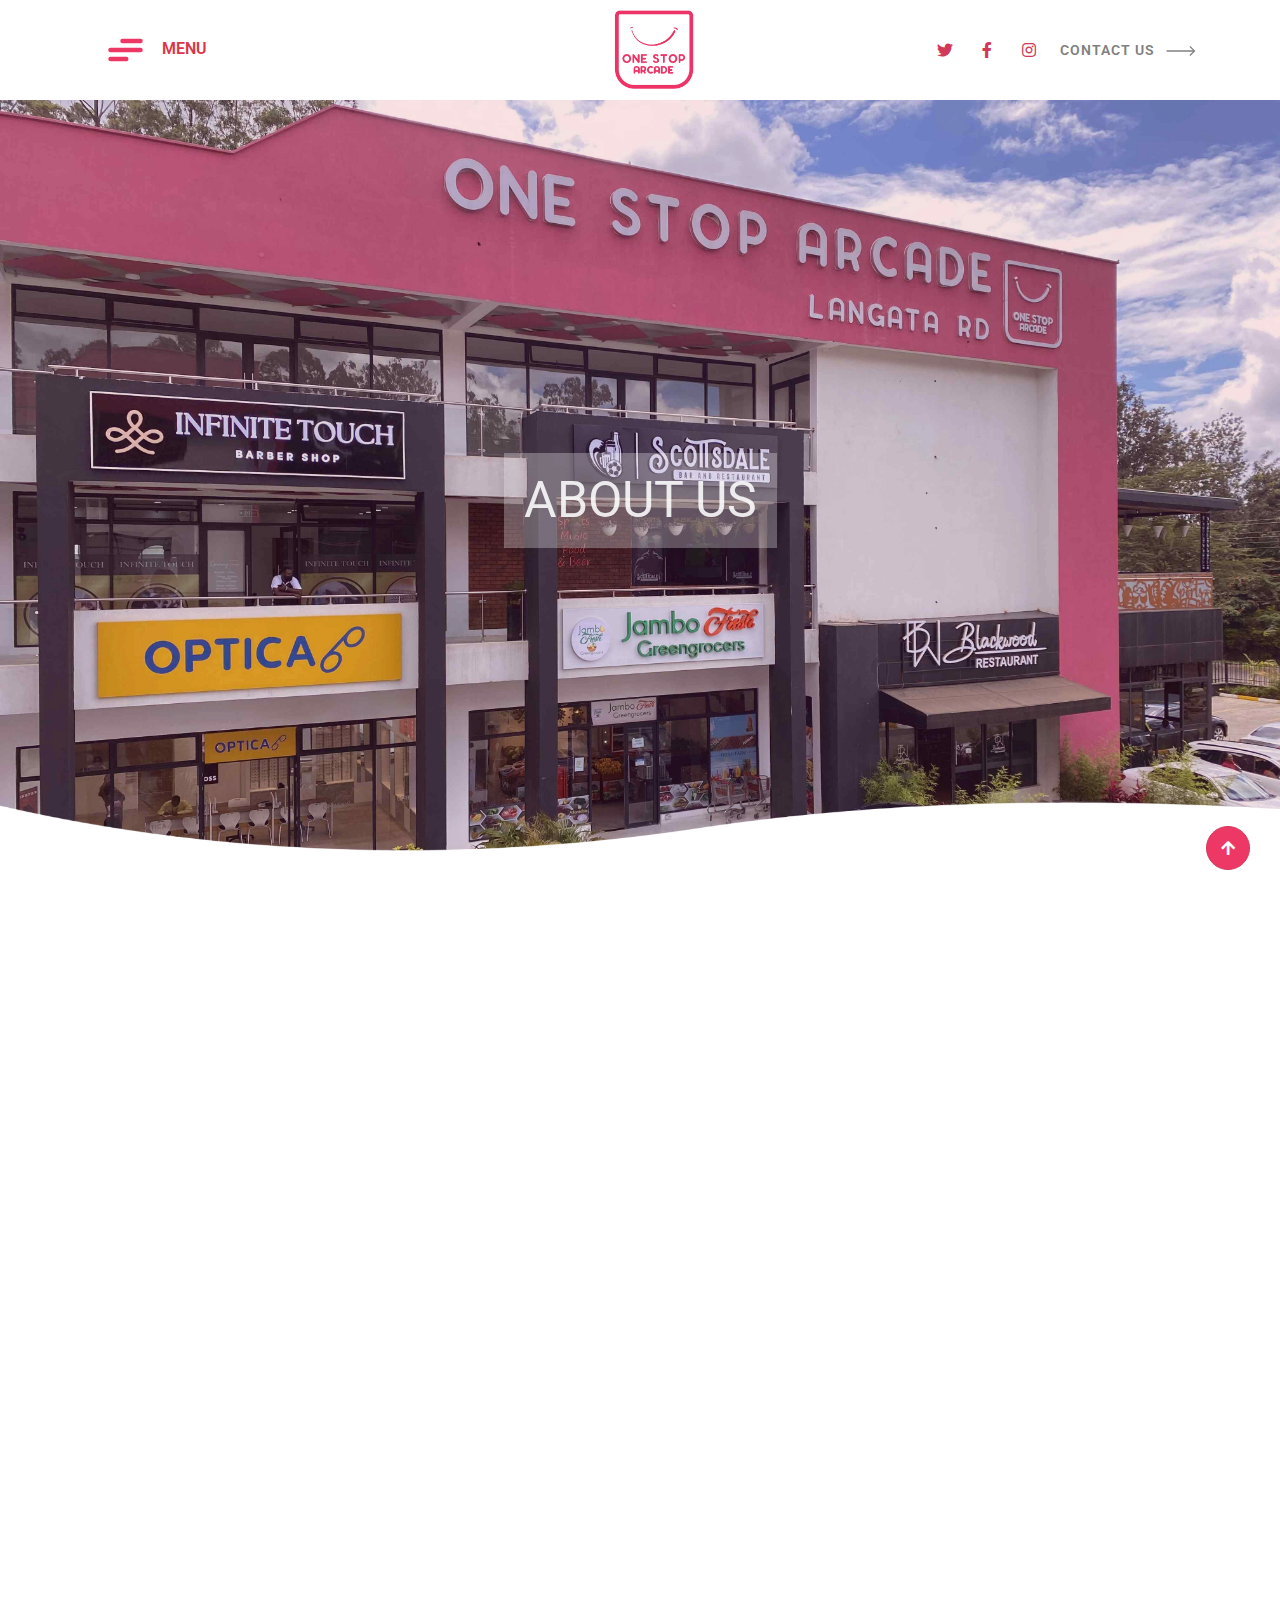
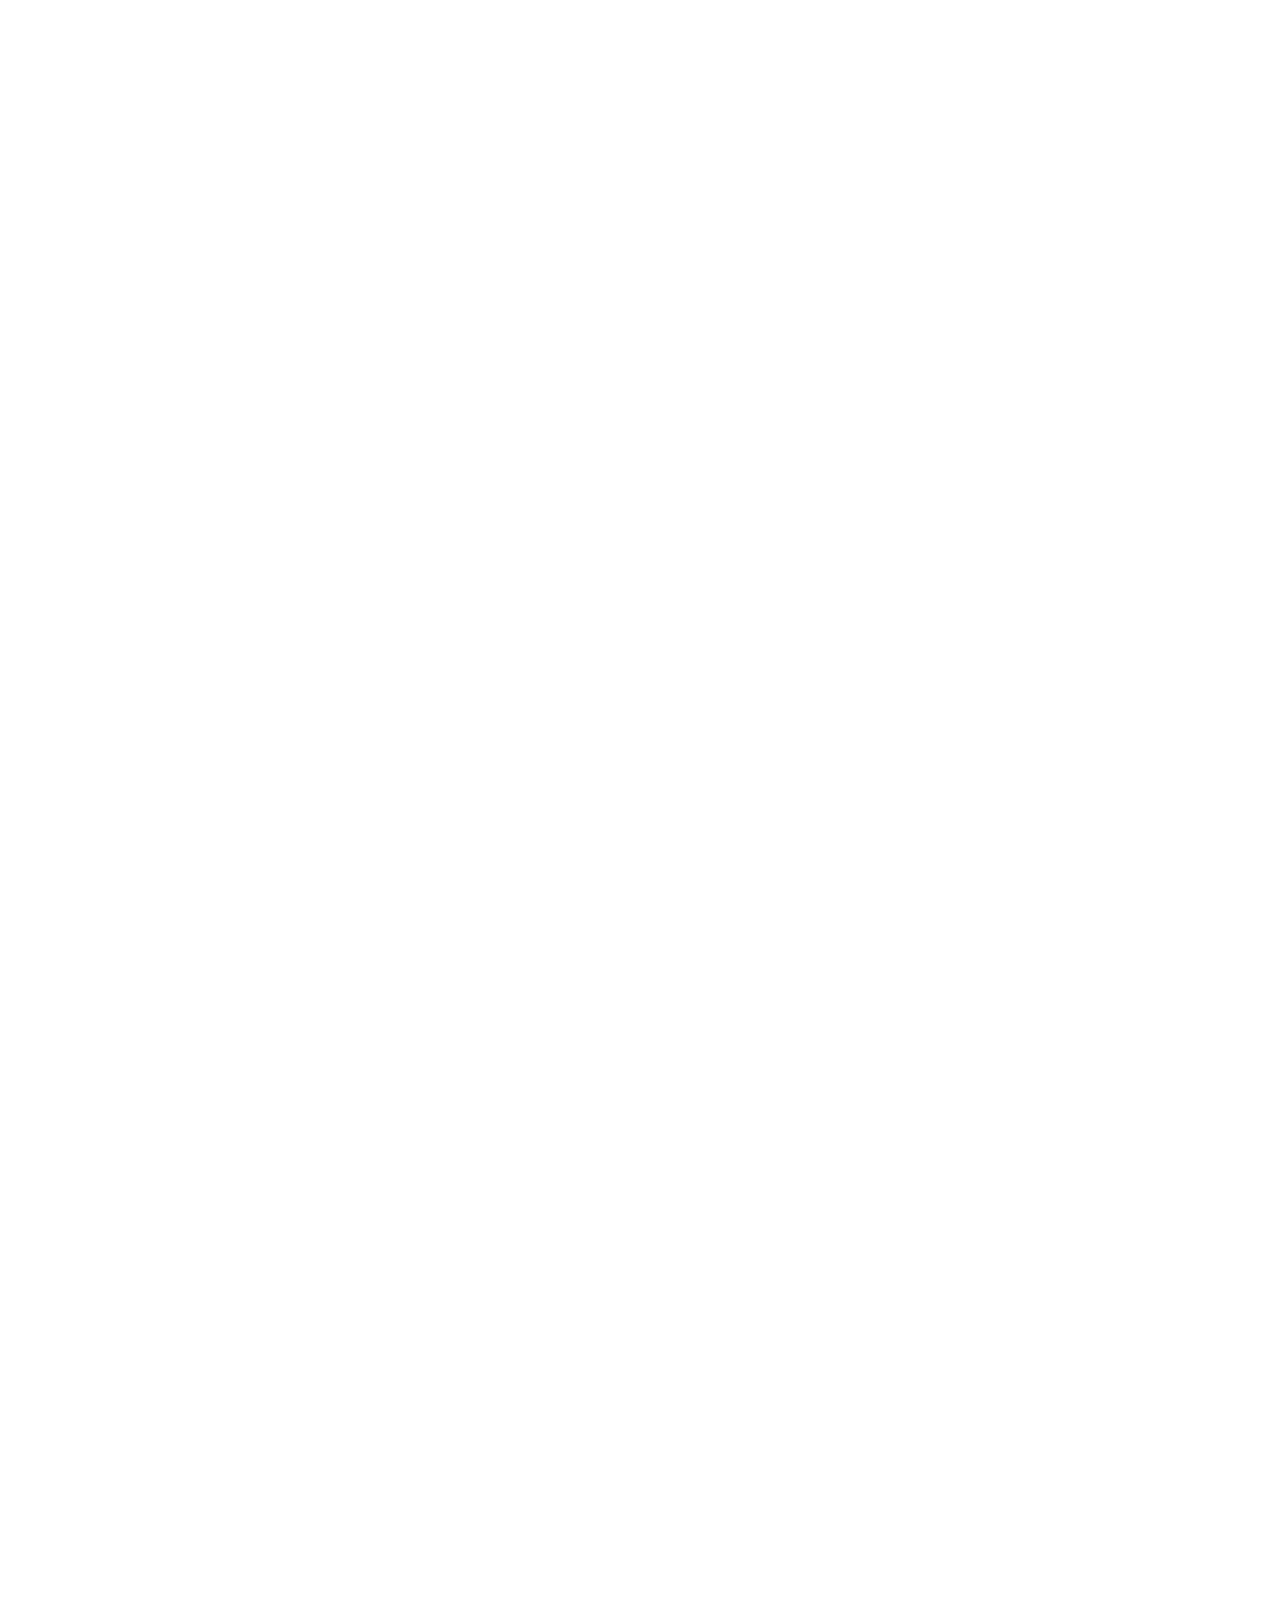
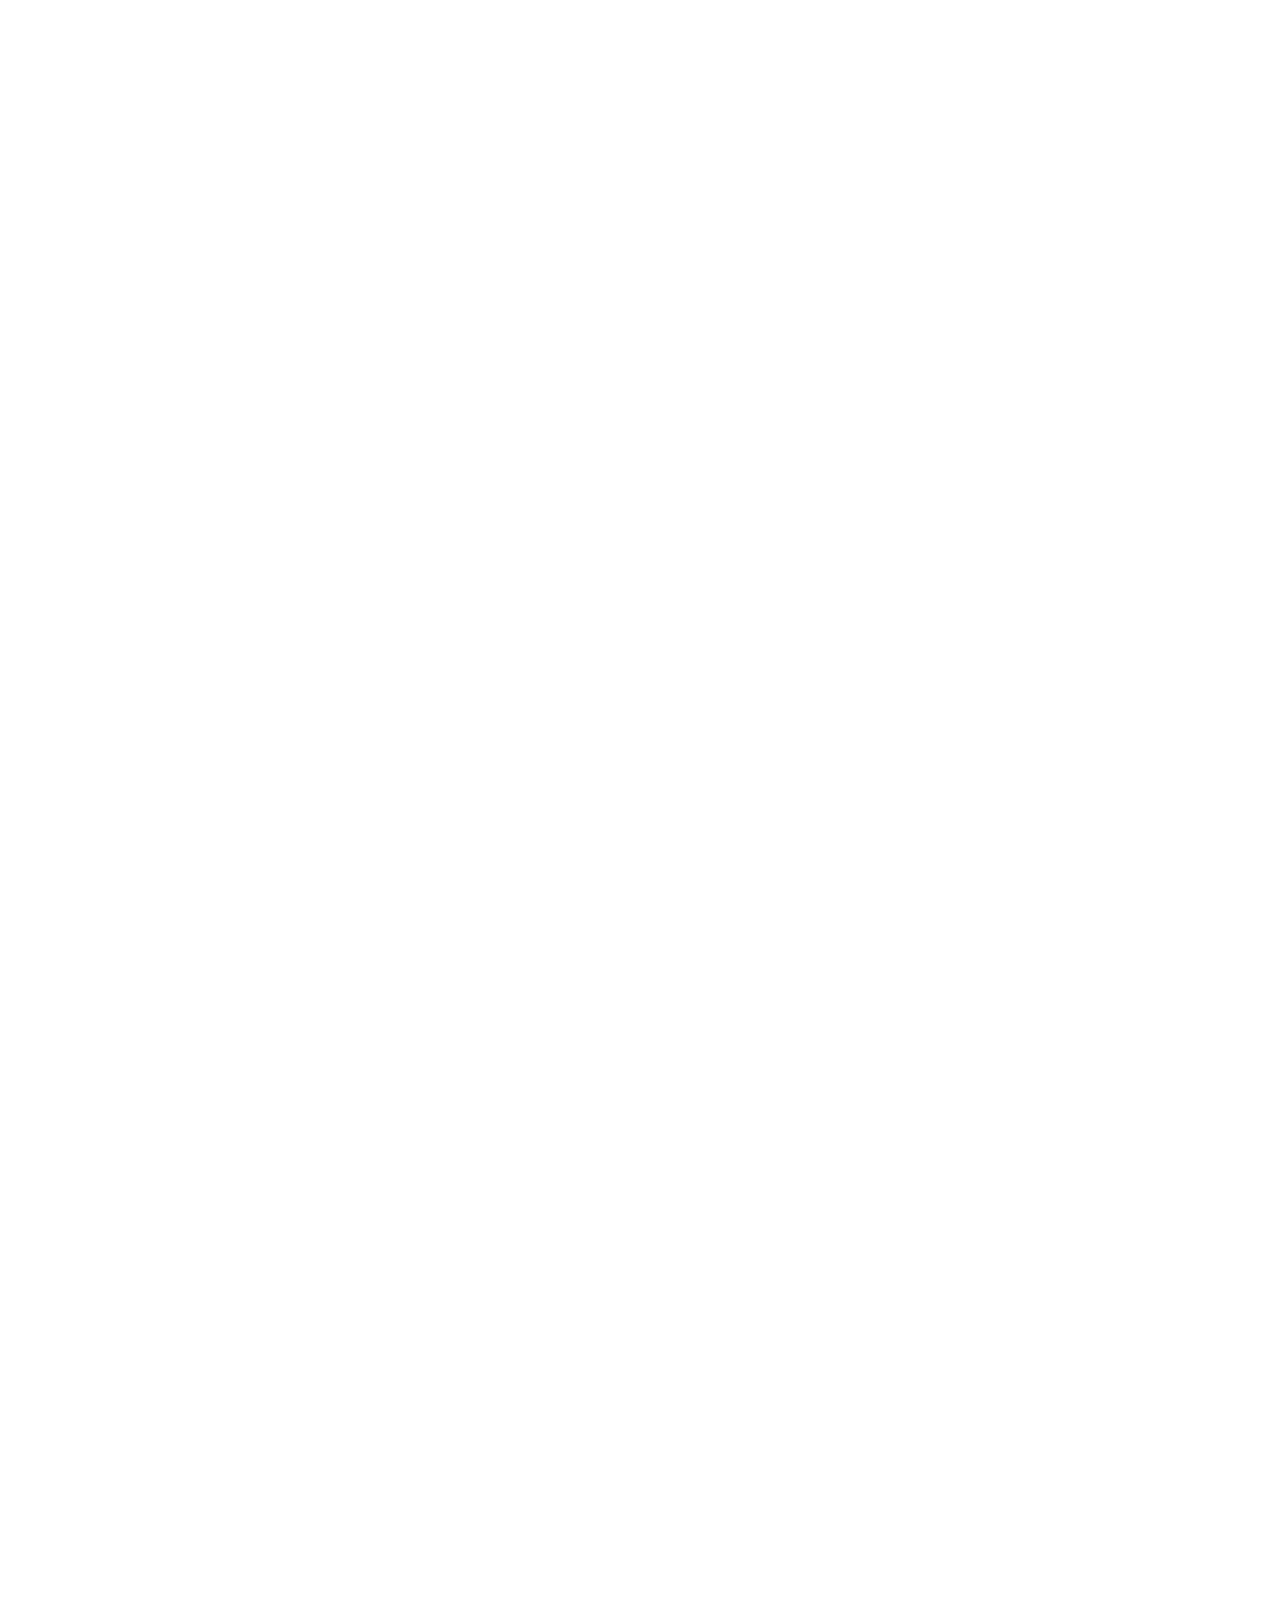
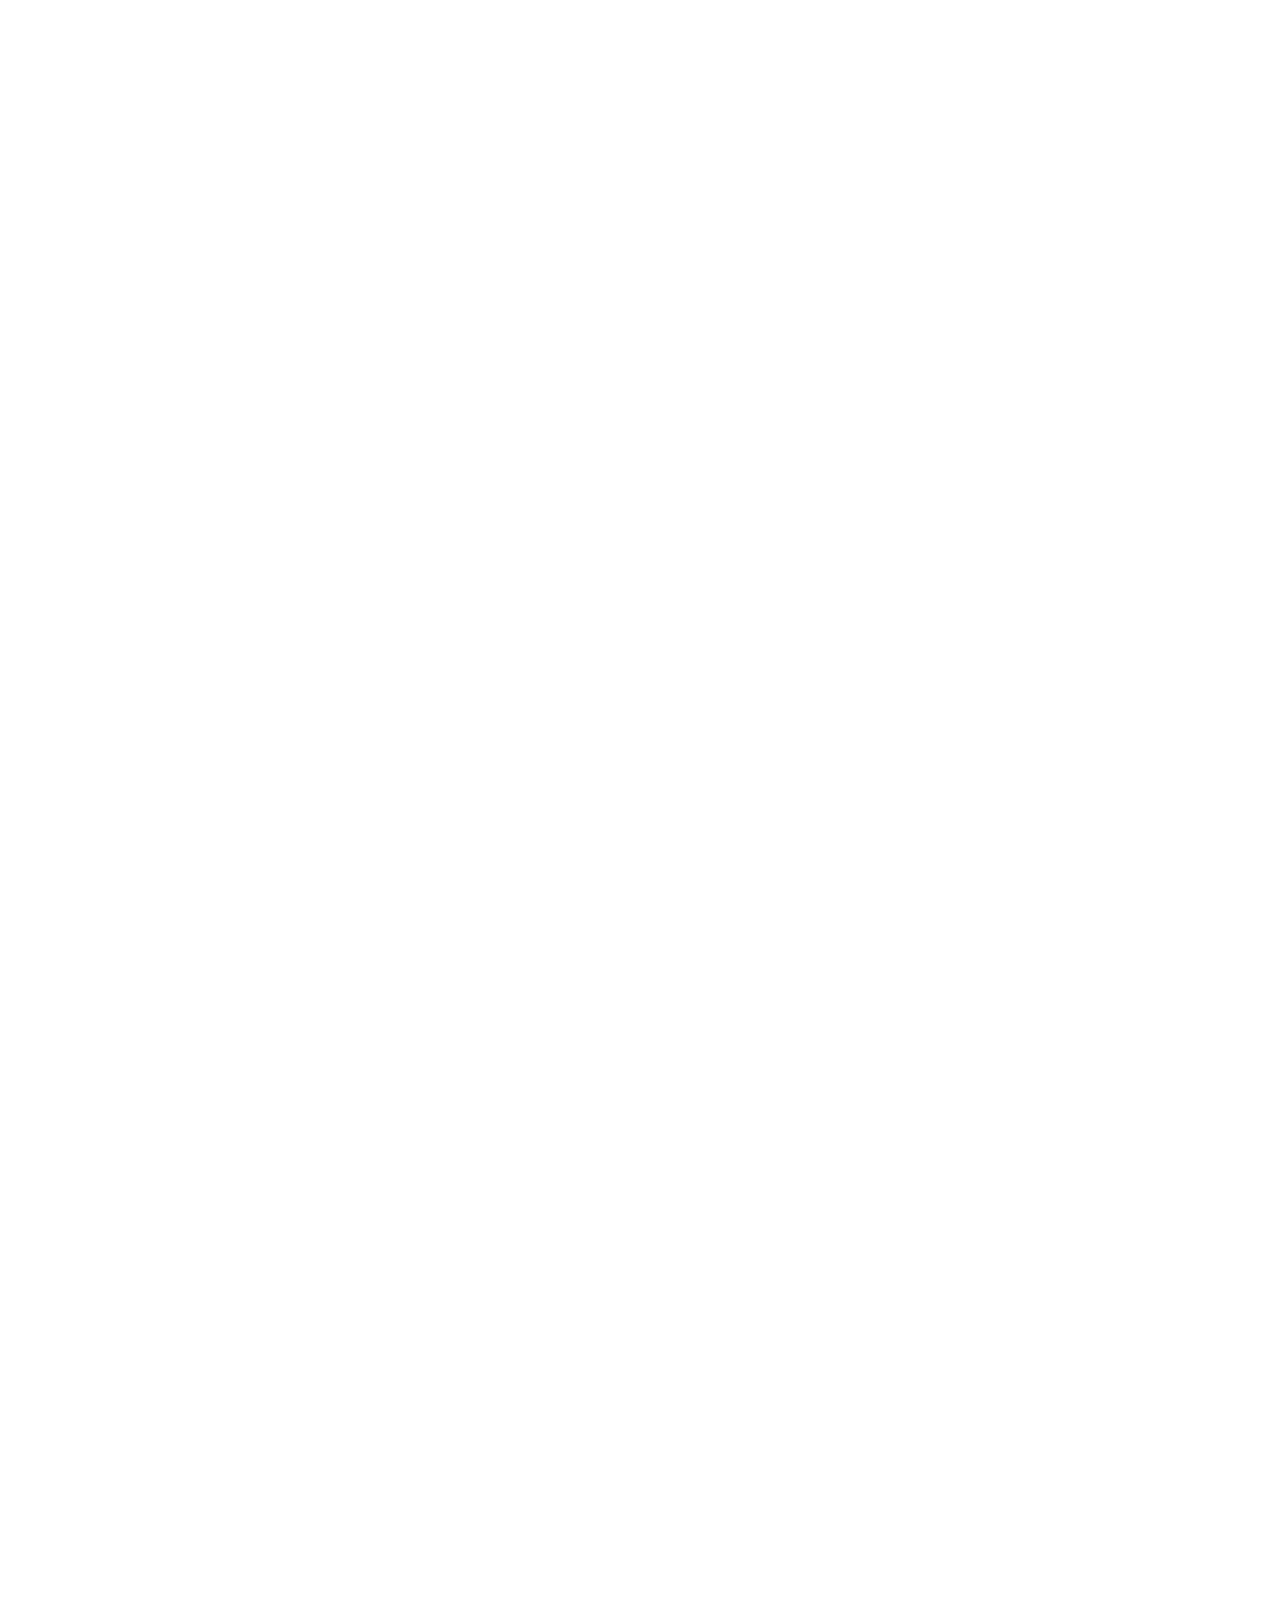
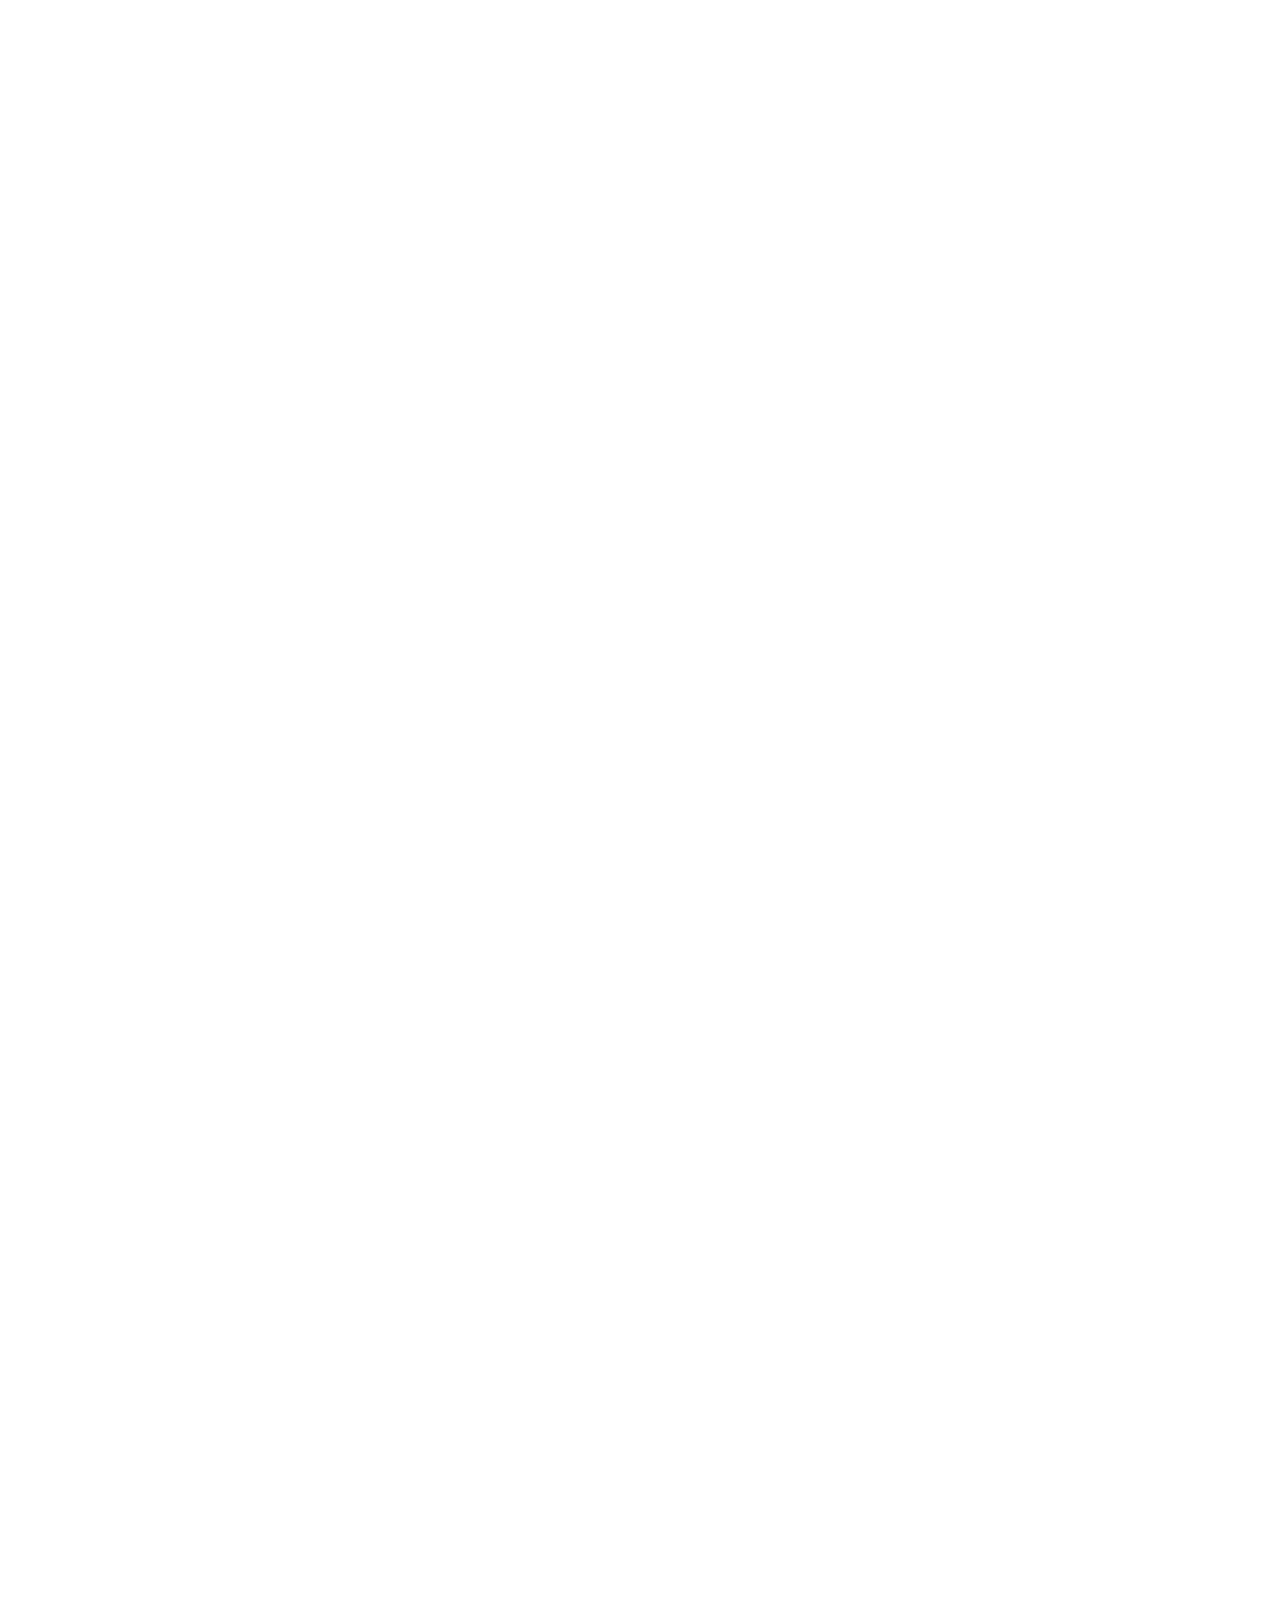
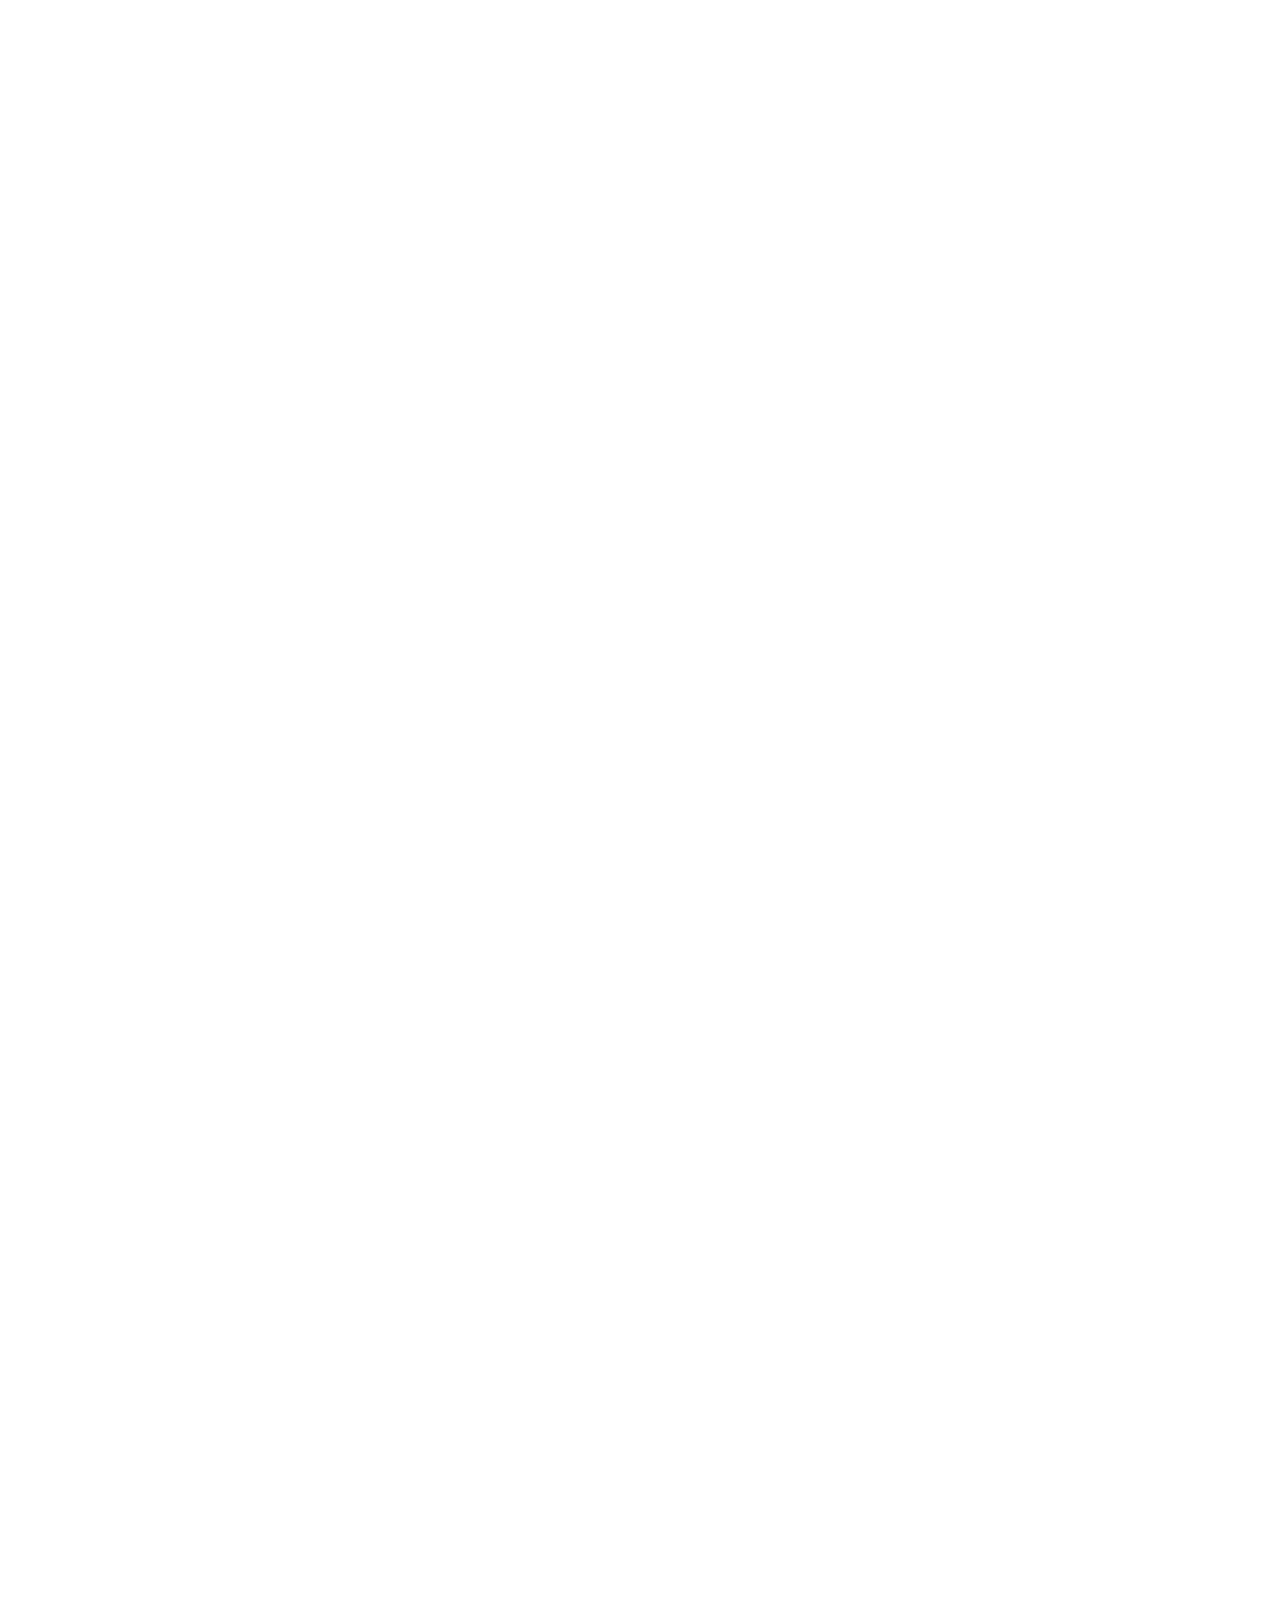
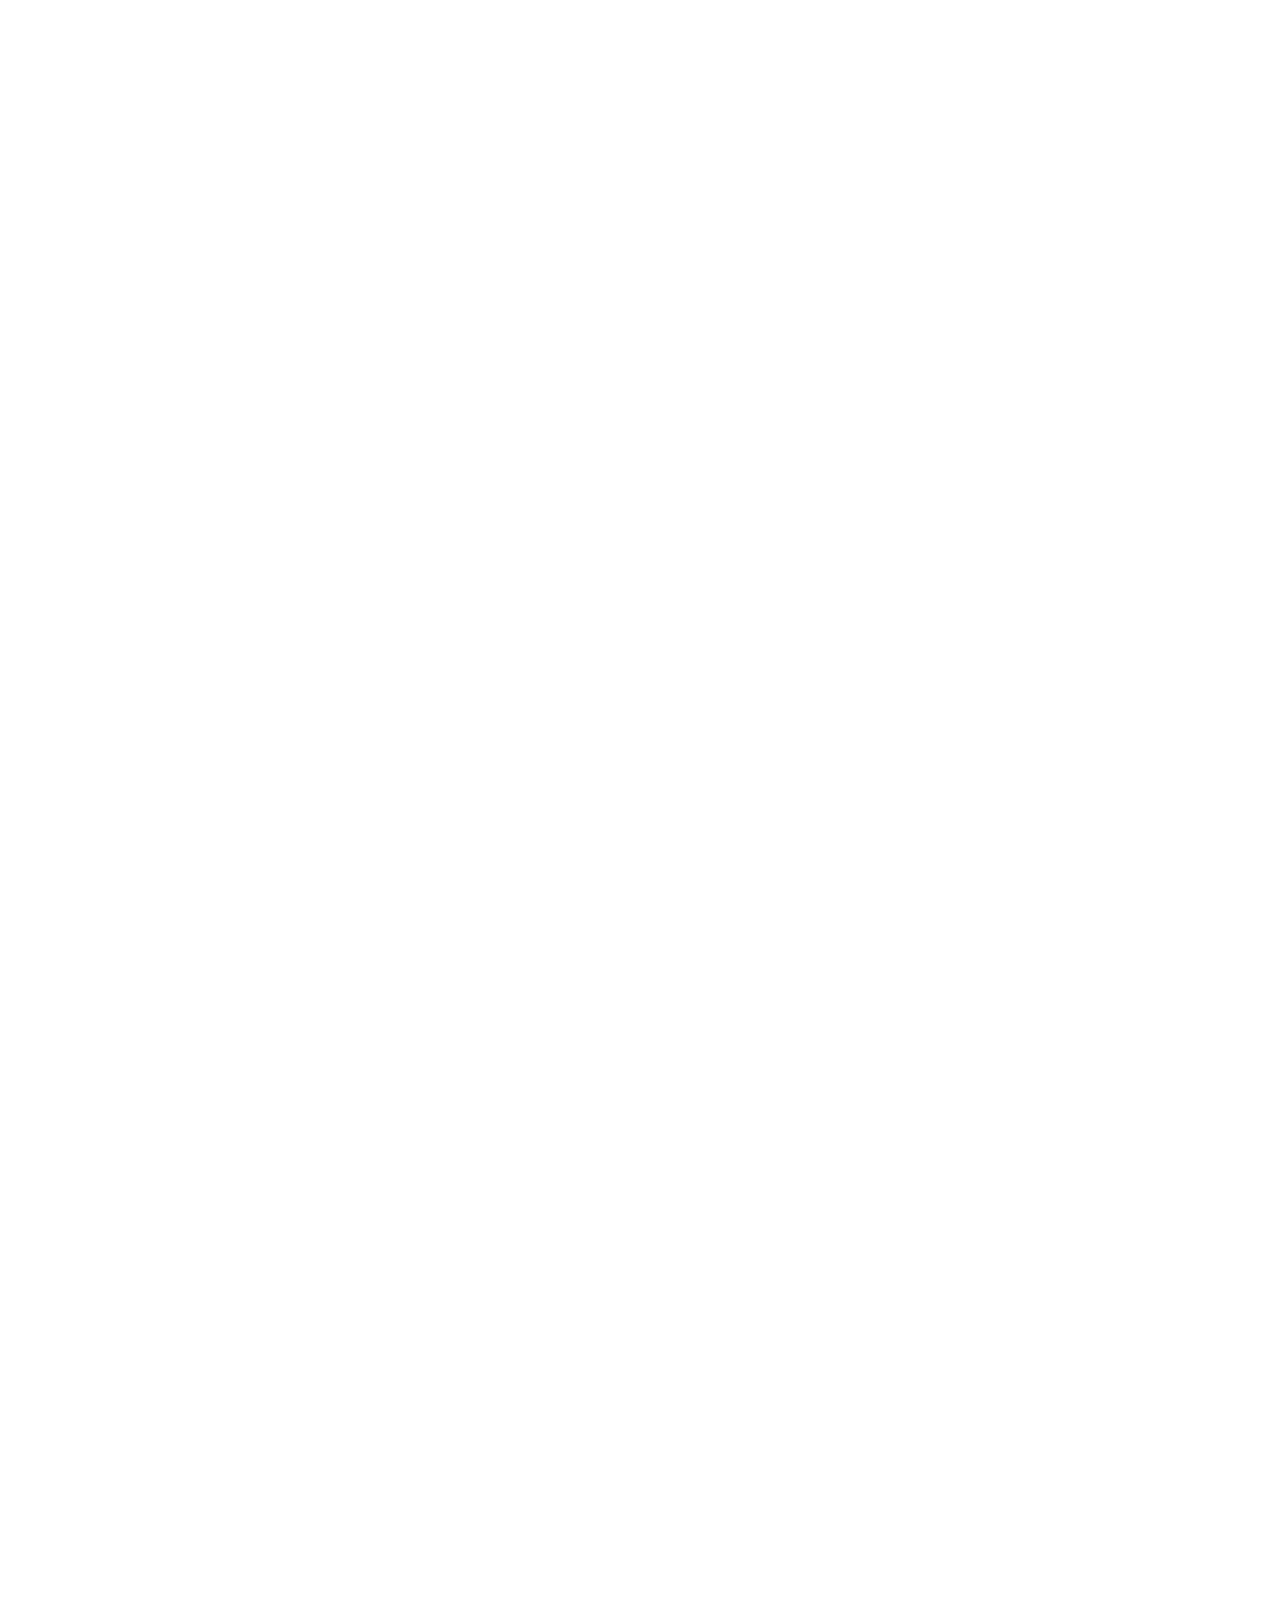
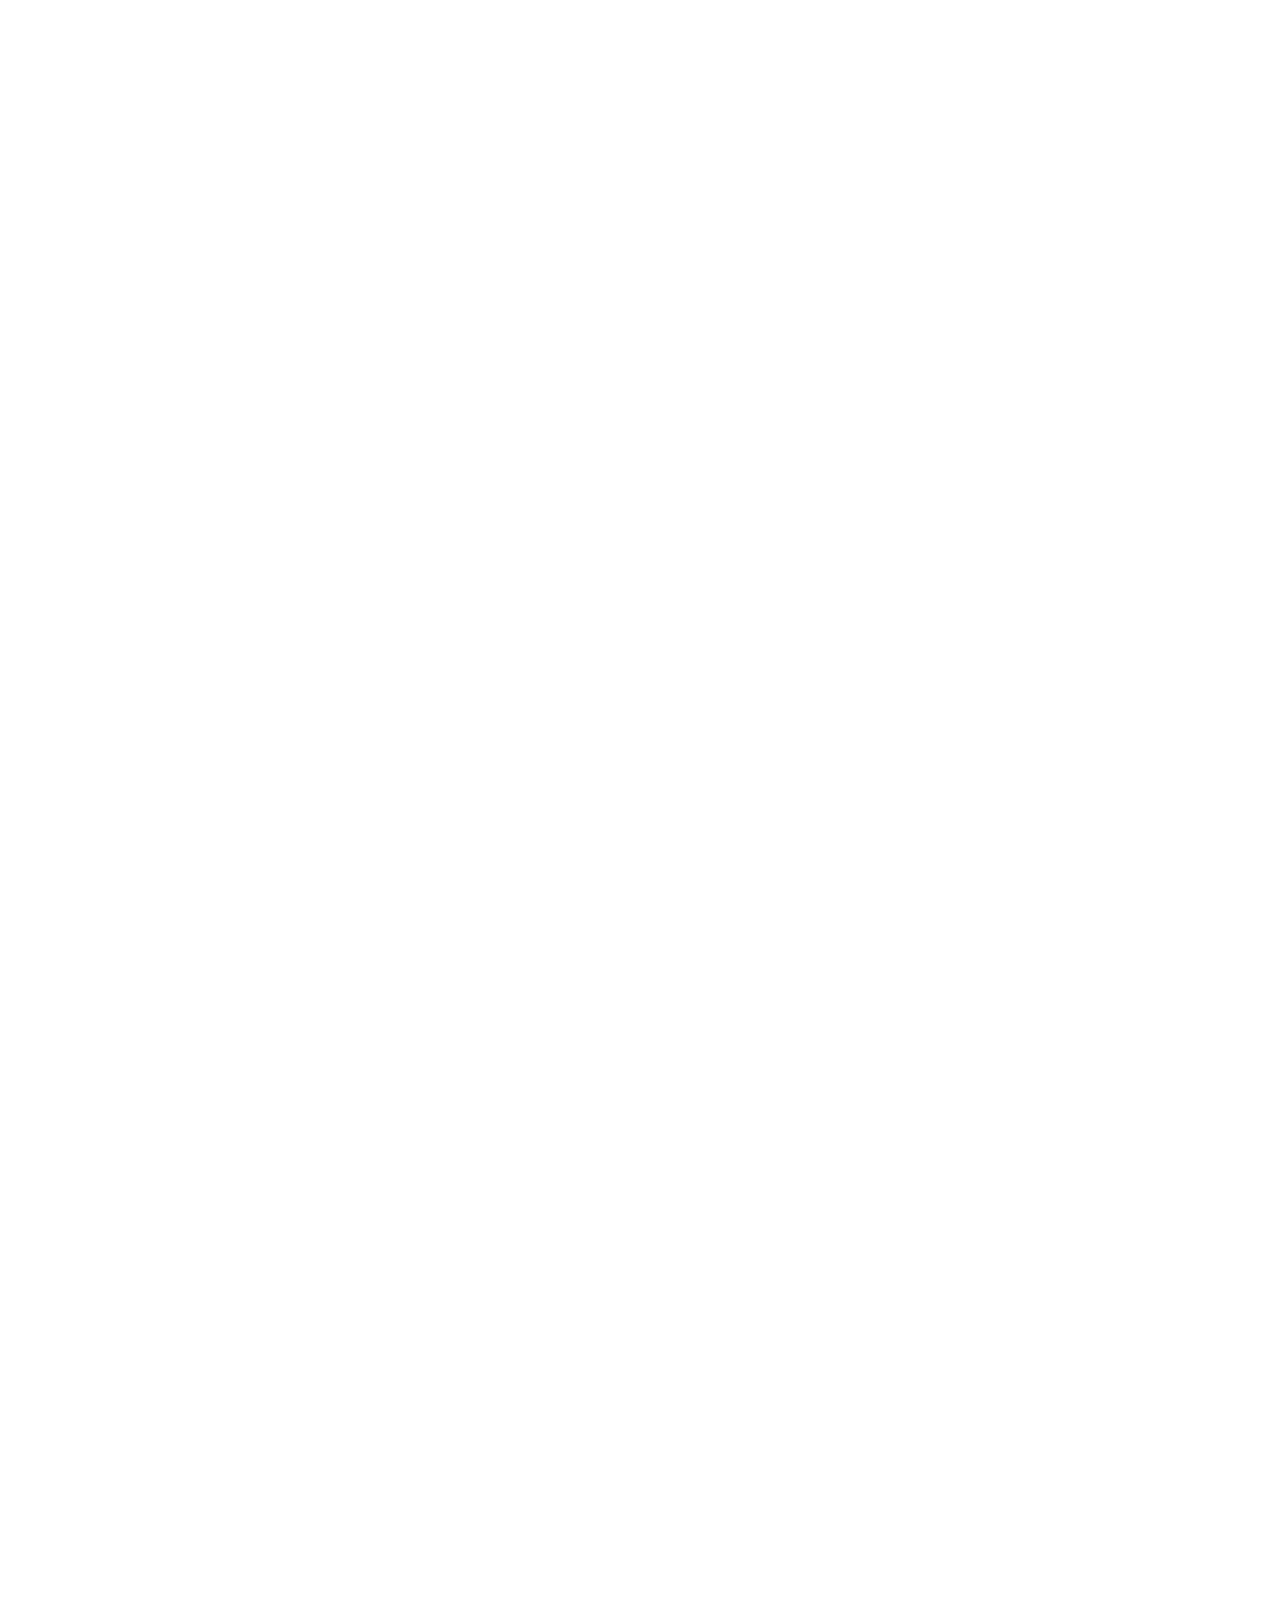
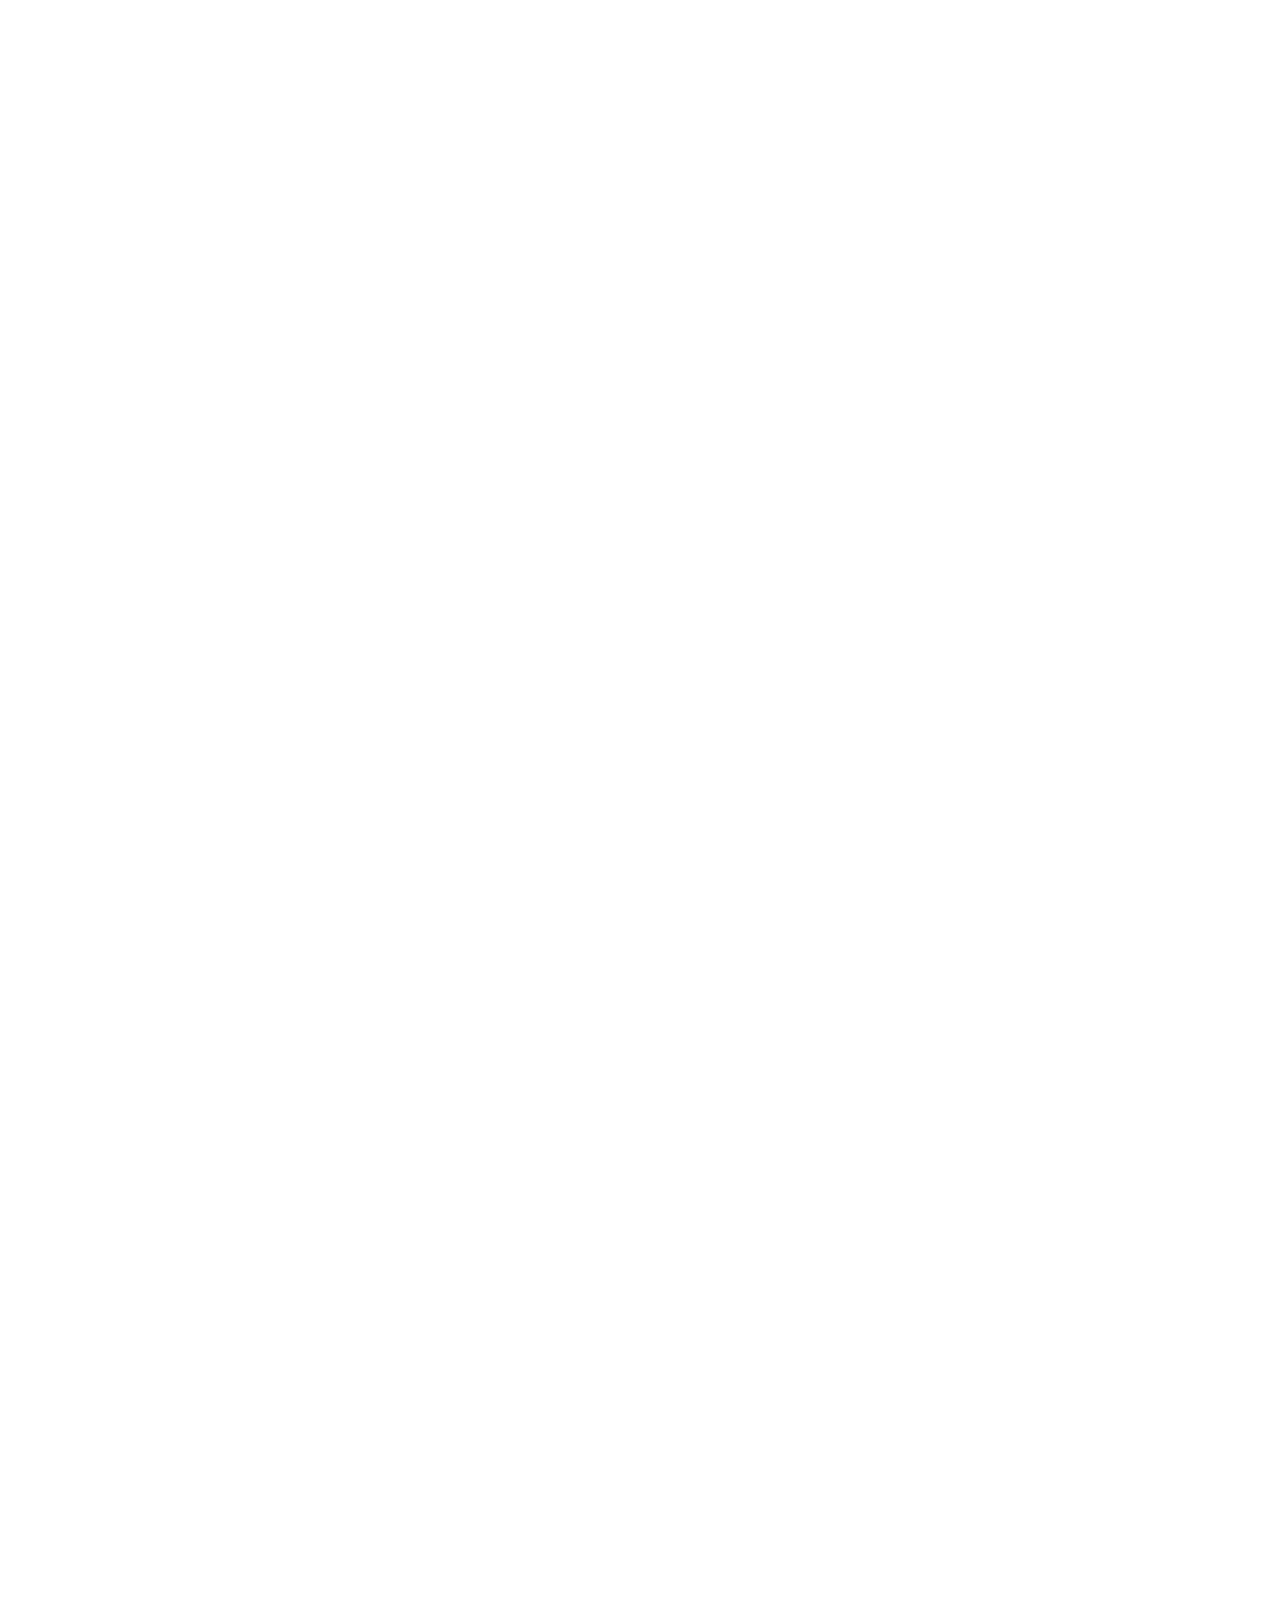
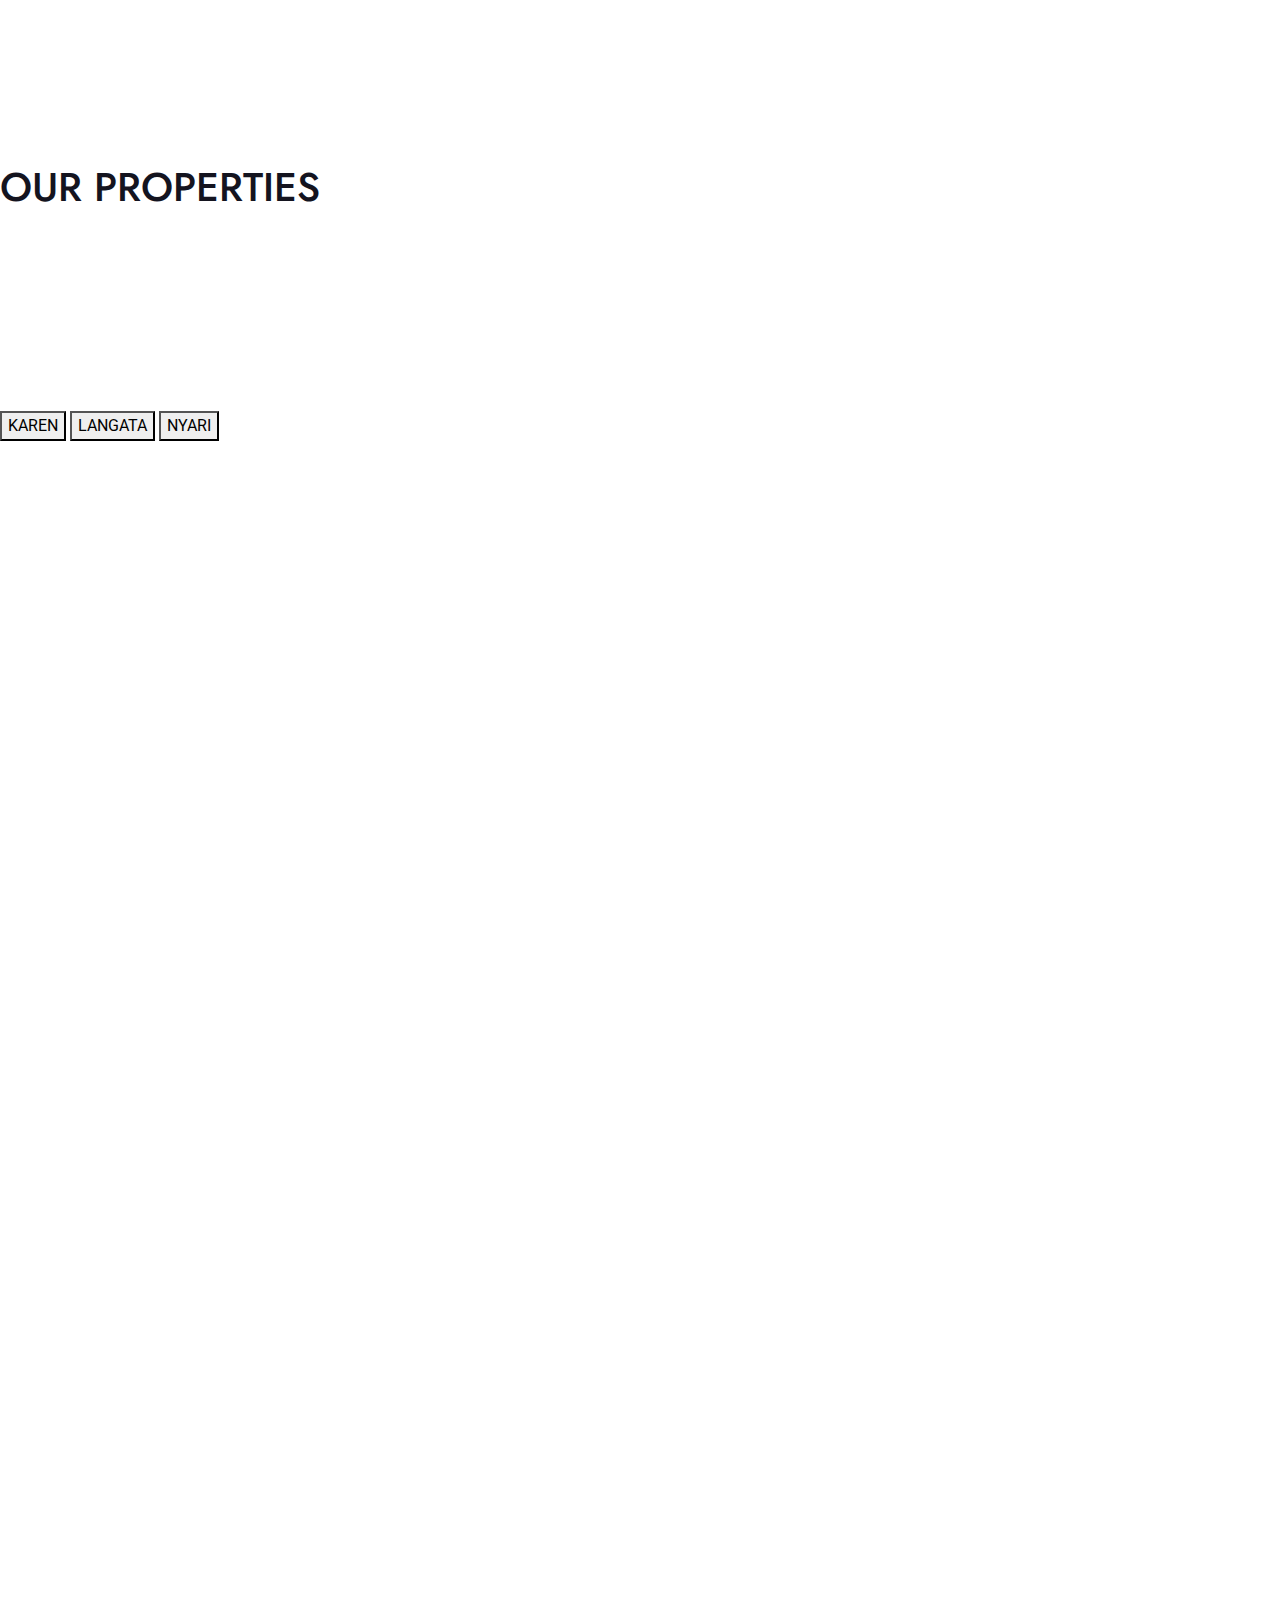
<file: about.html>
<!DOCTYPE html>
<html lang="en">

    <head>
        <meta charset="utf-8">
        <title>About</title>
        <meta content="width=device-width, initial-scale=1.0" name="viewport">
        <meta content="" name="keywords">
        <meta content="" name="description">

        <!-- Google Web Fonts -->
        <link rel="preconnect" href="https://fonts.googleapis.com">
        <link rel="preconnect" href="https://fonts.gstatic.com" crossorigin>
        <link href="https://fonts.googleapis.com/css2?family=Jost:wght@500;600&family=Roboto&display=swap" rel="stylesheet"> 

        <!-- Icon Font Stylesheet -->
        <link rel="stylesheet" href="https://use.fontawesome.com/releases/v5.15.4/css/all.css"/>
        <link href="https://cdn.jsdelivr.net/npm/bootstrap-icons@1.4.1/font/bootstrap-icons.css" rel="stylesheet">

        <!-- Libraries Stylesheet -->
        <link href="lib/owlcarousel/assets/owl.carousel.min.css" rel="stylesheet">
        <link href="lib/lightbox/css/lightbox.min.css" rel="stylesheet">


        <!-- Customized Bootstrap Stylesheet -->
        <link href="css/bootstrap.min.css" rel="stylesheet">

        <!-- Template Stylesheet -->
        <link href="css/style.css" rel="stylesheet">
        <link rel="stylesheet" href="css/modification.css">
        <link rel="stylesheet" href="css/about.css">
    </head>

    <body>

<!-- Spinner Start -->
<div id="spinner" class="show bg-white position-fixed translate-middle w-100 vh-100 top-50 start-50 d-flex align-items-center justify-content-center">
    <div class="spinner-border text-primary" style="width: 3rem; height: 3rem;" role="status">
        <span class="sr-only">Loading...</span>
    </div>
</div>
<!-- Spinner End -->
<!-- <div class="bg-background"></div> -->
<!-- Navbar start -->
<nav >
    <div class="nav-inner">
    <div id="navbar">
        <div class="burger-outer">
            <div class="burger">
                <label class="hamburger">
                    <input type="checkbox" autocomplete="off">
                    <svg viewBox="0 0 32 32" class="hamburger-svg">
                    <path class="line line-top-bottom" d="M27 10 13 10C10.8 10 9 8.2 9 6 9 3.5 10.8 2 13 2 15.2 2 17 3.8 17 6L17 26C17 28.2 18.8 30 21 30 23.2 30 25 28.2 25 26 25 23.8 23.2 22 21 22L7 22"></path>
                    <path class="line" d="M7 16 27 16"></path>
                    </svg>
                </label>
                <span>MENU</span>
            </div>
        </div>  
        <div class="brand-logo">
            <a href="index.html">
                <img  src="img/OSA_white.jpeg" alt="" srcset="">
            </a>
        </div>

        <div class="socials">
            <a class=" btn-outline-primary btn-sm-square rounded-circle me-2" target="_blank" href="https://www.instagram.com/onestop_arcade_langata.rd/"><i class="fab fa-twitter fw-normal"></i></a>
            <a class=" btn-outline-primary btn-sm-square rounded-circle me-2" target="_blank" href="https://www.instagram.com/onestop_arcade_langata.rd/"><i class="fab fa-facebook-f fw-normal"></i></a>
            <a class=" btn-outline-primary btn-sm-square rounded-circle me-2" target="_blank" href="https://www.instagram.com/onestop_arcade_langata.rd/"><i class="fab fa-instagram fw-normal"></i></a>
            <button class="cta">
                <a href="contact.html">
                    <span class="hover-underline-animation"> CONTACT US </span>
                    <svg
                    id="arrow-horizontal"
                    xmlns="http://www.w3.org/2000/svg"
                    width="30"
                    height="10"
                    viewBox="0 0 46 16"
                    >
                    <path
                        id="Path_10"
                        data-name="Path 10"
                        d="M8,0,6.545,1.455l5.506,5.506H-30V9.039H12.052L6.545,14.545,8,16l8-8Z"
                        transform="translate(30)"
                    ></path>
                    </svg>
                </a>
              </button>
              
        </div>
    </div>
    <div class="collapsable-nav">
        <div class="navbar-links">
            <a href="index.html" class="nav-item nav-link active">Home</a>
            <a href="about.html" class="nav-item nav-link">About Us</a>
            <a href="stores.html" class="nav-item nav-link">Stores</a>
            <a href="shop-to-let.html" class="nav-item nav-link">Shops To Let</a>
            <a href="contact.html" class="nav-item nav-link">Contact Us</a>
        </div>
        <div class="collapable-socials"> 
            <a class=" btn-outline-primary btn-sm-square rounded-circle me-2" target="_blank" href="https://www.instagram.com/onestop_arcade_langata.rd/"><i class="fab fa-twitter fw-normal"></i></a>
            <a class=" btn-outline-primary btn-sm-square rounded-circle me-2" target="_blank" href="https://www.instagram.com/onestop_arcade_langata.rd/"><i class="fab fa-facebook-f fw-normal"></i></a>
            <a class=" btn-outline-primary btn-sm-square rounded-circle me-2" target="_blank" href="https://www.instagram.com/onestop_arcade_langata.rd/"><i class="fab fa-instagram fw-normal"></i></a>
        </div>
    </div>
    </div>
    </nav>
        <!-- Navbar end -->

        <!-- Hero start -->
        <div class="Hero-pattern animatable-img double-door-animation">
            <div class="page-title"><span>ABOUT US</span></div>
            <img class="main-hero-img" src="img/langata/11.jpg" alt="" srcset="">
            <img class="hero-curve"  src="img/hero-curve.png" alt="">
        </div>
        <!-- Hero end  -->

        <!-- First section start -->
        <div class="bg-container">
        <section class="about-start about-section">
            
                <div class="start-left animatable-img">
                    <h1>Developing and managing Nairobi convenience properties.</h1>
                    <p> <span>One Stop Arcade Holdings (OSAH)</span>  develops and manages convenience retail properties in Nairobi, Kenya. Currently operating in Karen, the company is expanding with new developments in Rosslyn and Ruaka, Kiambu County.</p>
                    <a class="contact-button" href="contact.html">Contact us</a>
                </div>
                <div class="start-right">
                    <div class="animatable-img">
                        <img src="img/blob-img.png" alt="OSA-pic" srcset="">
                    </div>
                </div>
          
        </section>
        </div>
        <!--  First section end-->

        
        <!-- History-section -->

        <div class="full-bleed">
            <div class="as-inner animatable-img">
                <div class="history-inner">
                    <h1>OUR HISTORY</h1>
                    <p>One Stop Arcade Holdings was founded in 2018 by Mr. Anthony Kiiru, a Kenyan born New Jersey based Architect, to fill what he perceived as a gap in the Kenyan retail marketplace which was dominated by large lifestyle malls and informal “kiosk” retail outlets. He aimed to fill this gap with high-quality open supermarket-anchored shopping centers conveniently located close to residential areas for ease of access.</p>
                </div>
            </div>
        </div>
        <!-- History-section -->


        <!-- second section start -->
        <section class="about-second about-section">
            <div class="as-inner ">
            <h1 class="animatable-img">OUR BUSINESS MODEL</h1>

            <div class="second-top">
                <div class="second-left animatable-img">
                    <div>
                        <h2>Blending astute market analysis with visionary design to create vibrant hubs.</h2>
                    </div>
                </div>
                <div class="second-right animatable-img">
                    <p>From strategic location selection to tenant curation, every aspect is meticulously crafted to enhance accessibility, variety, and ambiance with a tenant mix focused on essential, necessity-based goods and services that drive multiple shopping trips per week.</p>
                    <p>With a commitment to community engagement and sustainable practices, our convenience malls aren't just places to shop, they are inclusive spaces that foster social connection and enrich daily lives.</p>
                    <p>Through innovative technology integration and a relentless pursuit of excellence, we are poised to set new benchmarks in convenience shopping centers, shaping the future of retail with each meticulously planned development. </p>
                </div>
            </div>
            <div class="second-bottom">
                <div class="sb-card animatable-img">
                    <div class="svg-container">
                    <svg xmlns="http://www.w3.org/2000/svg" xmlns:xlink="http://www.w3.org/1999/xlink" fill="#000000" version="1.1" id="Capa_1" viewBox="0 0 60 60" xml:space="preserve">
                        <g>
                            <g>
                                <path d="M59,0H1C0.4,0,0,0.4,0,1v37v10c0,0.6,0.4,1,1,1h36v10c0,0.4,0.2,0.8,0.6,0.9C37.7,60,37.9,60,38,60c0.3,0,0.5-0.1,0.7-0.3    L49.4,49H59c0.6,0,1-0.4,1-1V38V1C60,0.4,59.6,0,59,0z M2,2h56v35h-4V22c0-0.6-0.4-1-1-1h-5c-0.6,0-1,0.4-1,1v3h-4    c-0.6,0-1,0.4-1,1v3h-4c-0.6,0-1,0.4-1,1v7H2V2z M44,37v-7v-3h3v10H44z M39,37v-6h3v6H39z M49,26v-3h3v14h-3V26z M58,47h-9    c-0.3,0-0.5,0.1-0.7,0.3L39,56.6V48c0-0.6-0.4-1-1-1H2v-8h36h5h5h5h5V47z"/>
                                <rect x="6" y="42" width="47" height="2"/>
                                <path d="M25.5,26.9c0.1,0,0.3,0.1,0.5,0.1s0.3,0,0.5-0.1l11-5.5c0.4-0.2,0.6-0.5,0.6-0.9s-0.3-0.7-0.6-0.9l-11-5.5    c-0.3-0.2-0.7-0.2-1,0S25,14.7,25,15v11C25,26.3,25.2,26.7,25.5,26.9z M27,16.6l7.8,3.9L27,24.4V16.6z"/>
                                <rect x="6" y="7" width="8" height="2"/>
                                <rect x="6" y="12" width="13" height="2"/>
                                <rect x="6" y="17" width="13" height="2"/>
                                <rect x="6" y="22" width="13" height="2"/>
                                <rect x="6" y="32" width="3" height="2"/>
                                <rect x="12" y="32" width="3" height="2"/>
                                <rect x="18" y="32" width="3" height="2"/>
                                <rect x="24" y="32" width="3" height="2"/>
                                <path d="M47,18c3.3,0,6-2.7,6-6s-2.7-6-6-6s-6,2.7-6,6S43.7,18,47,18z M50.9,11H48V8.1C49.4,8.5,50.5,9.6,50.9,11z M46,8.1V12    c0,0.6,0.4,1,1,1h3.9c-0.4,1.7-2,3-3.9,3c-2.2,0-4-1.8-4-4C43,10.1,44.3,8.6,46,8.1z"/>
                            </g>
                        </g>
                        </svg>
                    </div>
                    <h1>Property Development</h1>
                    <p>As developers, we specialize in creating convenience shopping centers owned and operated wholly by One Stop Arcade Holdings. </p>
                </div>
                <div class="sb-card animatable-img">
                    <div class="svg-container big">
                        <svg class="big" xmlns="http://www.w3.org/2000/svg" class="svg-icon"   viewBox="0 0 1024 1024" version="1.1"><path d="M478.7 417.4H281c-9.2 0-16.5-7.3-16.5-16.5s7.3-16.5 16.5-16.5h197.7c9.2 0 16.5 7.3 16.5 16.5 0 9.3-7.2 16.5-16.5 16.5z" fill="#0B72B6"/><path d="M412.8 516.3H281c-9.2 0-16.5-7.2-16.5-16.5 0-9.2 7.3-16.5 16.5-16.5h131.8c9.2 0 16.5 7.3 16.5 16.5s-7.2 16.5-16.5 16.5z" fill=""/><path d="M412.8 615.1H281c-9.2 0-16.5-7.3-16.5-16.5s7.3-16.5 16.5-16.5h131.8c9.2 0 16.5 7.3 16.5 16.5 0 9.3-7.2 16.5-16.5 16.5z" fill="#0B72B6"/><path d="M478.7 714H281c-9.2 0-16.5-7.3-16.5-16.5S271.8 681 281 681h197.7c9.2 0 16.5 7.3 16.5 16.5 0 9.3-7.2 16.5-16.5 16.5z" fill=""/><path d="M791.8 170.3H495.2c-27.4 0-49.4 22.1-49.4 49.4v49.4H231.6c-27.4 0-49.4 22.1-49.4 49.4v461.4c0 27.4 22.1 49.4 49.4 49.4H627c27.4 0 49.4-22.1 49.4-49.4v-49.4c0-9.2-7.2-16.5-16.5-16.5-9.2 0-16.5 7.3-16.5 16.5v49.4c0 9.2-7.2 16.5-16.5 16.5H231.6c-9.2 0-16.5-7.2-16.5-16.5V318.6c0-9.2 7.3-16.5 16.5-16.5H627c9.2 0 16.5 7.3 16.5 16.5V368c0 9.2 7.3 16.5 16.5 16.5s16.5-7.2 16.5-16.5v-49.4c0-27.4-22.1-49.4-49.4-49.4H478.7v-49.4c0-9.2 7.2-16.5 16.5-16.5h296.6c9.2 0 16.5 7.3 16.5 16.5V368c0 9.2 7.3 16.5 16.5 16.5s16.5-7.2 16.5-16.5V219.7c-0.1-27.4-22.1-49.4-49.5-49.4z" fill=""/><path d="M825.1 582.9l-17.5-12.2c-15.2-10.5-15.2-32.6 0-43.2l17.5-12.2c23.1-16.1 8.2-52.4-19.8-47.5l-20.8 3.6c-18.1 3.3-33.9-12.5-30.6-30.6l3.6-20.8c4.9-27.7-31.3-42.8-47.5-19.8l-12.2 17.5c-10.5 15.2-32.6 15.2-43.2 0l-12.2-17.5c-16.1-23.1-52.4-8.2-47.5 19.8l3.6 20.8c3.3 18.1-12.5 33.9-30.6 30.6l-20.8-3.6c-27.7-4.9-42.8 31.3-19.8 47.5l17.5 12.2c15.2 10.5 15.2 32.6 0 43.2l-17.5 12.2c-23.1 16.1-8.2 52.4 19.8 47.5l20.8-3.6c18.1-3.3 33.9 12.5 30.6 30.6l-3.6 20.8c-4.9 27.7 31.3 42.8 47.5 19.8l12.2-17.5c10.5-15.2 32.6-15.2 43.2 0L710 698c16.1 23.1 52.4 8.2 47.5-19.8l-3.6-20.8c-3.3-18.1 12.5-33.9 30.6-30.6l20.8 3.6c28 5.2 43.2-31.4 19.8-47.5z m-148.6 40.5c-40.9 0-74.1-33.3-74.1-74.1 0-40.9 33.3-74.1 74.1-74.1 40.9 0 74.1 33.3 74.1 74.1s-33.3 74.1-74.1 74.1z" fill=""/></svg>
                    </div>
                    <h1>Property Letting</h1>
                    <p>OSAH seeks to connect property owners and managers with retailers, assisting them to secure suitable retail spaces.</p>
                </div>
                <div class="sb-card animatable-img">
                    <div class="svg-container">
                        <svg xmlns="http://www.w3.org/2000/svg" id="Layer_1" data-name="Layer 1" viewBox="0 0 122.88 111.04"><defs><style>.cls-1{fill-rule:evenodd;}</style></defs><title>financial-growth</title><path class="cls-1" d="M19.1,70v39.24A1.8,1.8,0,0,1,17.3,111H1.8A1.8,1.8,0,0,1,0,109.25V70ZM41,0a20.6,20.6,0,1,1-20.6,20.59A20.59,20.59,0,0,1,41,0ZM39.24,10.62V8.55h2.85v2c.35,0,.7,0,1,.09.73.08,1.41.17,2,.29s1.22.23,1.73.35v4.06c-.81-.07-1.72-.13-2.73-.17s-1.93-.07-2.75-.07a7.49,7.49,0,0,0-1.32.11,1.62,1.62,0,0,0-.89.42,1.21,1.21,0,0,0-.32.92v.27a1.22,1.22,0,0,0,.42,1,2,2,0,0,0,1.29.34h1.74a6.09,6.09,0,0,1,3.07.7,4.57,4.57,0,0,1,1.85,1.9,5.83,5.83,0,0,1,.61,2.72v.87A6.92,6.92,0,0,1,47,28.18,4.27,4.27,0,0,1,44.54,30a11.48,11.48,0,0,1-2.45.41v2.27H39.24V30.38H39c-.55,0-1.1-.09-1.63-.16s-1-.15-1.54-.24-1-.19-1.43-.31V25.6c.6,0,1.25.1,1.94.13s1.4.06,2.11.08l2,0a7.26,7.26,0,0,0,1.45-.13,1.86,1.86,0,0,0,.87-.42,1.11,1.11,0,0,0,.29-.8v-.31a1,1,0,0,0-.41-.87,1.58,1.58,0,0,0-1-.29h-1.4a7,7,0,0,1-4.64-1.35q-1.58-1.34-1.58-4.5V16.3A5.31,5.31,0,0,1,35.79,12a6.66,6.66,0,0,1,3.45-1.34ZM0,57.19,21.17,38.67l.84.88h0a26.83,26.83,0,0,0,12.64,7.11L22.78,57.19ZM58.9,40.52c3,3.22,5.92,6.38,8.91,9.33L100.54,17,90,6.42l32.88-2.48L121,37.44,110.92,27.33c-7.26,7.35-24.43,23.56-31.69,30.83-9.19,9.18-13.57,9.35-22.76.16L46.2,46.89a26.87,26.87,0,0,0,12.7-6.37Zm53.75,7v61.74a1.8,1.8,0,0,1-1.8,1.79H95.35a1.81,1.81,0,0,1-1.8-1.79V62.57c3-2.87,6.41-6.2,9.93-9.59l7.34-7.07.31.29a12.65,12.65,0,0,0,1.52,1.31ZM81.47,73.45v35.8a1.81,1.81,0,0,1-1.8,1.79H64.17a1.8,1.8,0,0,1-1.8-1.79v-32A23.12,23.12,0,0,0,68,77.9a23.64,23.64,0,0,0,13.46-4.45Zm-31.19-2.9v38.7a1.8,1.8,0,0,1-1.8,1.79H33a1.81,1.81,0,0,1-1.8-1.79v-42c.32-.23.62-.48.92-.74l7.75-6.87,6.24,6.94.48.51c1.26,1.26,2.5,2.42,3.71,3.46Z"/></sv>
                    </div>
                    <h1>Property Investment</h1>
                    <p>OSAH collaborates with retail developers, offering active or silent investment, leveraging expertise to grow the business.</p>
                </div>
            </div>
            </div>
        </section>
        <!-- second section end -->

        <!-- Our-people-section -->
        <div class="our-people">
            <div class="as-inner">
                <h1 class="animatable-img" >OUR PEOPLE</h1>
                <p class="positions animatable-img">One Stop Arcade Holdings operates seamlessly thanks to the dedicated efforts of our diverse team of 16 employees, each playing a crucial role in the smooth functioning of our establishment. </p>
                <div class="flexy-people">
                    <div class="flexy-left">
                        <div class="flexy-card animatable-img">
                            <div class="flexy-card-l"><svg xmlns="http://www.w3.org/2000/svg" xmlns:xlink="http://www.w3.org/1999/xlink" version="1.1" id="Layer_1" x="0px" y="0px" viewBox="0 0 122.88 122.88" style="enable-background:new 0 0 122.88 122.88" xml:space="preserve"><g><path d="M61.44,0c8.32,0,16.25,1.66,23.5,4.66l0.11,0.05c7.47,3.11,14.2,7.66,19.83,13.3l0,0c5.66,5.65,10.22,12.42,13.34,19.95 c3.01,7.24,4.66,15.18,4.66,23.49c0,8.32-1.66,16.25-4.66,23.5l-0.05,0.11c-3.12,7.47-7.66,14.2-13.3,19.83l0,0 c-5.65,5.66-12.42,10.22-19.95,13.34c-7.24,3.01-15.18,4.66-23.49,4.66c-8.31,0-16.25-1.66-23.5-4.66l-0.11-0.05 c-7.47-3.11-14.2-7.66-19.83-13.29L18,104.87C12.34,99.21,7.78,92.45,4.66,84.94C1.66,77.69,0,69.76,0,61.44s1.66-16.25,4.66-23.5 l0.05-0.11c3.11-7.47,7.66-14.2,13.29-19.83L18.01,18c5.66-5.66,12.42-10.22,19.94-13.34C45.19,1.66,53.12,0,61.44,0L61.44,0z M16.99,94.47l0.24-0.14c5.9-3.29,21.26-4.38,27.64-8.83c0.47-0.7,0.97-1.72,1.46-2.83c0.73-1.67,1.4-3.5,1.82-4.74 c-1.78-2.1-3.31-4.47-4.77-6.8l-4.83-7.69c-1.76-2.64-2.68-5.04-2.74-7.02c-0.03-0.93,0.13-1.77,0.48-2.52 c0.36-0.78,0.91-1.43,1.66-1.93c0.35-0.24,0.74-0.44,1.17-0.59c-0.32-4.17-0.43-9.42-0.23-13.82c0.1-1.04,0.31-2.09,0.59-3.13 c1.24-4.41,4.33-7.96,8.16-10.4c2.11-1.35,4.43-2.36,6.84-3.04c1.54-0.44-1.31-5.34,0.28-5.51c7.67-0.79,20.08,6.22,25.44,12.01 c2.68,2.9,4.37,6.75,4.73,11.84l-0.3,12.54l0,0c1.34,0.41,2.2,1.26,2.54,2.63c0.39,1.53-0.03,3.67-1.33,6.6l0,0 c-0.02,0.05-0.05,0.11-0.08,0.16l-5.51,9.07c-2.02,3.33-4.08,6.68-6.75,9.31C73.75,80,74,80.35,74.24,80.7 c1.09,1.6,2.19,3.2,3.6,4.63c0.05,0.05,0.09,0.1,0.12,0.15c6.34,4.48,21.77,5.57,27.69,8.87l0.24,0.14 c6.87-9.22,10.93-20.65,10.93-33.03c0-15.29-6.2-29.14-16.22-39.15c-10-10.03-23.85-16.23-39.14-16.23 c-15.29,0-29.14,6.2-39.15,16.22C12.27,32.3,6.07,46.15,6.07,61.44C6.07,73.82,10.13,85.25,16.99,94.47L16.99,94.47L16.99,94.47z"/></g></svg></div>
                            <div class="flexy-card-r">
                               <p class="fc-title">Anthony Kiiru</p>  
                               <p><span>Position:</span><span>Managing Director</span></p>
                               <p><span>Branch:</span><span>N/A</span></p>
                            </div>
                        </div>
                        <div class="flexy-card animatable-img">
                            <div class="flexy-card-l"><svg xmlns="http://www.w3.org/2000/svg" xmlns:xlink="http://www.w3.org/1999/xlink" version="1.1" id="Layer_1" x="0px" y="0px" viewBox="0 0 122.88 122.88" style="enable-background:new 0 0 122.88 122.88" xml:space="preserve"><g><path d="M61.44,0c8.32,0,16.25,1.66,23.5,4.66l0.11,0.05c7.47,3.11,14.2,7.66,19.83,13.3l0,0c5.66,5.65,10.22,12.42,13.34,19.95 c3.01,7.24,4.66,15.18,4.66,23.49c0,8.32-1.66,16.25-4.66,23.5l-0.05,0.11c-3.12,7.47-7.66,14.2-13.3,19.83l0,0 c-5.65,5.66-12.42,10.22-19.95,13.34c-7.24,3.01-15.18,4.66-23.49,4.66c-8.31,0-16.25-1.66-23.5-4.66l-0.11-0.05 c-7.47-3.11-14.2-7.66-19.83-13.29L18,104.87C12.34,99.21,7.78,92.45,4.66,84.94C1.66,77.69,0,69.76,0,61.44s1.66-16.25,4.66-23.5 l0.05-0.11c3.11-7.47,7.66-14.2,13.29-19.83L18.01,18c5.66-5.66,12.42-10.22,19.94-13.34C45.19,1.66,53.12,0,61.44,0L61.44,0z M16.99,94.47l0.24-0.14c5.9-3.29,21.26-4.38,27.64-8.83c0.47-0.7,0.97-1.72,1.46-2.83c0.73-1.67,1.4-3.5,1.82-4.74 c-1.78-2.1-3.31-4.47-4.77-6.8l-4.83-7.69c-1.76-2.64-2.68-5.04-2.74-7.02c-0.03-0.93,0.13-1.77,0.48-2.52 c0.36-0.78,0.91-1.43,1.66-1.93c0.35-0.24,0.74-0.44,1.17-0.59c-0.32-4.17-0.43-9.42-0.23-13.82c0.1-1.04,0.31-2.09,0.59-3.13 c1.24-4.41,4.33-7.96,8.16-10.4c2.11-1.35,4.43-2.36,6.84-3.04c1.54-0.44-1.31-5.34,0.28-5.51c7.67-0.79,20.08,6.22,25.44,12.01 c2.68,2.9,4.37,6.75,4.73,11.84l-0.3,12.54l0,0c1.34,0.41,2.2,1.26,2.54,2.63c0.39,1.53-0.03,3.67-1.33,6.6l0,0 c-0.02,0.05-0.05,0.11-0.08,0.16l-5.51,9.07c-2.02,3.33-4.08,6.68-6.75,9.31C73.75,80,74,80.35,74.24,80.7 c1.09,1.6,2.19,3.2,3.6,4.63c0.05,0.05,0.09,0.1,0.12,0.15c6.34,4.48,21.77,5.57,27.69,8.87l0.24,0.14 c6.87-9.22,10.93-20.65,10.93-33.03c0-15.29-6.2-29.14-16.22-39.15c-10-10.03-23.85-16.23-39.14-16.23 c-15.29,0-29.14,6.2-39.15,16.22C12.27,32.3,6.07,46.15,6.07,61.44C6.07,73.82,10.13,85.25,16.99,94.47L16.99,94.47L16.99,94.47z"/></g></svg></div>
                            <div class="flexy-card-r">
                               <p class="fc-title">Francis Njenga </p>  
                               <p><span>Position:</span><span>General manager</span></p>
                               <p><span>Branch:</span><span>N/A</span></p>
                            </div>
                        </div>
                        <div class="flexy-card animatable-img">
                            <div class="flexy-card-l"><svg xmlns="http://www.w3.org/2000/svg" xmlns:xlink="http://www.w3.org/1999/xlink" version="1.1" id="Layer_1" x="0px" y="0px" viewBox="0 0 122.88 122.88" style="enable-background:new 0 0 122.88 122.88" xml:space="preserve"><g><path d="M61.44,0c8.32,0,16.25,1.66,23.5,4.66l0.11,0.05c7.47,3.11,14.2,7.66,19.83,13.3l0,0c5.66,5.65,10.22,12.42,13.34,19.95 c3.01,7.24,4.66,15.18,4.66,23.49c0,8.32-1.66,16.25-4.66,23.5l-0.05,0.11c-3.12,7.47-7.66,14.2-13.3,19.83l0,0 c-5.65,5.66-12.42,10.22-19.95,13.34c-7.24,3.01-15.18,4.66-23.49,4.66c-8.31,0-16.25-1.66-23.5-4.66l-0.11-0.05 c-7.47-3.11-14.2-7.66-19.83-13.29L18,104.87C12.34,99.21,7.78,92.45,4.66,84.94C1.66,77.69,0,69.76,0,61.44s1.66-16.25,4.66-23.5 l0.05-0.11c3.11-7.47,7.66-14.2,13.29-19.83L18.01,18c5.66-5.66,12.42-10.22,19.94-13.34C45.19,1.66,53.12,0,61.44,0L61.44,0z M16.99,94.47l0.24-0.14c5.9-3.29,21.26-4.38,27.64-8.83c0.47-0.7,0.97-1.72,1.46-2.83c0.73-1.67,1.4-3.5,1.82-4.74 c-1.78-2.1-3.31-4.47-4.77-6.8l-4.83-7.69c-1.76-2.64-2.68-5.04-2.74-7.02c-0.03-0.93,0.13-1.77,0.48-2.52 c0.36-0.78,0.91-1.43,1.66-1.93c0.35-0.24,0.74-0.44,1.17-0.59c-0.32-4.17-0.43-9.42-0.23-13.82c0.1-1.04,0.31-2.09,0.59-3.13 c1.24-4.41,4.33-7.96,8.16-10.4c2.11-1.35,4.43-2.36,6.84-3.04c1.54-0.44-1.31-5.34,0.28-5.51c7.67-0.79,20.08,6.22,25.44,12.01 c2.68,2.9,4.37,6.75,4.73,11.84l-0.3,12.54l0,0c1.34,0.41,2.2,1.26,2.54,2.63c0.39,1.53-0.03,3.67-1.33,6.6l0,0 c-0.02,0.05-0.05,0.11-0.08,0.16l-5.51,9.07c-2.02,3.33-4.08,6.68-6.75,9.31C73.75,80,74,80.35,74.24,80.7 c1.09,1.6,2.19,3.2,3.6,4.63c0.05,0.05,0.09,0.1,0.12,0.15c6.34,4.48,21.77,5.57,27.69,8.87l0.24,0.14 c6.87-9.22,10.93-20.65,10.93-33.03c0-15.29-6.2-29.14-16.22-39.15c-10-10.03-23.85-16.23-39.14-16.23 c-15.29,0-29.14,6.2-39.15,16.22C12.27,32.3,6.07,46.15,6.07,61.44C6.07,73.82,10.13,85.25,16.99,94.47L16.99,94.47L16.99,94.47z"/></g></svg></div>
                            <div class="flexy-card-r">
                               <p class="fc-title">William Kinyanjui </p>  
                               <p><span>Position:</span><span>Chief Accountant</span></p>
                               <p><span>Branch:</span><span>N/A</span></p>
                            </div>
                        </div>
                    </div>
                    <div class="flexy-right">
                        <div class="flexy-card animatable-img">
                            <div class="flexy-card-l"><svg xmlns="http://www.w3.org/2000/svg" xmlns:xlink="http://www.w3.org/1999/xlink" version="1.1" id="Layer_1" x="0px" y="0px" viewBox="0 0 122.88 122.88" style="enable-background:new 0 0 122.88 122.88" xml:space="preserve"><g><path d="M61.44,0c8.32,0,16.25,1.66,23.5,4.66l0.11,0.05c7.47,3.11,14.2,7.66,19.83,13.3l0,0c5.66,5.65,10.22,12.42,13.34,19.95 c3.01,7.24,4.66,15.18,4.66,23.49c0,8.32-1.66,16.25-4.66,23.5l-0.05,0.11c-3.12,7.47-7.66,14.2-13.3,19.83l0,0 c-5.65,5.66-12.42,10.22-19.95,13.34c-7.24,3.01-15.18,4.66-23.49,4.66c-8.31,0-16.25-1.66-23.5-4.66l-0.11-0.05 c-7.47-3.11-14.2-7.66-19.83-13.29L18,104.87C12.34,99.21,7.78,92.45,4.66,84.94C1.66,77.69,0,69.76,0,61.44s1.66-16.25,4.66-23.5 l0.05-0.11c3.11-7.47,7.66-14.2,13.29-19.83L18.01,18c5.66-5.66,12.42-10.22,19.94-13.34C45.19,1.66,53.12,0,61.44,0L61.44,0z M16.99,94.47l0.24-0.14c5.9-3.29,21.26-4.38,27.64-8.83c0.47-0.7,0.97-1.72,1.46-2.83c0.73-1.67,1.4-3.5,1.82-4.74 c-1.78-2.1-3.31-4.47-4.77-6.8l-4.83-7.69c-1.76-2.64-2.68-5.04-2.74-7.02c-0.03-0.93,0.13-1.77,0.48-2.52 c0.36-0.78,0.91-1.43,1.66-1.93c0.35-0.24,0.74-0.44,1.17-0.59c-0.32-4.17-0.43-9.42-0.23-13.82c0.1-1.04,0.31-2.09,0.59-3.13 c1.24-4.41,4.33-7.96,8.16-10.4c2.11-1.35,4.43-2.36,6.84-3.04c1.54-0.44-1.31-5.34,0.28-5.51c7.67-0.79,20.08,6.22,25.44,12.01 c2.68,2.9,4.37,6.75,4.73,11.84l-0.3,12.54l0,0c1.34,0.41,2.2,1.26,2.54,2.63c0.39,1.53-0.03,3.67-1.33,6.6l0,0 c-0.02,0.05-0.05,0.11-0.08,0.16l-5.51,9.07c-2.02,3.33-4.08,6.68-6.75,9.31C73.75,80,74,80.35,74.24,80.7 c1.09,1.6,2.19,3.2,3.6,4.63c0.05,0.05,0.09,0.1,0.12,0.15c6.34,4.48,21.77,5.57,27.69,8.87l0.24,0.14 c6.87-9.22,10.93-20.65,10.93-33.03c0-15.29-6.2-29.14-16.22-39.15c-10-10.03-23.85-16.23-39.14-16.23 c-15.29,0-29.14,6.2-39.15,16.22C12.27,32.3,6.07,46.15,6.07,61.44C6.07,73.82,10.13,85.25,16.99,94.47L16.99,94.47L16.99,94.47z"/></g></svg></div>
                            <div class="flexy-card-r">
                               <p class="fc-title">Ngatia Magondu </p>  
                               <p><span>Position:</span><span>Sales and Marketing</span></p>
                               <p><span>Branch:</span><span>N/A</span></p>
                            </div>
                        </div>
                        <div class="flexy-card animatable-img">
                            <div class="flexy-card-l"><svg xmlns="http://www.w3.org/2000/svg" xmlns:xlink="http://www.w3.org/1999/xlink" version="1.1" id="Layer_1" x="0px" y="0px" viewBox="0 0 122.88 122.88" style="enable-background:new 0 0 122.88 122.88" xml:space="preserve"><g><path d="M61.44,0c8.32,0,16.25,1.66,23.5,4.66l0.11,0.05c7.47,3.11,14.2,7.66,19.83,13.3l0,0c5.66,5.65,10.22,12.42,13.34,19.95 c3.01,7.24,4.66,15.18,4.66,23.49c0,8.32-1.66,16.25-4.66,23.5l-0.05,0.11c-3.12,7.47-7.66,14.2-13.3,19.83l0,0 c-5.65,5.66-12.42,10.22-19.95,13.34c-7.24,3.01-15.18,4.66-23.49,4.66c-8.31,0-16.25-1.66-23.5-4.66l-0.11-0.05 c-7.47-3.11-14.2-7.66-19.83-13.29L18,104.87C12.34,99.21,7.78,92.45,4.66,84.94C1.66,77.69,0,69.76,0,61.44s1.66-16.25,4.66-23.5 l0.05-0.11c3.11-7.47,7.66-14.2,13.29-19.83L18.01,18c5.66-5.66,12.42-10.22,19.94-13.34C45.19,1.66,53.12,0,61.44,0L61.44,0z M16.99,94.47l0.24-0.14c5.9-3.29,21.26-4.38,27.64-8.83c0.47-0.7,0.97-1.72,1.46-2.83c0.73-1.67,1.4-3.5,1.82-4.74 c-1.78-2.1-3.31-4.47-4.77-6.8l-4.83-7.69c-1.76-2.64-2.68-5.04-2.74-7.02c-0.03-0.93,0.13-1.77,0.48-2.52 c0.36-0.78,0.91-1.43,1.66-1.93c0.35-0.24,0.74-0.44,1.17-0.59c-0.32-4.17-0.43-9.42-0.23-13.82c0.1-1.04,0.31-2.09,0.59-3.13 c1.24-4.41,4.33-7.96,8.16-10.4c2.11-1.35,4.43-2.36,6.84-3.04c1.54-0.44-1.31-5.34,0.28-5.51c7.67-0.79,20.08,6.22,25.44,12.01 c2.68,2.9,4.37,6.75,4.73,11.84l-0.3,12.54l0,0c1.34,0.41,2.2,1.26,2.54,2.63c0.39,1.53-0.03,3.67-1.33,6.6l0,0 c-0.02,0.05-0.05,0.11-0.08,0.16l-5.51,9.07c-2.02,3.33-4.08,6.68-6.75,9.31C73.75,80,74,80.35,74.24,80.7 c1.09,1.6,2.19,3.2,3.6,4.63c0.05,0.05,0.09,0.1,0.12,0.15c6.34,4.48,21.77,5.57,27.69,8.87l0.24,0.14 c6.87-9.22,10.93-20.65,10.93-33.03c0-15.29-6.2-29.14-16.22-39.15c-10-10.03-23.85-16.23-39.14-16.23 c-15.29,0-29.14,6.2-39.15,16.22C12.27,32.3,6.07,46.15,6.07,61.44C6.07,73.82,10.13,85.25,16.99,94.47L16.99,94.47L16.99,94.47z"/></g></svg></div>
                            <div class="flexy-card-r">
                               <p class="fc-title">Renson Musyimi </p>  
                               <p><span>Position:</span><span>Property Manager</span></p>
                               <p><span>Branch:</span><span>One Stop Arcade Langata Road</span></p>
                            </div>
                        </div>
                        <div class="flexy-card animatable-img">
                            <div class="flexy-card-l"><svg xmlns="http://www.w3.org/2000/svg" xmlns:xlink="http://www.w3.org/1999/xlink" version="1.1" id="Layer_1" x="0px" y="0px" viewBox="0 0 122.88 122.88" style="enable-background:new 0 0 122.88 122.88" xml:space="preserve"><g><path d="M61.44,0c8.32,0,16.25,1.66,23.5,4.66l0.11,0.05c7.47,3.11,14.2,7.66,19.83,13.3l0,0c5.66,5.65,10.22,12.42,13.34,19.95 c3.01,7.24,4.66,15.18,4.66,23.49c0,8.32-1.66,16.25-4.66,23.5l-0.05,0.11c-3.12,7.47-7.66,14.2-13.3,19.83l0,0 c-5.65,5.66-12.42,10.22-19.95,13.34c-7.24,3.01-15.18,4.66-23.49,4.66c-8.31,0-16.25-1.66-23.5-4.66l-0.11-0.05 c-7.47-3.11-14.2-7.66-19.83-13.29L18,104.87C12.34,99.21,7.78,92.45,4.66,84.94C1.66,77.69,0,69.76,0,61.44s1.66-16.25,4.66-23.5 l0.05-0.11c3.11-7.47,7.66-14.2,13.29-19.83L18.01,18c5.66-5.66,12.42-10.22,19.94-13.34C45.19,1.66,53.12,0,61.44,0L61.44,0z M16.99,94.47l0.24-0.14c5.9-3.29,21.26-4.38,27.64-8.83c0.47-0.7,0.97-1.72,1.46-2.83c0.73-1.67,1.4-3.5,1.82-4.74 c-1.78-2.1-3.31-4.47-4.77-6.8l-4.83-7.69c-1.76-2.64-2.68-5.04-2.74-7.02c-0.03-0.93,0.13-1.77,0.48-2.52 c0.36-0.78,0.91-1.43,1.66-1.93c0.35-0.24,0.74-0.44,1.17-0.59c-0.32-4.17-0.43-9.42-0.23-13.82c0.1-1.04,0.31-2.09,0.59-3.13 c1.24-4.41,4.33-7.96,8.16-10.4c2.11-1.35,4.43-2.36,6.84-3.04c1.54-0.44-1.31-5.34,0.28-5.51c7.67-0.79,20.08,6.22,25.44,12.01 c2.68,2.9,4.37,6.75,4.73,11.84l-0.3,12.54l0,0c1.34,0.41,2.2,1.26,2.54,2.63c0.39,1.53-0.03,3.67-1.33,6.6l0,0 c-0.02,0.05-0.05,0.11-0.08,0.16l-5.51,9.07c-2.02,3.33-4.08,6.68-6.75,9.31C73.75,80,74,80.35,74.24,80.7 c1.09,1.6,2.19,3.2,3.6,4.63c0.05,0.05,0.09,0.1,0.12,0.15c6.34,4.48,21.77,5.57,27.69,8.87l0.24,0.14 c6.87-9.22,10.93-20.65,10.93-33.03c0-15.29-6.2-29.14-16.22-39.15c-10-10.03-23.85-16.23-39.14-16.23 c-15.29,0-29.14,6.2-39.15,16.22C12.27,32.3,6.07,46.15,6.07,61.44C6.07,73.82,10.13,85.25,16.99,94.47L16.99,94.47L16.99,94.47z"/></g></svg></div>
                            <div class="flexy-card-r">
                               <p class="fc-title">Jonathan Kilonzo</p>  
                               <p><span>Position:</span><span>Property Manager</span></p>
                               <p><span>Branch:</span><span>One Stop Arcade Karen Road</span></p>
                            </div>
                        </div>
                    </div>
                </div>

            </div>

        </div>
        <!-- Our-people-section -->


        <!-- Properties-section -->

        <div class="switcher">
            <div class="as-inner">
                <h1 class="properties">OUR PROPERTIES</h1>
                <p class="current-property animatable-img" style="display: none;">OSA KAREN ROAD</p>
                <div class="current-description animatable-img">
                    <p class="property-desc">Completed in early 2019, <span>One Stop Arcade - Karen Road</span> is our first development, a 15,000sf two-story convenience shopping center in the serene Karen neighborhood of Nairobi. Located opposite the Vice President’s residence, it offers a diverse range of retailers.</p>
                    <p class="property-desc hidden">Completed in July 2023, <span>One Stop Arcade - Langata Road</span> is a bustling three-story, 50,000 sf convenience mall located on a busy artery also within the Karen area of Nairobi. This vibrant shopping destination is known for its diverse array of stores with services and products catering to the needs of both locals and visitors.</p>
                    <p class="property-desc hidden">We are also pleased to announce our next upcoming project, which will be more ambitious in scale and offerings. <br> <span>One Stop Arcade – Nyari</span>  is currently undergoing developmental approvals and we hope to break ground in June 2024 with an expected opening Date of July 1st 2025. </p>

                </div>

                <div class="property-switching">

                    <div class="switch-btns">
                        <button class="switcher-btn active" content="OSA KAREN ROAD">KAREN</button>
                        <button class="switcher-btn" content="OSA LANGATA ROAD">LANGATA</button>
                        <button class="switcher-btn" content="OSA NYARI">NYARI</button>
                    </div>

                    <div class="property-contaianers">
                        <div class="property-container animatable-img"><img src="./img/karen/2.jpg" alt=""> </div>
                        <div class="property-container hidden animatable-img"><img src="./img/langata/19.jpg" /></div>
                        <div class="property-container hidden animatable-img"><img src="./img/Nyari/PERSPECTIVE 01.jpg" /></div>

                    </div>

                </div>
            </div>
        </div>
        
        <!-- Properties-section -->


        <!-- third section start -->
        <section class="about-third about-section">
            <!-- <img src="./img/langata/18.jpg" /> -->
            <div class="ts-bottom animatable-img" id="ts-bottom">
                <div class="tsb-left">
                    <h4>Curious about One Stop Arcade’s platform, pricing, and integrations?</h4>
                    <p>Contact us to learn more about us</p>
                </div>
                <div class="tsb-right">
                    <a href="contact.html" class="contact-button">Contact us</a>
                </div>
            </div>
        </section>
        <!-- third section end -->
        

        <!-- Footer Start -->
        <div class="container-fluid footer py-5">
            <div class="container">
                <div class="row g-5">
                    <div class="col-md-6 col-lg-6 col-xl-4">
                        <div class="footer-item d-flex flex-column">
                            <h4 class="mb-4 text-white">Get In Touch</h4>
                            <a href=""><i class="fas fa-home me-2"></i> Karen, Nairobi, Kenya</a>
                            <a href=""><i class="fas fa-envelope me-2"></i> info@onestoparcade.com</a>
                            <a href=""><i class="fas fa-phone me-2"></i> +254710135765</a>
                            <a href="" class="mb-3"><i class="fab fa-whatsapp me-2"></i> +254710135765</a>
                            <div class="d-flex align-items-center">
                                <i class="fas fa-share fa-2x text-white me-2"></i>
                                <a class="btn-square btn btn-primary rounded-circle mx-1" href=""><i class="fab fa-facebook-f"></i></a>
                                <a class="btn-square btn btn-primary rounded-circle mx-1" href=""><i class="fab fa-twitter"></i></a>
                                <a class="btn-square btn btn-primary rounded-circle mx-1" href=""><i class="fab fa-instagram"></i></a>
                                <a class="btn-square btn btn-primary rounded-circle mx-1" href=""><i class="fas fa-phone"></i></a>
                            </div>
                        </div>
                    </div>
                    <!-- <div class="col-md-6 col-lg-6 col-xl-3">
                        <div class="footer-item d-flex flex-column">
                            <h4 class="mb-4 text-white">Company</h4>
                            <a href=""><i class="fas fa-angle-right me-2"></i> About</a>
                            <a href=""><i class="fas fa-angle-right me-2"></i> Careers</a>
                            <a href=""><i class="fas fa-angle-right me-2"></i> Blog</a>
                            <a href=""><i class="fas fa-angle-right me-2"></i> Press</a>
                            <a href=""><i class="fas fa-angle-right me-2"></i> Gift Cards</a>
                            <a href=""><i class="fas fa-angle-right me-2"></i> Magazine</a>
                        </div>
                    </div> -->
                    <div class="col-md-6 col-lg-6 col-xl-4">
                        <div class="footer-item d-flex flex-column">
                            <h4 class="mb-4 text-white">Useful Links</h4>
                            <a href="index.html"><i class="fas fa-angle-right me-2"></i> Home</a>
                            <a href="about.html"><i class="fas fa-angle-right me-2"></i> About Us</a>
                            <a href="shop-to-let.html"><i class="fas fa-angle-right me-2"></i> Shops To Let</a>
                            <a href="contact.html"><i class="fas fa-angle-right me-2"></i> Contact Us</a>
                        </div>
                    </div>
                    <div class="col-md-6 col-lg-12 col-xl-4">
                        <div class="footer-item">
                            <div class="row gy-3 gx-2 mb-4 footer-cta">
                                <h5 class="text-white mb-3"><svg xmlns="http://www.w3.org/2000/svg" height="24px" viewBox="0 -960 960 960" width="24px" fill="#000000"><path d="M160-160q-33 0-56.5-23.5T80-240v-480q0-33 23.5-56.5T160-800h640q33 0 56.5 23.5T880-720v480q0 33-23.5 56.5T800-160H160Zm320-280 320-200v-80L480-520 160-720v80l320 200Z"/></svg>Stay up to date with the latest from OSA</h5>

                                <div class="input-box">
                                    <input class="input" type="text" placeholder="Enter your email address">
                                    <span class="input-border"></span>
                                </div>

                                <button class="cta-btn">Sign Up</button>
                            </div>
                           
                        </div>
                    </div>
                </div>
            </div>
        </div>
        <!-- Footer End -->
        
        <!-- Copyright Start -->
        <div class="container-fluid copyright text-body py-4" style="display: none;">
            <div class="container">
                <div class="row g-4 align-items-center">
                    <div class="col-md-6 text-center text-md-end mb-md-0">
                        <i class="fas fa-copyright me-2"></i><a class="text-white" href="#">Your Site Name</a>, All right reserved.
                    </div>
                    <div class="col-md-6 text-center text-md-start">
                        <!--/*** This template is free as long as you keep the below author’s credit link/attribution link/backlink. ***/-->
                        <!--/*** If you'd like to use the template without the below author’s credit link/attribution link/backlink, ***/-->
                        <!--/*** you can purchase the Credit Removal License from "https://htmlcodex.com/credit-removal". ***/-->
                        Designed By <a class="text-white" href="https://htmlcodex.com">HTML Codex</a> Distributed By <a href="https://themewagon.com">ThemeWagon</a>
                    </div>
                    </div>
                </div>
            </div>
        </div>
        <!-- Copyright End -->

        <!-- Back to Top -->
        <a href="#" class="btn btn-primary btn-primary-outline-0 btn-md-square back-to-top"><i class="fa fa-arrow-up"></i></a>   

        
        <!-- JavaScript Libraries -->
        <script src="https://ajax.googleapis.com/ajax/libs/jquery/3.6.4/jquery.min.js"></script>
        <script src="https://cdn.jsdelivr.net/npm/bootstrap@5.0.0/dist/js/bootstrap.bundle.min.js"></script>
        <script src="lib/easing/easing.min.js"></script>
        <script src="lib/waypoints/waypoints.min.js"></script>
        <script src="lib/owlcarousel/owl.carousel.min.js"></script>
        <script src="lib/lightbox/js/lightbox.min.js"></script>
        

        <!-- Template Javascript -->
        <script src="js/main.js"></script>
        <script src="js/mod.js"></script>
        <script src="js/about.js"></script>
    </body>

</html>
</file>
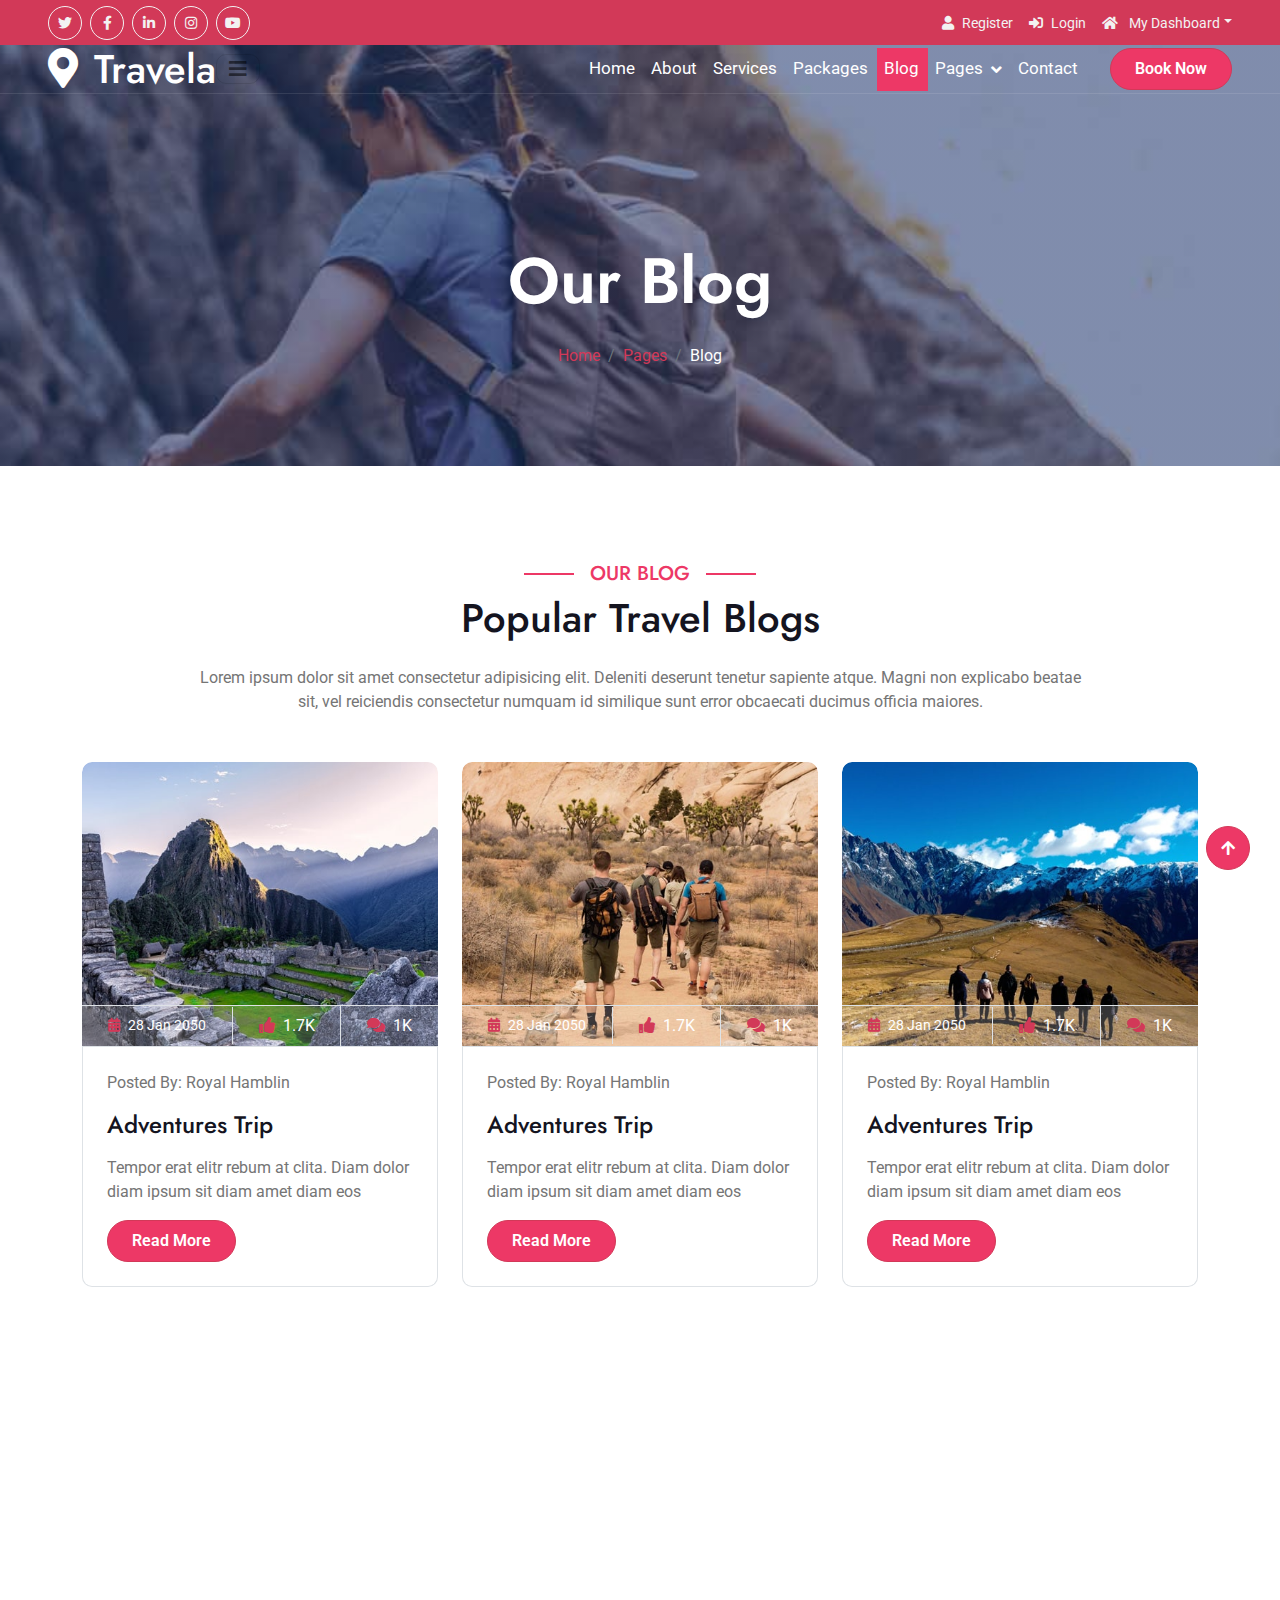
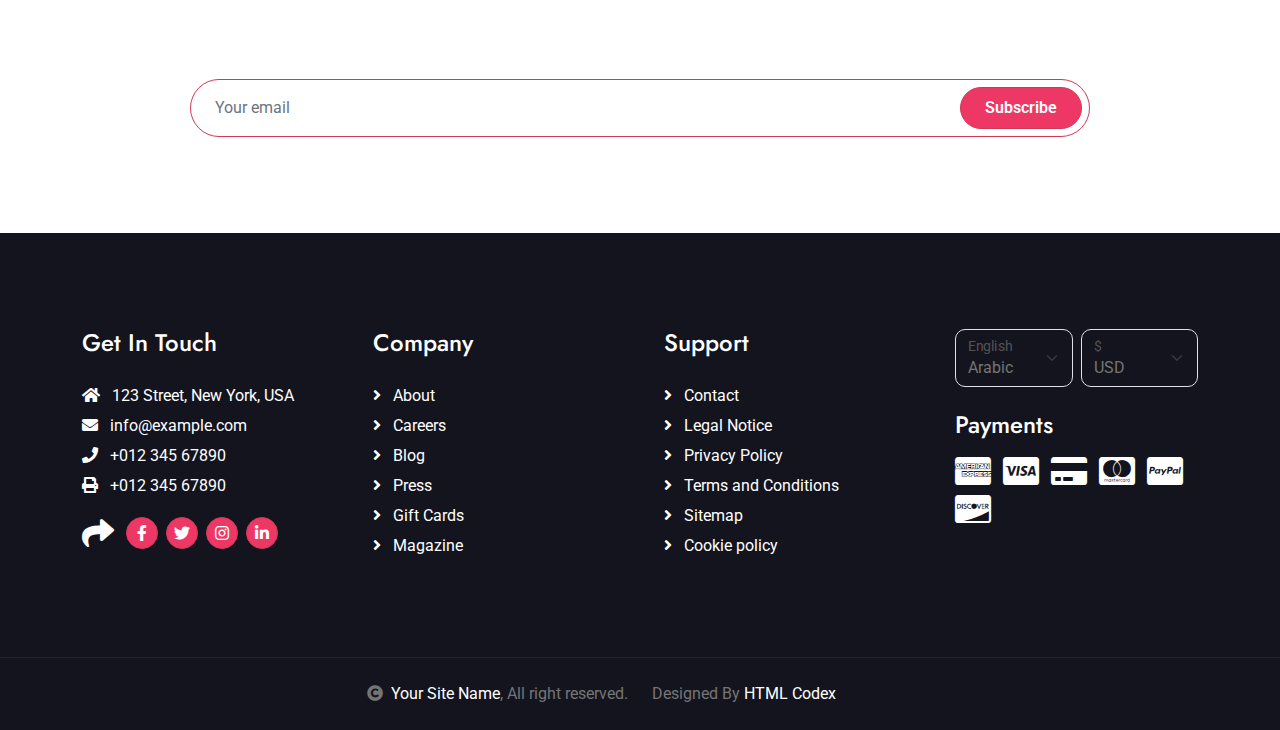
<file: blog.html>
<!DOCTYPE html>
<html lang="en">

    <head>
        <meta charset="utf-8">
        <title>Travela - Tourism Website Template</title>
        <meta content="width=device-width, initial-scale=1.0" name="viewport">
        <meta content="" name="keywords">
        <meta content="" name="description">

        <!-- Google Web Fonts -->
        <link rel="preconnect" href="https://fonts.googleapis.com">
        <link rel="preconnect" href="https://fonts.gstatic.com" crossorigin>
        <link href="https://fonts.googleapis.com/css2?family=Jost:wght@500;600&family=Roboto&display=swap" rel="stylesheet"> 

        <!-- Icon Font Stylesheet -->
        <link rel="stylesheet" href="https://use.fontawesome.com/releases/v5.15.4/css/all.css"/>
        <link href="https://cdn.jsdelivr.net/npm/bootstrap-icons@1.4.1/font/bootstrap-icons.css" rel="stylesheet">

        <!-- Libraries Stylesheet -->
        <link href="lib/owlcarousel/assets/owl.carousel.min.css" rel="stylesheet">
        <link href="lib/lightbox/css/lightbox.min.css" rel="stylesheet">


        <!-- Customized Bootstrap Stylesheet -->
        <link href="css/bootstrap.min.css" rel="stylesheet">

        <!-- Template Stylesheet -->
        <link href="css/style.css" rel="stylesheet">
    </head>

    <body>

        <!-- Spinner Start -->
        <div id="spinner" class="show bg-white position-fixed translate-middle w-100 vh-100 top-50 start-50 d-flex align-items-center justify-content-center">
            <div class="spinner-border text-primary" style="width: 3rem; height: 3rem;" role="status">
                <span class="sr-only">Loading...</span>
            </div>
        </div>
        <!-- Spinner End -->

        <!-- Topbar Start -->
        <div class="container-fluid bg-primary px-5 d-none d-lg-block">
            <div class="row gx-0">
                <div class="col-lg-8 text-center text-lg-start mb-2 mb-lg-0">
                    <div class="d-inline-flex align-items-center" style="height: 45px;">
                        <a class="btn btn-sm btn-outline-light btn-sm-square rounded-circle me-2" href=""><i class="fab fa-twitter fw-normal"></i></a>
                        <a class="btn btn-sm btn-outline-light btn-sm-square rounded-circle me-2" href=""><i class="fab fa-facebook-f fw-normal"></i></a>
                        <a class="btn btn-sm btn-outline-light btn-sm-square rounded-circle me-2" href=""><i class="fab fa-linkedin-in fw-normal"></i></a>
                        <a class="btn btn-sm btn-outline-light btn-sm-square rounded-circle me-2" href=""><i class="fab fa-instagram fw-normal"></i></a>
                        <a class="btn btn-sm btn-outline-light btn-sm-square rounded-circle" href=""><i class="fab fa-youtube fw-normal"></i></a>
                    </div>
                </div>
                <div class="col-lg-4 text-center text-lg-end">
                    <div class="d-inline-flex align-items-center" style="height: 45px;">
                        <a href="#"><small class="me-3 text-light"><i class="fa fa-user me-2"></i>Register</small></a>
                        <a href="#"><small class="me-3 text-light"><i class="fa fa-sign-in-alt me-2"></i>Login</small></a>
                        <div class="dropdown">
                            <a href="#" class="dropdown-toggle text-light" data-bs-toggle="dropdown"><small><i class="fa fa-home me-2"></i> My Dashboard</small></a>
                            <div class="dropdown-menu rounded">
                                <a href="#" class="dropdown-item"><i class="fas fa-user-alt me-2"></i> My Profile</a>
                                <a href="#" class="dropdown-item"><i class="fas fa-comment-alt me-2"></i> Inbox</a>
                                <a href="#" class="dropdown-item"><i class="fas fa-bell me-2"></i> Notifications</a>
                                <a href="#" class="dropdown-item"><i class="fas fa-cog me-2"></i> Account Settings</a>
                                <a href="#" class="dropdown-item"><i class="fas fa-power-off me-2"></i> Log Out</a>
                            </div>
                        </div>
                    </div>
                </div>
            </div>
        </div>
        <!-- Topbar End -->

        <!-- Navbar & Hero Start -->
        <div class="container-fluid position-relative p-0">
            <nav class="navbar navbar-expand-lg navbar-light px-4 px-lg-5 py-3 py-lg-0">
                <a href="" class="navbar-brand p-0">
                    <h1 class="m-0"><i class="fa fa-map-marker-alt me-3"></i>Travela</h1>
                    <!-- <img src="img/logo.png" alt="Logo"> -->
                </a>
                <button class="navbar-toggler" type="button" data-bs-toggle="collapse" data-bs-target="#navbarCollapse">
                    <span class="fa fa-bars"></span>
                </button>
                <div class="collapse navbar-collapse" id="navbarCollapse">
                    <div class="navbar-nav ms-auto py-0">
                        <a href="index.html" class="nav-item nav-link">Home</a>
                        <a href="about.html" class="nav-item nav-link">About</a>
                        <a href="services.html" class="nav-item nav-link">Services</a>
                        <a href="packages.html" class="nav-item nav-link">Packages</a>
                        <a href="blog.html" class="nav-item nav-link active">Blog</a>
                        <div class="nav-item dropdown">
                            <a href="#" class="nav-link dropdown-toggle" data-bs-toggle="dropdown">Pages</a>
                            <div class="dropdown-menu m-0">
                                <a href="destination.html" class="dropdown-item">Destination</a>
                                <a href="tour.html" class="dropdown-item">Explore Tour</a>
                                <a href="booking.html" class="dropdown-item">Travel Booking</a>
                                <a href="gallery.html" class="dropdown-item">Our Gallery</a>
                                <a href="guides.html" class="dropdown-item">Travel Guides</a>
                                <a href="testimonial.html" class="dropdown-item">Testimonial</a>
                                <a href="404.html" class="dropdown-item">404 Page</a>
                            </div>
                        </div>
                        <a href="contact.html" class="nav-item nav-link">Contact</a>
                    </div>
                    <a href="" class="btn btn-primary rounded-pill py-2 px-4 ms-lg-4">Book Now</a>
                </div>
            </nav>
        </div>
        <!-- Navbar & Hero End -->

        <!-- Header Start -->
        <div class="container-fluid bg-breadcrumb">
            <div class="container text-center py-5" style="max-width: 900px;">
                <h3 class="text-white display-3 mb-4">Our Blog</h1>
                <ol class="breadcrumb justify-content-center mb-0">
                    <li class="breadcrumb-item"><a href="index.html">Home</a></li>
                    <li class="breadcrumb-item"><a href="#">Pages</a></li>
                    <li class="breadcrumb-item active text-white">Blog</li>
                </ol>    
            </div>
        </div>
        <!-- Header End -->

        <!-- Blog Start -->
        <div class="container-fluid blog py-5">
            <div class="container py-5">
                <div class="mx-auto text-center mb-5" style="max-width: 900px;">
                    <h5 class="section-title px-3">Our Blog</h5>
                    <h1 class="mb-4">Popular Travel Blogs</h1>
                    <p class="mb-0">Lorem ipsum dolor sit amet consectetur adipisicing elit. Deleniti deserunt tenetur sapiente atque. Magni non explicabo beatae sit, vel reiciendis consectetur numquam id similique sunt error obcaecati ducimus officia maiores.
                    </p>
                </div>
                <div class="row g-4 justify-content-center">
                    <div class="col-lg-4 col-md-6">
                        <div class="blog-item">
                            <div class="blog-img">
                                <div class="blog-img-inner">
                                    <img class="img-fluid w-100 rounded-top" src="img/blog-1.jpg" alt="Image">
                                    <div class="blog-icon">
                                        <a href="#" class="my-auto"><i class="fas fa-link fa-2x text-white"></i></a>
                                    </div>
                                </div>
                                <div class="blog-info d-flex align-items-center border border-start-0 border-end-0">
                                    <small class="flex-fill text-center border-end py-2"><i class="fa fa-calendar-alt text-primary me-2"></i>28 Jan 2050</small>
                                    <a href="#" class="btn-hover flex-fill text-center text-white border-end py-2"><i class="fa fa-thumbs-up text-primary me-2"></i>1.7K</a>
                                    <a href="#" class="btn-hover flex-fill text-center text-white py-2"><i class="fa fa-comments text-primary me-2"></i>1K</a>
                                </div>
                            </div>
                            <div class="blog-content border border-top-0 rounded-bottom p-4">
                                <p class="mb-3">Posted By: Royal Hamblin </p>
                                <a href="#" class="h4">Adventures Trip</a>
                                <p class="my-3">Tempor erat elitr rebum at clita. Diam dolor diam ipsum sit diam amet diam eos</p>
                                <a href="#" class="btn btn-primary rounded-pill py-2 px-4">Read More</a>
                            </div>
                        </div>
                    </div>
                    <div class="col-lg-4 col-md-6">
                        <div class="blog-item">
                            <div class="blog-img">
                                <div class="blog-img-inner">
                                    <img class="img-fluid w-100 rounded-top" src="img/blog-2.jpg" alt="Image">
                                    <div class="blog-icon">
                                        <a href="#" class="my-auto"><i class="fas fa-link fa-2x text-white"></i></a>
                                    </div>
                                </div>
                                <div class="blog-info d-flex align-items-center border border-start-0 border-end-0">
                                    <small class="flex-fill text-center border-end py-2"><i class="fa fa-calendar-alt text-primary me-2"></i>28 Jan 2050</small>
                                    <a href="#" class="btn-hover flex-fill text-center text-white border-end py-2"><i class="fa fa-thumbs-up text-primary me-2"></i>1.7K</a>
                                    <a href="#" class="btn-hover flex-fill text-center text-white py-2"><i class="fa fa-comments text-primary me-2"></i>1K</a>
                                </div>
                            </div>
                            <div class="blog-content border border-top-0 rounded-bottom p-4">
                                <p class="mb-3">Posted By: Royal Hamblin </p>
                                <a href="#" class="h4">Adventures Trip</a>
                                <p class="my-3">Tempor erat elitr rebum at clita. Diam dolor diam ipsum sit diam amet diam eos</p>
                                <a href="#" class="btn btn-primary rounded-pill py-2 px-4">Read More</a>
                            </div>
                        </div>
                    </div>
                    <div class="col-lg-4 col-md-6">
                        <div class="blog-item">
                            <div class="blog-img">
                                <div class="blog-img-inner">
                                    <img class="img-fluid w-100 rounded-top" src="img/blog-3.jpg" alt="Image">
                                    <div class="blog-icon">
                                        <a href="#" class="my-auto"><i class="fas fa-link fa-2x text-white"></i></a>
                                    </div>
                                </div>
                                <div class="blog-info d-flex align-items-center border border-start-0 border-end-0">
                                    <small class="flex-fill text-center border-end py-2"><i class="fa fa-calendar-alt text-primary me-2"></i>28 Jan 2050</small>
                                    <a href="#" class="btn-hover flex-fill text-center text-white border-end py-2"><i class="fa fa-thumbs-up text-primary me-2"></i>1.7K</a>
                                    <a href="#" class="btn-hover flex-fill text-center text-white py-2"><i class="fa fa-comments text-primary me-2"></i>1K</a>
                                </div>
                            </div>
                            <div class="blog-content border border-top-0 rounded-bottom p-4">
                                <p class="mb-3">Posted By: Royal Hamblin </p>
                                <a href="#" class="h4">Adventures Trip</a>
                                <p class="my-3">Tempor erat elitr rebum at clita. Diam dolor diam ipsum sit diam amet diam eos</p>
                                <a href="#" class="btn btn-primary rounded-pill py-2 px-4">Read More</a>
                            </div>
                        </div>
                    </div>
                </div>
            </div>
        </div>
        <!-- Blog End -->

        <!-- Subscribe Start -->
        <div class="container-fluid subscribe py-5">
            <div class="container text-center py-5">
                <div class="mx-auto text-center" style="max-width: 900px;">
                    <h5 class="subscribe-title px-3">Subscribe</h5>
                    <h1 class="text-white mb-4">Our Newsletter</h1>
                    <p class="text-white mb-5">Lorem ipsum dolor sit amet consectetur adipisicing elit. Laborum tempore nam, architecto doloremque velit explicabo? Voluptate sunt eveniet fuga eligendi! Expedita laudantium fugiat corrupti eum cum repellat a laborum quasi.
                    </p>
                    <div class="position-relative mx-auto">
                        <input class="form-control border-primary rounded-pill w-100 py-3 ps-4 pe-5" type="text" placeholder="Your email">
                        <button type="button" class="btn btn-primary rounded-pill position-absolute top-0 end-0 py-2 px-4 mt-2 me-2">Subscribe</button>
                    </div>
                </div>
            </div>
        </div>
        <!-- Subscribe End -->

        <!-- Footer Start -->
        <div class="container-fluid footer py-5">
            <div class="container py-5">
                <div class="row g-5">
                    <div class="col-md-6 col-lg-6 col-xl-3">
                        <div class="footer-item d-flex flex-column">
                            <h4 class="mb-4 text-white">Get In Touch</h4>
                            <a href=""><i class="fas fa-home me-2"></i> 123 Street, New York, USA</a>
                            <a href=""><i class="fas fa-envelope me-2"></i> info@example.com</a>
                            <a href=""><i class="fas fa-phone me-2"></i> +012 345 67890</a>
                            <a href="" class="mb-3"><i class="fas fa-print me-2"></i> +012 345 67890</a>
                            <div class="d-flex align-items-center">
                                <i class="fas fa-share fa-2x text-white me-2"></i>
                                <a class="btn-square btn btn-primary rounded-circle mx-1" href=""><i class="fab fa-facebook-f"></i></a>
                                <a class="btn-square btn btn-primary rounded-circle mx-1" href=""><i class="fab fa-twitter"></i></a>
                                <a class="btn-square btn btn-primary rounded-circle mx-1" href=""><i class="fab fa-instagram"></i></a>
                                <a class="btn-square btn btn-primary rounded-circle mx-1" href=""><i class="fab fa-linkedin-in"></i></a>
                            </div>
                        </div>
                    </div>
                    <div class="col-md-6 col-lg-6 col-xl-3">
                        <div class="footer-item d-flex flex-column">
                            <h4 class="mb-4 text-white">Company</h4>
                            <a href=""><i class="fas fa-angle-right me-2"></i> About</a>
                            <a href=""><i class="fas fa-angle-right me-2"></i> Careers</a>
                            <a href=""><i class="fas fa-angle-right me-2"></i> Blog</a>
                            <a href=""><i class="fas fa-angle-right me-2"></i> Press</a>
                            <a href=""><i class="fas fa-angle-right me-2"></i> Gift Cards</a>
                            <a href=""><i class="fas fa-angle-right me-2"></i> Magazine</a>
                        </div>
                    </div>
                    <div class="col-md-6 col-lg-6 col-xl-3">
                        <div class="footer-item d-flex flex-column">
                            <h4 class="mb-4 text-white">Support</h4>
                            <a href=""><i class="fas fa-angle-right me-2"></i> Contact</a>
                            <a href=""><i class="fas fa-angle-right me-2"></i> Legal Notice</a>
                            <a href=""><i class="fas fa-angle-right me-2"></i> Privacy Policy</a>
                            <a href=""><i class="fas fa-angle-right me-2"></i> Terms and Conditions</a>
                            <a href=""><i class="fas fa-angle-right me-2"></i> Sitemap</a>
                            <a href=""><i class="fas fa-angle-right me-2"></i> Cookie policy</a>
                        </div>
                    </div>
                    <div class="col-md-6 col-lg-6 col-xl-3">
                        <div class="footer-item">
                            <div class="row gy-3 gx-2 mb-4">
                                <div class="col-xl-6">
                                    <form>
                                        <div class="form-floating">
                                            <select class="form-select bg-dark border" id="select1">
                                                <option value="1">Arabic</option>
                                                <option value="2">German</option>
                                                <option value="3">Greek</option>
                                                <option value="3">New York</option>
                                            </select>
                                            <label for="select1">English</label>
                                        </div>
                                    </form>
                                </div>
                                <div class="col-xl-6">
                                    <form>
                                        <div class="form-floating">
                                            <select class="form-select bg-dark border" id="select1">
                                                <option value="1">USD</option>
                                                <option value="2">EUR</option>
                                                <option value="3">INR</option>
                                                <option value="3">GBP</option>
                                            </select>
                                            <label for="select1">$</label>
                                        </div>
                                    </form>
                                </div>
                            </div>
                            <h4 class="text-white mb-3">Payments</h4>
                            <div class="footer-bank-card">
                                <a href="#" class="text-white me-2"><i class="fab fa-cc-amex fa-2x"></i></a>
                                <a href="#" class="text-white me-2"><i class="fab fa-cc-visa fa-2x"></i></a>
                                <a href="#" class="text-white me-2"><i class="fas fa-credit-card fa-2x"></i></a>
                                <a href="#" class="text-white me-2"><i class="fab fa-cc-mastercard fa-2x"></i></a>
                                <a href="#" class="text-white me-2"><i class="fab fa-cc-paypal fa-2x"></i></a>
                                <a href="#" class="text-white"><i class="fab fa-cc-discover fa-2x"></i></a>
                            </div>
                        </div>
                    </div>
                </div>
            </div>
        </div>
        <!-- Footer End -->
        
        <!-- Copyright Start -->
        <div class="container-fluid copyright text-body py-4">
            <div class="container">
                <div class="row g-4 align-items-center">
                    <div class="col-md-6 text-center text-md-end mb-md-0">
                        <i class="fas fa-copyright me-2"></i><a class="text-white" href="#">Your Site Name</a>, All right reserved.
                    </div>
                    <div class="col-md-6 text-center text-md-start">
                        <!--/*** This template is free as long as you keep the below author’s credit link/attribution link/backlink. ***/-->
                        <!--/*** If you'd like to use the template without the below author’s credit link/attribution link/backlink, ***/-->
                        <!--/*** you can purchase the Credit Removal License from "https://htmlcodex.com/credit-removal". ***/-->
                        Designed By <a class="text-white" href="https://htmlcodex.com">HTML Codex</a>
                    </div>
                </div>
            </div>
        </div>
        <!-- Copyright End -->

        <!-- Back to Top -->
        <a href="#" class="btn btn-primary btn-primary-outline-0 btn-md-square back-to-top"><i class="fa fa-arrow-up"></i></a>   

        
        <!-- JavaScript Libraries -->
        <script src="https://ajax.googleapis.com/ajax/libs/jquery/3.6.4/jquery.min.js"></script>
        <script src="https://cdn.jsdelivr.net/npm/bootstrap@5.0.0/dist/js/bootstrap.bundle.min.js"></script>
        <script src="lib/easing/easing.min.js"></script>
        <script src="lib/waypoints/waypoints.min.js"></script>
        <script src="lib/owlcarousel/owl.carousel.min.js"></script>
        <script src="lib/lightbox/js/lightbox.min.js"></script>
        

        <!-- Template Javascript -->
        <script src="js/main.js"></script>
    </body>

</html>
</file>
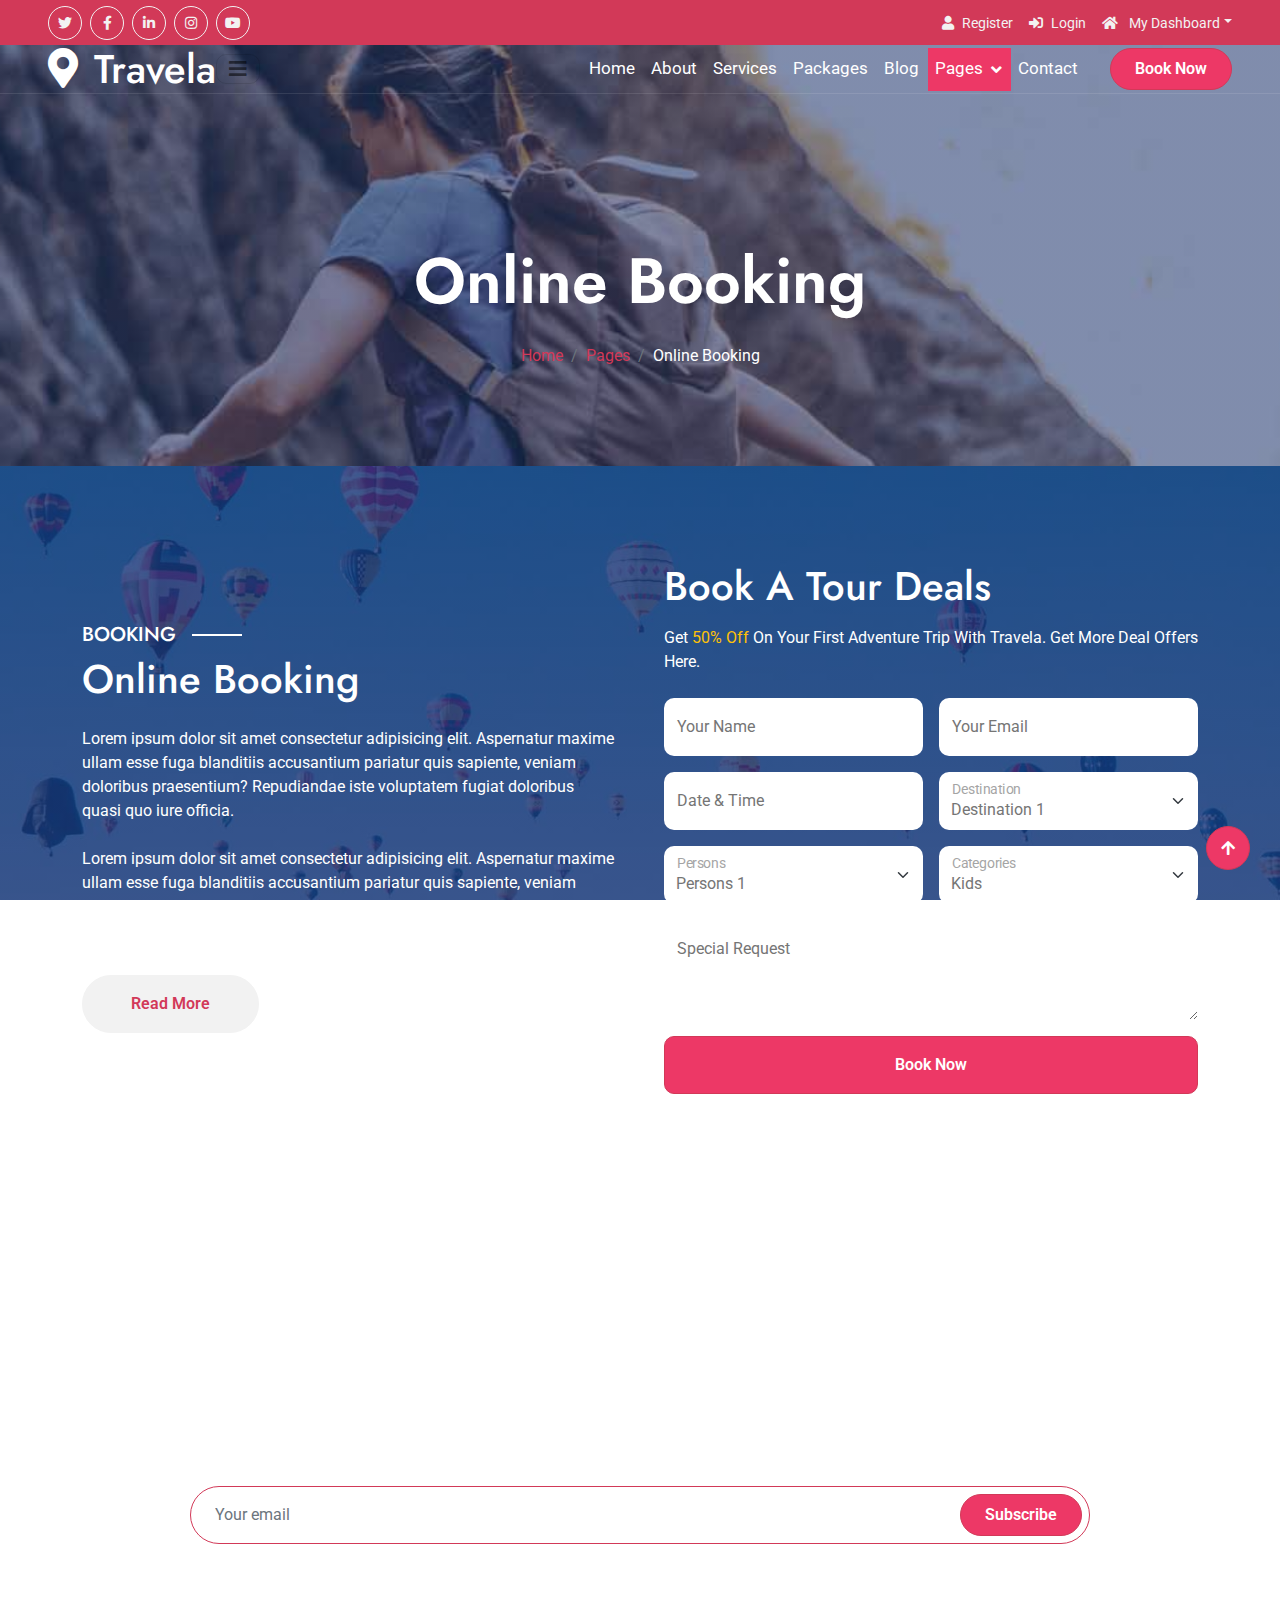
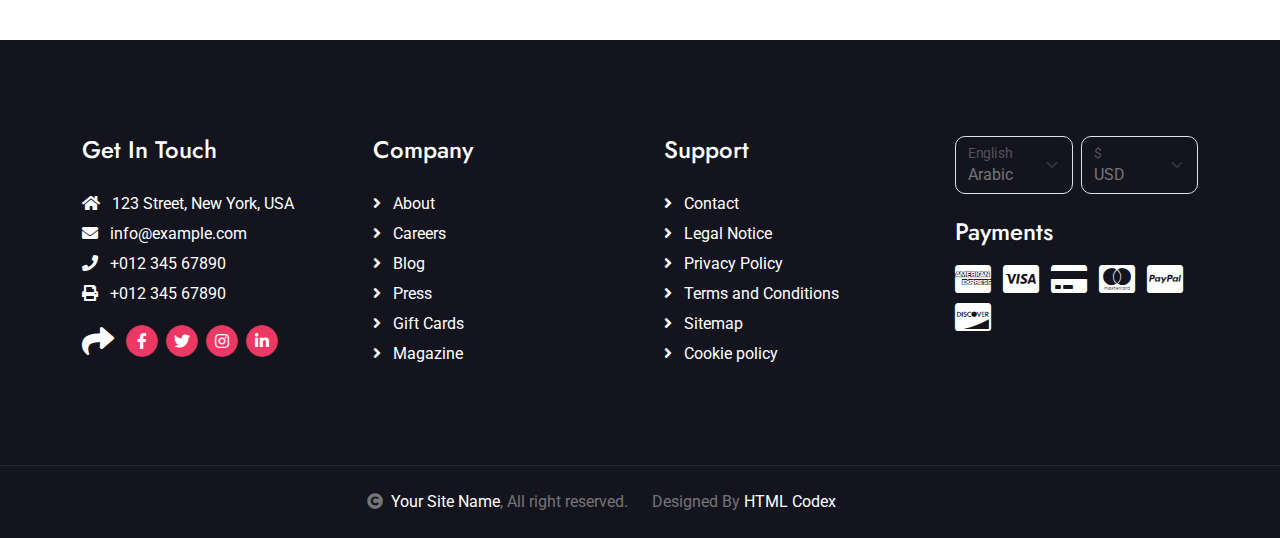
<file: booking.html>
<!DOCTYPE html>
<html lang="en">

    <head>
        <meta charset="utf-8">
        <title>Travela - Tourism Website Template</title>
        <meta content="width=device-width, initial-scale=1.0" name="viewport">
        <meta content="" name="keywords">
        <meta content="" name="description">

        <!-- Google Web Fonts -->
        <link rel="preconnect" href="https://fonts.googleapis.com">
        <link rel="preconnect" href="https://fonts.gstatic.com" crossorigin>
        <link href="https://fonts.googleapis.com/css2?family=Jost:wght@500;600&family=Roboto&display=swap" rel="stylesheet"> 

        <!-- Icon Font Stylesheet -->
        <link rel="stylesheet" href="https://use.fontawesome.com/releases/v5.15.4/css/all.css"/>
        <link href="https://cdn.jsdelivr.net/npm/bootstrap-icons@1.4.1/font/bootstrap-icons.css" rel="stylesheet">

        <!-- Libraries Stylesheet -->
        <link href="lib/owlcarousel/assets/owl.carousel.min.css" rel="stylesheet">
        <link href="lib/lightbox/css/lightbox.min.css" rel="stylesheet">


        <!-- Customized Bootstrap Stylesheet -->
        <link href="css/bootstrap.min.css" rel="stylesheet">

        <!-- Template Stylesheet -->
        <link href="css/style.css" rel="stylesheet">
    </head>

    <body>

        <!-- Spinner Start -->
        <div id="spinner" class="show bg-white position-fixed translate-middle w-100 vh-100 top-50 start-50 d-flex align-items-center justify-content-center">
            <div class="spinner-border text-primary" style="width: 3rem; height: 3rem;" role="status">
                <span class="sr-only">Loading...</span>
            </div>
        </div>
        <!-- Spinner End -->

        <!-- Topbar Start -->
        <div class="container-fluid bg-primary px-5 d-none d-lg-block">
            <div class="row gx-0">
                <div class="col-lg-8 text-center text-lg-start mb-2 mb-lg-0">
                    <div class="d-inline-flex align-items-center" style="height: 45px;">
                        <a class="btn btn-sm btn-outline-light btn-sm-square rounded-circle me-2" href=""><i class="fab fa-twitter fw-normal"></i></a>
                        <a class="btn btn-sm btn-outline-light btn-sm-square rounded-circle me-2" href=""><i class="fab fa-facebook-f fw-normal"></i></a>
                        <a class="btn btn-sm btn-outline-light btn-sm-square rounded-circle me-2" href=""><i class="fab fa-linkedin-in fw-normal"></i></a>
                        <a class="btn btn-sm btn-outline-light btn-sm-square rounded-circle me-2" href=""><i class="fab fa-instagram fw-normal"></i></a>
                        <a class="btn btn-sm btn-outline-light btn-sm-square rounded-circle" href=""><i class="fab fa-youtube fw-normal"></i></a>
                    </div>
                </div>
                <div class="col-lg-4 text-center text-lg-end">
                    <div class="d-inline-flex align-items-center" style="height: 45px;">
                        <a href="#"><small class="me-3 text-light"><i class="fa fa-user me-2"></i>Register</small></a>
                        <a href="#"><small class="me-3 text-light"><i class="fa fa-sign-in-alt me-2"></i>Login</small></a>
                        <div class="dropdown">
                            <a href="#" class="dropdown-toggle text-light" data-bs-toggle="dropdown"><small><i class="fa fa-home me-2"></i> My Dashboard</small></a>
                            <div class="dropdown-menu rounded">
                                <a href="#" class="dropdown-item"><i class="fas fa-user-alt me-2"></i> My Profile</a>
                                <a href="#" class="dropdown-item"><i class="fas fa-comment-alt me-2"></i> Inbox</a>
                                <a href="#" class="dropdown-item"><i class="fas fa-bell me-2"></i> Notifications</a>
                                <a href="#" class="dropdown-item"><i class="fas fa-cog me-2"></i> Account Settings</a>
                                <a href="#" class="dropdown-item"><i class="fas fa-power-off me-2"></i> Log Out</a>
                            </div>
                        </div>
                    </div>
                </div>
            </div>
        </div>
        <!-- Topbar End -->

        <!-- Navbar & Hero Start -->
        <div class="container-fluid position-relative p-0">
            <nav class="navbar navbar-expand-lg navbar-light px-4 px-lg-5 py-3 py-lg-0">
                <a href="" class="navbar-brand p-0">
                    <h1 class="m-0"><i class="fa fa-map-marker-alt me-3"></i>Travela</h1>
                    <!-- <img src="img/logo.png" alt="Logo"> -->
                </a>
                <button class="navbar-toggler" type="button" data-bs-toggle="collapse" data-bs-target="#navbarCollapse">
                    <span class="fa fa-bars"></span>
                </button>
                <div class="collapse navbar-collapse" id="navbarCollapse">
                    <div class="navbar-nav ms-auto py-0">
                        <a href="index.html" class="nav-item nav-link">Home</a>
                        <a href="about.html" class="nav-item nav-link">About</a>
                        <a href="services.html" class="nav-item nav-link">Services</a>
                        <a href="packages.html" class="nav-item nav-link">Packages</a>
                        <a href="blog.html" class="nav-item nav-link">Blog</a>
                        <div class="nav-item dropdown">
                            <a href="#" class="nav-link dropdown-toggle active" data-bs-toggle="dropdown">Pages</a>
                            <div class="dropdown-menu m-0">
                                <a href="destination.html" class="dropdown-item">Destination</a>
                                <a href="tour.html" class="dropdown-item">Explore Tour</a>
                                <a href="booking.html" class="dropdown-item active">Travel Booking</a>
                                <a href="gallery.html" class="dropdown-item">Our Gallery</a>
                                <a href="guides.html" class="dropdown-item">Travel Guides</a>
                                <a href="testimonial.html" class="dropdown-item">Testimonial</a>
                                <a href="404.html" class="dropdown-item">404 Page</a>
                            </div>
                        </div>
                        <a href="contact.html" class="nav-item nav-link">Contact</a>
                    </div>
                    <a href="" class="btn btn-primary rounded-pill py-2 px-4 ms-lg-4">Book Now</a>
                </div>
            </nav>
        </div>
        <!-- Navbar & Hero End -->

        <!-- Header Start -->
        <div class="container-fluid bg-breadcrumb">
            <div class="container text-center py-5" style="max-width: 900px;">
                <h3 class="text-white display-3 mb-4">Online Booking</h1>
                <ol class="breadcrumb justify-content-center mb-0">
                    <li class="breadcrumb-item"><a href="index.html">Home</a></li>
                    <li class="breadcrumb-item"><a href="#">Pages</a></li>
                    <li class="breadcrumb-item active text-white">Online Booking</li>
                </ol>    
            </div>
        </div>
        <!-- Header End -->

        <!-- Tour Booking Start -->
        <div class="container-fluid booking py-5">
            <div class="container py-5">
                <div class="row g-5 align-items-center">
                    <div class="col-lg-6">
                        <h5 class="section-booking-title pe-3">Booking</h5>
                        <h1 class="text-white mb-4">Online Booking</h1>
                        <p class="text-white mb-4">Lorem ipsum dolor sit amet consectetur adipisicing elit. Aspernatur maxime ullam esse fuga blanditiis accusantium pariatur quis sapiente, veniam doloribus praesentium? Repudiandae iste voluptatem fugiat doloribus quasi quo iure officia.
                        </p>
                        <p class="text-white mb-4">Lorem ipsum dolor sit amet consectetur adipisicing elit. Aspernatur maxime ullam esse fuga blanditiis accusantium pariatur quis sapiente, veniam doloribus praesentium? Repudiandae iste voluptatem fugiat doloribus quasi quo iure officia.
                        </p>
                        <a href="#" class="btn btn-light text-primary rounded-pill py-3 px-5 mt-2">Read More</a>
                    </div>
                    <div class="col-lg-6">
                        <h1 class="text-white mb-3">Book A Tour Deals</h1>
                        <p class="text-white mb-4">Get <span class="text-warning">50% Off</span> On Your First Adventure Trip With Travela. Get More Deal Offers Here.</p>
                        <form>
                            <div class="row g-3">
                                <div class="col-md-6">
                                    <div class="form-floating">
                                        <input type="text" class="form-control bg-white border-0" id="name" placeholder="Your Name">
                                        <label for="name">Your Name</label>
                                    </div>
                                </div>
                                <div class="col-md-6">
                                    <div class="form-floating">
                                        <input type="email" class="form-control bg-white border-0" id="email" placeholder="Your Email">
                                        <label for="email">Your Email</label>
                                    </div>
                                </div>
                                <div class="col-md-6">
                                    <div class="form-floating date" id="date3" data-target-input="nearest">
                                        <input type="text" class="form-control bg-white border-0" id="datetime" placeholder="Date & Time" data-target="#date3" data-toggle="datetimepicker" />
                                        <label for="datetime">Date & Time</label>
                                    </div>
                                </div>
                                <div class="col-md-6">
                                    <div class="form-floating">
                                        <select class="form-select bg-white border-0" id="select1">
                                            <option value="1">Destination 1</option>
                                            <option value="2">Destination 2</option>
                                            <option value="3">Destination 3</option>
                                        </select>
                                        <label for="select1">Destination</label>
                                    </div>
                                </div>
                                <div class="col-md-6">
                                    <div class="form-floating">
                                        <select class="form-select bg-white border-0" id="SelectPerson">
                                            <option value="1">Persons 1</option>
                                            <option value="2">Persons 2</option>
                                            <option value="3">Persons 3</option>
                                        </select>
                                        <label for="SelectPerson">Persons</label>
                                    </div>
                                </div>
                                <div class="col-md-6">
                                    <div class="form-floating">
                                        <select class="form-select bg-white border-0" id="CategoriesSelect">
                                            <option value="1">Kids</option>
                                            <option value="2">1</option>
                                            <option value="3">2</option>
                                            <option value="3">3</option>
                                        </select>
                                        <label for="CategoriesSelect">Categories</label>
                                    </div>
                                </div>
                                <div class="col-12">
                                    <div class="form-floating">
                                        <textarea class="form-control bg-white border-0" placeholder="Special Request" id="message" style="height: 100px"></textarea>
                                        <label for="message">Special Request</label>
                                    </div>
                                </div>
                                <div class="col-12">
                                    <button class="btn btn-primary text-white w-100 py-3" type="submit">Book Now</button>
                                </div>
                            </div>
                        </form>
                    </div>
                </div>
            </div>
        </div>
        <!-- Tour Booking End -->

        <!-- Subscribe Start -->
        <div class="container-fluid subscribe py-5">
            <div class="container text-center py-5">
                <div class="mx-auto text-center" style="max-width: 900px;">
                    <h5 class="subscribe-title px-3">Subscribe</h5>
                    <h1 class="text-white mb-4">Our Newsletter</h1>
                    <p class="text-white mb-5">Lorem ipsum dolor sit amet consectetur adipisicing elit. Laborum tempore nam, architecto doloremque velit explicabo? Voluptate sunt eveniet fuga eligendi! Expedita laudantium fugiat corrupti eum cum repellat a laborum quasi.
                    </p>
                    <div class="position-relative mx-auto">
                        <input class="form-control border-primary rounded-pill w-100 py-3 ps-4 pe-5" type="text" placeholder="Your email">
                        <button type="button" class="btn btn-primary rounded-pill position-absolute top-0 end-0 py-2 px-4 mt-2 me-2">Subscribe</button>
                    </div>
                </div>
            </div>
        </div>
        <!-- Subscribe End -->

        <!-- Footer Start -->
        <div class="container-fluid footer py-5">
            <div class="container py-5">
                <div class="row g-5">
                    <div class="col-md-6 col-lg-6 col-xl-3">
                        <div class="footer-item d-flex flex-column">
                            <h4 class="mb-4 text-white">Get In Touch</h4>
                            <a href=""><i class="fas fa-home me-2"></i> 123 Street, New York, USA</a>
                            <a href=""><i class="fas fa-envelope me-2"></i> info@example.com</a>
                            <a href=""><i class="fas fa-phone me-2"></i> +012 345 67890</a>
                            <a href="" class="mb-3"><i class="fas fa-print me-2"></i> +012 345 67890</a>
                            <div class="d-flex align-items-center">
                                <i class="fas fa-share fa-2x text-white me-2"></i>
                                <a class="btn-square btn btn-primary rounded-circle mx-1" href=""><i class="fab fa-facebook-f"></i></a>
                                <a class="btn-square btn btn-primary rounded-circle mx-1" href=""><i class="fab fa-twitter"></i></a>
                                <a class="btn-square btn btn-primary rounded-circle mx-1" href=""><i class="fab fa-instagram"></i></a>
                                <a class="btn-square btn btn-primary rounded-circle mx-1" href=""><i class="fab fa-linkedin-in"></i></a>
                            </div>
                        </div>
                    </div>
                    <div class="col-md-6 col-lg-6 col-xl-3">
                        <div class="footer-item d-flex flex-column">
                            <h4 class="mb-4 text-white">Company</h4>
                            <a href=""><i class="fas fa-angle-right me-2"></i> About</a>
                            <a href=""><i class="fas fa-angle-right me-2"></i> Careers</a>
                            <a href=""><i class="fas fa-angle-right me-2"></i> Blog</a>
                            <a href=""><i class="fas fa-angle-right me-2"></i> Press</a>
                            <a href=""><i class="fas fa-angle-right me-2"></i> Gift Cards</a>
                            <a href=""><i class="fas fa-angle-right me-2"></i> Magazine</a>
                        </div>
                    </div>
                    <div class="col-md-6 col-lg-6 col-xl-3">
                        <div class="footer-item d-flex flex-column">
                            <h4 class="mb-4 text-white">Support</h4>
                            <a href=""><i class="fas fa-angle-right me-2"></i> Contact</a>
                            <a href=""><i class="fas fa-angle-right me-2"></i> Legal Notice</a>
                            <a href=""><i class="fas fa-angle-right me-2"></i> Privacy Policy</a>
                            <a href=""><i class="fas fa-angle-right me-2"></i> Terms and Conditions</a>
                            <a href=""><i class="fas fa-angle-right me-2"></i> Sitemap</a>
                            <a href=""><i class="fas fa-angle-right me-2"></i> Cookie policy</a>
                        </div>
                    </div>
                    <div class="col-md-6 col-lg-6 col-xl-3">
                        <div class="footer-item">
                            <div class="row gy-3 gx-2 mb-4">
                                <div class="col-xl-6">
                                    <form>
                                        <div class="form-floating">
                                            <select class="form-select bg-dark border" id="select1">
                                                <option value="1">Arabic</option>
                                                <option value="2">German</option>
                                                <option value="3">Greek</option>
                                                <option value="3">New York</option>
                                            </select>
                                            <label for="select1">English</label>
                                        </div>
                                    </form>
                                </div>
                                <div class="col-xl-6">
                                    <form>
                                        <div class="form-floating">
                                            <select class="form-select bg-dark border" id="select1">
                                                <option value="1">USD</option>
                                                <option value="2">EUR</option>
                                                <option value="3">INR</option>
                                                <option value="3">GBP</option>
                                            </select>
                                            <label for="select1">$</label>
                                        </div>
                                    </form>
                                </div>
                            </div>
                            <h4 class="text-white mb-3">Payments</h4>
                            <div class="footer-bank-card">
                                <a href="#" class="text-white me-2"><i class="fab fa-cc-amex fa-2x"></i></a>
                                <a href="#" class="text-white me-2"><i class="fab fa-cc-visa fa-2x"></i></a>
                                <a href="#" class="text-white me-2"><i class="fas fa-credit-card fa-2x"></i></a>
                                <a href="#" class="text-white me-2"><i class="fab fa-cc-mastercard fa-2x"></i></a>
                                <a href="#" class="text-white me-2"><i class="fab fa-cc-paypal fa-2x"></i></a>
                                <a href="#" class="text-white"><i class="fab fa-cc-discover fa-2x"></i></a>
                            </div>
                        </div>
                    </div>
                </div>
            </div>
        </div>
        <!-- Footer End -->
        
        <!-- Copyright Start -->
        <div class="container-fluid copyright text-body py-4">
            <div class="container">
                <div class="row g-4 align-items-center">
                    <div class="col-md-6 text-center text-md-end mb-md-0">
                        <i class="fas fa-copyright me-2"></i><a class="text-white" href="#">Your Site Name</a>, All right reserved.
                    </div>
                    <div class="col-md-6 text-center text-md-start">
                        <!--/*** This template is free as long as you keep the below author’s credit link/attribution link/backlink. ***/-->
                        <!--/*** If you'd like to use the template without the below author’s credit link/attribution link/backlink, ***/-->
                        <!--/*** you can purchase the Credit Removal License from "https://htmlcodex.com/credit-removal". ***/-->
                        Designed By <a class="text-white" href="https://htmlcodex.com">HTML Codex</a>
                    </div>
                </div>
            </div>
        </div>
        <!-- Copyright End -->

        <!-- Back to Top -->
        <a href="#" class="btn btn-primary btn-primary-outline-0 btn-md-square back-to-top"><i class="fa fa-arrow-up"></i></a>   

        
        <!-- JavaScript Libraries -->
        <script src="https://ajax.googleapis.com/ajax/libs/jquery/3.6.4/jquery.min.js"></script>
        <script src="https://cdn.jsdelivr.net/npm/bootstrap@5.0.0/dist/js/bootstrap.bundle.min.js"></script>
        <script src="lib/easing/easing.min.js"></script>
        <script src="lib/waypoints/waypoints.min.js"></script>
        <script src="lib/owlcarousel/owl.carousel.min.js"></script>
        <script src="lib/lightbox/js/lightbox.min.js"></script>
        

        <!-- Template Javascript -->
        <script src="js/main.js"></script>
    </body>

</html>
</file>
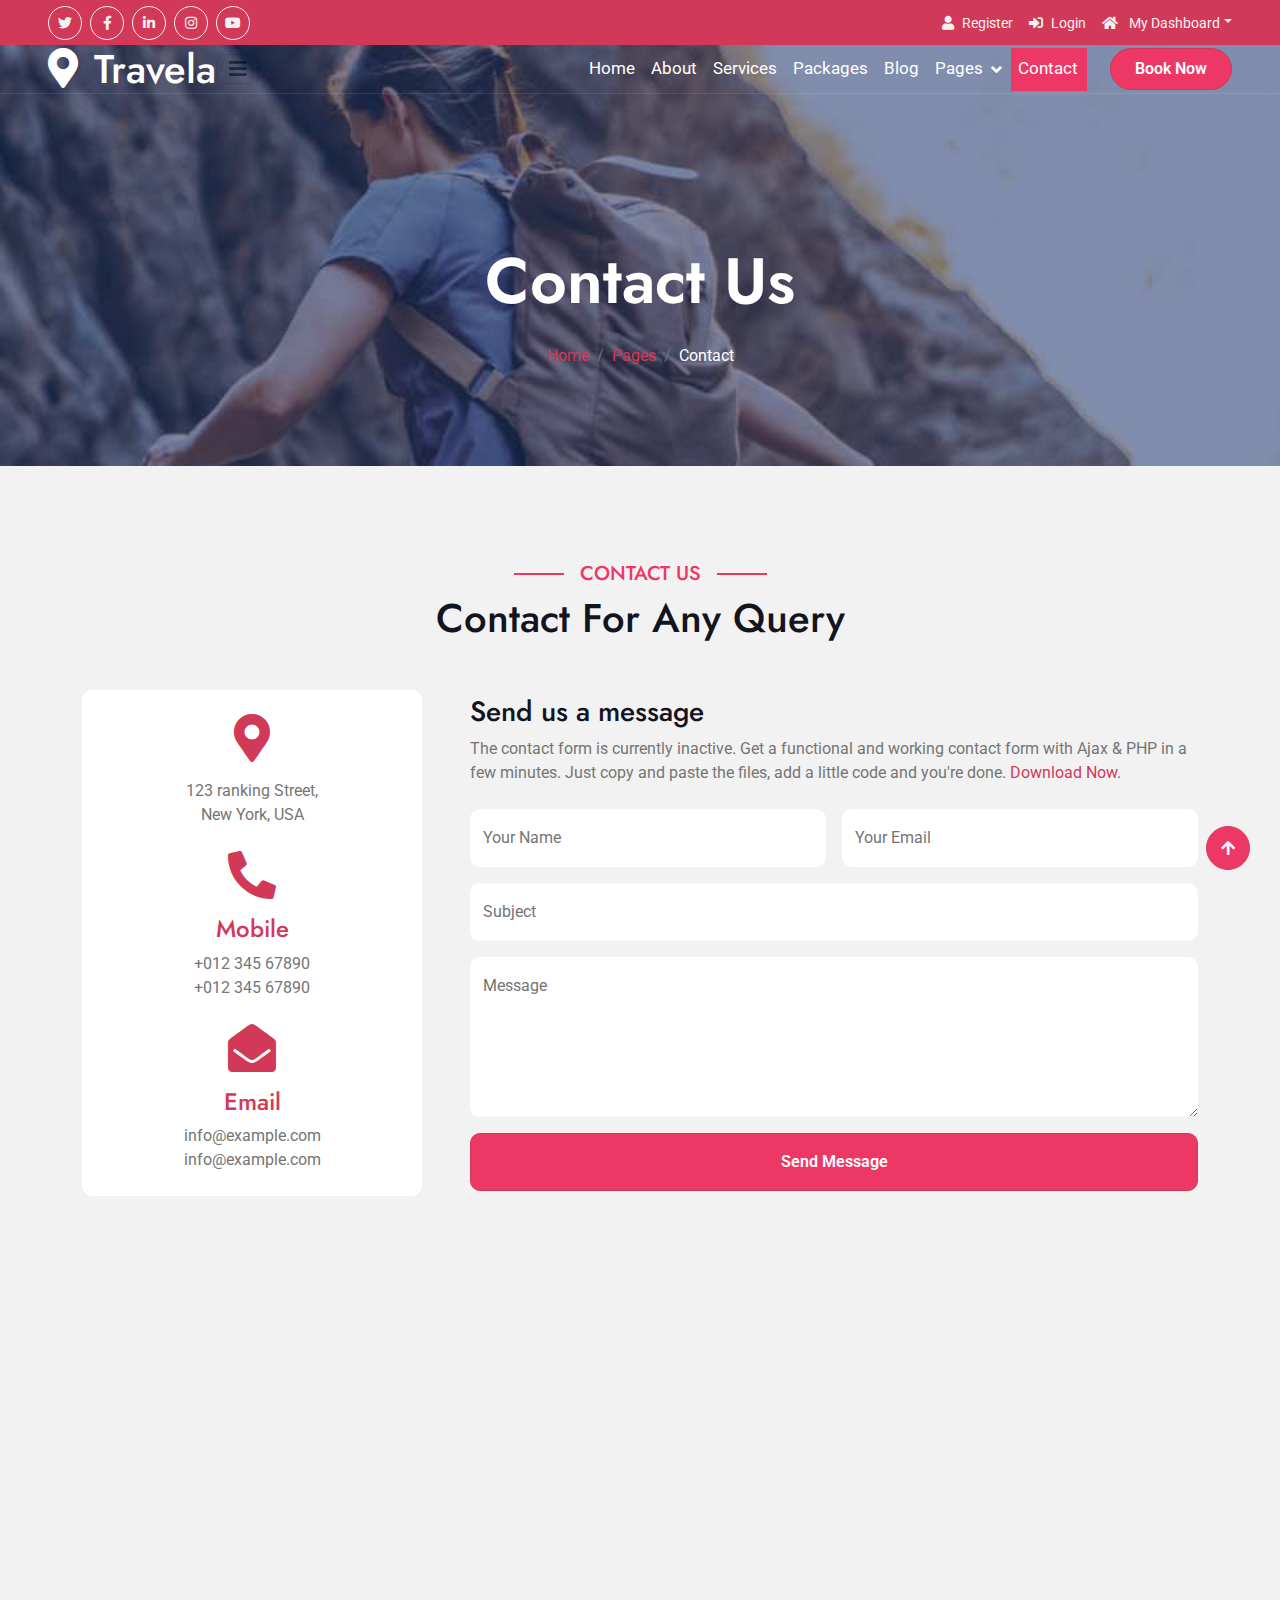
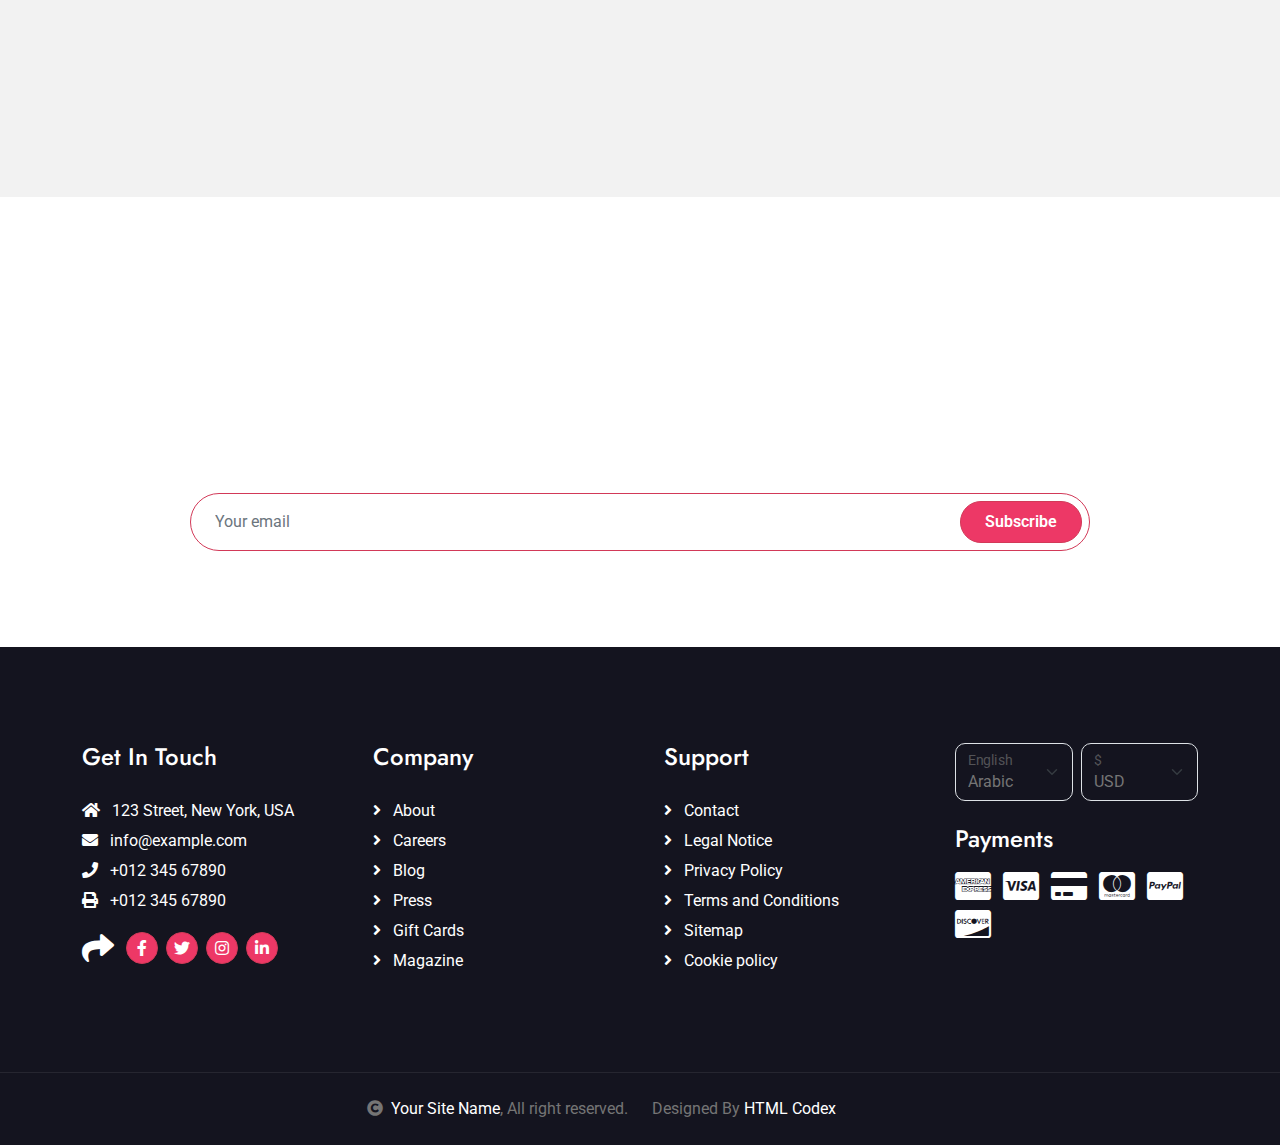
<file: contact.html>
<!DOCTYPE html>
<html lang="en">

    <head>
        <meta charset="utf-8">
        <title>Travela - Tourism Website Template</title>
        <meta content="width=device-width, initial-scale=1.0" name="viewport">
        <meta content="" name="keywords">
        <meta content="" name="description">

        <!-- Google Web Fonts -->
        <link rel="preconnect" href="https://fonts.googleapis.com">
        <link rel="preconnect" href="https://fonts.gstatic.com" crossorigin>
        <link href="https://fonts.googleapis.com/css2?family=Jost:wght@500;600&family=Roboto&display=swap" rel="stylesheet"> 

        <!-- Icon Font Stylesheet -->
        <link rel="stylesheet" href="https://use.fontawesome.com/releases/v5.15.4/css/all.css"/>
        <link href="https://cdn.jsdelivr.net/npm/bootstrap-icons@1.4.1/font/bootstrap-icons.css" rel="stylesheet">

        <!-- Libraries Stylesheet -->
        <link href="lib/owlcarousel/assets/owl.carousel.min.css" rel="stylesheet">
        <link href="lib/lightbox/css/lightbox.min.css" rel="stylesheet">


        <!-- Customized Bootstrap Stylesheet -->
        <link href="css/bootstrap.min.css" rel="stylesheet">

        <!-- Template Stylesheet -->
        <link href="css/style.css" rel="stylesheet">
    </head>

    <body>

        <!-- Spinner Start -->
        <div id="spinner" class="show bg-white position-fixed translate-middle w-100 vh-100 top-50 start-50 d-flex align-items-center justify-content-center">
            <div class="spinner-border text-primary" style="width: 3rem; height: 3rem;" role="status">
                <span class="sr-only">Loading...</span>
            </div>
        </div>
        <!-- Spinner End -->

        <!-- Topbar Start -->
        <div class="container-fluid bg-primary px-5 d-none d-lg-block">
            <div class="row gx-0">
                <div class="col-lg-8 text-center text-lg-start mb-2 mb-lg-0">
                    <div class="d-inline-flex align-items-center" style="height: 45px;">
                        <a class="btn btn-sm btn-outline-light btn-sm-square rounded-circle me-2" href=""><i class="fab fa-twitter fw-normal"></i></a>
                        <a class="btn btn-sm btn-outline-light btn-sm-square rounded-circle me-2" href=""><i class="fab fa-facebook-f fw-normal"></i></a>
                        <a class="btn btn-sm btn-outline-light btn-sm-square rounded-circle me-2" href=""><i class="fab fa-linkedin-in fw-normal"></i></a>
                        <a class="btn btn-sm btn-outline-light btn-sm-square rounded-circle me-2" href=""><i class="fab fa-instagram fw-normal"></i></a>
                        <a class="btn btn-sm btn-outline-light btn-sm-square rounded-circle" href=""><i class="fab fa-youtube fw-normal"></i></a>
                    </div>
                </div>
                <div class="col-lg-4 text-center text-lg-end">
                    <div class="d-inline-flex align-items-center" style="height: 45px;">
                        <a href="#"><small class="me-3 text-light"><i class="fa fa-user me-2"></i>Register</small></a>
                        <a href="#"><small class="me-3 text-light"><i class="fa fa-sign-in-alt me-2"></i>Login</small></a>
                        <div class="dropdown">
                            <a href="#" class="dropdown-toggle text-light" data-bs-toggle="dropdown"><small><i class="fa fa-home me-2"></i> My Dashboard</small></a>
                            <div class="dropdown-menu rounded">
                                <a href="#" class="dropdown-item"><i class="fas fa-user-alt me-2"></i> My Profile</a>
                                <a href="#" class="dropdown-item"><i class="fas fa-comment-alt me-2"></i> Inbox</a>
                                <a href="#" class="dropdown-item"><i class="fas fa-bell me-2"></i> Notifications</a>
                                <a href="#" class="dropdown-item"><i class="fas fa-cog me-2"></i> Account Settings</a>
                                <a href="#" class="dropdown-item"><i class="fas fa-power-off me-2"></i> Log Out</a>
                            </div>
                        </div>
                    </div>
                </div>
            </div>
        </div>
        <!-- Topbar End -->

        <!-- Navbar & Hero Start -->
        <div class="container-fluid position-relative p-0">
            <nav class="navbar navbar-expand-lg navbar-light px-4 px-lg-5 py-3 py-lg-0">
                <a href="" class="navbar-brand p-0">
                    <h1 class="m-0"><i class="fa fa-map-marker-alt me-3"></i>Travela</h1>
                    <!-- <img src="img/logo.png" alt="Logo"> -->
                </a>
                <button class="navbar-toggler" type="button" data-bs-toggle="collapse" data-bs-target="#navbarCollapse">
                    <span class="fa fa-bars"></span>
                </button>
                <div class="collapse navbar-collapse" id="navbarCollapse">
                    <div class="navbar-nav ms-auto py-0">
                        <a href="index.html" class="nav-item nav-link">Home</a>
                        <a href="about.html" class="nav-item nav-link">About</a>
                        <a href="services.html" class="nav-item nav-link">Services</a>
                        <a href="packages.html" class="nav-item nav-link">Packages</a>
                        <a href="blog.html" class="nav-item nav-link">Blog</a>
                        <div class="nav-item dropdown">
                            <a href="#" class="nav-link dropdown-toggle" data-bs-toggle="dropdown">Pages</a>
                            <div class="dropdown-menu m-0">
                                <a href="destination.html" class="dropdown-item">Destination</a>
                                <a href="tour.html" class="dropdown-item">Explore Tour</a>
                                <a href="booking.html" class="dropdown-item">Travel Booking</a>
                                <a href="gallery.html" class="dropdown-item">Our Gallery</a>
                                <a href="guides.html" class="dropdown-item">Travel Guides</a>
                                <a href="testimonial.html" class="dropdown-item">Testimonial</a>
                                <a href="404.html" class="dropdown-item">404 Page</a>
                            </div>
                        </div>
                        <a href="contact.html" class="nav-item nav-link active">Contact</a>
                    </div>
                    <a href="" class="btn btn-primary rounded-pill py-2 px-4 ms-lg-4">Book Now</a>
                </div>
            </nav>
        </div>
        <!-- Navbar & Hero End -->

        <!-- Header Start -->
        <div class="container-fluid bg-breadcrumb">
            <div class="container text-center py-5" style="max-width: 900px;">
                <h3 class="text-white display-3 mb-4">Contact Us</h1>
                <ol class="breadcrumb justify-content-center mb-0">
                    <li class="breadcrumb-item"><a href="index.html">Home</a></li>
                    <li class="breadcrumb-item"><a href="#">Pages</a></li>
                    <li class="breadcrumb-item active text-white">Contact</li>
                </ol>    
            </div>
        </div>
        <!-- Header End -->

        <!-- Contact Start -->
        <div class="container-fluid contact bg-light py-5">
            <div class="container py-5">
                <div class="mx-auto text-center mb-5" style="max-width: 900px;">
                    <h5 class="section-title px-3">Contact Us</h5>
                    <h1 class="mb-0">Contact For Any Query</h1>
                </div>
                <div class="row g-5 align-items-center">
                    <div class="col-lg-4">
                        <div class="bg-white rounded p-4">
                            <div class="text-center mb-4">
                                <i class="fa fa-map-marker-alt fa-3x text-primary"></i>
                                <h4 class="text-primary"><Address></Address></h4>
                                <p class="mb-0">123 ranking Street, <br> New York, USA</p>
                            </div>
                            <div class="text-center mb-4">
                                <i class="fa fa-phone-alt fa-3x text-primary mb-3"></i>
                                <h4 class="text-primary">Mobile</h4>
                                <p class="mb-0">+012 345 67890</p>
                                <p class="mb-0">+012 345 67890</p>
                            </div>
                           
                            <div class="text-center">
                                <i class="fa fa-envelope-open fa-3x text-primary mb-3"></i>
                                <h4 class="text-primary">Email</h4>
                                <p class="mb-0">info@example.com</p>
                                <p class="mb-0">info@example.com</p>
                            </div>
                        </div>
                    </div>
                    <div class="col-lg-8">
                        <h3 class="mb-2">Send us a message</h3>
                        <p class="mb-4">The contact form is currently inactive. Get a functional and working contact form with Ajax & PHP in a few minutes. Just copy and paste the files, add a little code and you're done. <a href="https://htmlcodex.com/contact-form">Download Now</a>.</p>
                        <form>
                            <div class="row g-3">
                                <div class="col-md-6">
                                    <div class="form-floating">
                                        <input type="text" class="form-control border-0" id="name" placeholder="Your Name">
                                        <label for="name">Your Name</label>
                                    </div>
                                </div>
                                <div class="col-md-6">
                                    <div class="form-floating">
                                        <input type="email" class="form-control border-0" id="email" placeholder="Your Email">
                                        <label for="email">Your Email</label>
                                    </div>
                                </div>
                                <div class="col-12">
                                    <div class="form-floating">
                                        <input type="text" class="form-control border-0" id="subject" placeholder="Subject">
                                        <label for="subject">Subject</label>
                                    </div>
                                </div>
                                <div class="col-12">
                                    <div class="form-floating">
                                        <textarea class="form-control border-0" placeholder="Leave a message here" id="message" style="height: 160px"></textarea>
                                        <label for="message">Message</label>
                                    </div>
                                </div>
                                <div class="col-12">
                                    <button class="btn btn-primary w-100 py-3" type="submit">Send Message</button>
                                </div>
                            </div>
                        </form>
                    </div>
                    <div class="col-12">
                        <div class="rounded">
                            <iframe class="rounded w-100" 
                            style="height: 450px;" src="https://www.google.com/maps/embed?pb=!1m18!1m12!1m3!1d387191.33750346623!2d-73.97968099999999!3d40.6974881!2m3!1f0!2f0!3f0!3m2!1i1024!2i768!4f13.1!3m3!1m2!1s0x89c24fa5d33f083b%3A0xc80b8f06e177fe62!2sNew%20York%2C%20NY%2C%20USA!5e0!3m2!1sen!2sbd!4v1694259649153!5m2!1sen!2sbd" 
                            loading="lazy" referrerpolicy="no-referrer-when-downgrade"></iframe>
                        </div>
                    </div>
                </div>
            </div>
        </div>
        <!-- Contact End -->

        <!-- Subscribe Start -->
        <div class="container-fluid subscribe py-5">
            <div class="container text-center py-5">
                <div class="mx-auto text-center" style="max-width: 900px;">
                    <h5 class="subscribe-title px-3">Subscribe</h5>
                    <h1 class="text-white mb-4">Our Newsletter</h1>
                    <p class="text-white mb-5">Lorem ipsum dolor sit amet consectetur adipisicing elit. Laborum tempore nam, architecto doloremque velit explicabo? Voluptate sunt eveniet fuga eligendi! Expedita laudantium fugiat corrupti eum cum repellat a laborum quasi.
                    </p>
                    <div class="position-relative mx-auto">
                        <input class="form-control border-primary rounded-pill w-100 py-3 ps-4 pe-5" type="text" placeholder="Your email">
                        <button type="button" class="btn btn-primary rounded-pill position-absolute top-0 end-0 py-2 px-4 mt-2 me-2">Subscribe</button>
                    </div>
                </div>
            </div>
        </div>
        <!-- Subscribe End -->

        <!-- Footer Start -->
        <div class="container-fluid footer py-5">
            <div class="container py-5">
                <div class="row g-5">
                    <div class="col-md-6 col-lg-6 col-xl-3">
                        <div class="footer-item d-flex flex-column">
                            <h4 class="mb-4 text-white">Get In Touch</h4>
                            <a href=""><i class="fas fa-home me-2"></i> 123 Street, New York, USA</a>
                            <a href=""><i class="fas fa-envelope me-2"></i> info@example.com</a>
                            <a href=""><i class="fas fa-phone me-2"></i> +012 345 67890</a>
                            <a href="" class="mb-3"><i class="fas fa-print me-2"></i> +012 345 67890</a>
                            <div class="d-flex align-items-center">
                                <i class="fas fa-share fa-2x text-white me-2"></i>
                                <a class="btn-square btn btn-primary rounded-circle mx-1" href=""><i class="fab fa-facebook-f"></i></a>
                                <a class="btn-square btn btn-primary rounded-circle mx-1" href=""><i class="fab fa-twitter"></i></a>
                                <a class="btn-square btn btn-primary rounded-circle mx-1" href=""><i class="fab fa-instagram"></i></a>
                                <a class="btn-square btn btn-primary rounded-circle mx-1" href=""><i class="fab fa-linkedin-in"></i></a>
                            </div>
                        </div>
                    </div>
                    <div class="col-md-6 col-lg-6 col-xl-3">
                        <div class="footer-item d-flex flex-column">
                            <h4 class="mb-4 text-white">Company</h4>
                            <a href=""><i class="fas fa-angle-right me-2"></i> About</a>
                            <a href=""><i class="fas fa-angle-right me-2"></i> Careers</a>
                            <a href=""><i class="fas fa-angle-right me-2"></i> Blog</a>
                            <a href=""><i class="fas fa-angle-right me-2"></i> Press</a>
                            <a href=""><i class="fas fa-angle-right me-2"></i> Gift Cards</a>
                            <a href=""><i class="fas fa-angle-right me-2"></i> Magazine</a>
                        </div>
                    </div>
                    <div class="col-md-6 col-lg-6 col-xl-3">
                        <div class="footer-item d-flex flex-column">
                            <h4 class="mb-4 text-white">Support</h4>
                            <a href=""><i class="fas fa-angle-right me-2"></i> Contact</a>
                            <a href=""><i class="fas fa-angle-right me-2"></i> Legal Notice</a>
                            <a href=""><i class="fas fa-angle-right me-2"></i> Privacy Policy</a>
                            <a href=""><i class="fas fa-angle-right me-2"></i> Terms and Conditions</a>
                            <a href=""><i class="fas fa-angle-right me-2"></i> Sitemap</a>
                            <a href=""><i class="fas fa-angle-right me-2"></i> Cookie policy</a>
                        </div>
                    </div>
                    <div class="col-md-6 col-lg-6 col-xl-3">
                        <div class="footer-item">
                            <div class="row gy-3 gx-2 mb-4">
                                <div class="col-xl-6">
                                    <form>
                                        <div class="form-floating">
                                            <select class="form-select bg-dark border" id="select1">
                                                <option value="1">Arabic</option>
                                                <option value="2">German</option>
                                                <option value="3">Greek</option>
                                                <option value="3">New York</option>
                                            </select>
                                            <label for="select1">English</label>
                                        </div>
                                    </form>
                                </div>
                                <div class="col-xl-6">
                                    <form>
                                        <div class="form-floating">
                                            <select class="form-select bg-dark border" id="select1">
                                                <option value="1">USD</option>
                                                <option value="2">EUR</option>
                                                <option value="3">INR</option>
                                                <option value="3">GBP</option>
                                            </select>
                                            <label for="select1">$</label>
                                        </div>
                                    </form>
                                </div>
                            </div>
                            <h4 class="text-white mb-3">Payments</h4>
                            <div class="footer-bank-card">
                                <a href="#" class="text-white me-2"><i class="fab fa-cc-amex fa-2x"></i></a>
                                <a href="#" class="text-white me-2"><i class="fab fa-cc-visa fa-2x"></i></a>
                                <a href="#" class="text-white me-2"><i class="fas fa-credit-card fa-2x"></i></a>
                                <a href="#" class="text-white me-2"><i class="fab fa-cc-mastercard fa-2x"></i></a>
                                <a href="#" class="text-white me-2"><i class="fab fa-cc-paypal fa-2x"></i></a>
                                <a href="#" class="text-white"><i class="fab fa-cc-discover fa-2x"></i></a>
                            </div>
                        </div>
                    </div>
                </div>
            </div>
        </div>
        <!-- Footer End -->
        
        <!-- Copyright Start -->
        <div class="container-fluid copyright text-body py-4">
            <div class="container">
                <div class="row g-4 align-items-center">
                    <div class="col-md-6 text-center text-md-end mb-md-0">
                        <i class="fas fa-copyright me-2"></i><a class="text-white" href="#">Your Site Name</a>, All right reserved.
                    </div>
                    <div class="col-md-6 text-center text-md-start">
                        <!--/*** This template is free as long as you keep the below author’s credit link/attribution link/backlink. ***/-->
                        <!--/*** If you'd like to use the template without the below author’s credit link/attribution link/backlink, ***/-->
                        <!--/*** you can purchase the Credit Removal License from "https://htmlcodex.com/credit-removal". ***/-->
                        Designed By <a class="text-white" href="https://htmlcodex.com">HTML Codex</a>
                    </div>
                </div>
            </div>
        </div>
        <!-- Copyright End -->

        <!-- Back to Top -->
        <a href="#" class="btn btn-primary btn-primary-outline-0 btn-md-square back-to-top"><i class="fa fa-arrow-up"></i></a>   

        
        <!-- JavaScript Libraries -->
        <script src="https://ajax.googleapis.com/ajax/libs/jquery/3.6.4/jquery.min.js"></script>
        <script src="https://cdn.jsdelivr.net/npm/bootstrap@5.0.0/dist/js/bootstrap.bundle.min.js"></script>
        <script src="lib/easing/easing.min.js"></script>
        <script src="lib/waypoints/waypoints.min.js"></script>
        <script src="lib/owlcarousel/owl.carousel.min.js"></script>
        <script src="lib/lightbox/js/lightbox.min.js"></script>
        

        <!-- Template Javascript -->
        <script src="js/main.js"></script>
    </body>

</html>
</file>
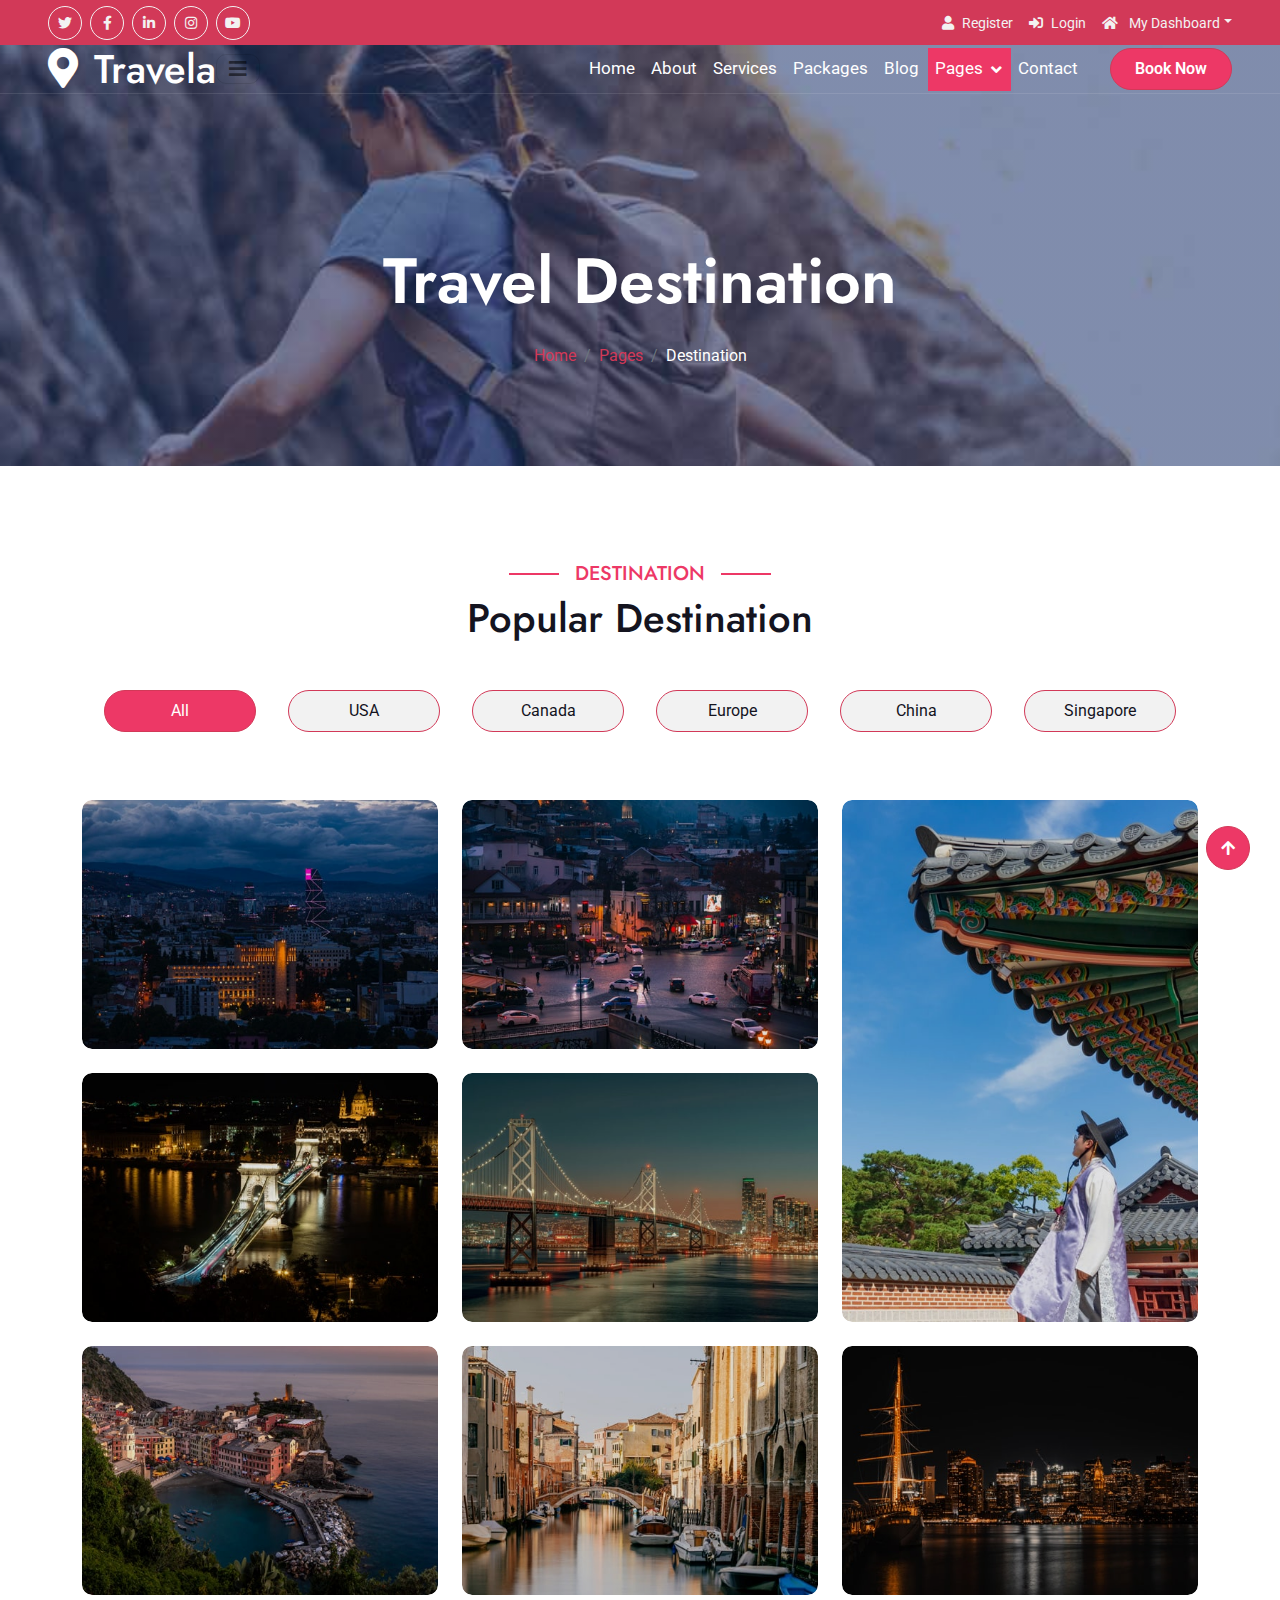
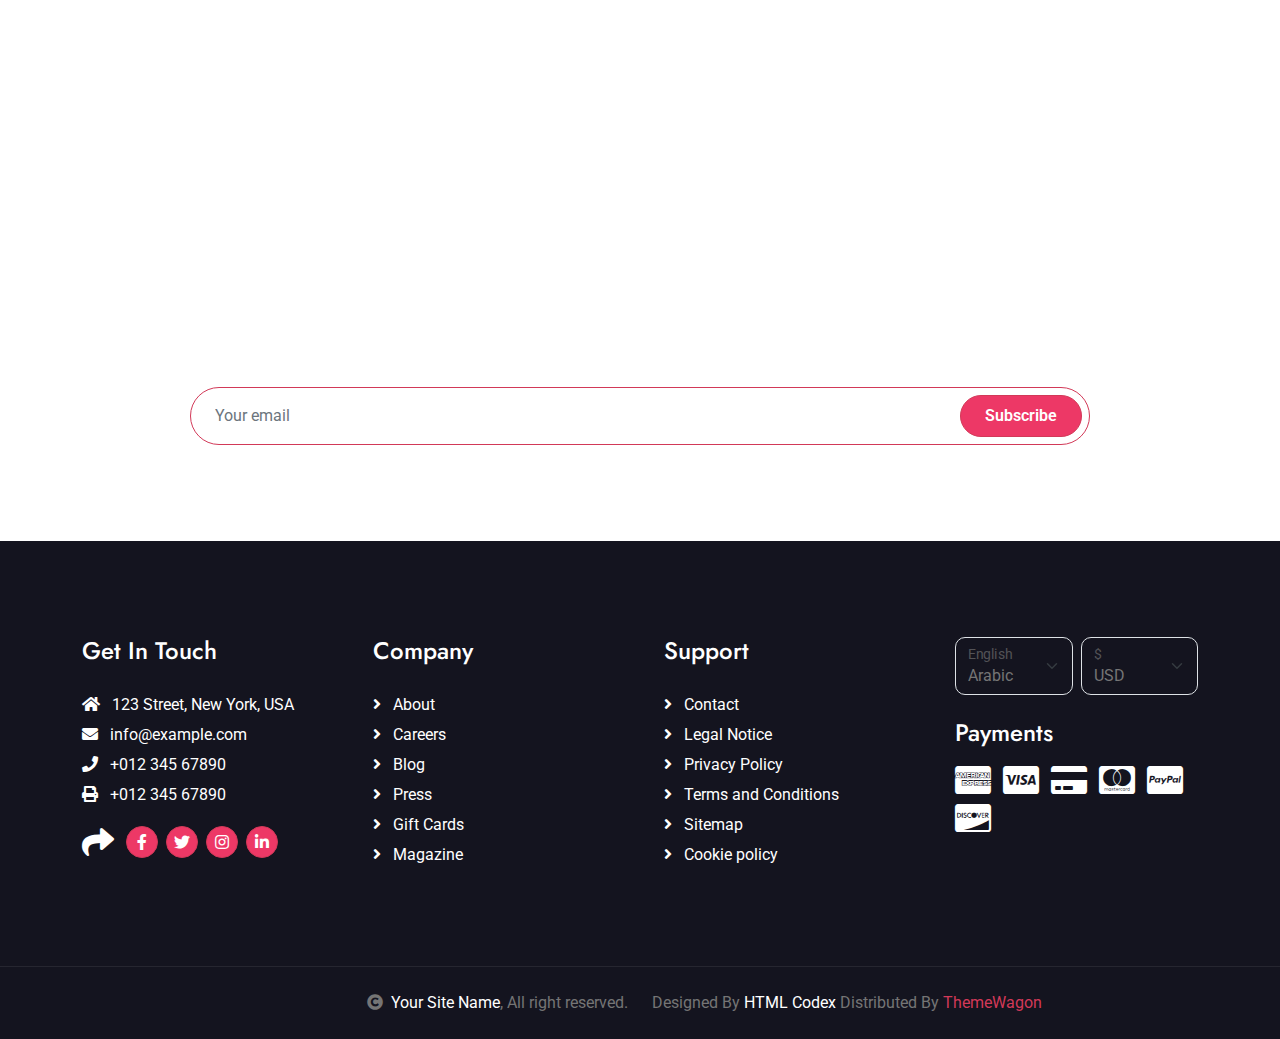
<file: destination.html>
<!DOCTYPE html>
<html lang="en">

    <head>
        <meta charset="utf-8">
        <title>Travela - Tourism Website Template</title>
        <meta content="width=device-width, initial-scale=1.0" name="viewport">
        <meta content="" name="keywords">
        <meta content="" name="description">

        <!-- Google Web Fonts -->
        <link rel="preconnect" href="https://fonts.googleapis.com">
        <link rel="preconnect" href="https://fonts.gstatic.com" crossorigin>
        <link href="https://fonts.googleapis.com/css2?family=Jost:wght@500;600&family=Roboto&display=swap" rel="stylesheet"> 

        <!-- Icon Font Stylesheet -->
        <link rel="stylesheet" href="https://use.fontawesome.com/releases/v5.15.4/css/all.css"/>
        <link href="https://cdn.jsdelivr.net/npm/bootstrap-icons@1.4.1/font/bootstrap-icons.css" rel="stylesheet">

        <!-- Libraries Stylesheet -->
        <link href="lib/owlcarousel/assets/owl.carousel.min.css" rel="stylesheet">
        <link href="lib/lightbox/css/lightbox.min.css" rel="stylesheet">


        <!-- Customized Bootstrap Stylesheet -->
        <link href="css/bootstrap.min.css" rel="stylesheet">

        <!-- Template Stylesheet -->
        <link href="css/style.css" rel="stylesheet">
    </head>

    <body>

        <!-- Spinner Start -->
        <div id="spinner" class="show bg-white position-fixed translate-middle w-100 vh-100 top-50 start-50 d-flex align-items-center justify-content-center">
            <div class="spinner-border text-primary" style="width: 3rem; height: 3rem;" role="status">
                <span class="sr-only">Loading...</span>
            </div>
        </div>
        <!-- Spinner End -->

        <!-- Topbar Start -->
        <div class="container-fluid bg-primary px-5 d-none d-lg-block">
            <div class="row gx-0">
                <div class="col-lg-8 text-center text-lg-start mb-2 mb-lg-0">
                    <div class="d-inline-flex align-items-center" style="height: 45px;">
                        <a class="btn btn-sm btn-outline-light btn-sm-square rounded-circle me-2" href=""><i class="fab fa-twitter fw-normal"></i></a>
                        <a class="btn btn-sm btn-outline-light btn-sm-square rounded-circle me-2" href=""><i class="fab fa-facebook-f fw-normal"></i></a>
                        <a class="btn btn-sm btn-outline-light btn-sm-square rounded-circle me-2" href=""><i class="fab fa-linkedin-in fw-normal"></i></a>
                        <a class="btn btn-sm btn-outline-light btn-sm-square rounded-circle me-2" href=""><i class="fab fa-instagram fw-normal"></i></a>
                        <a class="btn btn-sm btn-outline-light btn-sm-square rounded-circle" href=""><i class="fab fa-youtube fw-normal"></i></a>
                    </div>
                </div>
                <div class="col-lg-4 text-center text-lg-end">
                    <div class="d-inline-flex align-items-center" style="height: 45px;">
                        <a href="#"><small class="me-3 text-light"><i class="fa fa-user me-2"></i>Register</small></a>
                        <a href="#"><small class="me-3 text-light"><i class="fa fa-sign-in-alt me-2"></i>Login</small></a>
                        <div class="dropdown">
                            <a href="#" class="dropdown-toggle text-light" data-bs-toggle="dropdown"><small><i class="fa fa-home me-2"></i> My Dashboard</small></a>
                            <div class="dropdown-menu rounded">
                                <a href="#" class="dropdown-item"><i class="fas fa-user-alt me-2"></i> My Profile</a>
                                <a href="#" class="dropdown-item"><i class="fas fa-comment-alt me-2"></i> Inbox</a>
                                <a href="#" class="dropdown-item"><i class="fas fa-bell me-2"></i> Notifications</a>
                                <a href="#" class="dropdown-item"><i class="fas fa-cog me-2"></i> Account Settings</a>
                                <a href="#" class="dropdown-item"><i class="fas fa-power-off me-2"></i> Log Out</a>
                            </div>
                        </div>
                    </div>
                </div>
            </div>
        </div>
        <!-- Topbar End -->

        <!-- Navbar & Hero Start -->
        <div class="container-fluid position-relative p-0">
            <nav class="navbar navbar-expand-lg navbar-light px-4 px-lg-5 py-3 py-lg-0">
                <a href="" class="navbar-brand p-0">
                    <h1 class="m-0"><i class="fa fa-map-marker-alt me-3"></i>Travela</h1>
                    <!-- <img src="img/logo.png" alt="Logo"> -->
                </a>
                <button class="navbar-toggler" type="button" data-bs-toggle="collapse" data-bs-target="#navbarCollapse">
                    <span class="fa fa-bars"></span>
                </button>
                <div class="collapse navbar-collapse" id="navbarCollapse">
                    <div class="navbar-nav ms-auto py-0">
                        <a href="index.html" class="nav-item nav-link">Home</a>
                        <a href="about.html" class="nav-item nav-link">About</a>
                        <a href="services.html" class="nav-item nav-link">Services</a>
                        <a href="packages.html" class="nav-item nav-link">Packages</a>
                        <a href="blog.html" class="nav-item nav-link">Blog</a>
                        <div class="nav-item dropdown">
                            <a href="#" class="nav-link dropdown-toggle active" data-bs-toggle="dropdown">Pages</a>
                            <div class="dropdown-menu m-0">
                                <a href="destination.html" class="dropdown-item active">Destination</a>
                                <a href="tour.html" class="dropdown-item">Explore Tour</a>
                                <a href="booking.html" class="dropdown-item">Travel Booking</a>
                                <a href="gallery.html" class="dropdown-item">Our Gallery</a>
                                <a href="guides.html" class="dropdown-item">Travel Guides</a>
                                <a href="testimonial.html" class="dropdown-item">Testimonial</a>
                                <a href="404.html" class="dropdown-item">404 Page</a>
                            </div>
                        </div>
                        <a href="contact.html" class="nav-item nav-link">Contact</a>
                    </div>
                    <a href="" class="btn btn-primary rounded-pill py-2 px-4 ms-lg-4">Book Now</a>
                </div>
            </nav>
        </div>
        <!-- Navbar & Hero End -->

        <!-- Header Start -->
        <div class="container-fluid bg-breadcrumb">
            <div class="container text-center py-5" style="max-width: 900px;">
                <h3 class="text-white display-3 mb-4">Travel Destination</h1>
                <ol class="breadcrumb justify-content-center mb-0">
                    <li class="breadcrumb-item"><a href="index.html">Home</a></li>
                    <li class="breadcrumb-item"><a href="#">Pages</a></li>
                    <li class="breadcrumb-item active text-white">Destination</li>
                </ol>    
            </div>
        </div>
        <!-- Header End -->

        <!-- Destination Start -->
        <div class="container-fluid destination py-5">
            <div class="container py-5">
                <div class="mx-auto text-center mb-5" style="max-width: 900px;">
                    <h5 class="section-title px-3">Destination</h5>
                    <h1 class="mb-0">Popular Destination</h1>
                </div>
                <div class="tab-class text-center">
                    <ul class="nav nav-pills d-inline-flex justify-content-center mb-5">
                        <li class="nav-item">
                            <a class="d-flex mx-3 py-2 border border-primary bg-light rounded-pill active" data-bs-toggle="pill" href="#tab-1">
                                <span class="text-dark" style="width: 150px;">All</span>
                            </a>
                        </li>
                        <li class="nav-item">
                            <a class="d-flex py-2 mx-3 border border-primary bg-light rounded-pill" data-bs-toggle="pill" href="#tab-2">
                                <span class="text-dark" style="width: 150px;">USA</span>
                            </a>
                        </li>
                        <li class="nav-item">
                            <a class="d-flex mx-3 py-2 border border-primary bg-light rounded-pill" data-bs-toggle="pill" href="#tab-3">
                                <span class="text-dark" style="width: 150px;">Canada</span>
                            </a>
                        </li>
                        <li class="nav-item">
                            <a class="d-flex mx-3 py-2 border border-primary bg-light rounded-pill" data-bs-toggle="pill" href="#tab-4">
                                <span class="text-dark" style="width: 150px;">Europe</span>
                            </a>
                        </li>
                        <li class="nav-item">
                            <a class="d-flex mx-3 py-2 border border-primary bg-light rounded-pill" data-bs-toggle="pill" href="#tab-5">
                                <span class="text-dark" style="width: 150px;">China</span>
                            </a>
                        </li>
                        <li class="nav-item">
                            <a class="d-flex mx-3 py-2 border border-primary bg-light rounded-pill" data-bs-toggle="pill" href="#tab-6">
                                <span class="text-dark" style="width: 150px;">Singapore</span>
                            </a>
                        </li>
                    </ul>
                    <div class="tab-content">
                        <div id="tab-1" class="tab-pane fade show p-0 active">
                            <div class="row g-4">
                                <div class="col-xl-8">
                                    <div class="row g-4">
                                        <div class="col-lg-6">
                                            <div class="destination-img">
                                                <img class="img-fluid rounded w-100" src="img/destination-1.jpg" alt="">
                                                <div class="destination-overlay p-4">
                                                    <a href="#" class="btn btn-primary text-white rounded-pill border py-2 px-3">20 Photos</a>
                                                    <h4 class="text-white mb-2 mt-3">New York City</h4>
                                                    <a href="#" class="btn-hover text-white">View All Place <i class="fa fa-arrow-right ms-2"></i></a>
                                                </div>
                                                <div class="search-icon">
                                                    <a href="img/destination-1.jpg" data-lightbox="destination-1"><i class="fa fa-plus-square fa-1x btn btn-light btn-lg-square text-primary"></i></a>
                                                </div>
                                            </div>
                                        </div>
                                        <div class="col-lg-6">
                                            <div class="destination-img">
                                                <img class="img-fluid rounded w-100" src="img/destination-2.jpg" alt="">
                                                <div class="destination-overlay p-4">
                                                    <a href="#" class="btn btn-primary text-white rounded-pill border py-2 px-3">20 Photos</a>
                                                    <h4 class="text-white mb-2 mt-3">Las vegas</h4>
                                                    <a href="#" class="btn-hover text-white">View All Place <i class="fa fa-arrow-right ms-2"></i></a>
                                                </div>
                                                <div class="search-icon">
                                                    <a href="img/destination-2.jpg" data-lightbox="destination-2"><i class="fa fa-plus-square fa-1x btn btn-light btn-lg-square text-primary"></i></a>
                                                </div>
                                            </div>
                                        </div>
                                        <div class="col-lg-6">
                                            <div class="destination-img">
                                                <img class="img-fluid rounded w-100" src="img/destination-7.jpg" alt="">
                                                <div class="destination-overlay p-4">
                                                    <a href="#" class="btn btn-primary text-white rounded-pill border py-2 px-3">20 Photos</a>
                                                    <h4 class="text-white mb-2 mt-3">Los angelas</h4>
                                                    <a href="#" class="btn-hover text-white">View All Place <i class="fa fa-arrow-right ms-2"></i></a>
                                                </div>
                                                <div class="search-icon">
                                                    <a href="img/destination-7.jpg" data-lightbox="destination-7"><i class="fa fa-plus-square fa-1x btn btn-light btn-lg-square text-primary"></i></a>
                                                </div>
                                            </div>
                                        </div>
                                        <div class="col-lg-6">
                                            <div class="destination-img">
                                                <img class="img-fluid rounded w-100" src="img/destination-8.jpg" alt="">
                                                <div class="destination-overlay p-4">
                                                    <a href="#" class="btn btn-primary text-white rounded-pill border py-2 px-3">20 Photos</a>
                                                    <h4 class="text-white mb-2 mt-3">Los angelas</h4>
                                                    <a href="#" class="btn-hover text-white">View All Place <i class="fa fa-arrow-right ms-2"></i></a>
                                                </div>
                                                <div class="search-icon">
                                                    <a href="img/destination-8.jpg" data-lightbox="destination-8"><i class="fa fa-plus-square fa-1x btn btn-light btn-lg-square text-primary"></i></a>
                                                </div>
                                            </div>
                                        </div>
                                    </div>
                                </div>
                                <div class="col-xl-4">
                                    <div class="destination-img h-100">
                                        <img class="img-fluid rounded w-100 h-100" src="img/destination-9.jpg" style="object-fit: cover; min-height: 300px;" alt="">
                                        <div class="destination-overlay p-4">
                                            <a href="#" class="btn btn-primary text-white rounded-pill border py-2 px-3">20 Photos</a>
                                            <h4 class="text-white mb-2 mt-3">San francisco</h4>
                                            <a href="#" class="btn-hover text-white">View All Place <i class="fa fa-arrow-right ms-2"></i></a>
                                        </div>
                                        <div class="search-icon">
                                            <a href="img/destination-9.jpg" data-lightbox="destination-4"><i class="fa fa-plus-square fa-1x btn btn-light btn-lg-square text-primary"></i></a>
                                        </div>
                                    </div>
                                </div>
                                <div class="col-lg-4">
                                    <div class="destination-img">
                                        <img class="img-fluid rounded w-100" src="img/destination-4.jpg" alt="">
                                        <div class="destination-overlay p-4">
                                            <a href="#" class="btn btn-primary text-white rounded-pill border py-2 px-3">20 Photos</a>
                                            <h4 class="text-white mb-2 mt-3">Los angelas</h4>
                                            <a href="#" class="btn-hover text-white">View All Place <i class="fa fa-arrow-right ms-2"></i></a>
                                        </div>
                                        <div class="search-icon">
                                            <a href="img/destination-4.jpg" data-lightbox="destination-4"><i class="fa fa-plus-square fa-1x btn btn-light btn-lg-square text-primary"></i></a>
                                        </div>
                                    </div>
                                </div>
                                <div class="col-lg-4">
                                    <div class="destination-img">
                                        <img class="img-fluid rounded w-100" src="img/destination-5.jpg" alt="">
                                        <div class="destination-overlay p-4">
                                            <a href="#" class="btn btn-primary text-white rounded-pill border py-2 px-3">20 Photos</a>
                                            <h4 class="text-white mb-2 mt-3">Los angelas</h4>
                                            <a href="#" class="btn-hover text-white">View All Place <i class="fa fa-arrow-right ms-2"></i></a>
                                        </div>
                                        <div class="search-icon">
                                            <a href="img/destination-5.jpg" data-lightbox="destination-5"><i class="fa fa-plus-square fa-1x btn btn-light btn-lg-square text-primary"></i></a>
                                        </div>
                                    </div>
                                </div>
                                <div class="col-lg-4">
                                    <div class="destination-img">
                                        <img class="img-fluid rounded w-100" src="img/destination-6.jpg" alt="">
                                        <div class="destination-overlay p-4">
                                            <a href="#" class="btn btn-primary text-white rounded-pill border py-2 px-3">20 Photos</a>
                                            <h4 class="text-white mb-2 mt-3">Los angelas</h4>
                                            <a href="#" class="btn-hover text-white">View All Place <i class="fa fa-arrow-right ms-2"></i></a>
                                        </div>
                                        <div class="search-icon">
                                            <a href="img/destination-6.jpg" data-lightbox="destination-6"><i class="fa fa-plus-square fa-1x btn btn-light btn-lg-square text-primary"></i></a>
                                        </div>
                                    </div>
                                </div>
                            </div>
                        </div>
                        <div id="tab-2" class="tab-pane fade show p-0">
                            <div class="row g-4">
                                <div class="col-lg-6">
                                    <div class="destination-img">
                                        <img class="img-fluid rounded w-100" src="img/destination-5.jpg" alt="">
                                        <div class="destination-overlay p-4">
                                            <a href="#" class="btn btn-primary text-white rounded-pill border py-2 px-3">20 Photos</a>
                                            <h4 class="text-white mb-2 mt-3">San francisco</h4>
                                            <a href="#" class="btn-hover text-white">View All Place <i class="fa fa-arrow-right ms-2"></i></a>
                                        </div>
                                        <div class="search-icon">
                                            <a href="img/destination-5.jpg" data-lightbox="destination-5"><i class="fa fa-plus-square fa-1x btn btn-light btn-lg-square text-primary"></i></a>
                                        </div>
                                    </div>
                                </div>
                                <div class="col-lg-6">
                                    <div class="destination-img">
                                        <img class="img-fluid rounded w-100" src="img/destination-6.jpg" alt="">
                                        <div class="destination-overlay p-4">
                                            <a href="#" class="btn btn-primary text-white rounded-pill border py-2 px-3">20 Photos</a>
                                            <h4 class="text-white mb-2 mt-3">San francisco</h4>
                                            <a href="#" class="btn-hover text-white">View All Place <i class="fa fa-arrow-right ms-2"></i></a>
                                        </div>
                                        <div class="search-icon">
                                            <a href="img/destination-6.jpg" data-lightbox="destination-6"><i class="fa fa-plus-square fa-1x btn btn-light btn-lg-square text-primary"></i></a>
                                        </div>
                                    </div>
                                </div>
                            </div>
                        </div>
                        <div id="tab-3" class="tab-pane fade show p-0">
                            <div class="row g-4">
                                <div class="col-lg-6">
                                    <div class="destination-img">
                                        <img class="img-fluid rounded w-100" src="img/destination-5.jpg" alt="">
                                        <div class="destination-overlay p-4">
                                            <a href="#" class="btn btn-primary text-white rounded-pill border py-2 px-3">20 Photos</a>
                                            <h4 class="text-white mb-2 mt-3">San francisco</h4>
                                            <a href="#" class="btn-hover text-white">View All Place <i class="fa fa-arrow-right ms-2"></i></a>
                                        </div>
                                        <div class="search-icon">
                                            <a href="img/destination-5.jpg" data-lightbox="destination-5"><i class="fa fa-plus-square fa-1x btn btn-light btn-lg-square text-primary"></i></a>
                                        </div>
                                    </div>
                                </div>
                                <div class="col-lg-6">
                                    <div class="destination-img">
                                        <img class="img-fluid rounded w-100" src="img/destination-6.jpg" alt="">
                                        <div class="destination-overlay p-4">
                                            <a href="#" class="btn btn-primary text-white rounded-pill border py-2 px-3">20 Photos</a>
                                            <h4 class="text-white mb-2 mt-3">San francisco</h4>
                                            <a href="#" class="btn-hover text-white">View All Place <i class="fa fa-arrow-right ms-2"></i></a>
                                        </div>
                                        <div class="search-icon">
                                            <a href="img/destination-6.jpg" data-lightbox="destination-6"><i class="fa fa-plus-square fa-1x btn btn-light btn-lg-square text-primary"></i></a>
                                        </div>
                                    </div>
                                </div>
                            </div>
                        </div>
                        <div id="tab-4" class="tab-pane fade show p-0">
                            <div class="row g-4">
                                <div class="col-lg-6">
                                    <div class="destination-img">
                                        <img class="img-fluid rounded w-100" src="img/destination-5.jpg" alt="">
                                        <div class="destination-overlay p-4">
                                            <a href="#" class="btn btn-primary text-white rounded-pill border py-2 px-3">20 Photos</a>
                                            <h4 class="text-white mb-2 mt-3">San francisco</h4>
                                            <a href="#" class="btn-hover text-white">View All Place <i class="fa fa-arrow-right ms-2"></i></a>
                                        </div>
                                        <div class="search-icon">
                                            <a href="img/destination-5.jpg" data-lightbox="destination-5"><i class="fa fa-plus-square fa-1x btn btn-light btn-lg-square text-primary"></i></a>
                                        </div>
                                    </div>
                                </div>
                                <div class="col-lg-6">
                                    <div class="destination-img">
                                        <img class="img-fluid rounded w-100" src="img/destination-6.jpg" alt="">
                                        <div class="destination-overlay p-4">
                                            <a href="#" class="btn btn-primary text-white rounded-pill border py-2 px-3">20 Photos</a>
                                            <h4 class="text-white mb-2 mt-3">San francisco</h4>
                                            <a href="#" class="btn-hover text-white">View All Place <i class="fa fa-arrow-right ms-2"></i></a>
                                        </div>
                                        <div class="search-icon">
                                            <a href="img/destination-6.jpg" data-lightbox="destination-6"><i class="fa fa-plus-square fa-1x btn btn-light btn-lg-square text-primary"></i></a>
                                        </div>
                                    </div>
                                </div>
                            </div>
                        </div>
                        <div id="tab-5" class="tab-pane fade show p-0">
                            <div class="row g-4">
                                <div class="col-lg-6">
                                    <div class="destination-img">
                                        <img class="img-fluid rounded w-100" src="img/destination-5.jpg" alt="">
                                        <div class="destination-overlay p-4">
                                            <a href="#" class="btn btn-primary text-white rounded-pill border py-2 px-3">20 Photos</a>
                                            <h4 class="text-white mb-2 mt-3">San francisco</h4>
                                            <a href="#" class="btn-hover text-white">View All Place <i class="fa fa-arrow-right ms-2"></i></a>
                                        </div>
                                        <div class="search-icon">
                                            <a href="img/destination-5.jpg" data-lightbox="destination-5"><i class="fa fa-plus-square fa-1x btn btn-light btn-lg-square text-primary"></i></a>
                                        </div>
                                    </div>
                                </div>
                                <div class="col-lg-6">
                                    <div class="destination-img">
                                        <img class="img-fluid rounded w-100" src="img/destination-6.jpg" alt="">
                                        <div class="destination-overlay p-4">
                                            <a href="#" class="btn btn-primary text-white rounded-pill border py-2 px-3">20 Photos</a>
                                            <h4 class="text-white mb-2 mt-3">San francisco</h4>
                                            <a href="#" class="btn-hover text-white">View All Place <i class="fa fa-arrow-right ms-2"></i></a>
                                        </div>
                                        <div class="search-icon">
                                            <a href="img/destination-6.jpg" data-lightbox="destination-6"><i class="fa fa-plus-square fa-1x btn btn-light btn-lg-square text-primary"></i></a>
                                        </div>
                                    </div>
                                </div>
                            </div>
                        </div>
                        <div id="tab-6" class="tab-pane fade show p-0">
                            <div class="row g-4">
                                <div class="col-lg-6">
                                    <div class="destination-img">
                                        <img class="img-fluid rounded w-100" src="img/destination-5.jpg" alt="">
                                        <div class="destination-overlay p-4">
                                            <a href="#" class="btn btn-primary text-white rounded-pill border py-2 px-3">20 Photos</a>
                                            <h4 class="text-white mb-2 mt-3">San francisco</h4>
                                            <a href="#" class="btn-hover text-white">View All Place <i class="fa fa-arrow-right ms-2"></i></a>
                                        </div>
                                        <div class="search-icon">
                                            <a href="img/destination-5.jpg" data-lightbox="destination-5"><i class="fa fa-plus-square fa-1x btn btn-light btn-lg-square text-primary"></i></a>
                                        </div>
                                    </div>
                                </div>
                                <div class="col-lg-6">
                                    <div class="destination-img">
                                        <img class="img-fluid rounded w-100" src="img/destination-6.jpg" alt="">
                                        <div class="destination-overlay p-4">
                                            <a href="#" class="btn btn-primary text-white rounded-pill border py-2 px-3">20 Photos</a>
                                            <h4 class="text-white mb-2 mt-3">San francisco</h4>
                                            <a href="#" class="btn-hover text-white">View All Place <i class="fa fa-arrow-right ms-2"></i></a>
                                        </div>
                                        <div class="search-icon">
                                            <a href="img/destination-6.jpg" data-lightbox="destination-6"><i class="fa fa-plus-square fa-1x btn btn-light btn-lg-square text-primary"></i></a>
                                        </div>
                                    </div>
                                </div>
                            </div>
                        </div>
                    </div>
                </div>
            </div>
        </div>
        <!-- Destination End -->

        <!-- Subscribe Start -->
        <div class="container-fluid subscribe py-5">
            <div class="container text-center py-5">
                <div class="mx-auto text-center" style="max-width: 900px;">
                    <h5 class="subscribe-title px-3">Subscribe</h5>
                    <h1 class="text-white mb-4">Our Newsletter</h1>
                    <p class="text-white mb-5">Lorem ipsum dolor sit amet consectetur adipisicing elit. Laborum tempore nam, architecto doloremque velit explicabo? Voluptate sunt eveniet fuga eligendi! Expedita laudantium fugiat corrupti eum cum repellat a laborum quasi.
                    </p>
                    <div class="position-relative mx-auto">
                        <input class="form-control border-primary rounded-pill w-100 py-3 ps-4 pe-5" type="text" placeholder="Your email">
                        <button type="button" class="btn btn-primary rounded-pill position-absolute top-0 end-0 py-2 px-4 mt-2 me-2">Subscribe</button>
                    </div>
                </div>
            </div>
        </div>
        <!-- Subscribe End -->

        <!-- Footer Start -->
        <div class="container-fluid footer py-5">
            <div class="container py-5">
                <div class="row g-5">
                    <div class="col-md-6 col-lg-6 col-xl-3">
                        <div class="footer-item d-flex flex-column">
                            <h4 class="mb-4 text-white">Get In Touch</h4>
                            <a href=""><i class="fas fa-home me-2"></i> 123 Street, New York, USA</a>
                            <a href=""><i class="fas fa-envelope me-2"></i> info@example.com</a>
                            <a href=""><i class="fas fa-phone me-2"></i> +012 345 67890</a>
                            <a href="" class="mb-3"><i class="fas fa-print me-2"></i> +012 345 67890</a>
                            <div class="d-flex align-items-center">
                                <i class="fas fa-share fa-2x text-white me-2"></i>
                                <a class="btn-square btn btn-primary rounded-circle mx-1" href=""><i class="fab fa-facebook-f"></i></a>
                                <a class="btn-square btn btn-primary rounded-circle mx-1" href=""><i class="fab fa-twitter"></i></a>
                                <a class="btn-square btn btn-primary rounded-circle mx-1" href=""><i class="fab fa-instagram"></i></a>
                                <a class="btn-square btn btn-primary rounded-circle mx-1" href=""><i class="fab fa-linkedin-in"></i></a>
                            </div>
                        </div>
                    </div>
                    <div class="col-md-6 col-lg-6 col-xl-3">
                        <div class="footer-item d-flex flex-column">
                            <h4 class="mb-4 text-white">Company</h4>
                            <a href=""><i class="fas fa-angle-right me-2"></i> About</a>
                            <a href=""><i class="fas fa-angle-right me-2"></i> Careers</a>
                            <a href=""><i class="fas fa-angle-right me-2"></i> Blog</a>
                            <a href=""><i class="fas fa-angle-right me-2"></i> Press</a>
                            <a href=""><i class="fas fa-angle-right me-2"></i> Gift Cards</a>
                            <a href=""><i class="fas fa-angle-right me-2"></i> Magazine</a>
                        </div>
                    </div>
                    <div class="col-md-6 col-lg-6 col-xl-3">
                        <div class="footer-item d-flex flex-column">
                            <h4 class="mb-4 text-white">Support</h4>
                            <a href=""><i class="fas fa-angle-right me-2"></i> Contact</a>
                            <a href=""><i class="fas fa-angle-right me-2"></i> Legal Notice</a>
                            <a href=""><i class="fas fa-angle-right me-2"></i> Privacy Policy</a>
                            <a href=""><i class="fas fa-angle-right me-2"></i> Terms and Conditions</a>
                            <a href=""><i class="fas fa-angle-right me-2"></i> Sitemap</a>
                            <a href=""><i class="fas fa-angle-right me-2"></i> Cookie policy</a>
                        </div>
                    </div>
                    <div class="col-md-6 col-lg-6 col-xl-3">
                        <div class="footer-item">
                            <div class="row gy-3 gx-2 mb-4">
                                <div class="col-xl-6">
                                    <form>
                                        <div class="form-floating">
                                            <select class="form-select bg-dark border" id="select1">
                                                <option value="1">Arabic</option>
                                                <option value="2">German</option>
                                                <option value="3">Greek</option>
                                                <option value="3">New York</option>
                                            </select>
                                            <label for="select1">English</label>
                                        </div>
                                    </form>
                                </div>
                                <div class="col-xl-6">
                                    <form>
                                        <div class="form-floating">
                                            <select class="form-select bg-dark border" id="select1">
                                                <option value="1">USD</option>
                                                <option value="2">EUR</option>
                                                <option value="3">INR</option>
                                                <option value="3">GBP</option>
                                            </select>
                                            <label for="select1">$</label>
                                        </div>
                                    </form>
                                </div>
                            </div>
                            <h4 class="text-white mb-3">Payments</h4>
                            <div class="footer-bank-card">
                                <a href="#" class="text-white me-2"><i class="fab fa-cc-amex fa-2x"></i></a>
                                <a href="#" class="text-white me-2"><i class="fab fa-cc-visa fa-2x"></i></a>
                                <a href="#" class="text-white me-2"><i class="fas fa-credit-card fa-2x"></i></a>
                                <a href="#" class="text-white me-2"><i class="fab fa-cc-mastercard fa-2x"></i></a>
                                <a href="#" class="text-white me-2"><i class="fab fa-cc-paypal fa-2x"></i></a>
                                <a href="#" class="text-white"><i class="fab fa-cc-discover fa-2x"></i></a>
                            </div>
                        </div>
                    </div>
                </div>
            </div>
        </div>
        <!-- Footer End -->
        
        <!-- Copyright Start -->
        <div class="container-fluid copyright text-body py-4">
            <div class="container">
                <div class="row g-4 align-items-center">
                    <div class="col-md-6 text-center text-md-end mb-md-0">
                        <i class="fas fa-copyright me-2"></i><a class="text-white" href="#">Your Site Name</a>, All right reserved.
                    </div>
                    <div class="col-md-6 text-center text-md-start">
                        <!--/*** This template is free as long as you keep the below author’s credit link/attribution link/backlink. ***/-->
                        <!--/*** If you'd like to use the template without the below author’s credit link/attribution link/backlink, ***/-->
                        <!--/*** you can purchase the Credit Removal License from "https://htmlcodex.com/credit-removal". ***/-->
                        Designed By <a class="text-white" href="https://htmlcodex.com">HTML Codex</a> Distributed By <a href="https://themewagon.com">ThemeWagon</a>
                    </div>
                    </div>
                </div>
            </div>
        </div>
        <!-- Copyright End -->

        <!-- Back to Top -->
        <a href="#" class="btn btn-primary btn-primary-outline-0 btn-md-square back-to-top"><i class="fa fa-arrow-up"></i></a>   

        
        <!-- JavaScript Libraries -->
        <script src="https://ajax.googleapis.com/ajax/libs/jquery/3.6.4/jquery.min.js"></script>
        <script src="https://cdn.jsdelivr.net/npm/bootstrap@5.0.0/dist/js/bootstrap.bundle.min.js"></script>
        <script src="lib/easing/easing.min.js"></script>
        <script src="lib/waypoints/waypoints.min.js"></script>
        <script src="lib/owlcarousel/owl.carousel.min.js"></script>
        <script src="lib/lightbox/js/lightbox.min.js"></script>
        

        <!-- Template Javascript -->
        <script src="js/main.js"></script>
    </body>

</html>
</file>
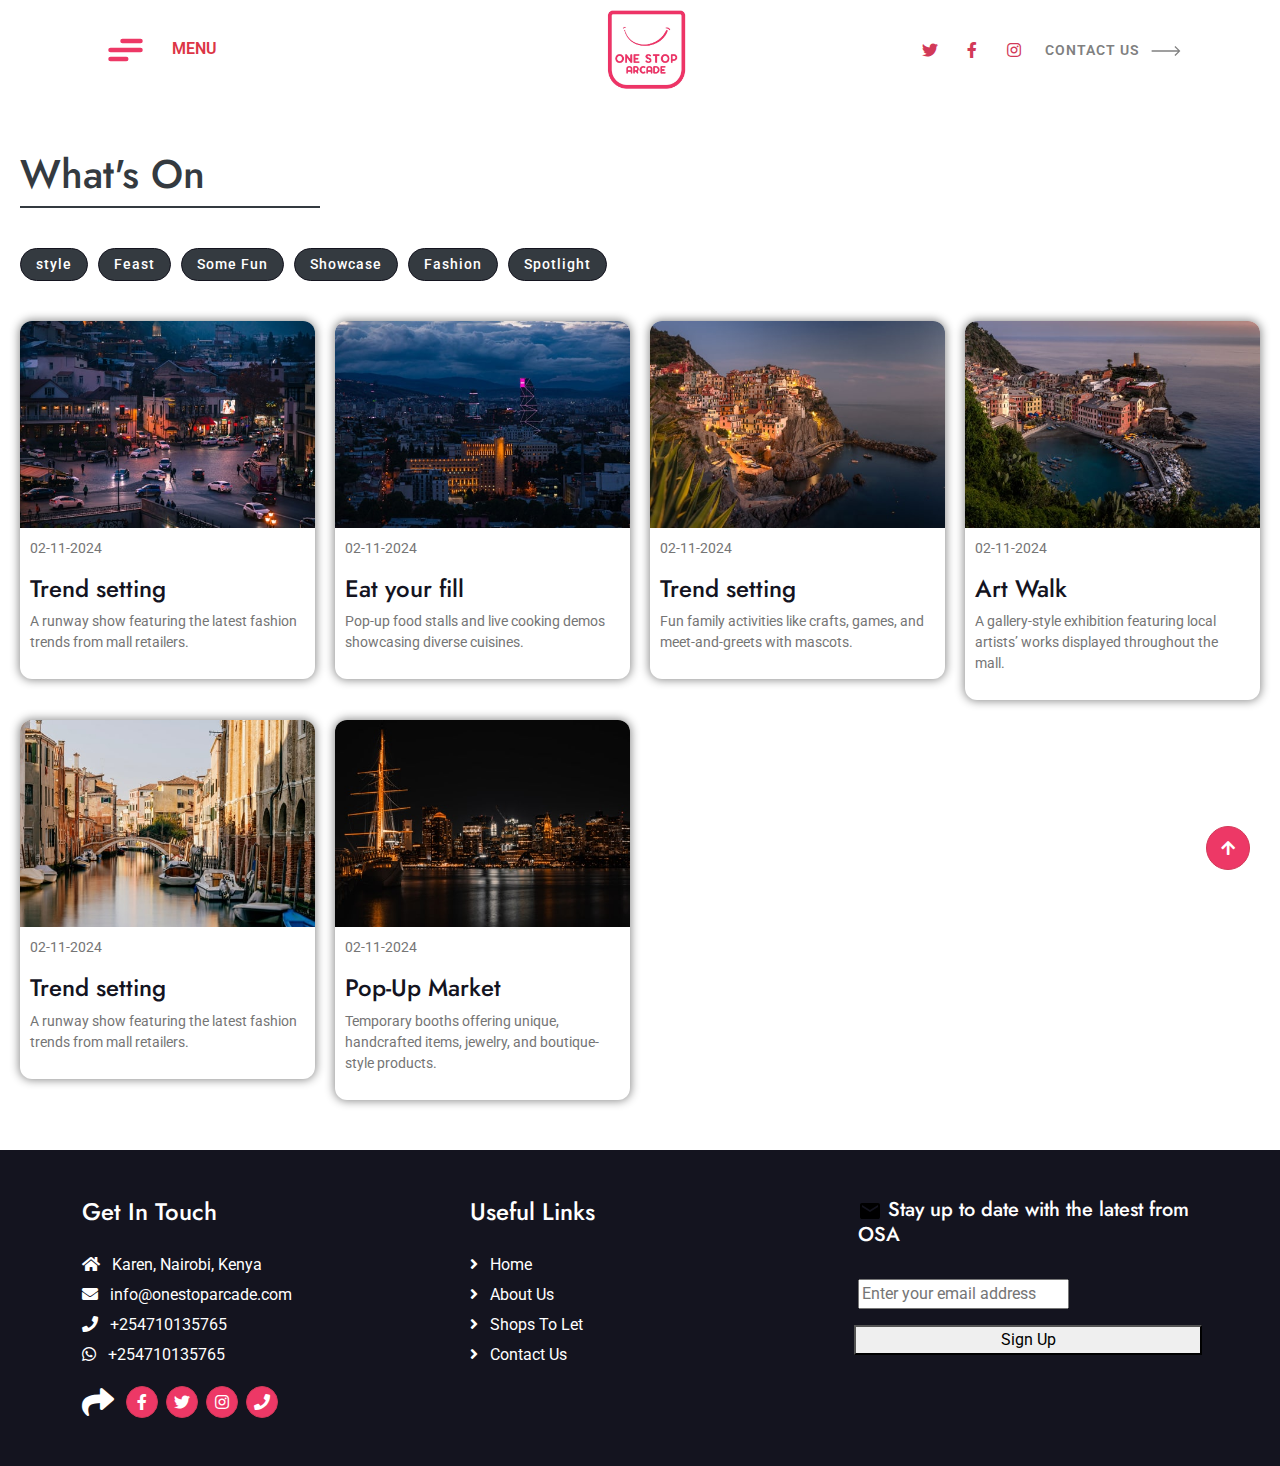
<file: events.html>
<!DOCTYPE html>
<html lang="en">

    <head>
        <meta charset="utf-8">
        <title>OSA - Events</title>
        <meta content="width=device-width, initial-scale=1.0" name="viewport">
        <meta content="" name="keywords">
        <meta content="" name="description">

        <!-- Google Web Fonts -->
        <link rel="preconnect" href="https://fonts.googleapis.com">
        <link rel="preconnect" href="https://fonts.gstatic.com" crossorigin>
        <link href="https://fonts.googleapis.com/css2?family=Jost:wght@500;600&family=Roboto&display=swap" rel="stylesheet"> 

        <!-- Icon Font Stylesheet -->
        <link rel="stylesheet" href="https://use.fontawesome.com/releases/v5.15.4/css/all.css"/>
        <link href="https://cdn.jsdelivr.net/npm/bootstrap-icons@1.4.1/font/bootstrap-icons.css" rel="stylesheet">

        <!-- Libraries Stylesheet -->
        <link href="lib/owlcarousel/assets/owl.carousel.min.css" rel="stylesheet">
        <link href="lib/lightbox/css/lightbox.min.css" rel="stylesheet">


        <!-- Customized Bootstrap Stylesheet -->
        <link href="css/bootstrap.min.css" rel="stylesheet">

        <!-- Template Stylesheet -->
        <link href="css/style.css" rel="stylesheet">
        <link rel="stylesheet" href="css/modification.css">
        <link rel="stylesheet" href="css/events.css">
    </head>

    <body>
        <!-- Spinner Start -->
        <div id="spinner" class="show bg-white position-fixed translate-middle w-100 vh-100 top-50 start-50 d-flex align-items-center justify-content-center">
            <div class="spinner-border text-primary" style="width: 3rem; height: 3rem;" role="status">
                <span class="sr-only">Loading...</span>
            </div>
        </div>
        <!-- Spinner End -->
                    <!-- Navbar start -->
                    <nav>
                        <div class="nav-inner">
                        <div id="navbar">
                            <div class="burger-outer">
                                <div class="burger">
                                    <label class="hamburger">
                                        <input type="checkbox" autocomplete="off">
                                        <svg viewBox="0 0 32 32" class="hamburger-svg">
                                        <path class="line line-top-bottom" d="M27 10 13 10C10.8 10 9 8.2 9 6 9 3.5 10.8 2 13 2 15.2 2 17 3.8 17 6L17 26C17 28.2 18.8 30 21 30 23.2 30 25 28.2 25 26 25 23.8 23.2 22 21 22L7 22"></path>
                                        <path class="line" d="M7 16 27 16"></path>
                                        </svg> <span> 
                                    </label>
                                    <span>MENU</span>
                                </div>
                            </div>  
                            <div class="brand-logo">
                                <a href="index.html">
                                    <img loading="lazy"  src="img/OSA_white.jpeg" alt="" srcset="">
                                </a>
                            </div>
            
                            <div class="socials">
                                <a class=" btn-outline-primary btn-sm-square rounded-circle me-2" target="_blank" href="https://www.instagram.com/onestop_arcade_langata.rd/"><i class="fab fa-twitter fw-normal"></i></a>
                                <a class=" btn-outline-primary btn-sm-square rounded-circle me-2" target="_blank" href="https://www.instagram.com/onestop_arcade_langata.rd/"><i class="fab fa-facebook-f fw-normal"></i></a>
                                <a class=" btn-outline-primary btn-sm-square rounded-circle me-2" target="_blank" href="https://www.instagram.com/onestop_arcade_langata.rd/"><i class="fab fa-instagram fw-normal"></i></a>
                                <button class="cta">
                                    <a href="contact.html">
                                        <span class="hover-underline-animation"> CONTACT US </span>
                                        <svg
                                        id="arrow-horizontal"
                                        xmlns="http://www.w3.org/2000/svg"
                                        width="30"
                                        height="10"
                                        viewBox="0 0 46 16"
                                        >
                                        <path
                                            id="Path_10"
                                            data-name="Path 10"
                                            d="M8,0,6.545,1.455l5.506,5.506H-30V9.039H12.052L6.545,14.545,8,16l8-8Z"
                                            transform="translate(30)"
                                        ></path>
                                        </svg> <span> 
                                    </a>
                                </button>
                                
                            </div>
                        </div>
                        <div class="collapsable-nav">
                            <div class="navbar-links">
                                <a href="index.html" class="nav-item nav-link active">Home</a>
                                <a href="about.html" class="nav-item nav-link">About Us</a>
                                <a href="stores.html" class="nav-item nav-link">Stores</a>
                                <a href="shop-to-let.html" class="nav-item nav-link">Shops To Let</a>
                                <a href="services.html" class="nav-item nav-link">Services</a>
                                <a href="events.html" class="nav-item nav-link">Events</a>
                                <a href="contact.html" class="nav-item nav-link">Contact Us</a>
                            </div>
                            <div class="collapable-socials"> 
                                <a class=" btn-outline-primary btn-sm-square rounded-circle me-2" target="_blank" href="https://www.instagram.com/onestop_arcade_langata.rd/"><i class="fab fa-twitter fw-normal"></i></a>
                                <a class=" btn-outline-primary btn-sm-square rounded-circle me-2" target="_blank" href="https://www.instagram.com/onestop_arcade_langata.rd/"><i class="fab fa-facebook-f fw-normal"></i></a>
                                <a class=" btn-outline-primary btn-sm-square rounded-circle me-2" target="_blank" href="https://www.instagram.com/onestop_arcade_langata.rd/"><i class="fab fa-instagram fw-normal"></i></a>
                            </div>
                        </div>
                        </div>
                    </nav>
                    <!-- Navbar end -->

                    <div class="events-container">
                        <h1>What's On</h1>
                        <div class="underline"></div>

                        <div class="events-row">
                        </div>

                        <div class="events-cards">
                        </div>

                    </div>
               
                    <!-- Footer Start -->
                <div class="container-fluid footer py-5">
                    <div class="container">
                        <div class="row g-5">
                            <div class="col-md-6 col-lg-6 col-xl-4">
                                <div class="footer-item d-flex flex-column">
                                    <h4 class="mb-4 text-white">Get In Touch</h4>
                                    <a href=""><i class="fas fa-home me-2"></i> Karen, Nairobi, Kenya</a>
                                    <a href=""><i class="fas fa-envelope me-2"></i> info@onestoparcade.com</a>
                                    <a href=""><i class="fas fa-phone me-2"></i> +254710135765</a>
                                    <a href="" class="mb-3"><i class="fab fa-whatsapp me-2"></i> +254710135765</a>
                                    <div class="d-flex align-items-center">
                                        <i class="fas fa-share fa-2x text-white me-2"></i>
                                        <a class="btn-square btn btn-primary rounded-circle mx-1" href=""><i class="fab fa-facebook-f"></i></a>
                                        <a class="btn-square btn btn-primary rounded-circle mx-1" href=""><i class="fab fa-twitter"></i></a>
                                        <a class="btn-square btn btn-primary rounded-circle mx-1" href=""><i class="fab fa-instagram"></i></a>
                                        <a class="btn-square btn btn-primary rounded-circle mx-1" href=""><i class="fas fa-phone"></i></a>
                                    </div>
                                </div>
                            </div>
                            <div class="col-md-6 col-lg-6 col-xl-4">
                                <div class="footer-item d-flex flex-column">
                                    <h4 class="mb-4 text-white">Useful Links</h4>
                                    <a href="index.html"><i class="fas fa-angle-right me-2"></i> Home</a>
                                    <a href="about.html"><i class="fas fa-angle-right me-2"></i> About Us</a>
                                    <a href="shop-to-let.html"><i class="fas fa-angle-right me-2"></i> Shops To Let</a>
                                    <a href="contact.html"><i class="fas fa-angle-right me-2"></i> Contact Us</a>
                                </div>
                            </div>
                            <div class="col-md-6 col-lg-12 col-xl-4">
                                <div class="footer-item">
                                    <div class="row gy-3 gx-2 mb-4 footer-cta">
                                        <h5 class="text-white mb-3"><svg xmlns="http://www.w3.org/2000/svg" height="24px" viewBox="0 -960 960 960" width="24px" fill="#000000"><path d="M160-160q-33 0-56.5-23.5T80-240v-480q0-33 23.5-56.5T160-800h640q33 0 56.5 23.5T880-720v480q0 33-23.5 56.5T800-160H160Zm320-280 320-200v-80L480-520 160-720v80l320 200Z"/></svg> <span> Stay up to date with the latest from OSA</h5>
        
                                        <div class="input-box">
                                            <input class="input" type="text" placeholder="Enter your email address">
                                            <span class="input-border"></span>
                                        </div>
        
                                        <button class="cta-btn">Sign Up</button>
                                    </div>
                                   
                                </div>
                            </div>
                        </div>
                    </div>
                </div>
        <!-- Footer End -->

        <!-- Back to Top -->
        <a href="#" class="btn btn-primary btn-primary-outline-0 btn-md-square back-to-top"><i class="fa fa-arrow-up"></i></a>   

        
        <!-- JavaScript Libraries -->
        <script src="https://ajax.googleapis.com/ajax/libs/jquery/3.6.4/jquery.min.js"></script>
        <script src="https://cdn.jsdelivr.net/npm/bootstrap@5.0.0/dist/js/bootstrap.bundle.min.js"></script>
        <script src="lib/easing/easing.min.js"></script>
        <script src="lib/waypoints/waypoints.min.js"></script>
        <script src="lib/owlcarousel/owl.carousel.min.js"></script>
        <script src="lib/lightbox/js/lightbox.min.js"></script>
        

        <!-- Template Javascript -->
        <script src="js/main.js"></script>
        <script src="js/mod.js"></script>
        <script src="js/event.js"></script>
    </body>

</html>
</file>
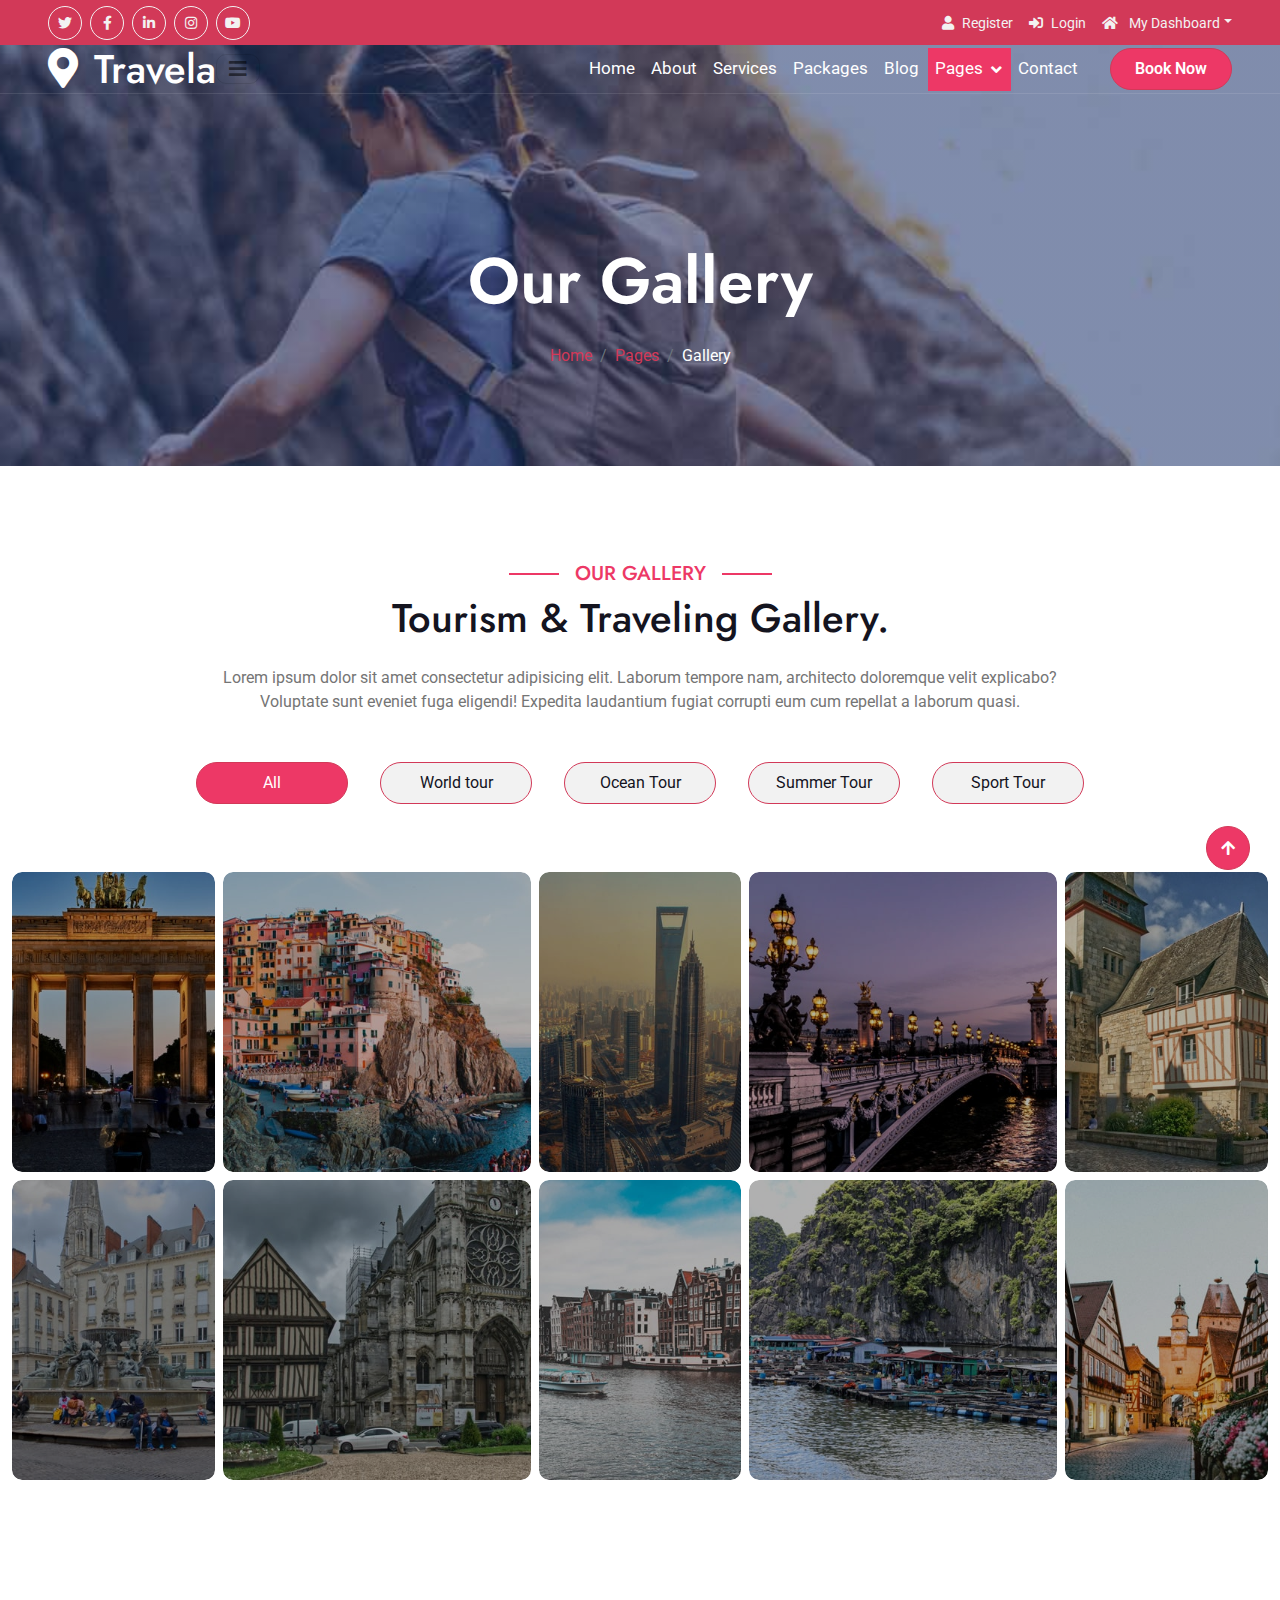
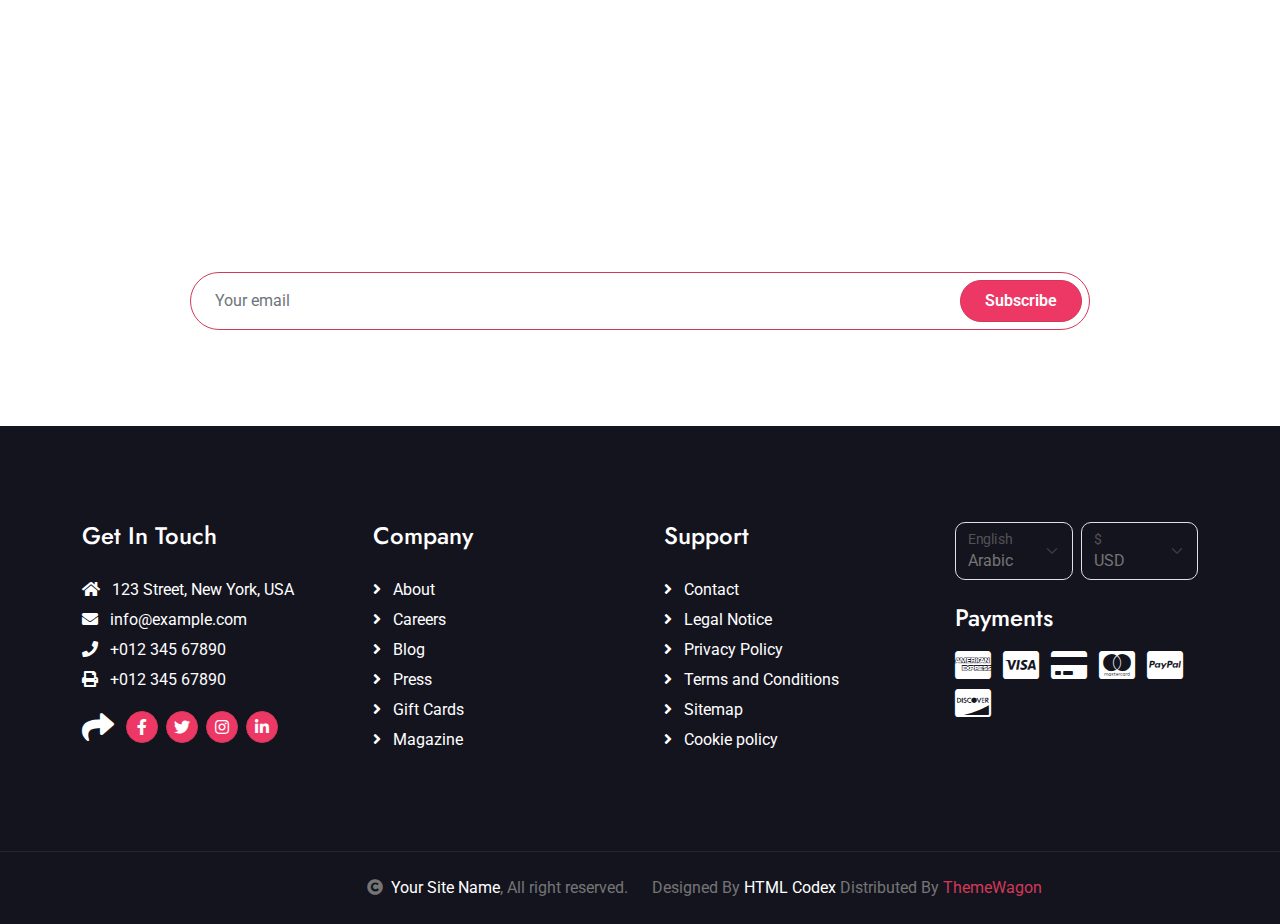
<file: gallery.html>
<!DOCTYPE html>
<html lang="en">

    <head>
        <meta charset="utf-8">
        <title>Travela - Tourism Website Template</title>
        <meta content="width=device-width, initial-scale=1.0" name="viewport">
        <meta content="" name="keywords">
        <meta content="" name="description">

        <!-- Google Web Fonts -->
        <link rel="preconnect" href="https://fonts.googleapis.com">
        <link rel="preconnect" href="https://fonts.gstatic.com" crossorigin>
        <link href="https://fonts.googleapis.com/css2?family=Jost:wght@500;600&family=Roboto&display=swap" rel="stylesheet"> 

        <!-- Icon Font Stylesheet -->
        <link rel="stylesheet" href="https://use.fontawesome.com/releases/v5.15.4/css/all.css"/>
        <link href="https://cdn.jsdelivr.net/npm/bootstrap-icons@1.4.1/font/bootstrap-icons.css" rel="stylesheet">

        <!-- Libraries Stylesheet -->
        <link href="lib/owlcarousel/assets/owl.carousel.min.css" rel="stylesheet">
        <link href="lib/lightbox/css/lightbox.min.css" rel="stylesheet">


        <!-- Customized Bootstrap Stylesheet -->
        <link href="css/bootstrap.min.css" rel="stylesheet">

        <!-- Template Stylesheet -->
        <link href="css/style.css" rel="stylesheet">
    </head>

    <body>

        <!-- Spinner Start -->
        <div id="spinner" class="show bg-white position-fixed translate-middle w-100 vh-100 top-50 start-50 d-flex align-items-center justify-content-center">
            <div class="spinner-border text-primary" style="width: 3rem; height: 3rem;" role="status">
                <span class="sr-only">Loading...</span>
            </div>
        </div>
        <!-- Spinner End -->

        <!-- Topbar Start -->
        <div class="container-fluid bg-primary px-5 d-none d-lg-block">
            <div class="row gx-0">
                <div class="col-lg-8 text-center text-lg-start mb-2 mb-lg-0">
                    <div class="d-inline-flex align-items-center" style="height: 45px;">
                        <a class="btn btn-sm btn-outline-light btn-sm-square rounded-circle me-2" href=""><i class="fab fa-twitter fw-normal"></i></a>
                        <a class="btn btn-sm btn-outline-light btn-sm-square rounded-circle me-2" href=""><i class="fab fa-facebook-f fw-normal"></i></a>
                        <a class="btn btn-sm btn-outline-light btn-sm-square rounded-circle me-2" href=""><i class="fab fa-linkedin-in fw-normal"></i></a>
                        <a class="btn btn-sm btn-outline-light btn-sm-square rounded-circle me-2" href=""><i class="fab fa-instagram fw-normal"></i></a>
                        <a class="btn btn-sm btn-outline-light btn-sm-square rounded-circle" href=""><i class="fab fa-youtube fw-normal"></i></a>
                    </div>
                </div>
                <div class="col-lg-4 text-center text-lg-end">
                    <div class="d-inline-flex align-items-center" style="height: 45px;">
                        <a href="#"><small class="me-3 text-light"><i class="fa fa-user me-2"></i>Register</small></a>
                        <a href="#"><small class="me-3 text-light"><i class="fa fa-sign-in-alt me-2"></i>Login</small></a>
                        <div class="dropdown">
                            <a href="#" class="dropdown-toggle text-light" data-bs-toggle="dropdown"><small><i class="fa fa-home me-2"></i> My Dashboard</small></a>
                            <div class="dropdown-menu rounded">
                                <a href="#" class="dropdown-item"><i class="fas fa-user-alt me-2"></i> My Profile</a>
                                <a href="#" class="dropdown-item"><i class="fas fa-comment-alt me-2"></i> Inbox</a>
                                <a href="#" class="dropdown-item"><i class="fas fa-bell me-2"></i> Notifications</a>
                                <a href="#" class="dropdown-item"><i class="fas fa-cog me-2"></i> Account Settings</a>
                                <a href="#" class="dropdown-item"><i class="fas fa-power-off me-2"></i> Log Out</a>
                            </div>
                        </div>
                    </div>
                </div>
            </div>
        </div>
        <!-- Topbar End -->

        <!-- Navbar & Hero Start -->
        <div class="container-fluid position-relative p-0">
            <nav class="navbar navbar-expand-lg navbar-light px-4 px-lg-5 py-3 py-lg-0">
                <a href="" class="navbar-brand p-0">
                    <h1 class="m-0"><i class="fa fa-map-marker-alt me-3"></i>Travela</h1>
                    <!-- <img src="img/logo.png" alt="Logo"> -->
                </a>
                <button class="navbar-toggler" type="button" data-bs-toggle="collapse" data-bs-target="#navbarCollapse">
                    <span class="fa fa-bars"></span>
                </button>
                <div class="collapse navbar-collapse" id="navbarCollapse">
                    <div class="navbar-nav ms-auto py-0">
                        <a href="index.html" class="nav-item nav-link">Home</a>
                        <a href="about.html" class="nav-item nav-link">About</a>
                        <a href="services.html" class="nav-item nav-link">Services</a>
                        <a href="packages.html" class="nav-item nav-link">Packages</a>
                        <a href="blog.html" class="nav-item nav-link">Blog</a>
                        <div class="nav-item dropdown">
                            <a href="#" class="nav-link dropdown-toggle active" data-bs-toggle="dropdown">Pages</a>
                            <div class="dropdown-menu m-0">
                                <a href="destination.html" class="dropdown-item">Destination</a>
                                <a href="tour.html" class="dropdown-item">Explore Tour</a>
                                <a href="booking.html" class="dropdown-item">Travel Booking</a>
                                <a href="gallery.html" class="dropdown-item active">Our Gallery</a>
                                <a href="guides.html" class="dropdown-item">Travel Guides</a>
                                <a href="testimonial.html" class="dropdown-item">Testimonial</a>
                                <a href="404.html" class="dropdown-item">404 Page</a>
                            </div>
                        </div>
                        <a href="contact.html" class="nav-item nav-link">Contact</a>
                    </div>
                    <a href="" class="btn btn-primary rounded-pill py-2 px-4 ms-lg-4">Book Now</a>
                </div>
            </nav>
        </div>
        <!-- Navbar & Hero End -->

        <!-- Header Start -->
        <div class="container-fluid bg-breadcrumb">
            <div class="container text-center py-5" style="max-width: 900px;">
                <h3 class="text-white display-3 mb-4">Our Gallery</h1>
                <ol class="breadcrumb justify-content-center mb-0">
                    <li class="breadcrumb-item"><a href="index.html">Home</a></li>
                    <li class="breadcrumb-item"><a href="#">Pages</a></li>
                    <li class="breadcrumb-item active text-white">Gallery</li>
                </ol>    
            </div>
        </div>
        <!-- Header End -->

        <!-- Gallery Start -->
        <div class="container-fluid gallery py-5 my-5">
            <div class="mx-auto text-center mb-5" style="max-width: 900px;">
                <h5 class="section-title px-3">Our Gallery</h5>
                <h1 class="mb-4">Tourism & Traveling Gallery.</h1>
                <p class="mb-0">Lorem ipsum dolor sit amet consectetur adipisicing elit. Laborum tempore nam, architecto doloremque velit explicabo? Voluptate sunt eveniet fuga eligendi! Expedita laudantium fugiat corrupti eum cum repellat a laborum quasi.
                </p>
            </div>
            <div class="tab-class text-center">
                <ul class="nav nav-pills d-inline-flex justify-content-center mb-5">
                    <li class="nav-item">
                        <a class="d-flex mx-3 py-2 border border-primary bg-light rounded-pill active" data-bs-toggle="pill" href="#GalleryTab-1">
                            <span class="text-dark" style="width: 150px;">All</span>
                        </a>
                    </li>
                    <li class="nav-item">
                        <a class="d-flex py-2 mx-3 border border-primary bg-light rounded-pill" data-bs-toggle="pill" href="#GalleryTab-2">
                            <span class="text-dark" style="width: 150px;">World tour</span>
                        </a>
                    </li>
                    <li class="nav-item">
                        <a class="d-flex mx-3 py-2 border border-primary bg-light rounded-pill" data-bs-toggle="pill" href="#GalleryTab-3">
                            <span class="text-dark" style="width: 150px;">Ocean Tour</span>
                        </a>
                    </li>
                    <li class="nav-item">
                        <a class="d-flex mx-3 py-2 border border-primary bg-light rounded-pill" data-bs-toggle="pill" href="#GalleryTab-4">
                            <span class="text-dark" style="width: 150px;">Summer Tour</span>
                        </a>
                    </li>
                    <li class="nav-item">
                        <a class="d-flex mx-3 py-2 border border-primary bg-light rounded-pill" data-bs-toggle="pill" href="#GalleryTab-5">
                            <span class="text-dark" style="width: 150px;">Sport Tour</span>
                        </a>
                    </li>
                </ul>
                <div class="tab-content">
                    <div id="GalleryTab-1" class="tab-pane fade show p-0 active">
                        <div class="row g-2">
                            <div class="col-sm-6 col-md-6 col-lg-4 col-xl-2">
                                <div class="gallery-item h-100">
                                    <img src="img/gallery-1.jpg" class="img-fluid w-100 h-100 rounded" alt="Image">
                                    <div class="gallery-content">
                                        <div class="gallery-info">
                                            <h5 class="text-white text-uppercase mb-2">World Tour</h5>
                                            <a href="#" class="btn-hover text-white">View All Place <i class="fa fa-arrow-right ms-2"></i></a>
                                        </div>
                                    </div>
                                    <div class="gallery-plus-icon">
                                        <a href="img/gallery-1.jpg" data-lightbox="gallery-1" class="my-auto"><i class="fas fa-plus fa-2x text-white"></i></a>
                                    </div>
                                </div>
                            </div>
                            <div class="col-sm-6 col-md-6 col-lg-4 col-xl-3">
                                <div class="gallery-item h-100">
                                    <img src="img/gallery-2.jpg" class="img-fluid w-100 h-100 rounded" alt="Image">
                                    <div class="gallery-content">
                                        <div class="gallery-info">
                                            <h5 class="text-white text-uppercase mb-2">World Tour</h5>
                                            <a href="#" class="btn-hover text-white">View All Place <i class="fa fa-arrow-right ms-2"></i></a>
                                        </div>
                                    </div>
                                    <div class="gallery-plus-icon">
                                        <a href="img/gallery-2.jpg" data-lightbox="gallery-2" class="my-auto"><i class="fas fa-plus fa-2x text-white"></i></a>
                                    </div>
                                </div>
                            </div>
                            <div class="col-sm-6 col-md-6 col-lg-4 col-xl-2">
                                <div class="gallery-item h-100">
                                    <img src="img/gallery-3.jpg" class="img-fluid w-100 h-100 rounded" alt="Image">
                                    <div class="gallery-content">
                                        <div class="gallery-info">
                                            <h5 class="text-white text-uppercase mb-2">World Tour</h5>
                                            <a href="#" class="btn-hover text-white">View All Place <i class="fa fa-arrow-right ms-2"></i></a>
                                        </div>
                                    </div>
                                    <div class="gallery-plus-icon">
                                        <a href="img/gallery-3.jpg" data-lightbox="gallery-3" class="my-auto"><i class="fas fa-plus fa-2x text-white"></i></a>
                                    </div>
                                </div>
                            </div>
                            <div class="col-sm-6 col-md-6 col-lg-4 col-xl-3">
                                <div class="gallery-item h-100">
                                    <img src="img/gallery-4.jpg" class="img-fluid w-100 h-100 rounded" alt="Image">
                                    <div class="gallery-content">
                                        <div class="gallery-info">
                                            <h5 class="text-white text-uppercase mb-2">World Tour</h5>
                                            <a href="#" class="btn-hover text-white">View All Place <i class="fa fa-arrow-right ms-2"></i></a>
                                        </div>
                                    </div>
                                    <div class="gallery-plus-icon">
                                        <a href="img/gallery-4.jpg" data-lightbox="gallery-4" class="my-auto"><i class="fas fa-plus fa-2x text-white"></i></a>
                                    </div>
                                </div>
                            </div>
                            <div class="col-sm-6 col-md-6 col-lg-4 col-xl-2">
                                <div class="gallery-item h-100">
                                    <img src="img/gallery-5.jpg" class="img-fluid w-100 h-100 rounded" alt="Image">
                                    <div class="gallery-content">
                                        <div class="gallery-info">
                                            <h5 class="text-white text-uppercase mb-2">World Tour</h5>
                                            <a href="#" class="btn-hover text-white">View All Place <i class="fa fa-arrow-right ms-2"></i></a>
                                        </div>
                                    </div>
                                    <div class="gallery-plus-icon">
                                        <a href="img/gallery-5.jpg" data-lightbox="gallery-5" class="my-auto"><i class="fas fa-plus fa-2x text-white"></i></a>
                                    </div>
                                </div>
                            </div>
                            <div class="col-sm-6 col-md-6 col-lg-4 col-xl-2">
                                <div class="gallery-item h-100">
                                    <img src="img/gallery-6.jpg" class="img-fluid w-100 h-100 rounded" alt="Image">
                                    <div class="gallery-content">
                                        <div class="gallery-info">
                                            <h5 class="text-white text-uppercase mb-2">World Tour</h5>
                                            <a href="#" class="btn-hover text-white">View All Place <i class="fa fa-arrow-right ms-2"></i></a>
                                        </div>
                                    </div>
                                    <div class="gallery-plus-icon">
                                        <a href="img/gallery-6.jpg" data-lightbox="gallery-6" class="my-auto"><i class="fas fa-plus fa-2x text-white"></i></a>
                                    </div>
                                </div>
                            </div>
                            <div class="col-sm-6 col-md-6 col-lg-3 col-xl-3">
                                <div class="gallery-item h-100">
                                    <img src="img/gallery-7.jpg" class="img-fluid w-100 h-100 rounded" alt="Image">
                                    <div class="gallery-content">
                                        <div class="gallery-info">
                                            <h5 class="text-white text-uppercase mb-2">World Tour</h5>
                                            <a href="#" class="btn-hover text-white">View All Place <i class="fa fa-arrow-right ms-2"></i></a>
                                        </div>
                                    </div>
                                    <div class="gallery-plus-icon">
                                        <a href="img/gallery-7.jpg" data-lightbox="gallery-7" class="my-auto"><i class="fas fa-plus fa-2x text-white"></i></a>
                                    </div>
                                </div>
                            </div>
                            <div class="col-sm-6 col-md-6 col-lg-3 col-xl-2">
                                <div class="gallery-item h-100">
                                    <img src="img/gallery-8.jpg" class="img-fluid w-100 h-100 rounded" alt="Image">
                                    <div class="gallery-content">
                                        <div class="gallery-info">
                                            <h5 class="text-white text-uppercase mb-2">World Tour</h5>
                                            <a href="#" class="btn-hover text-white">View All Place <i class="fa fa-arrow-right ms-2"></i></a>
                                        </div>
                                    </div>
                                    <div class="gallery-plus-icon">
                                        <a href="img/gallery-8.jpg" data-lightbox="gallery-8" class="my-auto"><i class="fas fa-plus fa-2x text-white"></i></a>
                                    </div>
                                </div>
                            </div>
                            <div class="col-sm-6 col-md-6 col-lg-3 col-xl-3">
                                <div class="gallery-item h-100">
                                    <img src="img/gallery-9.jpg" class="img-fluid w-100 h-100 rounded" alt="Image">
                                    <div class="gallery-content">
                                        <div class="gallery-info">
                                            <h5 class="text-white text-uppercase mb-2">World Tour</h5>
                                            <a href="#" class="btn-hover text-white">View All Place <i class="fa fa-arrow-right ms-2"></i></a>
                                        </div>
                                    </div>
                                    <div class="gallery-plus-icon">
                                        <a href="img/gallery-9.jpg" data-lightbox="gallery-9" class="my-auto"><i class="fas fa-plus fa-2x text-white"></i></a>
                                    </div>
                                </div>
                            </div>
                            <div class="col-sm-6 col-md-6 col-lg-3 col-xl-2">
                                <div class="gallery-item h-100">
                                    <img src="img/gallery-10.jpg" class="img-fluid w-100 h-100 rounded" alt="Image">
                                    <div class="gallery-content">
                                        <div class="gallery-info">
                                            <h5 class="text-white text-uppercase mb-2">World Tour</h5>
                                            <a href="#" class="btn-hover text-white">View All Place <i class="fa fa-arrow-right ms-2"></i></a>
                                        </div>
                                    </div>
                                    <div class="gallery-plus-icon">
                                        <a href="img/gallery-10.jpg" data-lightbox="gallery-10" class="my-auto"><i class="fas fa-plus fa-2x text-white"></i></a>
                                    </div>
                                </div>
                            </div>
                        </div>
                    </div>
                    <div id="GalleryTab-2" class="tab-pane fade show p-0">
                        <div class="row g-2">
                            <div class="col-sm-6 col-md-6 col-lg-4 col-xl-3">
                                <div class="gallery-item h-100">
                                    <img src="img/gallery-2.jpg" class="img-fluid w-100 h-100 rounded" alt="Image">
                                    <div class="gallery-content">
                                        <div class="gallery-info">
                                            <h5 class="text-white text-uppercase mb-2">World Tour</h5>
                                            <a href="#" class="btn-hover text-white">View All Place <i class="fa fa-arrow-right ms-2"></i></a>
                                        </div>
                                    </div>
                                    <div class="gallery-plus-icon">
                                        <a href="img/gallery-2.jpg" data-lightbox="gallery-2" class="my-auto"><i class="fas fa-plus fa-2x text-white"></i></a>
                                    </div>
                                </div>
                            </div>
                            <div class="col-sm-6 col-md-6 col-lg-4 col-xl-2">
                                <div class="gallery-item h-100">
                                    <img src="img/gallery-3.jpg" class="img-fluid w-100 h-100 rounded" alt="Image">
                                    <div class="gallery-content">
                                        <div class="gallery-info">
                                            <h5 class="text-white text-uppercase mb-2">World Tour</h5>
                                            <a href="#" class="btn-hover text-white">View All Place <i class="fa fa-arrow-right ms-2"></i></a>
                                        </div>
                                    </div>
                                    <div class="gallery-plus-icon">
                                        <a href="img/gallery-3.jpg" data-lightbox="gallery-3" class="my-auto"><i class="fas fa-plus fa-2x text-white"></i></a>
                                    </div>
                                </div>
                            </div>
                        </div>
                    </div>
                    <div id="GalleryTab-3" class="tab-pane fade show p-0">
                        <div class="row g-2">
                            <div class="col-sm-6 col-md-6 col-lg-4 col-xl-3">
                                <div class="gallery-item h-100">
                                    <img src="img/gallery-2.jpg" class="img-fluid w-100 h-100 rounded" alt="Image">
                                    <div class="gallery-content">
                                        <div class="gallery-info">
                                            <h5 class="text-white text-uppercase mb-2">World Tour</h5>
                                            <a href="#" class="btn-hover text-white">View All Place <i class="fa fa-arrow-right ms-2"></i></a>
                                        </div>
                                    </div>
                                    <div class="gallery-plus-icon">
                                        <a href="img/gallery-2.jpg" data-lightbox="gallery-2" class="my-auto"><i class="fas fa-plus fa-2x text-white"></i></a>
                                    </div>
                                </div>
                            </div>
                            <div class="col-sm-6 col-md-6 col-lg-4 col-xl-2">
                                <div class="gallery-item h-100">
                                    <img src="img/gallery-3.jpg" class="img-fluid w-100 h-100 rounded" alt="Image">
                                    <div class="gallery-content">
                                        <div class="gallery-info">
                                            <h5 class="text-white text-uppercase mb-2">World Tour</h5>
                                            <a href="#" class="btn-hover text-white">View All Place <i class="fa fa-arrow-right ms-2"></i></a>
                                        </div>
                                    </div>
                                    <div class="gallery-plus-icon">
                                        <a href="img/gallery-3.jpg" data-lightbox="gallery-3" class="my-auto"><i class="fas fa-plus fa-2x text-white"></i></a>
                                    </div>
                                </div>
                            </div>
                        </div>
                    </div>
                    <div id="GalleryTab-4" class="tab-pane fade show p-0">
                        <div class="row g-2">
                            <div class="col-sm-6 col-md-6 col-lg-4 col-xl-3">
                                <div class="gallery-item h-100">
                                    <img src="img/gallery-2.jpg" class="img-fluid w-100 h-100 rounded" alt="Image">
                                    <div class="gallery-content">
                                        <div class="gallery-info">
                                            <h5 class="text-white text-uppercase mb-2">World Tour</h5>
                                            <a href="#" class="btn-hover text-white">View All Place <i class="fa fa-arrow-right ms-2"></i></a>
                                        </div>
                                    </div>
                                    <div class="gallery-plus-icon">
                                        <a href="img/gallery-2.jpg" data-lightbox="gallery-2" class="my-auto"><i class="fas fa-plus fa-2x text-white"></i></a>
                                    </div>
                                </div>
                            </div>
                            <div class="col-sm-6 col-md-6 col-lg-4 col-xl-2">
                                <div class="gallery-item h-100">
                                    <img src="img/gallery-3.jpg" class="img-fluid w-100 h-100 rounded" alt="Image">
                                    <div class="gallery-content">
                                        <div class="gallery-info">
                                            <h5 class="text-white text-uppercase mb-2">World Tour</h5>
                                            <a href="#" class="btn-hover text-white">View All Place <i class="fa fa-arrow-right ms-2"></i></a>
                                        </div>
                                    </div>
                                    <div class="gallery-plus-icon">
                                        <a href="img/gallery-3.jpg" data-lightbox="gallery-3" class="my-auto"><i class="fas fa-plus fa-2x text-white"></i></a>
                                    </div>
                                </div>
                            </div>
                        </div>
                    </div>
                    <div id="GalleryTab-5" class="tab-pane fade show p-0">
                        <div class="row g-2">
                            <div class="col-sm-6 col-md-6 col-lg-4 col-xl-3">
                                <div class="gallery-item h-100">
                                    <img src="img/gallery-2.jpg" class="img-fluid w-100 h-100 rounded" alt="Image">
                                    <div class="gallery-content">
                                        <div class="gallery-info">
                                            <h5 class="text-white text-uppercase mb-2">World Tour</h5>
                                            <a href="#" class="btn-hover text-white">View All Place <i class="fa fa-arrow-right ms-2"></i></a>
                                        </div>
                                    </div>
                                    <div class="gallery-plus-icon">
                                        <a href="img/gallery-2.jpg" data-lightbox="gallery-2" class="my-auto"><i class="fas fa-plus fa-2x text-white"></i></a>
                                    </div>
                                </div>
                            </div>
                            <div class="col-sm-6 col-md-6 col-lg-4 col-xl-2">
                                <div class="gallery-item h-100">
                                    <img src="img/gallery-3.jpg" class="img-fluid w-100 h-100 rounded" alt="Image">
                                    <div class="gallery-content">
                                        <div class="gallery-info">
                                            <h5 class="text-white text-uppercase mb-2">World Tour</h5>
                                            <a href="#" class="btn-hover text-white">View All Place <i class="fa fa-arrow-right ms-2"></i></a>
                                        </div>
                                    </div>
                                    <div class="gallery-plus-icon">
                                        <a href="img/gallery-3.jpg" data-lightbox="gallery-3" class="my-auto"><i class="fas fa-plus fa-2x text-white"></i></a>
                                    </div>
                                </div>
                            </div>
                        </div>
                    </div>
                </div>
            </div>
        </div>
        <!-- Gallery End -->

        <!-- Subscribe Start -->
        <div class="container-fluid subscribe py-5">
            <div class="container text-center py-5">
                <div class="mx-auto text-center" style="max-width: 900px;">
                    <h5 class="subscribe-title px-3">Subscribe</h5>
                    <h1 class="text-white mb-4">Our Newsletter</h1>
                    <p class="text-white mb-5">Lorem ipsum dolor sit amet consectetur adipisicing elit. Laborum tempore nam, architecto doloremque velit explicabo? Voluptate sunt eveniet fuga eligendi! Expedita laudantium fugiat corrupti eum cum repellat a laborum quasi.
                    </p>
                    <div class="position-relative mx-auto">
                        <input class="form-control border-primary rounded-pill w-100 py-3 ps-4 pe-5" type="text" placeholder="Your email">
                        <button type="button" class="btn btn-primary rounded-pill position-absolute top-0 end-0 py-2 px-4 mt-2 me-2">Subscribe</button>
                    </div>
                </div>
            </div>
        </div>
        <!-- Subscribe End -->

        <!-- Footer Start -->
        <div class="container-fluid footer py-5">
            <div class="container py-5">
                <div class="row g-5">
                    <div class="col-md-6 col-lg-6 col-xl-3">
                        <div class="footer-item d-flex flex-column">
                            <h4 class="mb-4 text-white">Get In Touch</h4>
                            <a href=""><i class="fas fa-home me-2"></i> 123 Street, New York, USA</a>
                            <a href=""><i class="fas fa-envelope me-2"></i> info@example.com</a>
                            <a href=""><i class="fas fa-phone me-2"></i> +012 345 67890</a>
                            <a href="" class="mb-3"><i class="fas fa-print me-2"></i> +012 345 67890</a>
                            <div class="d-flex align-items-center">
                                <i class="fas fa-share fa-2x text-white me-2"></i>
                                <a class="btn-square btn btn-primary rounded-circle mx-1" href=""><i class="fab fa-facebook-f"></i></a>
                                <a class="btn-square btn btn-primary rounded-circle mx-1" href=""><i class="fab fa-twitter"></i></a>
                                <a class="btn-square btn btn-primary rounded-circle mx-1" href=""><i class="fab fa-instagram"></i></a>
                                <a class="btn-square btn btn-primary rounded-circle mx-1" href=""><i class="fab fa-linkedin-in"></i></a>
                            </div>
                        </div>
                    </div>
                    <div class="col-md-6 col-lg-6 col-xl-3">
                        <div class="footer-item d-flex flex-column">
                            <h4 class="mb-4 text-white">Company</h4>
                            <a href=""><i class="fas fa-angle-right me-2"></i> About</a>
                            <a href=""><i class="fas fa-angle-right me-2"></i> Careers</a>
                            <a href=""><i class="fas fa-angle-right me-2"></i> Blog</a>
                            <a href=""><i class="fas fa-angle-right me-2"></i> Press</a>
                            <a href=""><i class="fas fa-angle-right me-2"></i> Gift Cards</a>
                            <a href=""><i class="fas fa-angle-right me-2"></i> Magazine</a>
                        </div>
                    </div>
                    <div class="col-md-6 col-lg-6 col-xl-3">
                        <div class="footer-item d-flex flex-column">
                            <h4 class="mb-4 text-white">Support</h4>
                            <a href=""><i class="fas fa-angle-right me-2"></i> Contact</a>
                            <a href=""><i class="fas fa-angle-right me-2"></i> Legal Notice</a>
                            <a href=""><i class="fas fa-angle-right me-2"></i> Privacy Policy</a>
                            <a href=""><i class="fas fa-angle-right me-2"></i> Terms and Conditions</a>
                            <a href=""><i class="fas fa-angle-right me-2"></i> Sitemap</a>
                            <a href=""><i class="fas fa-angle-right me-2"></i> Cookie policy</a>
                        </div>
                    </div>
                    <div class="col-md-6 col-lg-6 col-xl-3">
                        <div class="footer-item">
                            <div class="row gy-3 gx-2 mb-4">
                                <div class="col-xl-6">
                                    <form>
                                        <div class="form-floating">
                                            <select class="form-select bg-dark border" id="select1">
                                                <option value="1">Arabic</option>
                                                <option value="2">German</option>
                                                <option value="3">Greek</option>
                                                <option value="3">New York</option>
                                            </select>
                                            <label for="select1">English</label>
                                        </div>
                                    </form>
                                </div>
                                <div class="col-xl-6">
                                    <form>
                                        <div class="form-floating">
                                            <select class="form-select bg-dark border" id="select1">
                                                <option value="1">USD</option>
                                                <option value="2">EUR</option>
                                                <option value="3">INR</option>
                                                <option value="3">GBP</option>
                                            </select>
                                            <label for="select1">$</label>
                                        </div>
                                    </form>
                                </div>
                            </div>
                            <h4 class="text-white mb-3">Payments</h4>
                            <div class="footer-bank-card">
                                <a href="#" class="text-white me-2"><i class="fab fa-cc-amex fa-2x"></i></a>
                                <a href="#" class="text-white me-2"><i class="fab fa-cc-visa fa-2x"></i></a>
                                <a href="#" class="text-white me-2"><i class="fas fa-credit-card fa-2x"></i></a>
                                <a href="#" class="text-white me-2"><i class="fab fa-cc-mastercard fa-2x"></i></a>
                                <a href="#" class="text-white me-2"><i class="fab fa-cc-paypal fa-2x"></i></a>
                                <a href="#" class="text-white"><i class="fab fa-cc-discover fa-2x"></i></a>
                            </div>
                        </div>
                    </div>
                </div>
            </div>
        </div>
        <!-- Footer End -->
        
        <!-- Copyright Start -->
        <div class="container-fluid copyright text-body py-4">
            <div class="container">
                <div class="row g-4 align-items-center">
                    <div class="col-md-6 text-center text-md-end mb-md-0">
                        <i class="fas fa-copyright me-2"></i><a class="text-white" href="#">Your Site Name</a>, All right reserved.
                    </div>
                    <div class="col-md-6 text-center text-md-start">
                        <!--/*** This template is free as long as you keep the below author’s credit link/attribution link/backlink. ***/-->
                        <!--/*** If you'd like to use the template without the below author’s credit link/attribution link/backlink, ***/-->
                        <!--/*** you can purchase the Credit Removal License from "https://htmlcodex.com/credit-removal". ***/-->
                        Designed By <a class="text-white" href="https://htmlcodex.com">HTML Codex</a> Distributed By <a href="https://themewagon.com">ThemeWagon</a>
                    </div>
                    </div>
                </div>
            </div>
        </div>
        <!-- Copyright End -->

        <!-- Back to Top -->
        <a href="#" class="btn btn-primary btn-primary-outline-0 btn-md-square back-to-top"><i class="fa fa-arrow-up"></i></a>   

        
        <!-- JavaScript Libraries -->
        <script src="https://ajax.googleapis.com/ajax/libs/jquery/3.6.4/jquery.min.js"></script>
        <script src="https://cdn.jsdelivr.net/npm/bootstrap@5.0.0/dist/js/bootstrap.bundle.min.js"></script>
        <script src="lib/easing/easing.min.js"></script>
        <script src="lib/waypoints/waypoints.min.js"></script>
        <script src="lib/owlcarousel/owl.carousel.min.js"></script>
        <script src="lib/lightbox/js/lightbox.min.js"></script>
        

        <!-- Template Javascript -->
        <script src="js/main.js"></script>
    </body>

</html>
</file>
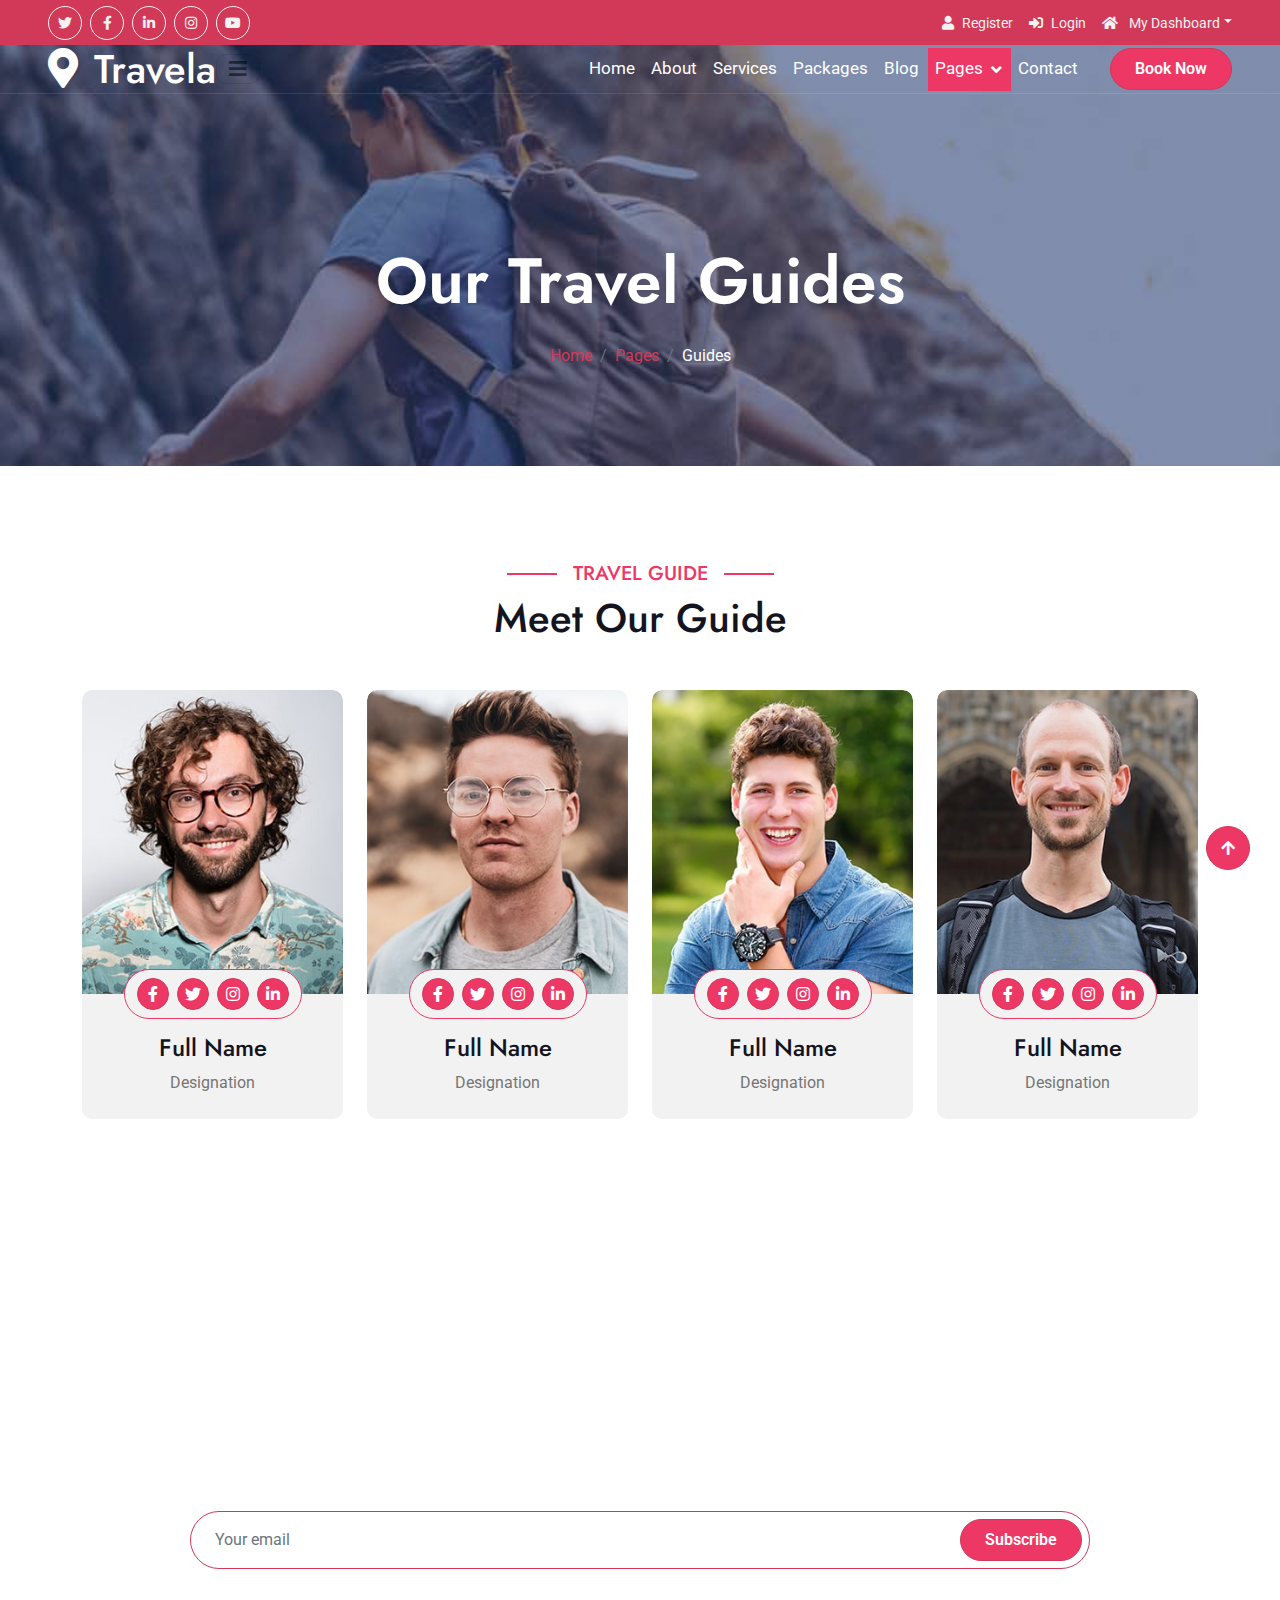
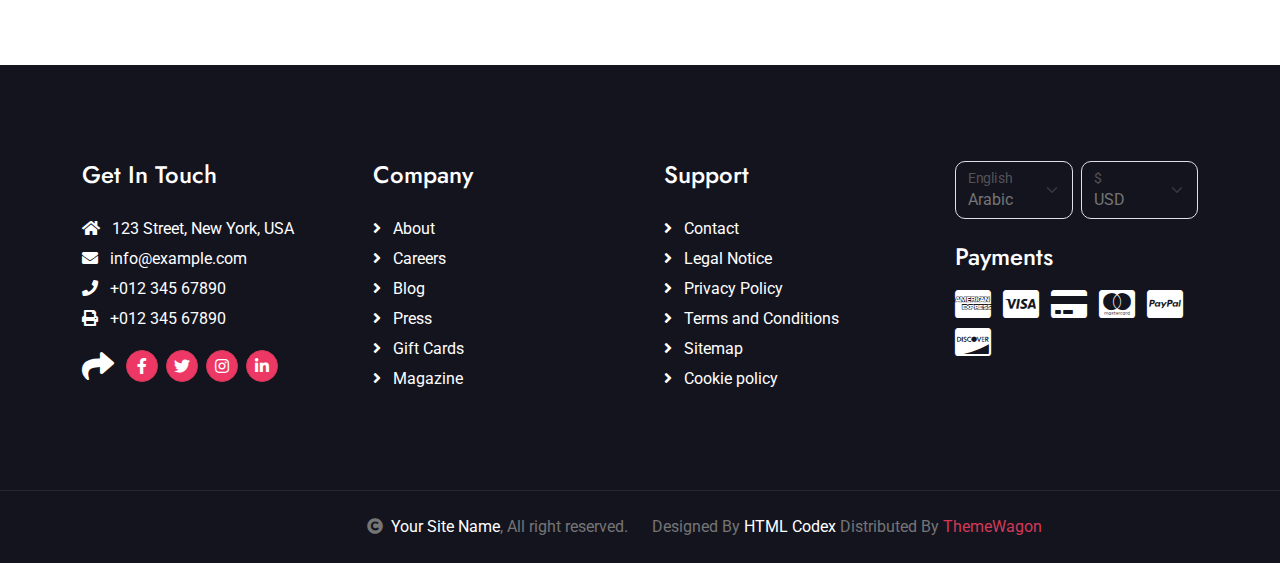
<file: guides.html>
<!DOCTYPE html>
<html lang="en">

    <head>
        <meta charset="utf-8">
        <title>Travela - Tourism Website Template</title>
        <meta content="width=device-width, initial-scale=1.0" name="viewport">
        <meta content="" name="keywords">
        <meta content="" name="description">

        <!-- Google Web Fonts -->
        <link rel="preconnect" href="https://fonts.googleapis.com">
        <link rel="preconnect" href="https://fonts.gstatic.com" crossorigin>
        <link href="https://fonts.googleapis.com/css2?family=Jost:wght@500;600&family=Roboto&display=swap" rel="stylesheet"> 

        <!-- Icon Font Stylesheet -->
        <link rel="stylesheet" href="https://use.fontawesome.com/releases/v5.15.4/css/all.css"/>
        <link href="https://cdn.jsdelivr.net/npm/bootstrap-icons@1.4.1/font/bootstrap-icons.css" rel="stylesheet">

        <!-- Libraries Stylesheet -->
        <link href="lib/owlcarousel/assets/owl.carousel.min.css" rel="stylesheet">
        <link href="lib/lightbox/css/lightbox.min.css" rel="stylesheet">


        <!-- Customized Bootstrap Stylesheet -->
        <link href="css/bootstrap.min.css" rel="stylesheet">

        <!-- Template Stylesheet -->
        <link href="css/style.css" rel="stylesheet">
    </head>

    <body>

        <!-- Spinner Start -->
        <div id="spinner" class="show bg-white position-fixed translate-middle w-100 vh-100 top-50 start-50 d-flex align-items-center justify-content-center">
            <div class="spinner-border text-primary" style="width: 3rem; height: 3rem;" role="status">
                <span class="sr-only">Loading...</span>
            </div>
        </div>
        <!-- Spinner End -->

        <!-- Topbar Start -->
        <div class="container-fluid bg-primary px-5 d-none d-lg-block">
            <div class="row gx-0">
                <div class="col-lg-8 text-center text-lg-start mb-2 mb-lg-0">
                    <div class="d-inline-flex align-items-center" style="height: 45px;">
                        <a class="btn btn-sm btn-outline-light btn-sm-square rounded-circle me-2" href=""><i class="fab fa-twitter fw-normal"></i></a>
                        <a class="btn btn-sm btn-outline-light btn-sm-square rounded-circle me-2" href=""><i class="fab fa-facebook-f fw-normal"></i></a>
                        <a class="btn btn-sm btn-outline-light btn-sm-square rounded-circle me-2" href=""><i class="fab fa-linkedin-in fw-normal"></i></a>
                        <a class="btn btn-sm btn-outline-light btn-sm-square rounded-circle me-2" href=""><i class="fab fa-instagram fw-normal"></i></a>
                        <a class="btn btn-sm btn-outline-light btn-sm-square rounded-circle" href=""><i class="fab fa-youtube fw-normal"></i></a>
                    </div>
                </div>
                <div class="col-lg-4 text-center text-lg-end">
                    <div class="d-inline-flex align-items-center" style="height: 45px;">
                        <a href="#"><small class="me-3 text-light"><i class="fa fa-user me-2"></i>Register</small></a>
                        <a href="#"><small class="me-3 text-light"><i class="fa fa-sign-in-alt me-2"></i>Login</small></a>
                        <div class="dropdown">
                            <a href="#" class="dropdown-toggle text-light" data-bs-toggle="dropdown"><small><i class="fa fa-home me-2"></i> My Dashboard</small></a>
                            <div class="dropdown-menu rounded">
                                <a href="#" class="dropdown-item"><i class="fas fa-user-alt me-2"></i> My Profile</a>
                                <a href="#" class="dropdown-item"><i class="fas fa-comment-alt me-2"></i> Inbox</a>
                                <a href="#" class="dropdown-item"><i class="fas fa-bell me-2"></i> Notifications</a>
                                <a href="#" class="dropdown-item"><i class="fas fa-cog me-2"></i> Account Settings</a>
                                <a href="#" class="dropdown-item"><i class="fas fa-power-off me-2"></i> Log Out</a>
                            </div>
                        </div>
                    </div>
                </div>
            </div>
        </div>
        <!-- Topbar End -->

        <!-- Navbar & Hero Start -->
        <div class="container-fluid position-relative p-0">
            <nav class="navbar navbar-expand-lg navbar-light px-4 px-lg-5 py-3 py-lg-0">
                <a href="" class="navbar-brand p-0">
                    <h1 class="m-0"><i class="fa fa-map-marker-alt me-3"></i>Travela</h1>
                    <!-- <img src="img/logo.png" alt="Logo"> -->
                </a>
                <button class="navbar-toggler" type="button" data-bs-toggle="collapse" data-bs-target="#navbarCollapse">
                    <span class="fa fa-bars"></span>
                </button>
                <div class="collapse navbar-collapse" id="navbarCollapse">
                    <div class="navbar-nav ms-auto py-0">
                        <a href="index.html" class="nav-item nav-link">Home</a>
                        <a href="about.html" class="nav-item nav-link">About</a>
                        <a href="services.html" class="nav-item nav-link">Services</a>
                        <a href="packages.html" class="nav-item nav-link">Packages</a>
                        <a href="blog.html" class="nav-item nav-link">Blog</a>
                        <div class="nav-item dropdown">
                            <a href="#" class="nav-link dropdown-toggle active" data-bs-toggle="dropdown">Pages</a>
                            <div class="dropdown-menu m-0">
                                <a href="destination.html" class="dropdown-item">Destination</a>
                                <a href="tour.html" class="dropdown-item">Explore Tour</a>
                                <a href="booking.html" class="dropdown-item">Travel Booking</a>
                                <a href="gallery.html" class="dropdown-item">Our Gallery</a>
                                <a href="guides.html" class="dropdown-item active">Travel Guides</a>
                                <a href="testimonial.html" class="dropdown-item">Testimonial</a>
                                <a href="404.html" class="dropdown-item">404 Page</a>
                            </div>
                        </div>
                        <a href="contact.html" class="nav-item nav-link">Contact</a>
                    </div>
                    <a href="" class="btn btn-primary rounded-pill py-2 px-4 ms-lg-4">Book Now</a>
                </div>
            </nav>
        </div>
        <!-- Navbar & Hero End -->

        <!-- Header Start -->
        <div class="container-fluid bg-breadcrumb">
            <div class="container text-center py-5" style="max-width: 900px;">
                <h3 class="text-white display-3 mb-4">Our Travel Guides</h1>
                <ol class="breadcrumb justify-content-center mb-0">
                    <li class="breadcrumb-item"><a href="index.html">Home</a></li>
                    <li class="breadcrumb-item"><a href="#">Pages</a></li>
                    <li class="breadcrumb-item active text-white">Guides</li>
                </ol>    
            </div>
        </div>
        <!-- Header End -->

        <!-- Travel Guide Start -->
        <div class="container-fluid guide py-5">
            <div class="container py-5">
                <div class="mx-auto text-center mb-5" style="max-width: 900px;">
                    <h5 class="section-title px-3">Travel Guide</h5>
                    <h1 class="mb-0">Meet Our Guide</h1>
                </div>
                <div class="row g-4">
                    <div class="col-md-6 col-lg-3">
                        <div class="guide-item">
                            <div class="guide-img">
                                <div class="guide-img-efects">
                                    <img src="img/guide-1.jpg" class="img-fluid w-100 rounded-top" alt="Image">
                                </div>
                                <div class="guide-icon rounded-pill p-2">
                                    <a class="btn btn-square btn-primary rounded-circle mx-1" href=""><i class="fab fa-facebook-f"></i></a>
                                    <a class="btn btn-square btn-primary rounded-circle mx-1" href=""><i class="fab fa-twitter"></i></a>
                                    <a class="btn btn-square btn-primary rounded-circle mx-1" href=""><i class="fab fa-instagram"></i></a>
                                    <a class="btn btn-square btn-primary rounded-circle mx-1" href=""><i class="fab fa-linkedin-in"></i></a>
                                </div>
                            </div>
                            <div class="guide-title text-center rounded-bottom p-4">
                                <div class="guide-title-inner">
                                    <h4 class="mt-3">Full Name</h4>
                                    <p class="mb-0">Designation</p>
                                </div>
                            </div>
                        </div>
                    </div>
                    <div class="col-md-6 col-lg-3">
                        <div class="guide-item">
                            <div class="guide-img">
                                <div class="guide-img-efects">
                                    <img src="img/guide-2.jpg" class="img-fluid w-100 rounded-top" alt="Image">
                                </div>
                                <div class="guide-icon rounded-pill p-2">
                                    <a class="btn btn-square btn-primary rounded-circle mx-1" href=""><i class="fab fa-facebook-f"></i></a>
                                    <a class="btn btn-square btn-primary rounded-circle mx-1" href=""><i class="fab fa-twitter"></i></a>
                                    <a class="btn btn-square btn-primary rounded-circle mx-1" href=""><i class="fab fa-instagram"></i></a>
                                    <a class="btn btn-square btn-primary rounded-circle mx-1" href=""><i class="fab fa-linkedin-in"></i></a>
                                </div>
                            </div>
                            <div class="guide-title text-center rounded-bottom p-4">
                                <div class="guide-title-inner">
                                    <h4 class="mt-3">Full Name</h4>
                                    <p class="mb-0">Designation</p>
                                </div>
                            </div>
                        </div>
                    </div>
                    <div class="col-md-6 col-lg-3">
                        <div class="guide-item">
                            <div class="guide-img">
                                <div class="guide-img-efects">
                                    <img src="img/guide-3.jpg" class="img-fluid w-100 rounded-top" alt="Image">
                                </div>
                                <div class="guide-icon rounded-pill p-2">
                                    <a class="btn btn-square btn-primary rounded-circle mx-1" href=""><i class="fab fa-facebook-f"></i></a>
                                    <a class="btn btn-square btn-primary rounded-circle mx-1" href=""><i class="fab fa-twitter"></i></a>
                                    <a class="btn btn-square btn-primary rounded-circle mx-1" href=""><i class="fab fa-instagram"></i></a>
                                    <a class="btn btn-square btn-primary rounded-circle mx-1" href=""><i class="fab fa-linkedin-in"></i></a>
                                </div>
                            </div>
                            <div class="guide-title text-center rounded-bottom p-4">
                                <div class="guide-title-inner">
                                    <h4 class="mt-3">Full Name</h4>
                                    <p class="mb-0">Designation</p>
                                </div>
                            </div>
                        </div>
                    </div>
                    <div class="col-md-6 col-lg-3">
                        <div class="guide-item">
                            <div class="guide-img">
                                <div class="guide-img-efects">
                                    <img src="img/guide-4.jpg" class="img-fluid w-100 rounded-top" alt="Image">
                                </div>
                                <div class="guide-icon rounded-pill p-2">
                                    <a class="btn btn-square btn-primary rounded-circle mx-1" href=""><i class="fab fa-facebook-f"></i></a>
                                    <a class="btn btn-square btn-primary rounded-circle mx-1" href=""><i class="fab fa-twitter"></i></a>
                                    <a class="btn btn-square btn-primary rounded-circle mx-1" href=""><i class="fab fa-instagram"></i></a>
                                    <a class="btn btn-square btn-primary rounded-circle mx-1" href=""><i class="fab fa-linkedin-in"></i></a>
                                </div>
                            </div>
                            <div class="guide-title text-center rounded-bottom p-4">
                                <div class="guide-title-inner">
                                    <h4 class="mt-3">Full Name</h4>
                                    <p class="mb-0">Designation</p>
                                </div>
                            </div>
                        </div>
                    </div>
                </div>
            </div>
        </div>
        <!-- Travel Guide End -->

        <!-- Subscribe Start -->
        <div class="container-fluid subscribe py-5">
            <div class="container text-center py-5">
                <div class="mx-auto text-center" style="max-width: 900px;">
                    <h5 class="subscribe-title px-3">Subscribe</h5>
                    <h1 class="text-white mb-4">Our Newsletter</h1>
                    <p class="text-white mb-5">Lorem ipsum dolor sit amet consectetur adipisicing elit. Laborum tempore nam, architecto doloremque velit explicabo? Voluptate sunt eveniet fuga eligendi! Expedita laudantium fugiat corrupti eum cum repellat a laborum quasi.
                    </p>
                    <div class="position-relative mx-auto">
                        <input class="form-control border-primary rounded-pill w-100 py-3 ps-4 pe-5" type="text" placeholder="Your email">
                        <button type="button" class="btn btn-primary rounded-pill position-absolute top-0 end-0 py-2 px-4 mt-2 me-2">Subscribe</button>
                    </div>
                </div>
            </div>
        </div>
        <!-- Subscribe End -->

        <!-- Footer Start -->
        <div class="container-fluid footer py-5">
            <div class="container py-5">
                <div class="row g-5">
                    <div class="col-md-6 col-lg-6 col-xl-3">
                        <div class="footer-item d-flex flex-column">
                            <h4 class="mb-4 text-white">Get In Touch</h4>
                            <a href=""><i class="fas fa-home me-2"></i> 123 Street, New York, USA</a>
                            <a href=""><i class="fas fa-envelope me-2"></i> info@example.com</a>
                            <a href=""><i class="fas fa-phone me-2"></i> +012 345 67890</a>
                            <a href="" class="mb-3"><i class="fas fa-print me-2"></i> +012 345 67890</a>
                            <div class="d-flex align-items-center">
                                <i class="fas fa-share fa-2x text-white me-2"></i>
                                <a class="btn-square btn btn-primary rounded-circle mx-1" href=""><i class="fab fa-facebook-f"></i></a>
                                <a class="btn-square btn btn-primary rounded-circle mx-1" href=""><i class="fab fa-twitter"></i></a>
                                <a class="btn-square btn btn-primary rounded-circle mx-1" href=""><i class="fab fa-instagram"></i></a>
                                <a class="btn-square btn btn-primary rounded-circle mx-1" href=""><i class="fab fa-linkedin-in"></i></a>
                            </div>
                        </div>
                    </div>
                    <div class="col-md-6 col-lg-6 col-xl-3">
                        <div class="footer-item d-flex flex-column">
                            <h4 class="mb-4 text-white">Company</h4>
                            <a href=""><i class="fas fa-angle-right me-2"></i> About</a>
                            <a href=""><i class="fas fa-angle-right me-2"></i> Careers</a>
                            <a href=""><i class="fas fa-angle-right me-2"></i> Blog</a>
                            <a href=""><i class="fas fa-angle-right me-2"></i> Press</a>
                            <a href=""><i class="fas fa-angle-right me-2"></i> Gift Cards</a>
                            <a href=""><i class="fas fa-angle-right me-2"></i> Magazine</a>
                        </div>
                    </div>
                    <div class="col-md-6 col-lg-6 col-xl-3">
                        <div class="footer-item d-flex flex-column">
                            <h4 class="mb-4 text-white">Support</h4>
                            <a href=""><i class="fas fa-angle-right me-2"></i> Contact</a>
                            <a href=""><i class="fas fa-angle-right me-2"></i> Legal Notice</a>
                            <a href=""><i class="fas fa-angle-right me-2"></i> Privacy Policy</a>
                            <a href=""><i class="fas fa-angle-right me-2"></i> Terms and Conditions</a>
                            <a href=""><i class="fas fa-angle-right me-2"></i> Sitemap</a>
                            <a href=""><i class="fas fa-angle-right me-2"></i> Cookie policy</a>
                        </div>
                    </div>
                    <div class="col-md-6 col-lg-6 col-xl-3">
                        <div class="footer-item">
                            <div class="row gy-3 gx-2 mb-4">
                                <div class="col-xl-6">
                                    <form>
                                        <div class="form-floating">
                                            <select class="form-select bg-dark border" id="select1">
                                                <option value="1">Arabic</option>
                                                <option value="2">German</option>
                                                <option value="3">Greek</option>
                                                <option value="3">New York</option>
                                            </select>
                                            <label for="select1">English</label>
                                        </div>
                                    </form>
                                </div>
                                <div class="col-xl-6">
                                    <form>
                                        <div class="form-floating">
                                            <select class="form-select bg-dark border" id="select1">
                                                <option value="1">USD</option>
                                                <option value="2">EUR</option>
                                                <option value="3">INR</option>
                                                <option value="3">GBP</option>
                                            </select>
                                            <label for="select1">$</label>
                                        </div>
                                    </form>
                                </div>
                            </div>
                            <h4 class="text-white mb-3">Payments</h4>
                            <div class="footer-bank-card">
                                <a href="#" class="text-white me-2"><i class="fab fa-cc-amex fa-2x"></i></a>
                                <a href="#" class="text-white me-2"><i class="fab fa-cc-visa fa-2x"></i></a>
                                <a href="#" class="text-white me-2"><i class="fas fa-credit-card fa-2x"></i></a>
                                <a href="#" class="text-white me-2"><i class="fab fa-cc-mastercard fa-2x"></i></a>
                                <a href="#" class="text-white me-2"><i class="fab fa-cc-paypal fa-2x"></i></a>
                                <a href="#" class="text-white"><i class="fab fa-cc-discover fa-2x"></i></a>
                            </div>
                        </div>
                    </div>
                </div>
            </div>
        </div>
        <!-- Footer End -->
        
        <!-- Copyright Start -->
        <div class="container-fluid copyright text-body py-4">
            <div class="container">
                <div class="row g-4 align-items-center">
                    <div class="col-md-6 text-center text-md-end mb-md-0">
                        <i class="fas fa-copyright me-2"></i><a class="text-white" href="#">Your Site Name</a>, All right reserved.
                    </div>
                    <div class="col-md-6 text-center text-md-start">
                        <!--/*** This template is free as long as you keep the below author’s credit link/attribution link/backlink. ***/-->
                        <!--/*** If you'd like to use the template without the below author’s credit link/attribution link/backlink, ***/-->
                        <!--/*** you can purchase the Credit Removal License from "https://htmlcodex.com/credit-removal". ***/-->
                        Designed By <a class="text-white" href="https://htmlcodex.com">HTML Codex</a> Distributed By <a href="https://themewagon.com">ThemeWagon</a>
                    </div>
                    </div>
                </div>
            </div>
        </div>
        <!-- Copyright End -->

        <!-- Back to Top -->
        <a href="#" class="btn btn-primary btn-primary-outline-0 btn-md-square back-to-top"><i class="fa fa-arrow-up"></i></a>   

        
        <!-- JavaScript Libraries -->
        <script src="https://ajax.googleapis.com/ajax/libs/jquery/3.6.4/jquery.min.js"></script>
        <script src="https://cdn.jsdelivr.net/npm/bootstrap@5.0.0/dist/js/bootstrap.bundle.min.js"></script>
        <script src="lib/easing/easing.min.js"></script>
        <script src="lib/waypoints/waypoints.min.js"></script>
        <script src="lib/owlcarousel/owl.carousel.min.js"></script>
        <script src="lib/lightbox/js/lightbox.min.js"></script>
        

        <!-- Template Javascript -->
        <script src="js/main.js"></script>
    </body>

</html>
</file>
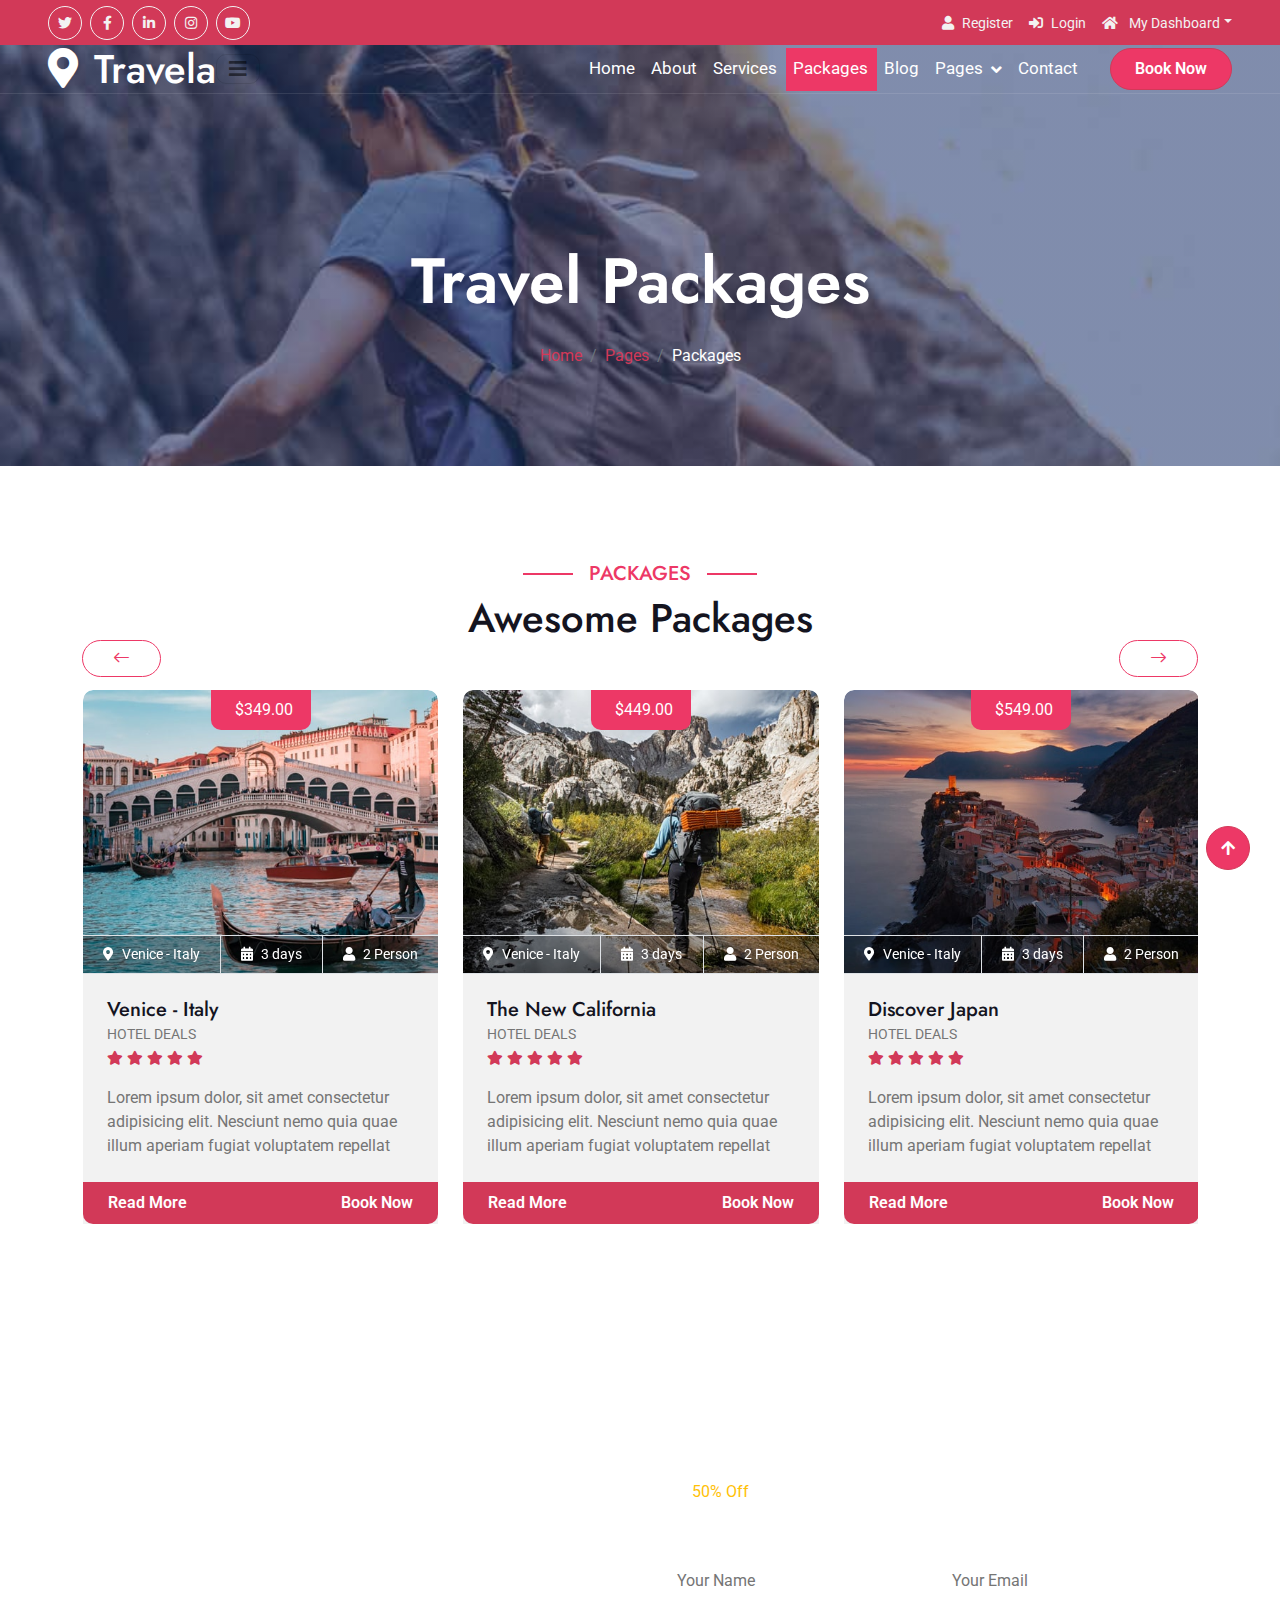
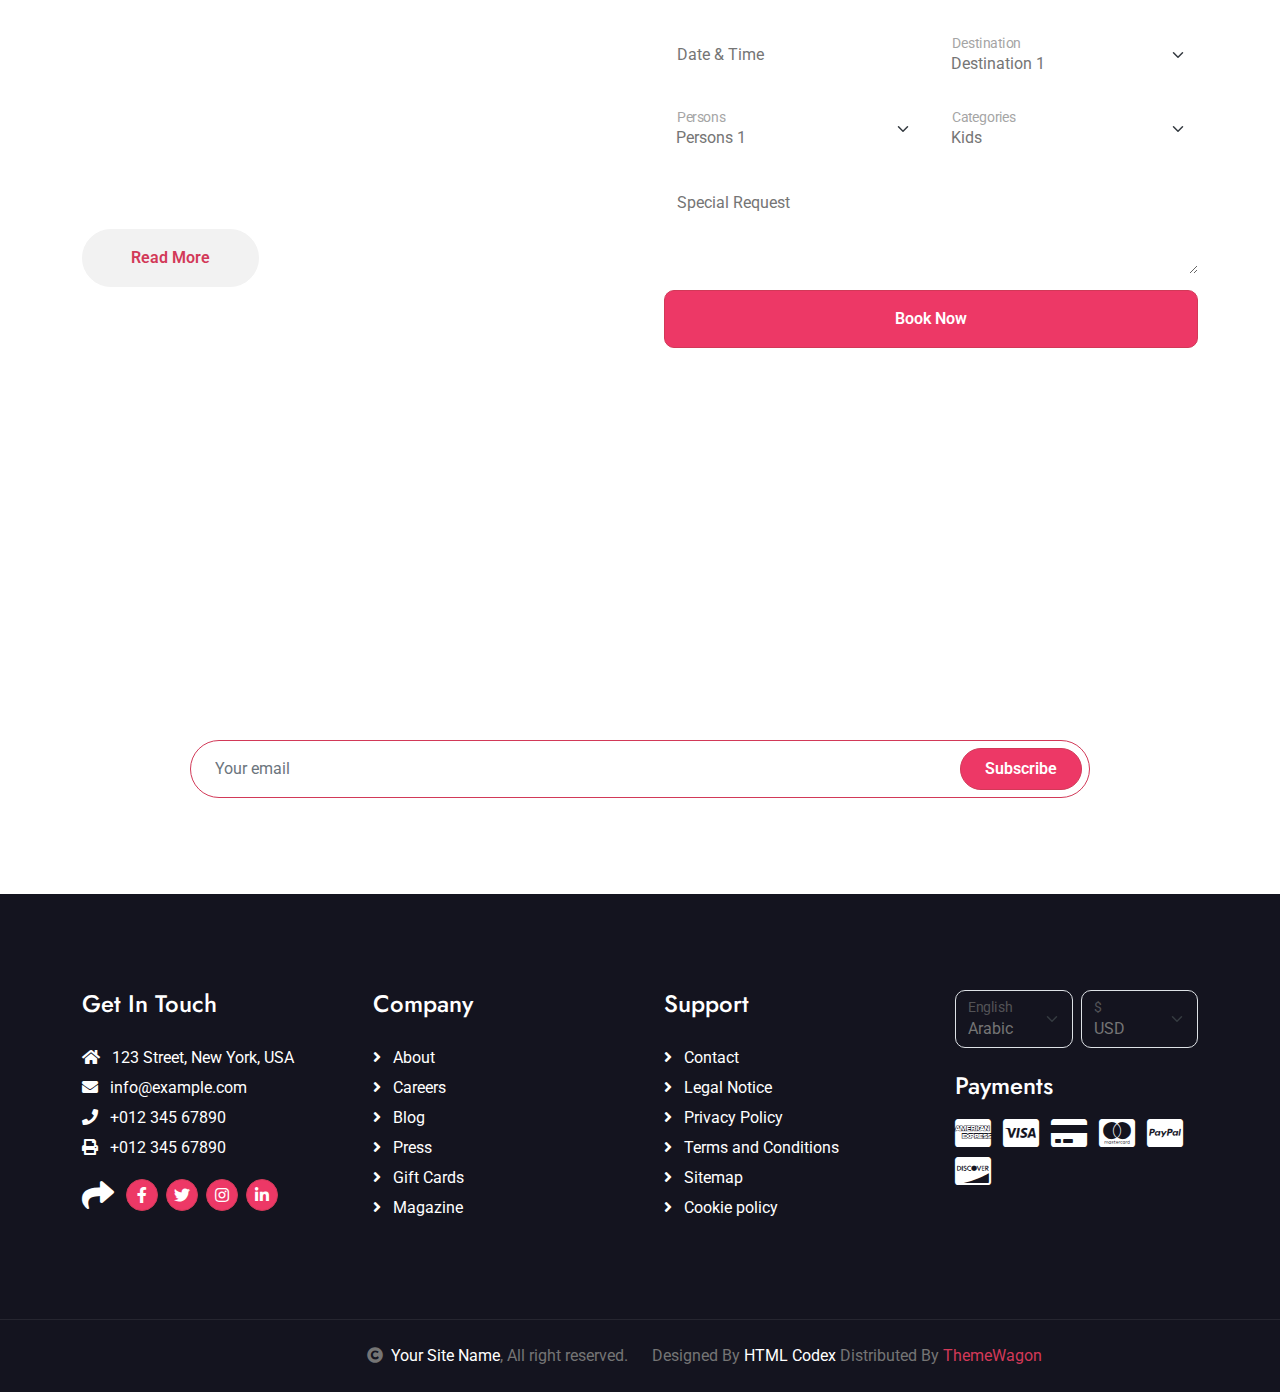
<file: packages.html>
<!DOCTYPE html>
<html lang="en">

    <head>
        <meta charset="utf-8">
        <title>Travela - Tourism Website Template</title>
        <meta content="width=device-width, initial-scale=1.0" name="viewport">
        <meta content="" name="keywords">
        <meta content="" name="description">

        <!-- Google Web Fonts -->
        <link rel="preconnect" href="https://fonts.googleapis.com">
        <link rel="preconnect" href="https://fonts.gstatic.com" crossorigin>
        <link href="https://fonts.googleapis.com/css2?family=Jost:wght@500;600&family=Roboto&display=swap" rel="stylesheet"> 

        <!-- Icon Font Stylesheet -->
        <link rel="stylesheet" href="https://use.fontawesome.com/releases/v5.15.4/css/all.css"/>
        <link href="https://cdn.jsdelivr.net/npm/bootstrap-icons@1.4.1/font/bootstrap-icons.css" rel="stylesheet">

        <!-- Libraries Stylesheet -->
        <link href="lib/owlcarousel/assets/owl.carousel.min.css" rel="stylesheet">
        <link href="lib/lightbox/css/lightbox.min.css" rel="stylesheet">


        <!-- Customized Bootstrap Stylesheet -->
        <link href="css/bootstrap.min.css" rel="stylesheet">

        <!-- Template Stylesheet -->
        <link href="css/style.css" rel="stylesheet">
    </head>

    <body>

        <!-- Spinner Start -->
        <div id="spinner" class="show bg-white position-fixed translate-middle w-100 vh-100 top-50 start-50 d-flex align-items-center justify-content-center">
            <div class="spinner-border text-primary" style="width: 3rem; height: 3rem;" role="status">
                <span class="sr-only">Loading...</span>
            </div>
        </div>
        <!-- Spinner End -->

        <!-- Topbar Start -->
        <div class="container-fluid bg-primary px-5 d-none d-lg-block">
            <div class="row gx-0">
                <div class="col-lg-8 text-center text-lg-start mb-2 mb-lg-0">
                    <div class="d-inline-flex align-items-center" style="height: 45px;">
                        <a class="btn btn-sm btn-outline-light btn-sm-square rounded-circle me-2" href=""><i class="fab fa-twitter fw-normal"></i></a>
                        <a class="btn btn-sm btn-outline-light btn-sm-square rounded-circle me-2" href=""><i class="fab fa-facebook-f fw-normal"></i></a>
                        <a class="btn btn-sm btn-outline-light btn-sm-square rounded-circle me-2" href=""><i class="fab fa-linkedin-in fw-normal"></i></a>
                        <a class="btn btn-sm btn-outline-light btn-sm-square rounded-circle me-2" href=""><i class="fab fa-instagram fw-normal"></i></a>
                        <a class="btn btn-sm btn-outline-light btn-sm-square rounded-circle" href=""><i class="fab fa-youtube fw-normal"></i></a>
                    </div>
                </div>
                <div class="col-lg-4 text-center text-lg-end">
                    <div class="d-inline-flex align-items-center" style="height: 45px;">
                        <a href="#"><small class="me-3 text-light"><i class="fa fa-user me-2"></i>Register</small></a>
                        <a href="#"><small class="me-3 text-light"><i class="fa fa-sign-in-alt me-2"></i>Login</small></a>
                        <div class="dropdown">
                            <a href="#" class="dropdown-toggle text-light" data-bs-toggle="dropdown"><small><i class="fa fa-home me-2"></i> My Dashboard</small></a>
                            <div class="dropdown-menu rounded">
                                <a href="#" class="dropdown-item"><i class="fas fa-user-alt me-2"></i> My Profile</a>
                                <a href="#" class="dropdown-item"><i class="fas fa-comment-alt me-2"></i> Inbox</a>
                                <a href="#" class="dropdown-item"><i class="fas fa-bell me-2"></i> Notifications</a>
                                <a href="#" class="dropdown-item"><i class="fas fa-cog me-2"></i> Account Settings</a>
                                <a href="#" class="dropdown-item"><i class="fas fa-power-off me-2"></i> Log Out</a>
                            </div>
                        </div>
                    </div>
                </div>
            </div>
        </div>
        <!-- Topbar End -->

        <!-- Navbar & Hero Start -->
        <div class="container-fluid position-relative p-0">
            <nav class="navbar navbar-expand-lg navbar-light px-4 px-lg-5 py-3 py-lg-0">
                <a href="" class="navbar-brand p-0">
                    <h1 class="m-0"><i class="fa fa-map-marker-alt me-3"></i>Travela</h1>
                    <!-- <img src="img/logo.png" alt="Logo"> -->
                </a>
                <button class="navbar-toggler" type="button" data-bs-toggle="collapse" data-bs-target="#navbarCollapse">
                    <span class="fa fa-bars"></span>
                </button>
                <div class="collapse navbar-collapse" id="navbarCollapse">
                    <div class="navbar-nav ms-auto py-0">
                        <a href="index.html" class="nav-item nav-link">Home</a>
                        <a href="about.html" class="nav-item nav-link">About</a>
                        <a href="services.html" class="nav-item nav-link">Services</a>
                        <a href="packages.html" class="nav-item nav-link active">Packages</a>
                        <a href="blog.html" class="nav-item nav-link">Blog</a>
                        <div class="nav-item dropdown">
                            <a href="#" class="nav-link dropdown-toggle" data-bs-toggle="dropdown">Pages</a>
                            <div class="dropdown-menu m-0">
                                <a href="destination.html" class="dropdown-item">Destination</a>
                                <a href="tour.html" class="dropdown-item">Explore Tour</a>
                                <a href="booking.html" class="dropdown-item">Travel Booking</a>
                                <a href="gallery.html" class="dropdown-item">Our Gallery</a>
                                <a href="guides.html" class="dropdown-item">Travel Guides</a>
                                <a href="testimonial.html" class="dropdown-item">Testimonial</a>
                                <a href="404.html" class="dropdown-item">404 Page</a>
                            </div>
                        </div>
                        <a href="contact.html" class="nav-item nav-link">Contact</a>
                    </div>
                    <a href="" class="btn btn-primary rounded-pill py-2 px-4 ms-lg-4">Book Now</a>
                </div>
            </nav>
        </div>
        <!-- Navbar & Hero End -->

        <!-- Header Start -->
        <div class="container-fluid bg-breadcrumb">
            <div class="container text-center py-5" style="max-width: 900px;">
                <h3 class="text-white display-3 mb-4">Travel Packages</h1>
                <ol class="breadcrumb justify-content-center mb-0">
                    <li class="breadcrumb-item"><a href="index.html">Home</a></li>
                    <li class="breadcrumb-item"><a href="#">Pages</a></li>
                    <li class="breadcrumb-item active text-white">Packages</li>
                </ol>    
            </div>
        </div>
        <!-- Header End -->

        <!-- Packages Start -->
        <div class="container-fluid packages py-5">
            <div class="container py-5">
                <div class="mx-auto text-center mb-5" style="max-width: 900px;">
                    <h5 class="section-title px-3">Packages</h5>
                    <h1 class="mb-0">Awesome Packages</h1>
                </div>
                <div class="packages-carousel owl-carousel">
                    <div class="packages-item">
                        <div class="packages-img">
                            <img src="img/packages-4.jpg" class="img-fluid w-100 rounded-top" alt="Image">
                            <div class="packages-info d-flex border border-start-0 border-end-0 position-absolute" style="width: 100%; bottom: 0; left: 0; z-index: 5;">
                                <small class="flex-fill text-center border-end py-2"><i class="fa fa-map-marker-alt me-2"></i>Venice - Italy</small>
                                <small class="flex-fill text-center border-end py-2"><i class="fa fa-calendar-alt me-2"></i>3 days</small>
                                <small class="flex-fill text-center py-2"><i class="fa fa-user me-2"></i>2 Person</small>
                            </div>
                            <div class="packages-price py-2 px-4">$349.00</div>
                        </div>
                        <div class="packages-content bg-light">
                            <div class="p-4 pb-0">
                                <h5 class="mb-0">Venice - Italy</h5>
                                <small class="text-uppercase">Hotel Deals</small>
                                <div class="mb-3">
                                    <small class="fa fa-star text-primary"></small>
                                    <small class="fa fa-star text-primary"></small>
                                    <small class="fa fa-star text-primary"></small>
                                    <small class="fa fa-star text-primary"></small>
                                    <small class="fa fa-star text-primary"></small>
                                </div>
                                <p class="mb-4">Lorem ipsum dolor, sit amet consectetur adipisicing elit. Nesciunt nemo quia quae illum aperiam fugiat voluptatem repellat</p>
                            </div>
                            <div class="row bg-primary rounded-bottom mx-0">
                                <div class="col-6 text-start px-0">
                                    <a href="#" class="btn-hover btn text-white py-2 px-4">Read More</a>
                                </div>
                                <div class="col-6 text-end px-0">
                                    <a href="#" class="btn-hover btn text-white py-2 px-4">Book Now</a>
                                </div>
                            </div>
                        </div>
                    </div>
                    <div class="packages-item">
                        <div class="packages-img">
                            <img src="img/packages-2.jpg" class="img-fluid w-100 rounded-top" alt="Image">
                            <div class="packages-info d-flex border border-start-0 border-end-0 position-absolute" style="width: 100%; bottom: 0; left: 0; z-index: 5;">
                                <small class="flex-fill text-center border-end py-2"><i class="fa fa-map-marker-alt me-2"></i>Venice - Italy</small>
                                <small class="flex-fill text-center border-end py-2"><i class="fa fa-calendar-alt me-2"></i>3 days</small>
                                <small class="flex-fill text-center py-2"><i class="fa fa-user me-2"></i>2 Person</small>
                            </div>
                            <div class="packages-price py-2 px-4">$449.00</div>
                        </div>
                        <div class="packages-content bg-light">
                            <div class="p-4 pb-0">
                                <h5 class="mb-0">The New California</h5>
                                <small class="text-uppercase">Hotel Deals</small>
                                <div class="mb-3">
                                    <small class="fa fa-star text-primary"></small>
                                    <small class="fa fa-star text-primary"></small>
                                    <small class="fa fa-star text-primary"></small>
                                    <small class="fa fa-star text-primary"></small>
                                    <small class="fa fa-star text-primary"></small>
                                </div>
                                <p class="mb-4">Lorem ipsum dolor, sit amet consectetur adipisicing elit. Nesciunt nemo quia quae illum aperiam fugiat voluptatem repellat</p>
                            </div>
                            <div class="row bg-primary rounded-bottom mx-0">
                                <div class="col-6 text-start px-0">
                                    <a href="#" class="btn-hover btn text-white py-2 px-4">Read More</a>
                                </div>
                                <div class="col-6 text-end px-0">
                                    <a href="#" class="btn-hover btn text-white py-2 px-4">Book Now</a>
                                </div>
                            </div>
                        </div>
                    </div>
                    <div class="packages-item">
                        <div class="packages-img">
                            <img src="img/packages-3.jpg" class="img-fluid w-100 rounded-top" alt="Image">
                            <div class="packages-info d-flex border border-start-0 border-end-0 position-absolute" style="width: 100%; bottom: 0; left: 0; z-index: 5;">
                                <small class="flex-fill text-center border-end py-2"><i class="fa fa-map-marker-alt me-2"></i>Venice - Italy</small>
                                <small class="flex-fill text-center border-end py-2"><i class="fa fa-calendar-alt me-2"></i>3 days</small>
                                <small class="flex-fill text-center py-2"><i class="fa fa-user me-2"></i>2 Person</small>
                            </div>
                            <div class="packages-price py-2 px-4">$549.00</div>
                        </div>
                        <div class="packages-content bg-light">
                            <div class="p-4 pb-0">
                                <h5 class="mb-0">Discover Japan</h5>
                                <small class="text-uppercase">Hotel Deals</small>
                                <div class="mb-3">
                                    <small class="fa fa-star text-primary"></small>
                                    <small class="fa fa-star text-primary"></small>
                                    <small class="fa fa-star text-primary"></small>
                                    <small class="fa fa-star text-primary"></small>
                                    <small class="fa fa-star text-primary"></small>
                                </div>
                                <p class="mb-4">Lorem ipsum dolor, sit amet consectetur adipisicing elit. Nesciunt nemo quia quae illum aperiam fugiat voluptatem repellat</p>
                            </div>
                            <div class="row bg-primary rounded-bottom mx-0">
                                <div class="col-6 text-start px-0">
                                    <a href="#" class="btn-hover btn text-white py-2 px-4">Read More</a>
                                </div>
                                <div class="col-6 text-end px-0">
                                    <a href="#" class="btn-hover btn text-white py-2 px-4">Book Now</a>
                                </div>
                            </div>
                        </div>
                    </div>
                    <div class="packages-item">
                        <div class="packages-img">
                            <img src="img/packages-1.jpg" class="img-fluid w-100 rounded-top" alt="Image">
                            <div class="packages-info d-flex border border-start-0 border-end-0 position-absolute" style="width: 100%; bottom: 0; left: 0; z-index: 5;">
                                <small class="flex-fill text-center border-end py-2"><i class="fa fa-map-marker-alt me-2"></i>Thayland</small>
                                <small class="flex-fill text-center border-end py-2"><i class="fa fa-calendar-alt me-2"></i>3 days</small>
                                <small class="flex-fill text-center py-2"><i class="fa fa-user me-2"></i>2 Person</small>
                            </div>
                            <div class="packages-price py-2 px-4">$649.00</div>
                        </div>
                        <div class="packages-content bg-light">
                            <div class="p-4 pb-0">
                                <h5 class="mb-0">Thayland Trip</h5>
                                <small class="text-uppercase">Hotel Deals</small>
                                <div class="mb-3">
                                    <small class="fa fa-star text-primary"></small>
                                    <small class="fa fa-star text-primary"></small>
                                    <small class="fa fa-star text-primary"></small>
                                    <small class="fa fa-star text-primary"></small>
                                    <small class="fa fa-star text-primary"></small>
                                </div>
                                <p class="mb-4">Lorem ipsum dolor, sit amet consectetur adipisicing elit. Nesciunt nemo quia quae illum aperiam fugiat voluptatem repellat</p>
                            </div>
                            <div class="row bg-primary rounded-bottom mx-0">
                                <div class="col-6 text-start px-0">
                                    <a href="#" class="btn-hover btn text-white py-2 px-4">Read More</a>
                                </div>
                                <div class="col-6 text-end px-0">
                                    <a href="#" class="btn-hover btn text-white py-2 px-4">Book Now</a>
                                </div>
                            </div>
                        </div>
                    </div>
                </div>
            </div>
        </div>
        <!-- Packages End -->

        <!-- Tour Booking Start -->
        <div class="container-fluid booking py-5">
            <div class="container py-5">
                <div class="row g-5 align-items-center">
                    <div class="col-lg-6">
                        <h5 class="section-booking-title pe-3">Booking</h5>
                        <h1 class="text-white mb-4">Online Booking</h1>
                        <p class="text-white mb-4">Lorem ipsum dolor sit amet consectetur adipisicing elit. Aspernatur maxime ullam esse fuga blanditiis accusantium pariatur quis sapiente, veniam doloribus praesentium? Repudiandae iste voluptatem fugiat doloribus quasi quo iure officia.
                        </p>
                        <p class="text-white mb-4">Lorem ipsum dolor sit amet consectetur adipisicing elit. Aspernatur maxime ullam esse fuga blanditiis accusantium pariatur quis sapiente, veniam doloribus praesentium? Repudiandae iste voluptatem fugiat doloribus quasi quo iure officia.
                        </p>
                        <a href="#" class="btn btn-light text-primary rounded-pill py-3 px-5 mt-2">Read More</a>
                    </div>
                    <div class="col-lg-6">
                        <h1 class="text-white mb-3">Book A Tour Deals</h1>
                        <p class="text-white mb-4">Get <span class="text-warning">50% Off</span> On Your First Adventure Trip With Travela. Get More Deal Offers Here.</p>
                        <form>
                            <div class="row g-3">
                                <div class="col-md-6">
                                    <div class="form-floating">
                                        <input type="text" class="form-control bg-white border-0" id="name" placeholder="Your Name">
                                        <label for="name">Your Name</label>
                                    </div>
                                </div>
                                <div class="col-md-6">
                                    <div class="form-floating">
                                        <input type="email" class="form-control bg-white border-0" id="email" placeholder="Your Email">
                                        <label for="email">Your Email</label>
                                    </div>
                                </div>
                                <div class="col-md-6">
                                    <div class="form-floating date" id="date3" data-target-input="nearest">
                                        <input type="text" class="form-control bg-white border-0" id="datetime" placeholder="Date & Time" data-target="#date3" data-toggle="datetimepicker" />
                                        <label for="datetime">Date & Time</label>
                                    </div>
                                </div>
                                <div class="col-md-6">
                                    <div class="form-floating">
                                        <select class="form-select bg-white border-0" id="select1">
                                            <option value="1">Destination 1</option>
                                            <option value="2">Destination 2</option>
                                            <option value="3">Destination 3</option>
                                        </select>
                                        <label for="select1">Destination</label>
                                    </div>
                                </div>
                                <div class="col-md-6">
                                    <div class="form-floating">
                                        <select class="form-select bg-white border-0" id="SelectPerson">
                                            <option value="1">Persons 1</option>
                                            <option value="2">Persons 2</option>
                                            <option value="3">Persons 3</option>
                                        </select>
                                        <label for="SelectPerson">Persons</label>
                                    </div>
                                </div>
                                <div class="col-md-6">
                                    <div class="form-floating">
                                        <select class="form-select bg-white border-0" id="CategoriesSelect">
                                            <option value="1">Kids</option>
                                            <option value="2">1</option>
                                            <option value="3">2</option>
                                            <option value="3">3</option>
                                        </select>
                                        <label for="CategoriesSelect">Categories</label>
                                    </div>
                                </div>
                                <div class="col-12">
                                    <div class="form-floating">
                                        <textarea class="form-control bg-white border-0" placeholder="Special Request" id="message" style="height: 100px"></textarea>
                                        <label for="message">Special Request</label>
                                    </div>
                                </div>
                                <div class="col-12">
                                    <button class="btn btn-primary text-white w-100 py-3" type="submit">Book Now</button>
                                </div>
                            </div>
                        </form>
                    </div>
                </div>
            </div>
        </div>
        <!-- Tour Booking End -->
        
        <!-- Subscribe Start -->
        <div class="container-fluid subscribe py-5">
            <div class="container text-center py-5">
                <div class="mx-auto text-center" style="max-width: 900px;">
                    <h5 class="subscribe-title px-3">Subscribe</h5>
                    <h1 class="text-white mb-4">Our Newsletter</h1>
                    <p class="text-white mb-5">Lorem ipsum dolor sit amet consectetur adipisicing elit. Laborum tempore nam, architecto doloremque velit explicabo? Voluptate sunt eveniet fuga eligendi! Expedita laudantium fugiat corrupti eum cum repellat a laborum quasi.
                    </p>
                    <div class="position-relative mx-auto">
                        <input class="form-control border-primary rounded-pill w-100 py-3 ps-4 pe-5" type="text" placeholder="Your email">
                        <button type="button" class="btn btn-primary rounded-pill position-absolute top-0 end-0 py-2 px-4 mt-2 me-2">Subscribe</button>
                    </div>
                </div>
            </div>
        </div>
        <!-- Subscribe End -->

        <!-- Footer Start -->
        <div class="container-fluid footer py-5">
            <div class="container py-5">
                <div class="row g-5">
                    <div class="col-md-6 col-lg-6 col-xl-3">
                        <div class="footer-item d-flex flex-column">
                            <h4 class="mb-4 text-white">Get In Touch</h4>
                            <a href=""><i class="fas fa-home me-2"></i> 123 Street, New York, USA</a>
                            <a href=""><i class="fas fa-envelope me-2"></i> info@example.com</a>
                            <a href=""><i class="fas fa-phone me-2"></i> +012 345 67890</a>
                            <a href="" class="mb-3"><i class="fas fa-print me-2"></i> +012 345 67890</a>
                            <div class="d-flex align-items-center">
                                <i class="fas fa-share fa-2x text-white me-2"></i>
                                <a class="btn-square btn btn-primary rounded-circle mx-1" href=""><i class="fab fa-facebook-f"></i></a>
                                <a class="btn-square btn btn-primary rounded-circle mx-1" href=""><i class="fab fa-twitter"></i></a>
                                <a class="btn-square btn btn-primary rounded-circle mx-1" href=""><i class="fab fa-instagram"></i></a>
                                <a class="btn-square btn btn-primary rounded-circle mx-1" href=""><i class="fab fa-linkedin-in"></i></a>
                            </div>
                        </div>
                    </div>
                    <div class="col-md-6 col-lg-6 col-xl-3">
                        <div class="footer-item d-flex flex-column">
                            <h4 class="mb-4 text-white">Company</h4>
                            <a href=""><i class="fas fa-angle-right me-2"></i> About</a>
                            <a href=""><i class="fas fa-angle-right me-2"></i> Careers</a>
                            <a href=""><i class="fas fa-angle-right me-2"></i> Blog</a>
                            <a href=""><i class="fas fa-angle-right me-2"></i> Press</a>
                            <a href=""><i class="fas fa-angle-right me-2"></i> Gift Cards</a>
                            <a href=""><i class="fas fa-angle-right me-2"></i> Magazine</a>
                        </div>
                    </div>
                    <div class="col-md-6 col-lg-6 col-xl-3">
                        <div class="footer-item d-flex flex-column">
                            <h4 class="mb-4 text-white">Support</h4>
                            <a href=""><i class="fas fa-angle-right me-2"></i> Contact</a>
                            <a href=""><i class="fas fa-angle-right me-2"></i> Legal Notice</a>
                            <a href=""><i class="fas fa-angle-right me-2"></i> Privacy Policy</a>
                            <a href=""><i class="fas fa-angle-right me-2"></i> Terms and Conditions</a>
                            <a href=""><i class="fas fa-angle-right me-2"></i> Sitemap</a>
                            <a href=""><i class="fas fa-angle-right me-2"></i> Cookie policy</a>
                        </div>
                    </div>
                    <div class="col-md-6 col-lg-6 col-xl-3">
                        <div class="footer-item">
                            <div class="row gy-3 gx-2 mb-4">
                                <div class="col-xl-6">
                                    <form>
                                        <div class="form-floating">
                                            <select class="form-select bg-dark border" id="select1">
                                                <option value="1">Arabic</option>
                                                <option value="2">German</option>
                                                <option value="3">Greek</option>
                                                <option value="3">New York</option>
                                            </select>
                                            <label for="select1">English</label>
                                        </div>
                                    </form>
                                </div>
                                <div class="col-xl-6">
                                    <form>
                                        <div class="form-floating">
                                            <select class="form-select bg-dark border" id="select1">
                                                <option value="1">USD</option>
                                                <option value="2">EUR</option>
                                                <option value="3">INR</option>
                                                <option value="3">GBP</option>
                                            </select>
                                            <label for="select1">$</label>
                                        </div>
                                    </form>
                                </div>
                            </div>
                            <h4 class="text-white mb-3">Payments</h4>
                            <div class="footer-bank-card">
                                <a href="#" class="text-white me-2"><i class="fab fa-cc-amex fa-2x"></i></a>
                                <a href="#" class="text-white me-2"><i class="fab fa-cc-visa fa-2x"></i></a>
                                <a href="#" class="text-white me-2"><i class="fas fa-credit-card fa-2x"></i></a>
                                <a href="#" class="text-white me-2"><i class="fab fa-cc-mastercard fa-2x"></i></a>
                                <a href="#" class="text-white me-2"><i class="fab fa-cc-paypal fa-2x"></i></a>
                                <a href="#" class="text-white"><i class="fab fa-cc-discover fa-2x"></i></a>
                            </div>
                        </div>
                    </div>
                </div>
            </div>
        </div>
        <!-- Footer End -->
        
        <!-- Copyright Start -->
        <div class="container-fluid copyright text-body py-4">
            <div class="container">
                <div class="row g-4 align-items-center">
                    <div class="col-md-6 text-center text-md-end mb-md-0">
                        <i class="fas fa-copyright me-2"></i><a class="text-white" href="#">Your Site Name</a>, All right reserved.
                    </div>
                    <div class="col-md-6 text-center text-md-start">
                        <!--/*** This template is free as long as you keep the below author’s credit link/attribution link/backlink. ***/-->
                        <!--/*** If you'd like to use the template without the below author’s credit link/attribution link/backlink, ***/-->
                        <!--/*** you can purchase the Credit Removal License from "https://htmlcodex.com/credit-removal". ***/-->
                        Designed By <a class="text-white" href="https://htmlcodex.com">HTML Codex</a> Distributed By <a href="https://themewagon.com">ThemeWagon</a>
                    </div>
                    </div>
                </div>
            </div>
        </div>
        <!-- Copyright End -->

        <!-- Back to Top -->
        <a href="#" class="btn btn-primary btn-primary-outline-0 btn-md-square back-to-top"><i class="fa fa-arrow-up"></i></a>   

        
        <!-- JavaScript Libraries -->
        <script src="https://ajax.googleapis.com/ajax/libs/jquery/3.6.4/jquery.min.js"></script>
        <script src="https://cdn.jsdelivr.net/npm/bootstrap@5.0.0/dist/js/bootstrap.bundle.min.js"></script>
        <script src="lib/easing/easing.min.js"></script>
        <script src="lib/waypoints/waypoints.min.js"></script>
        <script src="lib/owlcarousel/owl.carousel.min.js"></script>
        <script src="lib/lightbox/js/lightbox.min.js"></script>
        

        <!-- Template Javascript -->
        <script src="js/main.js"></script>
    </body>

</html>
</file>
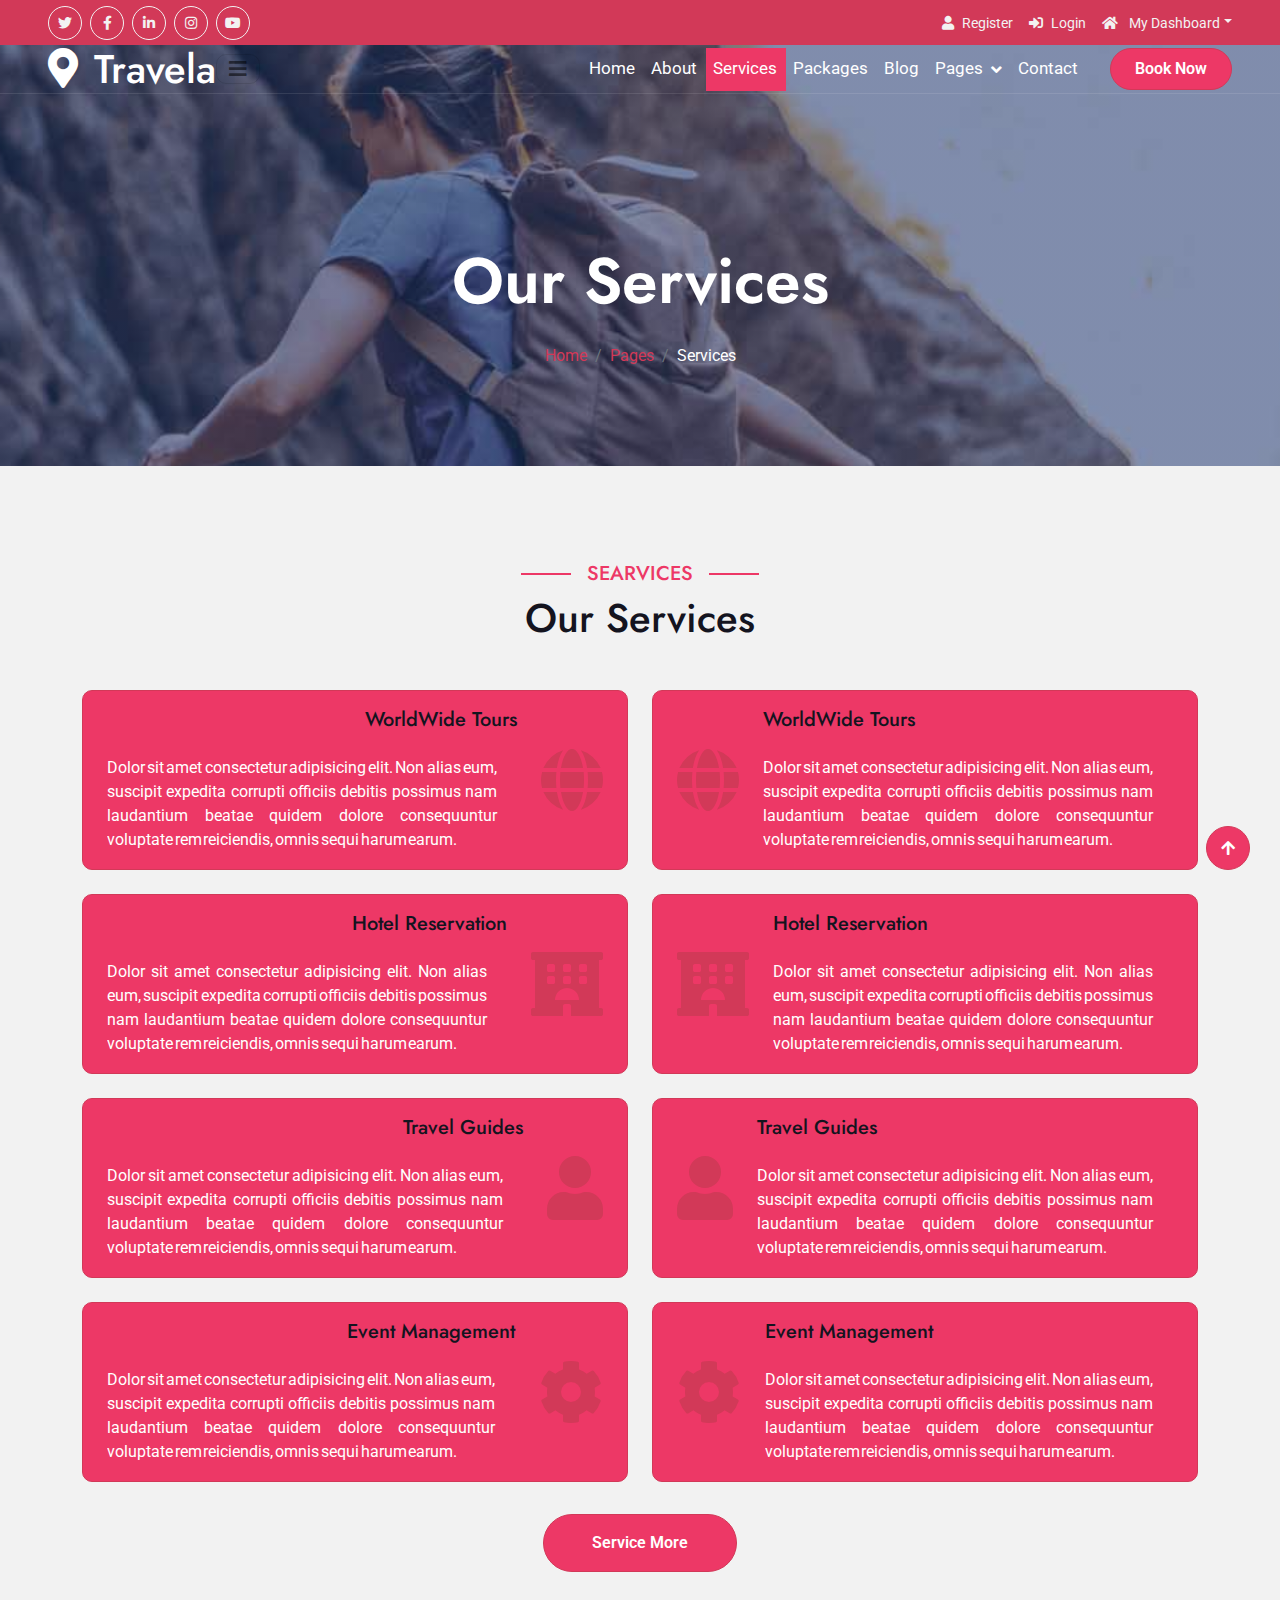
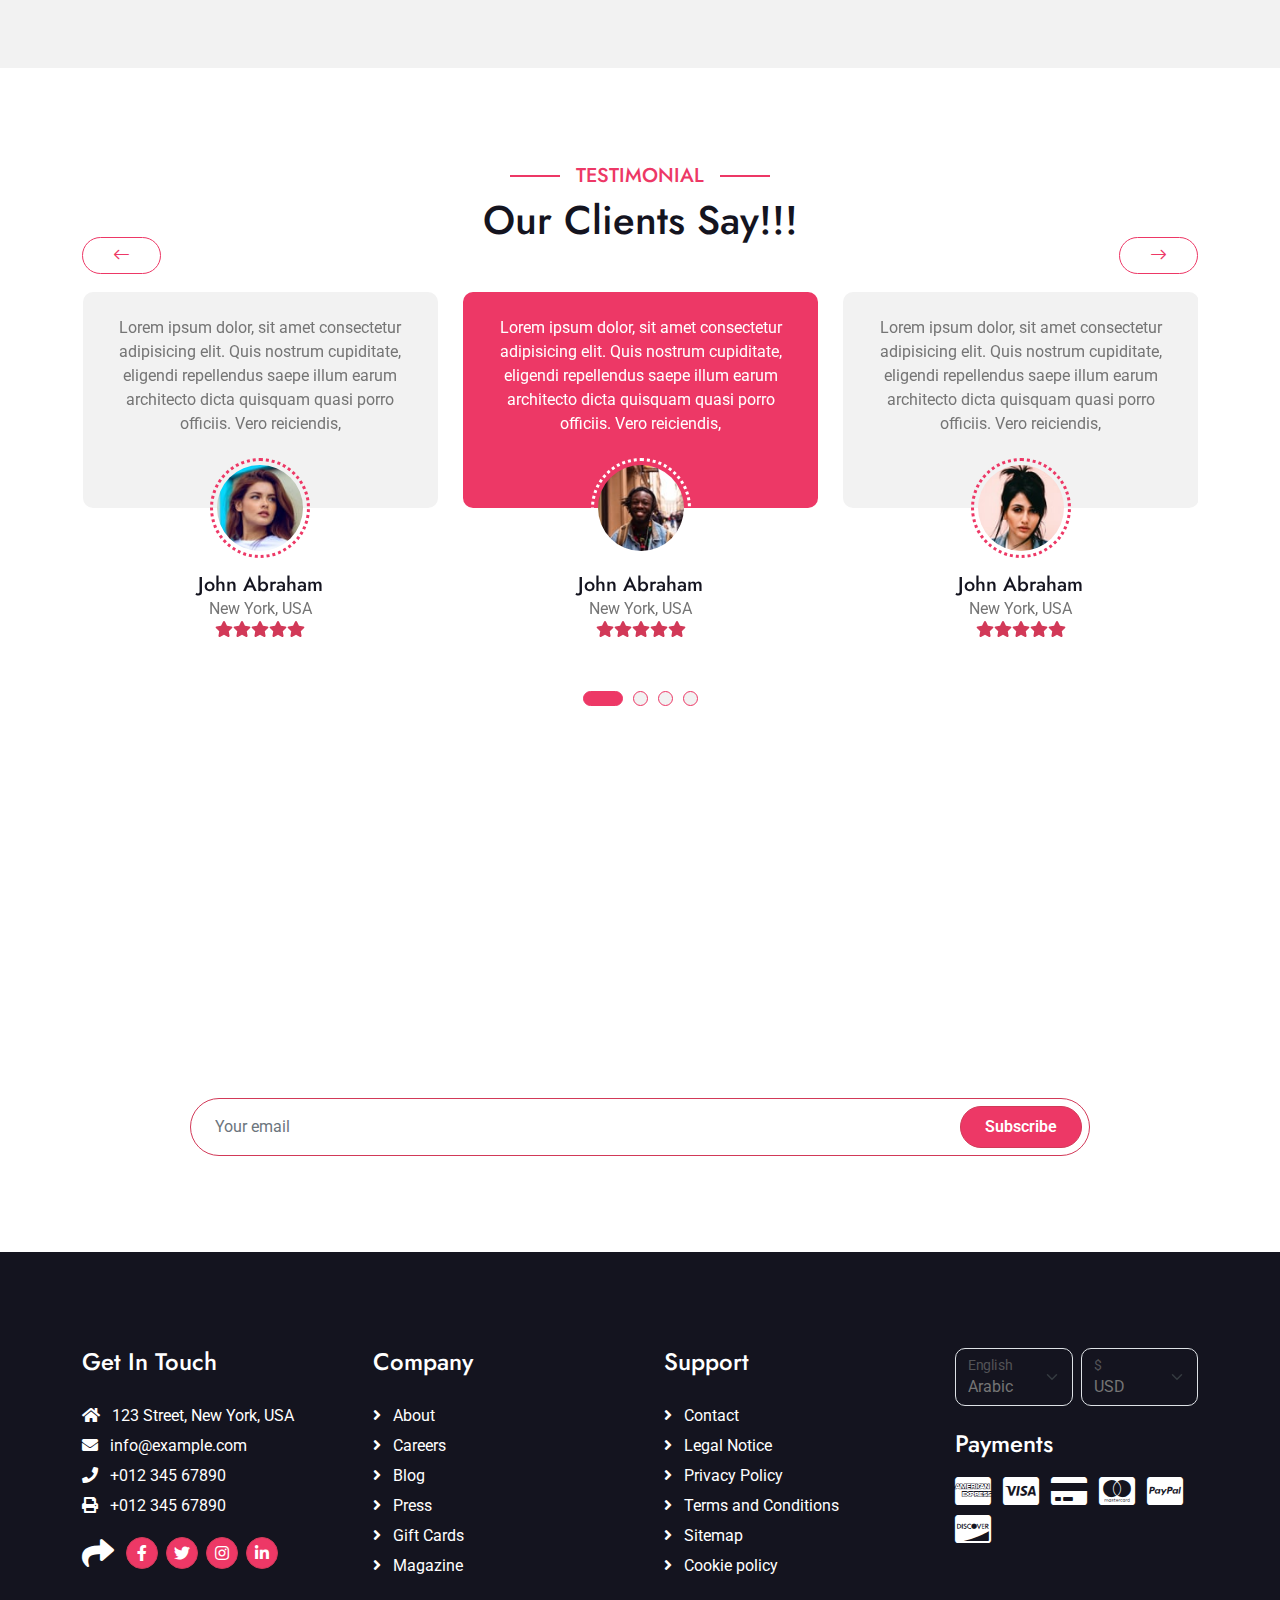
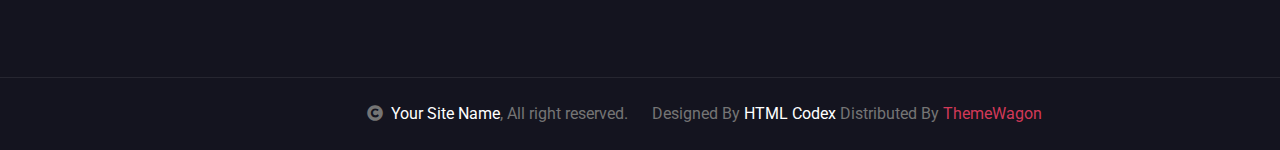
<file: services.html>
<!DOCTYPE html>
<html lang="en">

    <head>
        <meta charset="utf-8">
        <title>Travela - Tourism Website Template</title>
        <meta content="width=device-width, initial-scale=1.0" name="viewport">
        <meta content="" name="keywords">
        <meta content="" name="description">

        <!-- Google Web Fonts -->
        <link rel="preconnect" href="https://fonts.googleapis.com">
        <link rel="preconnect" href="https://fonts.gstatic.com" crossorigin>
        <link href="https://fonts.googleapis.com/css2?family=Jost:wght@500;600&family=Roboto&display=swap" rel="stylesheet"> 

        <!-- Icon Font Stylesheet -->
        <link rel="stylesheet" href="https://use.fontawesome.com/releases/v5.15.4/css/all.css"/>
        <link href="https://cdn.jsdelivr.net/npm/bootstrap-icons@1.4.1/font/bootstrap-icons.css" rel="stylesheet">

        <!-- Libraries Stylesheet -->
        <link href="lib/owlcarousel/assets/owl.carousel.min.css" rel="stylesheet">
        <link href="lib/lightbox/css/lightbox.min.css" rel="stylesheet">


        <!-- Customized Bootstrap Stylesheet -->
        <link href="css/bootstrap.min.css" rel="stylesheet">

        <!-- Template Stylesheet -->
        <link href="css/style.css" rel="stylesheet">
    </head>

    <body>

        <!-- Spinner Start -->
        <div id="spinner" class="show bg-white position-fixed translate-middle w-100 vh-100 top-50 start-50 d-flex align-items-center justify-content-center">
            <div class="spinner-border text-primary" style="width: 3rem; height: 3rem;" role="status">
                <span class="sr-only">Loading...</span>
            </div>
        </div>
        <!-- Spinner End -->

        <!-- Topbar Start -->
        <div class="container-fluid bg-primary px-5 d-none d-lg-block">
            <div class="row gx-0">
                <div class="col-lg-8 text-center text-lg-start mb-2 mb-lg-0">
                    <div class="d-inline-flex align-items-center" style="height: 45px;">
                        <a class="btn btn-sm btn-outline-light btn-sm-square rounded-circle me-2" href=""><i class="fab fa-twitter fw-normal"></i></a>
                        <a class="btn btn-sm btn-outline-light btn-sm-square rounded-circle me-2" href=""><i class="fab fa-facebook-f fw-normal"></i></a>
                        <a class="btn btn-sm btn-outline-light btn-sm-square rounded-circle me-2" href=""><i class="fab fa-linkedin-in fw-normal"></i></a>
                        <a class="btn btn-sm btn-outline-light btn-sm-square rounded-circle me-2" href=""><i class="fab fa-instagram fw-normal"></i></a>
                        <a class="btn btn-sm btn-outline-light btn-sm-square rounded-circle" href=""><i class="fab fa-youtube fw-normal"></i></a>
                    </div>
                </div>
                <div class="col-lg-4 text-center text-lg-end">
                    <div class="d-inline-flex align-items-center" style="height: 45px;">
                        <a href="#"><small class="me-3 text-light"><i class="fa fa-user me-2"></i>Register</small></a>
                        <a href="#"><small class="me-3 text-light"><i class="fa fa-sign-in-alt me-2"></i>Login</small></a>
                        <div class="dropdown">
                            <a href="#" class="dropdown-toggle text-light" data-bs-toggle="dropdown"><small><i class="fa fa-home me-2"></i> My Dashboard</small></a>
                            <div class="dropdown-menu rounded">
                                <a href="#" class="dropdown-item"><i class="fas fa-user-alt me-2"></i> My Profile</a>
                                <a href="#" class="dropdown-item"><i class="fas fa-comment-alt me-2"></i> Inbox</a>
                                <a href="#" class="dropdown-item"><i class="fas fa-bell me-2"></i> Notifications</a>
                                <a href="#" class="dropdown-item"><i class="fas fa-cog me-2"></i> Account Settings</a>
                                <a href="#" class="dropdown-item"><i class="fas fa-power-off me-2"></i> Log Out</a>
                            </div>
                        </div>
                    </div>
                </div>
            </div>
        </div>
        <!-- Topbar End -->

        <!-- Navbar & Hero Start -->
        <div class="container-fluid position-relative p-0">
            <nav class="navbar navbar-expand-lg navbar-light px-4 px-lg-5 py-3 py-lg-0">
                <a href="" class="navbar-brand p-0">
                    <h1 class="m-0"><i class="fa fa-map-marker-alt me-3"></i>Travela</h1>
                    <!-- <img src="img/logo.png" alt="Logo"> -->
                </a>
                <button class="navbar-toggler" type="button" data-bs-toggle="collapse" data-bs-target="#navbarCollapse">
                    <span class="fa fa-bars"></span>
                </button>
                <div class="collapse navbar-collapse" id="navbarCollapse">
                    <div class="navbar-nav ms-auto py-0">
                        <a href="index.html" class="nav-item nav-link">Home</a>
                        <a href="about.html" class="nav-item nav-link">About</a>
                        <a href="services.html" class="nav-item nav-link active">Services</a>
                        <a href="packages.html" class="nav-item nav-link">Packages</a>
                        <a href="blog.html" class="nav-item nav-link">Blog</a>
                        <div class="nav-item dropdown">
                            <a href="#" class="nav-link dropdown-toggle" data-bs-toggle="dropdown">Pages</a>
                            <div class="dropdown-menu m-0">
                                <a href="destination.html" class="dropdown-item">Destination</a>
                                <a href="tour.html" class="dropdown-item">Explore Tour</a>
                                <a href="booking.html" class="dropdown-item">Travel Booking</a>
                                <a href="gallery.html" class="dropdown-item">Our Gallery</a>
                                <a href="guides.html" class="dropdown-item">Travel Guides</a>
                                <a href="testimonial.html" class="dropdown-item">Testimonial</a>
                                <a href="404.html" class="dropdown-item">404 Page</a>
                            </div>
                        </div>
                        <a href="contact.html" class="nav-item nav-link">Contact</a>
                    </div>
                    <a href="" class="btn btn-primary rounded-pill py-2 px-4 ms-lg-4">Book Now</a>
                </div>
            </nav>
        </div>
        <!-- Navbar & Hero End -->

        <!-- Header Start -->
        <div class="container-fluid bg-breadcrumb">
            <div class="container text-center py-5" style="max-width: 900px;">
                <h3 class="text-white display-3 mb-4">Our Services</h1>
                <ol class="breadcrumb justify-content-center mb-0">
                    <li class="breadcrumb-item"><a href="index.html">Home</a></li>
                    <li class="breadcrumb-item"><a href="#">Pages</a></li>
                    <li class="breadcrumb-item active text-white">Services</li>
                </ol>    
            </div>
        </div>
        <!-- Header End -->

        <!-- Services Start -->
        <div class="container-fluid bg-light service py-5">
            <div class="container py-5">
                <div class="mx-auto text-center mb-5" style="max-width: 900px;">
                    <h5 class="section-title px-3">Searvices</h5>
                    <h1 class="mb-0">Our Services</h1>
                </div>
                <div class="row g-4">
                    <div class="col-lg-6">
                        <div class="row g-4">
                            <div class="col-12">
                                <div class="service-content-inner d-flex align-items-center bg-white border border-primary rounded p-4 pe-0">
                                    <div class="service-content text-end">
                                        <h5 class="mb-4">WorldWide Tours</h5>
                                        <p class="mb-0">Dolor sit amet consectetur adipisicing elit. Non alias eum, suscipit expedita corrupti officiis debitis possimus nam laudantium beatae quidem dolore consequuntur voluptate rem reiciendis, omnis sequi harum earum.
                                        </p>
                                    </div>
                                    <div class="service-icon p-4">
                                        <i class="fa fa-globe fa-4x text-primary"></i>
                                    </div>
                                </div>
                            </div>
                            <div class="col-12">
                                <div class="service-content-inner d-flex align-items-center  bg-white border border-primary rounded p-4 pe-0">
                                    <div class="service-content text-end">
                                        <h5 class="mb-4">Hotel Reservation</h5>
                                        <p class="mb-0">Dolor sit amet consectetur adipisicing elit. Non alias eum, suscipit expedita corrupti officiis debitis possimus nam laudantium beatae quidem dolore consequuntur voluptate rem reiciendis, omnis sequi harum earum.
                                        </p>
                                    </div>
                                    <div class="service-icon p-4">
                                        <i class="fa fa-hotel fa-4x text-primary"></i>
                                    </div>
                                </div>
                            </div>
                            <div class="col-12">
                                <div class="service-content-inner d-flex align-items-center bg-white border border-primary rounded p-4 pe-0">
                                    <div class="service-content text-end">
                                        <h5 class="mb-4">Travel Guides</h5>
                                        <p class="mb-0">Dolor sit amet consectetur adipisicing elit. Non alias eum, suscipit expedita corrupti officiis debitis possimus nam laudantium beatae quidem dolore consequuntur voluptate rem reiciendis, omnis sequi harum earum.
                                        </p>
                                    </div>
                                    <div class="service-icon p-4">
                                        <i class="fa fa-user fa-4x text-primary"></i>
                                    </div>
                                </div>
                            </div>
                            <div class="col-12">
                                <div class="service-content-inner d-flex align-items-center bg-white border border-primary rounded p-4 pe-0">
                                    <div class="service-content text-end">
                                        <h5 class="mb-4">Event Management</h5>
                                        <p class="mb-0">Dolor sit amet consectetur adipisicing elit. Non alias eum, suscipit expedita corrupti officiis debitis possimus nam laudantium beatae quidem dolore consequuntur voluptate rem reiciendis, omnis sequi harum earum.
                                        </p>
                                    </div>
                                    <div class="service-icon p-4">
                                        <i class="fa fa-cog fa-4x text-primary"></i>
                                    </div>
                                </div>
                            </div>
                        </div>
                    </div>
                    <div class="col-lg-6">
                        <div class="row g-4">
                            <div class="col-12">
                                <div class="service-content-inner d-flex align-items-center bg-white border border-primary rounded p-4 ps-0">
                                    <div class="service-icon p-4">
                                        <i class="fa fa-globe fa-4x text-primary"></i>
                                    </div>
                                    <div class="service-content">
                                        <h5 class="mb-4">WorldWide Tours</h5>
                                        <p class="mb-0">Dolor sit amet consectetur adipisicing elit. Non alias eum, suscipit expedita corrupti officiis debitis possimus nam laudantium beatae quidem dolore consequuntur voluptate rem reiciendis, omnis sequi harum earum.
                                        </p>
                                    </div>
                                </div>
                            </div>
                            <div class="col-12">
                                <div class="service-content-inner d-flex align-items-center bg-white border border-primary rounded p-4 ps-0">
                                    <div class="service-icon p-4">
                                        <i class="fa fa-hotel fa-4x text-primary"></i>
                                    </div>
                                    <div class="service-content">
                                        <h5 class="mb-4">Hotel Reservation</h5>
                                        <p class="mb-0">Dolor sit amet consectetur adipisicing elit. Non alias eum, suscipit expedita corrupti officiis debitis possimus nam laudantium beatae quidem dolore consequuntur voluptate rem reiciendis, omnis sequi harum earum.
                                        </p>
                                    </div>
                                </div>
                            </div>
                            <div class="col-12">
                                <div class="service-content-inner d-flex align-items-center bg-white border border-primary rounded p-4 ps-0">
                                    <div class="service-icon p-4">
                                        <i class="fa fa-user fa-4x text-primary"></i>
                                    </div>
                                    <div class="service-content">
                                        <h5 class="mb-4">Travel Guides</h5>
                                        <p class="mb-0">Dolor sit amet consectetur adipisicing elit. Non alias eum, suscipit expedita corrupti officiis debitis possimus nam laudantium beatae quidem dolore consequuntur voluptate rem reiciendis, omnis sequi harum earum.
                                        </p>
                                    </div>
                                </div>
                            </div>
                            <div class="col-12">
                                <div class="service-content-inner d-flex align-items-center bg-white border border-primary rounded p-4 ps-0">
                                    <div class="service-icon p-4">
                                        <i class="fa fa-cog fa-4x text-primary"></i>
                                    </div>
                                    <div class="service-content">
                                        <h5 class="mb-4">Event Management</h5>
                                        <p class="mb-0">Dolor sit amet consectetur adipisicing elit. Non alias eum, suscipit expedita corrupti officiis debitis possimus nam laudantium beatae quidem dolore consequuntur voluptate rem reiciendis, omnis sequi harum earum.
                                        </p>
                                    </div>
                                </div>
                            </div>
                        </div>
                    </div>
                    <div class="col-12">
                        <div class="text-center">
                            <a class="btn btn-primary rounded-pill py-3 px-5 mt-2" href="">Service More</a>
                        </div>
                    </div>
                </div>
            </div>
        </div>
        <!-- Services End -->

        <!-- Testimonial Start -->
        <div class="container-fluid testimonial py-5">
            <div class="container py-5">
                <div class="mx-auto text-center mb-5" style="max-width: 900px;">
                    <h5 class="section-title px-3">Testimonial</h5>
                    <h1 class="mb-0">Our Clients Say!!!</h1>
                </div>
                <div class="testimonial-carousel owl-carousel">
                    <div class="testimonial-item text-center rounded pb-4">
                        <div class="testimonial-comment bg-light rounded p-4">
                            <p class="text-center mb-5">Lorem ipsum dolor, sit amet consectetur adipisicing elit. Quis nostrum cupiditate, eligendi repellendus saepe illum earum architecto dicta quisquam quasi porro officiis. Vero reiciendis,
                            </p>
                        </div>
                        <div class="testimonial-img p-1">
                            <img src="img/testimonial-1.jpg" class="img-fluid rounded-circle" alt="Image">
                        </div>
                        <div style="margin-top: -35px;">
                            <h5 class="mb-0">John Abraham</h5>
                            <p class="mb-0">New York, USA</p>
                            <div class="d-flex justify-content-center">
                                <i class="fas fa-star text-primary"></i>
                                <i class="fas fa-star text-primary"></i>
                                <i class="fas fa-star text-primary"></i>
                                <i class="fas fa-star text-primary"></i>
                                <i class="fas fa-star text-primary"></i>
                            </div>
                        </div>
                    </div>
                    <div class="testimonial-item text-center rounded pb-4">
                        <div class="testimonial-comment bg-light rounded p-4">
                            <p class="text-center mb-5">Lorem ipsum dolor, sit amet consectetur adipisicing elit. Quis nostrum cupiditate, eligendi repellendus saepe illum earum architecto dicta quisquam quasi porro officiis. Vero reiciendis,
                            </p>
                        </div>
                        <div class="testimonial-img p-1">
                            <img src="img/testimonial-2.jpg" class="img-fluid rounded-circle" alt="Image">
                        </div>
                        <div style="margin-top: -35px;">
                            <h5 class="mb-0">John Abraham</h5>
                            <p class="mb-0">New York, USA</p>
                            <div class="d-flex justify-content-center">
                                <i class="fas fa-star text-primary"></i>
                                <i class="fas fa-star text-primary"></i>
                                <i class="fas fa-star text-primary"></i>
                                <i class="fas fa-star text-primary"></i>
                                <i class="fas fa-star text-primary"></i>
                            </div>
                        </div>
                    </div>
                    <div class="testimonial-item text-center rounded pb-4">
                        <div class="testimonial-comment bg-light rounded p-4">
                            <p class="text-center mb-5">Lorem ipsum dolor, sit amet consectetur adipisicing elit. Quis nostrum cupiditate, eligendi repellendus saepe illum earum architecto dicta quisquam quasi porro officiis. Vero reiciendis,
                            </p>
                        </div>
                        <div class="testimonial-img p-1">
                            <img src="img/testimonial-3.jpg" class="img-fluid rounded-circle" alt="Image">
                        </div>
                        <div style="margin-top: -35px;">
                            <h5 class="mb-0">John Abraham</h5>
                            <p class="mb-0">New York, USA</p>
                            <div class="d-flex justify-content-center">
                                <i class="fas fa-star text-primary"></i>
                                <i class="fas fa-star text-primary"></i>
                                <i class="fas fa-star text-primary"></i>
                                <i class="fas fa-star text-primary"></i>
                                <i class="fas fa-star text-primary"></i>
                            </div>
                        </div>
                    </div>
                    <div class="testimonial-item text-center rounded pb-4">
                        <div class="testimonial-comment bg-light rounded p-4">
                            <p class="text-center mb-5">Lorem ipsum dolor, sit amet consectetur adipisicing elit. Quis nostrum cupiditate, eligendi repellendus saepe illum earum architecto dicta quisquam quasi porro officiis. Vero reiciendis,
                            </p>
                        </div>
                        <div class="testimonial-img p-1">
                            <img src="img/testimonial-4.jpg" class="img-fluid rounded-circle" alt="Image">
                        </div>
                        <div style="margin-top: -35px;">
                            <h5 class="mb-0">John Abraham</h5>
                            <p class="mb-0">New York, USA</p>
                            <div class="d-flex justify-content-center">
                                <i class="fas fa-star text-primary"></i>
                                <i class="fas fa-star text-primary"></i>
                                <i class="fas fa-star text-primary"></i>
                                <i class="fas fa-star text-primary"></i>
                                <i class="fas fa-star text-primary"></i>
                            </div>
                        </div>
                    </div>
                </div>
            </div>
        </div>
        <!-- Testimonial End -->

        <!-- Subscribe Start -->
        <div class="container-fluid subscribe py-5">
            <div class="container text-center py-5">
                <div class="mx-auto text-center" style="max-width: 900px;">
                    <h5 class="subscribe-title px-3">Subscribe</h5>
                    <h1 class="text-white mb-4">Our Newsletter</h1>
                    <p class="text-white mb-5">Lorem ipsum dolor sit amet consectetur adipisicing elit. Laborum tempore nam, architecto doloremque velit explicabo? Voluptate sunt eveniet fuga eligendi! Expedita laudantium fugiat corrupti eum cum repellat a laborum quasi.
                    </p>
                    <div class="position-relative mx-auto">
                        <input class="form-control border-primary rounded-pill w-100 py-3 ps-4 pe-5" type="text" placeholder="Your email">
                        <button type="button" class="btn btn-primary rounded-pill position-absolute top-0 end-0 py-2 px-4 mt-2 me-2">Subscribe</button>
                    </div>
                </div>
            </div>
        </div>
        <!-- Subscribe End -->

        <!-- Footer Start -->
        <div class="container-fluid footer py-5">
            <div class="container py-5">
                <div class="row g-5">
                    <div class="col-md-6 col-lg-6 col-xl-3">
                        <div class="footer-item d-flex flex-column">
                            <h4 class="mb-4 text-white">Get In Touch</h4>
                            <a href=""><i class="fas fa-home me-2"></i> 123 Street, New York, USA</a>
                            <a href=""><i class="fas fa-envelope me-2"></i> info@example.com</a>
                            <a href=""><i class="fas fa-phone me-2"></i> +012 345 67890</a>
                            <a href="" class="mb-3"><i class="fas fa-print me-2"></i> +012 345 67890</a>
                            <div class="d-flex align-items-center">
                                <i class="fas fa-share fa-2x text-white me-2"></i>
                                <a class="btn-square btn btn-primary rounded-circle mx-1" href=""><i class="fab fa-facebook-f"></i></a>
                                <a class="btn-square btn btn-primary rounded-circle mx-1" href=""><i class="fab fa-twitter"></i></a>
                                <a class="btn-square btn btn-primary rounded-circle mx-1" href=""><i class="fab fa-instagram"></i></a>
                                <a class="btn-square btn btn-primary rounded-circle mx-1" href=""><i class="fab fa-linkedin-in"></i></a>
                            </div>
                        </div>
                    </div>
                    <div class="col-md-6 col-lg-6 col-xl-3">
                        <div class="footer-item d-flex flex-column">
                            <h4 class="mb-4 text-white">Company</h4>
                            <a href=""><i class="fas fa-angle-right me-2"></i> About</a>
                            <a href=""><i class="fas fa-angle-right me-2"></i> Careers</a>
                            <a href=""><i class="fas fa-angle-right me-2"></i> Blog</a>
                            <a href=""><i class="fas fa-angle-right me-2"></i> Press</a>
                            <a href=""><i class="fas fa-angle-right me-2"></i> Gift Cards</a>
                            <a href=""><i class="fas fa-angle-right me-2"></i> Magazine</a>
                        </div>
                    </div>
                    <div class="col-md-6 col-lg-6 col-xl-3">
                        <div class="footer-item d-flex flex-column">
                            <h4 class="mb-4 text-white">Support</h4>
                            <a href=""><i class="fas fa-angle-right me-2"></i> Contact</a>
                            <a href=""><i class="fas fa-angle-right me-2"></i> Legal Notice</a>
                            <a href=""><i class="fas fa-angle-right me-2"></i> Privacy Policy</a>
                            <a href=""><i class="fas fa-angle-right me-2"></i> Terms and Conditions</a>
                            <a href=""><i class="fas fa-angle-right me-2"></i> Sitemap</a>
                            <a href=""><i class="fas fa-angle-right me-2"></i> Cookie policy</a>
                        </div>
                    </div>
                    <div class="col-md-6 col-lg-6 col-xl-3">
                        <div class="footer-item">
                            <div class="row gy-3 gx-2 mb-4">
                                <div class="col-xl-6">
                                    <form>
                                        <div class="form-floating">
                                            <select class="form-select bg-dark border" id="select1">
                                                <option value="1">Arabic</option>
                                                <option value="2">German</option>
                                                <option value="3">Greek</option>
                                                <option value="3">New York</option>
                                            </select>
                                            <label for="select1">English</label>
                                        </div>
                                    </form>
                                </div>
                                <div class="col-xl-6">
                                    <form>
                                        <div class="form-floating">
                                            <select class="form-select bg-dark border" id="select1">
                                                <option value="1">USD</option>
                                                <option value="2">EUR</option>
                                                <option value="3">INR</option>
                                                <option value="3">GBP</option>
                                            </select>
                                            <label for="select1">$</label>
                                        </div>
                                    </form>
                                </div>
                            </div>
                            <h4 class="text-white mb-3">Payments</h4>
                            <div class="footer-bank-card">
                                <a href="#" class="text-white me-2"><i class="fab fa-cc-amex fa-2x"></i></a>
                                <a href="#" class="text-white me-2"><i class="fab fa-cc-visa fa-2x"></i></a>
                                <a href="#" class="text-white me-2"><i class="fas fa-credit-card fa-2x"></i></a>
                                <a href="#" class="text-white me-2"><i class="fab fa-cc-mastercard fa-2x"></i></a>
                                <a href="#" class="text-white me-2"><i class="fab fa-cc-paypal fa-2x"></i></a>
                                <a href="#" class="text-white"><i class="fab fa-cc-discover fa-2x"></i></a>
                            </div>
                        </div>
                    </div>
                </div>
            </div>
        </div>
        <!-- Footer End -->
        
        <!-- Copyright Start -->
        <div class="container-fluid copyright text-body py-4">
            <div class="container">
                <div class="row g-4 align-items-center">
                    <div class="col-md-6 text-center text-md-end mb-md-0">
                        <i class="fas fa-copyright me-2"></i><a class="text-white" href="#">Your Site Name</a>, All right reserved.
                    </div>
                    <div class="col-md-6 text-center text-md-start">
                        <!--/*** This template is free as long as you keep the below author’s credit link/attribution link/backlink. ***/-->
                        <!--/*** If you'd like to use the template without the below author’s credit link/attribution link/backlink, ***/-->
                        <!--/*** you can purchase the Credit Removal License from "https://htmlcodex.com/credit-removal". ***/-->
                        Designed By <a class="text-white" href="https://htmlcodex.com">HTML Codex</a> Distributed By <a href="https://themewagon.com">ThemeWagon</a>
                    </div>
                    </div>
                </div>
            </div>
        </div>
        <!-- Copyright End -->

        <!-- Back to Top -->
        <a href="#" class="btn btn-primary btn-primary-outline-0 btn-md-square back-to-top"><i class="fa fa-arrow-up"></i></a>   

        
        <!-- JavaScript Libraries -->
        <script src="https://ajax.googleapis.com/ajax/libs/jquery/3.6.4/jquery.min.js"></script>
        <script src="https://cdn.jsdelivr.net/npm/bootstrap@5.0.0/dist/js/bootstrap.bundle.min.js"></script>
        <script src="lib/easing/easing.min.js"></script>
        <script src="lib/waypoints/waypoints.min.js"></script>
        <script src="lib/owlcarousel/owl.carousel.min.js"></script>
        <script src="lib/lightbox/js/lightbox.min.js"></script>
        

        <!-- Template Javascript -->
        <script src="js/main.js"></script>
    </body>

</html>
</file>
<file: css/style.css>
/*** Spinner Start ***/
/*** Spinner ***/
#spinner {
  opacity: 0;
  visibility: hidden;
  transition: opacity 0.5s ease-out, visibility 0s linear 0.5s;
  z-index: 99999;
}

#spinner.show {
  transition: opacity 0.5s ease-out, visibility 0s linear 0s;
  visibility: visible;
  opacity: 1;
}
/*** Spinner End ***/

.back-to-top {
  position: fixed;
  right: 30px;
  bottom: 30px;
  display: flex;
  width: 45px;
  height: 45px;
  align-items: center;
  justify-content: center;
  transition: 0.5s;
  z-index: 99;
}

/*** Button Start ***/
.btn {
  font-weight: 600;
  transition: 0.5s;
}

.btn-square {
  width: 32px;
  height: 32px;
}

.btn-sm-square {
  width: 34px;
  height: 34px;
}

.btn-md-square {
  width: 44px;
  height: 44px;
}

.btn-lg-square {
  width: 56px;
  height: 56px;
}

.btn-square,
.btn-sm-square,
.btn-md-square,
.btn-lg-square {
  padding: 0;
  display: flex;
  align-items: center;
  justify-content: center;
  font-weight: normal;
  border-radius: 50%;
}

.btn.btn-primary {
  box-shadow: inset 0 0 0 0 var(--bs-primary);
}

.btn.btn-primary:hover {
  box-shadow: inset 300px 0 0 0 var(--bs-light) !important;
  color: var(--bs-primary) !important;
}

.btn.btn-light {
  box-shadow: inset 0 0 0 0 var(--bs-primary);
}

.btn.btn-light:hover {
  box-shadow: inset 300px 0 0 0 var(--bs-primary);
  color: var(--bs-light) !important;
}

.btn-hover {
  transition: 0.5s;
}

.btn-hover:hover {
  color: var(--bs-secondary) !important;
}

/*** Section Title Start ***/
.section-title {
  position: relative;
  display: inline-block;
  text-transform: uppercase;
  color: var(--bs-primary);
}

.section-title::before {
  content: "";
  width: 50px;
  position: absolute;
  top: 50%;
  right: 0;
  transform: translateY(-50%);
  margin-right: -50px;
  border: 1px solid var(--bs-primary) !important;
}

.section-title::after {
  content: "";
  width: 50px;
  position: absolute;
  top: 50%;
  left: 0;
  transform: translateY(-50%);
  margin-left: -50px;
  border: 1px solid var(--bs-primary) !important;
}

/*** Topbar Start ***/
.fixed-top .container {
  transition: 0.5s;
}

.topbar {
  padding: 2px 10px 2px 20px;
  background: var(--bs-primary) !important;
}

.topbar a,
.topbar a i {
  transition: 0.5s;
}

.topbar a:hover,
.topbar a i:hover {
  color: var(--bs-secondary) !important;
}

@media (max-width: 768px) {
  .topbar {
    display: none;
  }
}
/*** Topbar End ***/

/*** Navbar ***/
.navbar-light .navbar-nav .nav-link {
  font-family: "Roboto", sans-serif;
  position: relative;
  /* padding: 35px 15px; */
  color: var(--bs-white) !important;
  font-size: 17px;
  font-weight: 400;
  outline: none;
  transition: 0.5s;
}

.sticky-top.navbar-light .navbar-nav .nav-link {
  padding: 20px 15px;
  color: var(--bs-dark) !important;
}

.navbar-light .navbar-nav .nav-link:hover,
.navbar-light .navbar-nav .nav-link.active {
  color: var(--bs-white) !important;
}

.navbar-light .navbar-brand h1 {
  color: var(--bs-white);
}

.sticky-top.navbar-light .navbar-brand h1 {
  color: var(--bs-primary);
}

.navbar-light .navbar-brand img {
  max-height: 60px;
  transition: 0.5s;
}

.sticky-top.navbar-light .navbar-brand img {
  max-height: 45px;
}

.navbar .dropdown-toggle::after {
  border: none;
  content: "\f107";
  font-family: "Font Awesome 5 Free";
  font-weight: 900;
  vertical-align: middle;
  margin-left: 8px;
}

@media (min-width: 1200px) {
  .navbar .nav-item .dropdown-menu {
    display: block;
    visibility: hidden;
    top: 100%;
    transform: rotateX(-75deg);
    transform-origin: 0% 0%;
    border: 0;
    border-radius: 10px;
    transition: 0.5s;
    opacity: 0;
  }
}

.dropdown .dropdown-menu a:hover {
  background: var(--bs-primary);
  color: var(--bs-white);
}

.navbar .nav-item:hover .dropdown-menu {
  transform: rotateX(0deg);
  visibility: visible;
  background: var(--bs-light);
  transition: 0.5s;
  opacity: 1;
}

@media (max-width: 991.98px) {
  .sticky-top.navbar-light {
    position: relative;
    background: var(--bs-white);
  }

  .navbar-light .navbar-brand h1 {
    color: var(--bs-primary);
  }

  .navbar.navbar-expand-lg .navbar-toggler {
    /* padding: 10px 10px; */
    padding: 10px;
    border: 1px solid var(--bs-primary);
    color: var(--bs-primary);
  }

  .navbar-light .navbar-collapse {
    margin-top: 15px;
    border-top: 1px solid #dddddd;
  }

  .navbar-light .navbar-nav .nav-link,
  .sticky-top.navbar-light .navbar-nav .nav-link {
    padding: 10px 0;
    color: var(--bs-dark) !important;
  }

  .navbar-light .navbar-nav .nav-link:hover,
  .navbar-light .navbar-nav .nav-link.active {
    color: var(--bs-primary) !important;
  }

  .navbar-light .navbar-brand img {
    max-height: 40px;
  }
}

@media (min-width: 992px) {
  .navbar-light {
    position: absolute;
    width: 100%;
    top: 0;
    left: 0;
    border-bottom: 1px solid rgba(255, 255, 255, 0.1);
    z-index: 999;
  }

  .sticky-top.navbar-light {
    position: fixed;
    background: var(--bs-light);
  }

  .navbar-light .navbar-nav .nav-link::before {
    position: absolute;
    content: "";
    width: 100%;
    height: 0;
    bottom: -1px;
    left: 0;
    background: var(--bs-primary);
    transition: 0.5s;
    z-index: -1;
  }

  .navbar-light .navbar-nav .nav-link:hover::before,
  .navbar-light .navbar-nav .nav-link.active::before {
    height: calc(100% + 1px);
    left: 1px;
  }

  .navbar-light .navbar-nav .nav-link.nav-contact::before {
    display: none;
  }
}

/*** Carousel Hero Header Start ***/
.carousel-header .carousel-control-prev,
.carousel-header .carousel-control-next {
  background: transparent;
}

.carousel-header .carousel-control-prev .carousel-control-prev-icon {
  position: absolute;
  top: 50%;
  left: 0;
  transform: translateY(-50%);
  padding: 25px 30px;
  border-top-left-radius: 0;
  border-top-right-radius: 50px;
  border-bottom-left-radius: 0;
  border-bottom-right-radius: 50px;
  background-size: 60% 60%;
}

.carousel-header .carousel-control-next .carousel-control-next-icon {
  position: absolute;
  top: 50%;
  right: 0;
  transform: translateY(-50%);
  padding: 25px 30px;
  border-top-left-radius: 50px;
  border-top-right-radius: 0;
  border-bottom-left-radius: 50px;
  border-bottom-right-radius: 0;
  background-size: 60% 60%;
}

.carousel-header .carousel .carousel-indicators li,
.carousel-header .carousel .carousel-indicators li,
.carousel-header .carousel .carousel-indicators li {
  opacity: 0;
}

.carousel-header .carousel-inner .carousel-item {
  position: relative;
  min-height: 100vh;
}

.carousel-header .carousel-inner .carousel-item img {
  position: absolute;
  width: 100%;
  height: 100%;
  object-fit: cover;
}

.carousel-header .carousel-inner .carousel-item .carousel-caption {
  position: absolute;
  width: 100%;
  height: 100%;
  top: 0;
  left: 0;
  padding-top: 60px;
  display: flex;
  align-items: center;
  justify-content: center;
  text-align: center;
  background: linear-gradient(rgba(0, 0, 0, 0.5), rgba(0, 0, 0, 0.5));
  background-size: cover;
}

@media (max-width: 768px) {
  .carousel-header .carousel-inner .carousel-item img,
  .carousel-header .carousel-inner .carousel-item .carousel-caption {
    height: 700px;
    margin-top: -100px;
  }

  .carousel-header {
    height: 700px !important;
  }

  .carousel-header .carousel-control-prev .carousel-control-prev-icon,
  .carousel-header .carousel-control-next .carousel-control-next-icon {
    opacity: 0;
  }

  .search-bar {
    margin-top: -100px;
    transition: 0.5s;
  }
}
/*** Carousel Hero Header End ***/

/*** Single Page Hero Header Start ***/
.bg-breadcrumb {
  background: linear-gradient(rgba(19, 53, 123, 0.5), rgba(19, 53, 123, 0.5)),
    url(../img/breadcrumb-bg.jpg);
  background-position: center center;
  background-repeat: no-repeat;
  background-size: cover;
  background-attachment: fixed;
  padding: 150px 0 50px 0;
}

.bg-breadcrumb .breadcrumb-item a {
  color: var(--bs-secondary) !important;
}
/*** Single Page Hero Header End ***/

/*** About Start ***/
.about .container .section-about-title {
  position: relative;
  display: inline-block;
  text-transform: uppercase;
  color: var(--bs-primary);
}

.about .container .section-about-title::before {
  content: "";
  width: 50px;
  position: absolute;
  top: 50%;
  right: 0;
  transform: translateY(-50%);
  margin-right: -50px;
  border: 1px solid var(--bs-primary) !important;
}
/*** About End ***/

/*** Services Start ***/
.services {
  background: linear-gradient(rgba(123, 19, 53, 0.3), rgba(123, 19, 53, 0.3)),
    url(../img/langata/3.HEIC);
  background-attachment: fixed;
  background-position: center center;
  background-repeat: no-repeat;
  background-size: cover;
}
.service .service-content-inner {
  background: var(--bs-primary) !important;
  color: #ffff;
  transition: 0.5s;
}

.service-content-inner {
  height: 180px;
  max-height: 180px;
  /* overflow-y: hidden; */
  /* max-height: 300px; */
  /* padding-top: 10px; */
  /* background-color: rgba(255, 255, 255, 0.3); */
}
.service-content p {
  overflow: hidden;
  max-height: 120px;
  /* text-align: left; */
  text-align: justify;
  word-spacing: -2.3px;

  padding-right: 20px;
  /* color: #dddddd; */
  /* text-align: justify; */
  /* padding-right: 27px; */
}
.service-content-inner:hover {
  position: relative;
  background: var(--bs-primary) !important;
  box-shadow: inset 800px 0 0 0 var(--bs-light) !important;
  color: var(--bs-primary) !important;
  cursor: pointer;
}

.service-content-inner:hover .service-icon i {
  color: var(--bs-primary) !important;
}

.service-content-inner:hover .service-content h5 {
  color: var(--bs-primary) !important;
}

.service-content-inner:hover .service-content p {
  font-weight: 600;
}

/* .service .service-content-inner .service-content h5,
.service .service-content-inner .service-content p,
.service .service-content-inner .service-icon i {
  transition: 0.5s;
} */

/* .service .service-content-inner:hover .service-content h5,
.service .service-content-inner:hover .service-content p,
.service .service-content-inner:hover .service-icon i:hover {
  color: var(--bs-primary) !important;
} */
/*** Service End ***/

/*** Destination Start ***/
.destination .tab-class .tab-content .tab-pane .destination-img {
  position: relative;
  overflow: hidden;
  border-radius: 10px;
  z-index: 1;
}

.destination
  .tab-class
  .tab-content
  .tab-pane
  .destination-img
  .destination-overlay {
  position: absolute;
  bottom: -100%;
  left: 0;
  z-index: 3;
  transition: 0.5s;
}

.destination .tab-class .tab-content .tab-pane .destination-img .search-icon {
  position: absolute;
  width: 100%;
  height: 100%;
  top: 0;
  right: 0;
  display: flex;
  justify-content: end;
  padding: 20px 20px 0 0;
  background: rgba(0, 0, 0, 0.1);
  border-radius: 10px;
  transition: 0.5s;
}

.destination
  .tab-class
  .tab-content
  .tab-pane
  .destination-img
  .search-icon
  a
  i {
  opacity: 0;
  transition: 0.5s;
}

.destination .tab-class .nav-item {
  padding: 0 0 20px 0;
}
.destination .tab-class .nav-item a.active {
  background: var(--bs-primary) !important;
}

.destination .tab-class .nav-item a.active span {
  color: var(--bs-white) !important;
}

.destination .tab-class .tab-content .destination-img:hover .search-icon {
  background: rgba(19, 53, 123, 0.4);
}

.destination
  .tab-class
  .tab-content
  .destination-img:hover
  .destination-overlay {
  bottom: 0;
}

.destination .tab-class .tab-content .destination-img:hover .search-icon a i {
  opacity: 1;
}

.destination .tab-class .tab-content .destination-img img {
  transition: 0.5s;
}

.destination .tab-class .tab-content .destination-img:hover img {
  transform: scale(1.2);
}
/*** Destination End ***/

/*** Packages Start ***/
.packages .packages-item .packages-img {
  position: relative;
  overflow: hidden;
  transition: 0.5s;
  border-top-right-radius: 10px;
  border-top-left-radius: 10px;
  z-index: 1;
}

.packages .packages-item .packages-img .packages-info {
  background: rgba(0, 0, 0, 0.3);
}

.packages .packages-item .packages-img .packages-info small,
.packages .packages-item .packages-img .packages-info small i {
  color: var(--bs-white);
  transition: 0.5s;
}

.packages .packages-item .packages-img::after {
  position: absolute;
  content: "";
  width: 0;
  height: 0;
  top: 50%;
  left: 50%;
  transform: translate(-50%, -50%);
  border: 0px solid;
  border-radius: 10px !important;
  visibility: hidden;
  transition: 0.7s;
  z-index: 3;
}

.packages .packages-item .packages-img:hover.packages-img::after {
  width: 100%;
  height: 100%;
  border: 300px solid;
  border-color: rgba(19, 53, 123, 0.6) rgba(19, 53, 123, 0.6)
    rgba(19, 53, 123, 0.6) rgba(19, 53, 123, 0.6);
  visibility: visible;
}

.packages .packages-item .packages-img small,
.packages .packages-item .packages-img small i {
  transition: 0.5s;
}

.packages .packages-item .packages-img:hover small,
.packages .packages-item .packages-img:hover small i {
  color: var(--bs-white) !important;
}

.packages .packages-item .packages-img img {
  transition: 0.5s;
}

.packages .packages-item .packages-img:hover img {
  transform: scale(1.3);
}

.packages .packages-item .packages-img .packages-price {
  position: absolute;
  width: 100px;
  top: 0;
  left: 50%;
  transform: translateX(-50%);
  display: inline-block;
  background: var(--bs-primary);
  color: var(--bs-white);
  border-bottom-left-radius: 10px;
  border-bottom-right-radius: 10px;
  z-index: 5;
}

.packages .packages-carousel {
  position: relative;
}

.packages .packages-carousel .owl-nav .owl-prev {
  position: absolute;
  top: -50px;
  left: 0;
  padding: 5px 30px;
  border: 1px solid var(--bs-primary);
  border-radius: 30px;
  transition: 0.5s;
}

.packages .packages-carousel .owl-nav .owl-next {
  position: absolute;
  top: -50px;
  right: 0;
  padding: 5px 30px;
  border: 1px solid var(--bs-primary);
  border-radius: 30px;
  transition: 0.5s;
}

.packages .packages-carousel .owl-nav .owl-prev i,
.packages .packages-carousel .owl-nav .owl-next i {
  color: var(--bs-primary);
  font-size: 17px;
  transition: 0.5s;
}

.packages .packages-carousel .owl-nav .owl-prev:hover,
.packages .packages-carousel .owl-nav .owl-next:hover {
  background: var(--bs-primary);
}

.packages .packages-carousel .owl-nav .owl-prev:hover i,
.packages .packages-carousel .owl-nav .owl-next:hover i {
  color: var(--bs-white);
}
/*** Packages End ***/

/*** Explore Tour Start ***/
.ExploreTour .tab-class .nav-item {
  padding: 0 0 20px 0;
}
.ExploreTour .tab-class .nav-item a.active {
  background: var(--bs-primary) !important;
}

.ExploreTour .tab-class .nav-item a.active span {
  color: var(--bs-white) !important;
}

/* National Tour Start */
.ExploreTour #NationalTab-1 .national-item {
  position: relative;
  border-radius: 10px;
  overflow: hidden;
}

.ExploreTour #NationalTab-1 .national-item img {
  transition: 0.5s;
}

.ExploreTour #NationalTab-1 .national-item:hover img {
  transform: scale(1.2);
}

.ExploreTour #NationalTab-1 .national-item .national-content {
  position: absolute;
  width: 100%;
  height: 100%;
  top: 0;
  left: 0;
  border-radius: 10px;
  padding: 20px;
  background: rgba(0, 0, 0, 0.2);
  display: flex;
  align-items: end;
  justify-content: center;
  transition: 0.5s;
}

.ExploreTour #NationalTab-1 .national-item:hover .national-content {
  background: rgba(19, 53, 123, 0.6);
}

.ExploreTour #NationalTab-1 .national-item .national-plus-icon {
  position: absolute;
  top: 50%;
  left: 50%;
  transform: translate(-50%, -50%);
  transition: 0.5s;
  opacity: 0;
}

.ExploreTour #NationalTab-1 .national-item:hover .national-plus-icon {
  opacity: 1;
}

.ExploreTour #NationalTab-1 .national-item .tour-offer {
  position: absolute;
  top: -1px;
  left: -1px;
  padding: 20px;
  border-top-right-radius: 40px;
  border-top-left-radius: 20px;
  border-bottom-right-radius: 0;
  border-bottom-left-radius: 80px;
  background: var(--bs-primary);
  color: var(--bs-white);
}

/* International Tour Start */
.ExploreTour #InternationalTab-2 .international-item {
  position: relative;
  border-radius: 10px;
  overflow: hidden;
}

.ExploreTour #InternationalTab-2 .international-item img {
  transition: 0.5s;
}

.ExploreTour #InternationalTab-2 .international-item:hover img {
  transform: scale(1.2);
}

.ExploreTour #InternationalTab-2 .international-item .tour-offer {
  position: absolute;
  top: -1px;
  left: -1px;
  padding: 20px;
  border-top-right-radius: 30px;
  border-top-left-radius: 20px;
  border-bottom-right-radius: 0;
  border-bottom-left-radius: 80px;
  background: var(--bs-primary);
  color: var(--bs-white);
}

.ExploreTour #InternationalTab-2 .international-item .international-content {
  position: absolute;
  width: 100%;
  height: 100%;
  top: 0;
  left: 0;
  border-radius: 10px;
  padding: 20px;
  background: rgba(0, 0, 0, 0.3);
  display: flex;
  align-items: end;
  justify-content: center;
  transition: 0.5s;
}

.ExploreTour
  #InternationalTab-2
  .international-item:hover
  .international-content {
  background: rgba(19, 53, 123, 0.6);
}

.ExploreTour
  #InternationalTab-2
  .international-item
  .international-content
  .international-info
  a {
  font-size: 14px;
}

.ExploreTour #InternationalTab-2 .international-item .international-plus-icon {
  position: absolute;
  top: 50%;
  left: 50%;
  transform: translate(-50%, -50%);
  transition: 0.5s;
  opacity: 0;
}

.ExploreTour
  #InternationalTab-2
  .international-item:hover
  .international-plus-icon {
  opacity: 1;
}

/* carousel Start */
.ExploreTour
  #InternationalTab-2
  .InternationalTour-carousel
  .international-item {
  position: relative;
  overflow: hidden;
}

.ExploreTour #InternationalTab-2 .InternationalTour-carousel .owl-dots {
  margin-top: 30px;
  display: flex;
  align-items: center;
  justify-content: center;
}

.ExploreTour #InternationalTab-2 .InternationalTour-carousel .owl-dot {
  position: relative;
  display: inline-block;
  margin: 0 5px;
  width: 15px;
  height: 15px;
  background: var(--bs-light);
  border: 1px solid var(--bs-primary);
  border-radius: 10px;
  transition: 0.5s;
}

.ExploreTour #InternationalTab-2 .InternationalTour-carousel .owl-dot.active {
  width: 40px;
  background: var(--bs-primary);
}
/*** Explore Tour End ***/

/*** Gallery Start ***/
.gallery .gallery-item {
  position: relative;
  overflow: hidden;
  border-radius: 10px;
}

.gallery .gallery-item img {
  min-height: 300px;
  object-fit: cover;
}

.gallery .gallery-item .gallery-content {
  position: absolute;
  width: 100%;
  height: 100%;
  bottom: 0;
  left: 0;
  padding: 15px;
  background: rgba(0, 0, 0, 0.3);
  border-radius: 10px;
  display: flex;
  flex-direction: column;
  justify-content: end;
  transition: 0.5s;
}

.gallery .gallery-item .gallery-content .gallery-info {
  position: relative;
  margin-bottom: -100%;
  opacity: 0;
  transition: 0.5s;
}

.gallery .gallery-item .gallery-plus-icon {
  position: absolute;
  top: 50%;
  left: 50%;
  transform: translate(-50%, -50%);
  transition: 0.5s;
  opacity: 0;
}

.gallery .gallery-item:hover .gallery-content .gallery-info,
.gallery .gallery-item:hover .gallery-plus-icon {
  opacity: 1;
  margin: 0;
}

.gallery .gallery-item img {
  transition: 0.5s;
}

.gallery .gallery-item:hover img {
  transform: scale(1.2);
}

.gallery .gallery-item:hover .gallery-content {
  background: rgba(19, 53, 123, 0.8);
}

.gallery .tab-class .nav-item {
  padding: 0 0 20px 0;
}
.gallery .tab-class .nav-item a.active {
  background: var(--bs-primary) !important;
}

.gallery .tab-class .nav-item a.active span {
  color: var(--bs-white) !important;
}

/*** Gallery End ***/

/*** Tour Booking Start ***/
.booking {
  background: linear-gradient(rgba(19, 53, 123, 0.8), rgba(19, 53, 123, 0.8)),
    url(../img/tour-booking-bg.jpg);
  background-position: center center;
  background-repeat: no-repeat;
  background-size: cover;
  background-attachment: fixed;
}

.booking .container .section-booking-title {
  position: relative;
  display: inline-block;
  text-transform: uppercase;
  color: var(--bs-white);
}

.booking .container .section-booking-title::before {
  content: "";
  width: 50px;
  position: absolute;
  top: 50%;
  right: 0;
  transform: translateY(-50%);
  margin-right: -50px;
  border: 1px solid var(--bs-white) !important;
}

.booking .container form .btn.btn-primary {
  box-shadow: inset 0 0 0 0 var(--bs-primary);
}

.booking .container form .btn.btn-primary:hover {
  box-shadow: inset 800px 0 0 0 var(--bs-light) !important;
  color: var(--bs-primary) !important;
}

/*** Tour Booking end ***/

/*** Travel Guide Start ***/
.guide .guide-item .guide-img {
  position: relative;
}

.guide .guide-item .guide-img .guide-icon {
  position: absolute;
  bottom: 0;
  left: 50%;
  transform: translate(-50%, -50%);
  margin-bottom: -50px;
  display: flex;
  justify-content: center;
  border: 1px solid var(--bs-primary);
  background: var(--bs-light);
  z-index: 9;
}

.guide .guide-item .guide-img .guide-img-efects {
  position: relative;
  overflow: hidden;
  border-top-right-radius: 10px;
  border-top-left-radius: 10px;
}

.guide .guide-item .guide-img .guide-img-efects::after {
  content: "";
  width: 100%;
  height: 0;
  position: absolute;
  top: 0;
  left: 0;
  transition: 0.5s;
}

.guide .guide-item:hover .guide-img-efects::after {
  height: 100%;
  border-top-right-radius: 10px;
  border-top-left-radius: 10px;
  background: rgba(19, 53, 123, 0.5);
}

.guide .guide-item .guide-img-efects img {
  transition: 0.5s;
}
.guide .guide-item:hover .guide-img-efects img {
  transform: scale(1.1);
}

.guide .guide-item .guide-title {
  position: relative;
  background: var(--bs-light);
  transition: 0.5s;
}

.guide .guide-item .guide-title::after {
  content: "";
  width: 100%;
  height: 0;
  position: absolute;
  bottom: 0;
  left: 0;
  border-bottom-right-radius: 10px;
  border-bottom-left-radius: 10px;
  transition: 0.5s;
}

.guide .guide-item:hover .guide-title::after {
  height: 100%;
  background: var(--bs-primary) !important;
  color: var(--bs-white);
}

.guide .guide-item .guide-title .guide-title-inner,
.guide .guide-item:hover .guide-title .guide-title-inner h4 {
  transition: 0.5s;
}

.guide .guide-item:hover .guide-title .guide-title-inner {
  position: relative;
  color: var(--bs-white) !important;
  z-index: 2;
}

.guide .guide-item:hover .guide-title .guide-title-inner h4 {
  color: var(--bs-white);
}
/*** Travel Guide End ***/

/*** Blog Start ***/
.blog .blog-item .blog-img {
  position: relative;
}

.blog .blog-item .blog-img .blog-info {
  position: absolute;
  width: 100%;
  left: 0;
  bottom: 0;
  display: flex;
  background: rgba(255, 255, 255, 0.2);
  color: var(--bs-white);
}

.blog .blog-item .blog-img .blog-img-inner {
  position: relative;
  border-top-right-radius: 10px;
  border-top-left-radius: 10px;
}

.blog .blog-item .blog-img .blog-img-inner .blog-icon {
  position: absolute;
  width: 100%;
  height: 0;
  top: 50%;
  left: 50%;
  transform: translate(-50%, -50%);
  border-top-right-radius: 10px;
  border-top-left-radius: 10px;
  display: flex;
  align-items: center;
  justify-content: center;
  transition: 0.5s;
}

.blog .blog-item .blog-img .blog-img-inner .blog-icon a {
  display: flex;
  align-items: center;
  justify-content: center;
  opacity: 0;
  transition: 0.5s;
}

.blog .blog-item .blog-img:hover .blog-img-inner .blog-icon a {
  opacity: 1;
}

.blog .blog-item .blog-img:hover .blog-img-inner .blog-icon {
  height: 100%;
  background: rgba(255, 0, 0, 0.6);
  opacity: 1;
}

.blog .blog-item .blog-img .blog-img-inner {
  overflow: hidden;
}

.blog .blog-item .blog-img .blog-img-inner img {
  transition: 0.5s;
}

.blog .blog-item .blog-img:hover .blog-img-inner img {
  transform: scale(1.2);
}
/*** Blog End ***/

/*** Testimonial Start ***/
.testimonial .testimonial-carousel {
  position: relative;
}

.testimonial .testimonial-carousel .testimonial-item .testimonial-img {
  position: relative;
  width: 100px;
  height: 100px;
  top: 0;
  left: 50%;
  transform: translate(-50%, -50%);
  border: 3px solid var(--bs-primary);
  border-style: dotted;
  border-radius: 50%;
}

.testimonial .testimonial-carousel .owl-dots {
  margin-top: 30px;
  display: flex;
  align-items: center;
  justify-content: center;
}

.testimonial .testimonial-carousel .owl-dot {
  position: relative;
  display: inline-block;
  margin: 0 5px;
  width: 15px;
  height: 15px;
  background: var(--bs-light);
  border: 1px solid var(--bs-primary);
  border-radius: 10px;
  transition: 0.5s;
}

.testimonial .testimonial-carousel .owl-dot.active {
  width: 40px;
  background: var(--bs-primary);
}

.testimonial .testimonial-carousel .owl-nav .owl-prev {
  position: absolute;
  top: -55px;
  left: 0;
  padding: 5px 30px;
  border: 1px solid var(--bs-primary);
  border-radius: 30px;
  transition: 0.5s;
}

.testimonial .testimonial-carousel .owl-nav .owl-next {
  position: absolute;
  top: -55px;
  right: 0;
  padding: 5px 30px;
  border: 1px solid var(--bs-primary);
  border-radius: 30px;
  transition: 0.5s;
}

.testimonial .testimonial-carousel .owl-nav .owl-prev i,
.testimonial .testimonial-carousel .owl-nav .owl-next i {
  color: var(--bs-primary);
  font-size: 17px;
  transition: 0.5s;
}

.testimonial .testimonial-carousel .owl-nav .owl-prev:hover,
.testimonial .testimonial-carousel .owl-nav .owl-next:hover {
  background: var(--bs-primary);
}

.testimonial .testimonial-carousel .owl-nav .owl-prev:hover i,
.testimonial .testimonial-carousel .owl-nav .owl-next:hover i {
  color: var(--bs-white);
}

.testimonial
  .testimonial-carousel
  .owl-item.center
  .testimonial-item
  .testimonial-comment {
  background: var(--bs-primary) !important;
  color: var(--bs-white);
  transition: 0.5s;
}

.testimonial
  .testimonial-carousel
  .owl-item.center
  .testimonial-item
  .testimonial-img {
  border: 3px solid var(--bs-white);
  border-style: dotted;
  transition: 0.5s;
}
/*** Testimonial End ***/

/*** Contact Start ***/
.contact .container form .btn.btn-primary {
  box-shadow: inset 0 0 0 0 var(--bs-primary);
}

.contact .container form .btn.btn-primary:hover {
  box-shadow: inset 1000px 0 0 0 var(--bs-light) !important;
  color: var(--bs-primary) !important;
}
/*** Contact End ***/

/*** Subscribe Start ***/
.subscribe {
  background: linear-gradient(rgba(123, 19, 53, 0.3), rgba(123, 19, 53, 0.3)),
    url(../img/langata/2.HEIC);
  background-attachment: fixed;
  background-position: center center;
  background-repeat: no-repeat;
  background-size: cover;
}

.subscribe .subscribe-title {
  position: relative;
  display: inline-block;
  text-transform: uppercase;
  color: var(--bs-white);
}

.subscribe .subscribe-title::before {
  content: "";
  width: 50px;
  position: absolute;
  top: 50%;
  right: 0;
  transform: translateY(-50%);
  margin-right: -50px;
  border: 1px solid var(--bs-white) !important;
}

.subscribe .subscribe-title::after {
  content: "";
  width: 50px;
  position: absolute;
  top: 50%;
  left: 0;
  transform: translateY(-50%);
  margin-left: -50px;
  border: 1px solid var(--bs-white) !important;
}
/*** Subscribe End ***/

/*** Footer Start ***/
.footer {
  background: var(--bs-dark);
}
.footer .footer-item a {
  line-height: 30px;
  color: var(--bs-white);
  transition: 0.5s;
}

.footer .footer-item a:hover {
  letter-spacing: 2px;
  color: var(--bs-primary);
}

/*** Footer End ***/

/*** copyright Start ***/
.copyright {
  border-top: 1px solid rgba(255, 255, 255, 0.08);
  background: var(--bs-dark) !important;
}
/*** copyright end ***/
</file>
<file: css/modification.css>
.Hero-pattern{
    background-image: url("../img/langata/11.jpg");
    background-size: cover;
    height: 100vh;
    max-height: 800px;
    position: relative;
    overflow: hidden;
    width: 100%;
    max-width: 100vw;
    
    .main-hero-img{
        object-fit:contain;
        max-height: 100vh;
        width: 100%;
        height: 100%;
        position: static;
        display: none;
    }

    .hero-curve{
        left: 0;
        position: absolute;
        bottom: -2px;
        width: 100%;
        height: 120px;
        
    }

    .page-title{
        position: absolute;
        left: 0;
        top: 0;
        /* transform: translate(-50%, 50%); */
        width: 100%;
        height: 100%;
        font-size: 50px;
     
        padding: 10px;
        background-color: #dc354625;
        text-align: center;
        display: grid;
        place-content: center;
        /* display: none; */
        
    }
    .page-title span{
        color: rgba(255, 255, 255, 0.87);
        /* margin-top: 40%; */
        background-color: rgba(255, 255, 255, 0.288);
        padding: 10px 20px;
        
    }
    
}

.double-door-animation.animatable-img{
    opacity: 1;
}
.animatable-img{
    opacity: 0;
    transform: translateY(70px);
    transition: opacity 400ms ease, transform 400ms ease;
    position: relative;
}

.animatable-img::before,
.double-door-animation.animatable-img::after{
    top: 0;
    content: '';
    position: absolute;
    left: 0;
    width: 100%;
    height: 100%;
    background: var(--bs-white);
    transition: width 800ms ease;
    opacity: .1;
    z-index: 2;

}

.double-door-animation.animatable-img::before,
.double-door-animation.animatable-img::after{
    top: 0;
    transition: transform 800ms ease, opacity 800ms ease;
    opacity: 1;
    width: 100%;
    transform: scaleX(0.5);
    transform-origin: left;
    background-color: white;
    /* visibility: hidden; */
}
.double-door-animation.animatable-img::after{
    transform-origin: right;
}

.animatable-img.show{
    opacity: 1;
    bottom: 0px;
    transform: translateY(0px);
}

.animatable-img.show::before{
    width: 0%;
}

.double-door-animation.animatable-img{
    transform: translateY(0px);
}
.ts-bottom.animatable-img{
    transform: translateY(70px) scale(0.9);
}
.ts-bottom.animatable-img.show{
    transform: translateY(0px) scale(1);

}

.double-door-animation.animatable-img.show::before{
    opacity: 1;
    width: 100%;
    transform: scaleX(0);
}

.double-door-animation.animatable-img.show::after{
    transform: scaleX(0);
    width: 100%;
    opacity: 1;
}



.bg-background{
    position: absolute;
    width: 100%;
    height: 100%;
    background-color: red;
    z-index: -29;
    background-image: url("../img/bg-pattern.png");
    background-size: 427px 240px;
    opacity: 0.3;
}
nav{
    position: sticky;
    top: 0;
    z-index: 99;
}
.nav-inner{
    position: relative;
}
#navbar{
    height: 100px;
    width: 100%;
    background-color:  var( --bs-white);
    padding: 5px 100px;
    padding-right: 70px;
    display: flex;
    justify-content: space-between;
    align-items: center;

}


#navbar .burger{
    width: 280px;
}

#navbar .burger span{
    color: var(--bs-red);
    margin-left: 10px;
    font-weight: 600;
}

/* Burger animation*/
/* From Uiverse.io by JulanDeAlb */ 
.hamburger {
    cursor: pointer;
  }
  
  .hamburger input {
    display: none;
  }
  
  .hamburger svg {
    /* The size of the SVG defines the overall size */
    height: 3em;
    /* Define the transition for transforming the SVG */
    transition: transform 600ms cubic-bezier(0.4, 0, 0.2, 1);
  }
  
  .line {
    fill: none;
    stroke: var(--bs-primary);
    stroke-linecap: round;
    stroke-linejoin: round;
    stroke-width: 3;
    /* Define the transition for transforming the Stroke */
    transition: stroke-dasharray 600ms cubic-bezier(0.4, 0, 0.2, 1),
                stroke-dashoffset 600ms cubic-bezier(0.4, 0, 0.2, 1);
  }
  
  .line-top-bottom {
    stroke-dasharray: 12 63;
  }
  
  .hamburger input:checked + svg {
    transform: rotate(-45deg);
  }
  
  .hamburger input:checked + svg .line-top-bottom {
    stroke-dasharray: 20 300;
    stroke-dashoffset: -32.42;
  }
  

/* Burger animation */

#navbar .brand-logo img{
    height: 80px;
}

#navbar .socials{
    min-width: 250px;
    display: flex;
}

/* From Uiverse.io by alexmaracinaru */ 
.cta {
    border: none;
    background: none;
    cursor: pointer;
  }
  
  .cta span {
    padding-bottom: 7px;
    letter-spacing: 1px;
    font-size: 14px;
    font-weight: 600;
    padding-right: 15px;
    text-transform: uppercase;
  }
  
  .cta svg {
    transform: translateX(-8px);
    transition: all 0.3s ease;
    fill: grey;
  }
  
  .cta:hover svg {
    transform: translateX(0);
    fill: var(--bs-primary);
  }

  .cta:hover .hover-underline-animation{
    color: var(--bs-primary);

  }
  
  .cta:active svg {
    transform: scale(0.9);
  }
  
  .hover-underline-animation {
    position: relative;
    color: grey;
    padding-bottom: 20px;
  }
  
  .hover-underline-animation:after {
    content: "";
    position: absolute;
    width: 100%;
    transform: scaleX(0);
    height: 2px;
    bottom: 0;
    left: 0;
    background-color: var(--bs-primary);
    transform-origin: bottom right;
    transition: transform 0.25s ease-out;
  }
  
  .cta:hover .hover-underline-animation:after {
    transform: scaleX(1);
    transform-origin: bottom left;
  }
  

.collapsable-nav{
    position: static;
    height: 0px;
    width: 100%;
    background-color: var(--bs-white);
    transition: height 300ms ease;
    pointer-events: none;
    
}
.collapsable-nav a{
    opacity: 0;
    transition: opacity 300ms ease;
    pointer-events: none;
}
.collapsable-nav.show{
    
    height: 80px;
    min-height: fit-content;
    pointer-events: all;
}
.collapsable-nav.show a{
    font-weight: 600;
    opacity: 1;
    pointer-events: all;
}

.navbar-links{
    padding: 20px 0px;
    display: flex;
    justify-content: center;
}

.collapable-socials{
    display: none;
    justify-content: center;
    
}
.side-nav-bg.show{
    display: block;


}

.mandatory-hidden{
    display: none;
}

@keyframes slide-up {
    0%{
        top: 70%;
        opacity: 0;
    }
    100%{
        top: 60%;
        opacity: 1;
    }
    
}


@media(max-width: 1040px){
    .carousel-nav-link span{
        font-size: 14px;
    }
}



@media(max-width: 990px){
    #navbar{
        padding: 5px 40px;
    }
    /* .collapsable-nav{
        position: absolute;
    } */
    .store-cards.second {
        grid-template-columns: repeat(2, 1fr);
    }
}

@media(max-width: 810px){
    @keyframes slide-up {
        0%{
            top: 70%;
            opacity: 0;
        }
        100%{
            top: 50%;
            opacity: 1;
        }
        
    }
    .Hero-pattern{
        /* background-image: none; */
        height:60vh;
        .hero-curve{
            height: 100px;
        }

    }
    #navbar .socials{
        display: none;
        width: 50px;
    }
    .collapable-socials{
        display: flex;
    }
    .collapsable-nav.show{
        height: 120px;
    }
    .carousel-header{
        height: fit-content;
    }
    .img-fluid,
    .carousel-inner,
    .carousel-actions,
    .c-light-bg{
        height: 500px;
    }
    .c-item-text{
        font-size: 22px;
    }
    #navbar .burger{
        width: fit-content;
    }
    .carousel-navs-inner{
        flex-direction: column;
        height: 200px;  
    }

    .carousel-navs{
        position: static;
    }

    .fun-card-inner{
        min-width: 100%;
        padding: 20px 0px;
        padding-top: 60px;
        grid-template-columns: repeat(1, 1fr);
        margin: 0;
        .fc-left{
            width: 100%;
            height: 100%;

            
        }
        .fc-right{
            /* contain: inline-size; */
            padding: 0px 30px;
            p{
                font-size: 13px;
            }
            
        }
    }
   
}



@media(max-width: 650px){
    .Hero-pattern{
        background-image: none;
        height:fit-content;
        .hero-curve{
            height: 100px;
        }

        .main-hero-img{
            display: block;
            
    
        }
    }
    .store-cards.second {
        grid-template-columns: repeat(1, 1fr);
    }
}


@media(max-width: 450px){
    .Hero-pattern{
        .hero-curve{
            height: 50px;
        }

        .page-title span{
            font-size: 20px;
        }
    }
    
    #navbar{
        padding: 5px 20px;
    }

    .collapsable-nav .navbar-links{
        font-size: 14px;
    }

    .c-item-text{
        font-size: 15px;
    }

    .carousel-control-next,
    .carousel-control-prev{
        display: none;
    }

    .carousel-indicators{
        bottom: 0;
        /* background-color: red; */
        z-index: 10;

        li[data-bs-target]{
            background-color: var(--bs-gray-dark);
        }

    }

    



}

@media(max-width: 350px){
    #navbar{
        padding: 5px 20px;
    }

    #navbar .burger{
        font-size: 13px;
    }

    .collapsable-nav .navbar-links{
        font-size: 11px;
    }

    .c-item-text{
        font-size: 14px;
    }

    .store-card{
        min-width: 100%;
        max-width: 100%;
    }


}
</file>
<file: css/about.css>
body.demo-showing{
    overflow-y: hidden;
}

.hero-section{
    width: 100%;
    height: calc(100vh - 70px);
    max-height: 800px;
    display: flex;
    position: relative;
}

.hero-section img{
    width: 70%;
    height: 100%;
    object-fit: cover;

}

.hero-section .mobile-only{
    /* display: none; */
    position: absolute;
    bottom: 0;
    height: 120px;
    object-fit: fill;
    width: 100%;
}

.hero-section .right-side{
    width: 30%;
    height: 90%;
    background-color: var(--bs-dark);
}

.hero-section span{
    line-height: 1;
    position: absolute;
    width: 100px;
    font-size: 65px;
    left: 68%;
    top: 35%;
    display: flex;
    flex-direction: column;
    color: transparent;
    letter-spacing: 2px;
    -webkit-text-stroke: 2px var(--bs-white);

}

.title-container{
    display: none;
    width: fit-content;
    margin: 50px auto;
}

.alternative-title{
    color: transparent;
    letter-spacing: 2px;
    -webkit-text-stroke: 2px var(--bs-red);
    font-size: 65px;
    width: fit-content;
}

.full-bleed{
    margin: 100px auto;
    width: 100%;
}
.hero-words{
    position: relative;
    background-color: white;
    display: flex;
    padding: 70px 40px;
    width: calc(100% - 80px);
    max-width: 1200px;
    margin: auto;
    border-radius: 20px;
}

.hero-words::after{
    content: '';
    position: absolute;
    width: 100%;
    height: 100%;
    left: 0;
    top: 0;
    z-index: -1;
    background-image: linear-gradient(to right, white, white, rgba(0, 0, 0, 0.23));
    transform: scale(1.02);
    /* box-shadow: 0px 0px 20px 4px black; */
    filter: blur(8px);
    border-radius: 20px;


}

.hero-words h1{
    text-align: right;
    padding-right: 30px;
    font-weight: 700 ;
}

.hero-words .hw-right{
    max-width: 600px;
    padding-left: 30px;

}

.hero-words .hw-right h2{
    font-size: 25px;
    color: var(--bs-primary);
}


.full-bleed.business{
    display: flex;
    gap: 50px;
    width: 100%;
    padding: 30px 30px;
    justify-content: center;
    background-color: var(--bs-dark);
    position: relative;
    z-index: 0;
    margin: 100px auto;
    margin-top: 200px;
}
.full-bleed .our-businesses{
    width: 30%;
    background-color: var(--bs-primary);
    background: rgb(220,53,69);
    background: linear-gradient(180deg, rgba(220,53,69,1) 7%, rgba(165,44,59,1) 21%, rgba(139,40,54,1) 32%, rgba(133,39,53,1) 37%, rgba(100,33,47,1) 52%, rgba(39,23,35,1) 80%, rgba(20,20,31,1) 91%);
    padding: 40px;
    position: relative;
    color: white;
    margin-top: -120px;
    max-height: 400px;
    border-radius: 20px;
}

.full-bleed .our-businesses h1{
    color: white;
    font-weight: 700;
    font-size: 45px;
}

.full-bleed .our-businesses p{
    font-size: 19px;
    margin-top: 20px;
}

.full-bleed .our-businesses::after{
    content: '';
    width: 100%;
    height: 100%;
    left: 0;
    top: 0;
    background: rgb(220,53,69);
    background: linear-gradient(180deg, rgba(220,53,69,1) 18%, rgba(102,36,56,1) 55%, rgba(20,20,31,1) 83%);
    z-index: -1;
    transform: scale(1.02);
    position: absolute;
    border-radius: 20px;


}

.full-bleed.business .splide{
    width: 70%;
    margin-top: 40px;
}

.full-bleed .splide__arrow  {
    background-color: var(--bs-primary);
}

.full-bleed .splide__track{
    width: calc(100% - 120px);
    padding: 0px 60px;
    margin: auto;
}

.full-bleed .splide__pagination{
    display: none;
}

.full-bleed .business-types{
    width: 100%;
    display: flex;
    padding: 60px 0px;
}

.business-types .type{
    min-width: 300px;
    max-width: 300px;
    color: white;
}

.type.show p{
    -webkit-line-clamp: unset; 
}

.type h4{
    color: white;
    font-size: 16px;
    padding: 10px;
}

.type p{
    margin: 10px auto;
    padding: 0px 10px;
    overflow: hidden; 
    text-overflow: ellipsis; 
    display: -webkit-box; 
    -webkit-line-clamp: 4; 
    -webkit-box-orient: vertical;
}

.type .svg-container{
    width: 100%;
    height: 45px;
    position: relative;
    /* background-color: red; */
    display: flex;
    align-items: center;
}

.type .svg-container .line{
    height: 1px;
    background-color: white;
    width: 100%;
}

.type .svg-container svg{
    background-color: black;
    fill: white;
    padding: 10px;
    width: 40px;
    height: 40px;
    border-radius: 100%;
    transform: rotate(90deg);
    border: 1px solid white;
    position: absolute;
    left: 20px;
}

.type button{
    background-color: transparent;
    border: none;
    color: var(--bs-primary);
    padding: 10px;
    font-size: 13px;
    display: flex;
    align-items: center;
}

.type button svg{
    width: 13px;
    height: 13px;
    fill: var(--bs-primary);
}

.full-bleed.our-properties{
    /* background-color: rgba(255, 0, 0, 0.074); */
    display: flex;
    align-items: center;
    padding: 80px 0px;
    max-width: 1600px;

}

.full-bleed.our-properties .splide{
    width: 80%;
    height: 500px;
    cursor: grab;
}

.full-bleed.our-properties .splide__track{
    height: 100%;
}

.full-bleed.our-properties .splide__arrow{
    background-color: transparent;
}

.full-bleed.our-properties .splide__arrow svg{
    fill: white;
}

.full-bleed.our-properties .splide__arrow--prev{
    left: 4em;
}

.full-bleed.our-properties .splide__arrow--next{
    right: 4em;
}

.full-bleed.our-properties .splide__pagination{
    display: flex;
}

.full-bleed.our-properties img{
    width: 100%;
    height: 100%;
    object-fit: cover;
    border-radius: 0px 100px 0px 100px;
}

.full-bleed.our-properties .right-side-info{

    background-color: var(--bs-dark);
    width: 25%;
    height: 300px;
    position: relative;
    right: 100px;
    z-index: 5;
    padding: 40px;
    display: flex;
    flex-direction: column;
    justify-content: space-between;
    box-shadow: 0px 0px 15px 5px rgba(0, 0, 0, 0.816);
    border-radius: 20px;


}

.right-side-info h1{
    color: white;
    font-size: 38px;
    font-weight: 600;
}

.right-side-info .line{
    width: 40%;
    height: 3px;
    background-color: var(--bs-primary);
  
}

.right-side-info button{
    width: 60%;
    padding: 10px 12px;
    border: 1px solid rgba(255, 255, 255, 0);
    color: white;
    background-image: linear-gradient(to right, var(--bs-red), var(--bs-primary));
    transition: transform 150ms cubic-bezier(0.165, 0.84, 0.44, 1);
}

.right-side-info button:hover{
    background-image: linear-gradient(to right, white, white);
    color: var(--bs-red);
    border: 1px solid var(--bs-red);
}

.right-side-info button:active {
    transform: scale(.95);
}

.right-side-info .mt{
    animation: fadein 250ms cubic-bezier(0.165, 0.84, 0.44, 1) forwards;
}

.right-side-info .mt.hidden{
    display: none;
    animation: none;    
}

.overlay-clickspot{
    position: absolute;
    left: 0;
    top: 0;
    width: 100%;
    height: 100%;
    z-index: 99;
    background-color: rgba(0, 0, 0, 0.262);

}

.mall-demo-full-bleed.show{
    display: flex;
}

.mall-demo-full-bleed{
    width: 100%;
    position: fixed;
    height: 100vh;
    top: 0;
    left: 0;
    display: none;
    align-items: center;
    justify-content: center;
    background-color: rgba(0, 0, 0, 0.262);
    z-index: 100000;
}



.mall-demo-container{
    width: 100%;
    max-width: 1000px;
    height: calc(100vh - 60px);
    max-height: calc(100vh - 60px);
    background-color: white;
    border-radius: 12px;
    overflow: hidden;
    position: relative;
    z-index: 100;
}

.actions-container{
    position: absolute;
    right: 0;
    z-index: 10;
    display: flex;
    gap: 15px;
    padding: 10px;
    background-color: rgba(255, 0, 0, 0.336);
}

.actions-container svg{
    fill: var(--bs-white);
}

.actions-container .close{
    cursor: pointer;
}

.mall-demo{
   
    display: flex;
    flex-direction: column;
    justify-content: space-between;
    animation: fadein 250ms cubic-bezier(0.165, 0.84, 0.44, 1) forwards;


}

.mall-demo.hidden{
    display: none;
    animation: none;

}

.mall-demo img{
    height: 200px;
    width: 100%;
    object-fit: cover;
}



.mall-demo-inner{
    overflow-y: scroll;
    width: calc(100% - 40px);
    margin: auto;
    border-radius: 6px;
    max-height: calc(100vh - 200px);
    padding: 0px 30px;
    padding-bottom: 0px;
    box-shadow: 0px 0px 15px 4px rgba(0, 0, 0, 0.381);
    transform: translateY(-80px);
    background-color: white;


}



.mall-demo-inner h1{
    padding: 20px 0px;
    position: sticky;
    top: 0;
    background-color: white;
    font-style: italic;
    color: var(--bs-red);
    font-weight: 600;
    
}

.mall-demo-inner h1::after{
    content: '';
    position: absolute;
    width: 100%;
    height: 3px;
    background-color: var(--bs-red);
    left: 0;
    bottom: 0px;
}

.mall-demo-inner .date{
    color: var(--bs-dark);
    font-weight: 600;
    font-size: 18px;
    margin: 20px 0;
    
}

.mall-demo-inner .date span{
    color: var(--bs-primary);
}

.mall-demo-inner .description{
    font-size: 17px;
    max-width: 80%;
    padding-left: 10px;
}

.mall-demo-inner .description span{
    color: var(--bs-dark);
    font-weight: 600;
    font-size: 16px;
    font-style: italic;
}

.our-people{
    width: 100%;

}

.our-people .op-intro{
    margin: auto;
    width: fit-content;
    max-width: 600px;
    text-align: center;

}

.op-intro h1{
    font-weight: 700;

}

.op-intro p{
    font-size: 20px;
    margin-top: 20px;
}

.team-container{
    display: flex;
    flex-wrap: wrap;
    max-width: 1100px;
    margin: 70px auto;

}

.team-container .member{
    width: 25%;
    min-width: 300px;
    padding: 20px;
    flex: 1;
    display: flex;
    flex-direction: column;
    align-items: center;
    gap: 5px;
    text-align: center;
    margin-top: 10px;
}

.member h3{
    font-size: 22px;
    margin-top: 10px;
}

.member img{
    width: 100%;
}

.member .pfp{
    width: 60%;
}

.member .li-img{
    width: 40px;
    height: 40px;
    transition: transform 500ms cubic-bezier(0.175, 0.885, 0.32, 1.275);
    cursor: pointer;
    border-radius: 100%;
    margin-top: 10px;

}

.member .li-img:hover {
    transform: translateY(-5px);
    box-shadow: 0px 7px 10px 2px rgba(0, 0, 0, 0.316);

}


.about-third{
    background-color: white;
    display: flex;
    justify-content: center;
    flex-direction: column;
    align-items: center;
    padding: 60px 0px;
}


.about-third img{
    max-width: 750px;
    width: 100%;
    height: 100%;
    background-color: grey;
    margin-top: -100px;
    object-fit: contain;
    
    
}

.about-third .ts-bottom{
    margin: 85px 0px;
    padding: 20px 40px;
    box-shadow: 0px 2px 7px 4px rgba(0, 0, 0, 0.116);
    border-radius: 8px;
    display: flex;
    align-items: center;
    gap: 25px;
    width: calc(100% - 20px);
    max-width: 850px;
    justify-content: space-between;
    flex-wrap: wrap;
}

.about-third .ts-bottom .tsb-left{
    max-width: 60%;
    min-width: 350px;
    margin: auto;
}
.about-third .ts-bottom .tsb-right{
    margin: auto;
}

.contact-btn {
    width: 150px;
    display: inline-block;
    padding: 0.5rem 1.8rem;
    font-size: 16px;
    font-weight: 500;
    color:var(--bs-red);
    border: 1px solid var(--bs-red);
    cursor: pointer;
    position: relative;
    background-color: transparent;
    text-decoration: none;
    overflow: hidden;
    z-index: 1;
    font-family: inherit;
    border-radius: 100000px;
}

.contact-btn:hover{
    color: white;
}

.contact-btn::before {
    content: "";
    position: absolute;
    left: 0;
    top: 0;
    width: 100%;
    height: 100%;
    background-color: var(--bs-red);
    transform: translateX(-100%);
    transition: all .3s;
    z-index: -1;
}

.contact-btn:hover::before {
    transform: translateX(0);
}

@keyframes fadein {
    0%{
        transform: translateY(80px);
        opacity: 0;

    }
    50%{
        opacity: 0.5;
    }
    100%{
        transform: translateY(0px);

    }
    
}

@media (max-width:1200px) {
    .full-bleed.business{
        flex-direction: column;
    }

    .full-bleed .our-businesses,
    .full-bleed.business .splide,
    .full-bleed .business-types{
        width: 100%;
    }

    .full-bleed.our-properties{
        flex-direction: column;
        padding: 0px 20px;
        max-width: 800px;
    
    }

    .full-bleed.our-properties img{
        border-radius: 20px 20px 0px 0px;
    }

    .full-bleed.our-properties .splide{
        width: 100%;

    }

    .full-bleed.our-properties .splide__track{
        padding: 0px;
        width: 100%;
    }

    .full-bleed.our-properties .right-side-info{
        right: unset;
        width: 100%;
        border-radius: 0px 0px 20px 20px;
    }
}


@media (max-width: 1000px) 
{

    .hero-words {
        flex-direction: column;
        gap: 20px;
        text-align: center;
    }

    

    .hero-words h1{
        text-align: center;
        padding-right: 0px;
    }

    .hero-words .hw-right{
        padding-left: 0px;
        margin: auto;
    
    }

    .hero-words::after{
        background-image: linear-gradient(to bottom, white, rgba(0, 0, 0, 0.23));

    }
    
}


@media (max-width: 810px) {

    .full-bleed{
        margin: 50px auto;
    }

    .title-container{
        display: block;
    }

    .hero-section .right-side{
        display: none;
    }

    .hero-section{
        height: fit-content;
        min-height: 400px;
    }
    .hero-section img{
        width: 100%;
        min-height: 400px;
    }

    .hero-section .mobile-only{
        display: block;
        position: absolute;
        bottom: 0;
        height: 120px;
        min-height: unset;
    }

    .hero-section span{
        width: fit-content;
        top: 50%;
        left: 50%;
        transform: translate(-50%, -50%);
        display: none;

    }

    .mall-demo-inner .description{
        font-size: 17px;
        max-width: 95%;
        padding-left: 10px;
    }


    

}

@media (max-width: 450px) {
    .hero-words{
        padding: 10px 10px;
        width: calc(100% - 20px);
    }

    .alternative-title{
        font-size: 40px;
    }

    .full-bleed.our-properties{
        padding: 0px 5px;
    }

    .full-bleed.our-properties .splide__arrow--prev{
        left: 0em;
    }
    
    .full-bleed.our-properties .splide__arrow--next{
        right: 0em;
    }

    .full-bleed.our-properties .right-side-info{
        padding: 10px 15px;
    }

    .full-bleed.our-properties .right-side-info .mt{
        font-size: 35px;
    }

    .team-container .member{
        min-width: 250px;
    }

    .full-bleed.business{
        padding: 10px;
    }

    .full-bleed .our-businesses{
        padding: 10px;
    }
    
    .full-bleed .our-businesses h1{
        color: white;
        font-weight: 700;
        font-size: 30px;
    }
    
    .full-bleed .our-businesses p{
        font-size: 16px;
        margin-top: 20px;
    }

    .full-bleed .splide__track{
        width: calc(100% - 0px);
        padding: 0px 0px;
        margin: auto;
    }

    .mall-demo-inner{
        padding: 0px 10px;
    }

    .mall-demo-inner h1{
        font-size: 23px;
    }

    .about-third .ts-bottom{
        padding: 20px 20px;
        width: calc(100% - 40px);
    }

    .about-third .ts-bottom .tsb-left{
        min-width: 100%;
    }
    .about-third .ts-bottom .tsb-right{
        margin: auto;
    }
    
}
</file>
<file: css/events.css>
:root{
    --card-width: 0px;
}

.events-container{
    width: 100%;
    max-width: 1340px;
    padding: 0px 20px;
    margin: 50px auto;
}

.events-container h1{
    color: var(--bs-gray-dark);
}

.underline{
    width: 100%;
    height: 2px;
    background-color: var(--bs-gray-dark);
    max-width: 300px;
}

.events-row{
    display: flex;
    /* justify-content: center; */
    gap: 10px;
    flex-wrap: wrap;
    margin: 40px 0px;

}

.promo{
    min-width: fit-content;
    padding: 5px 15px;
    background-color: var(--bs-gray-dark);
    border-radius: 10000px;
    color: white;
    cursor: pointer;
    border: 1px solid var(--bs-dark);
    font-size: 14px;
    font-weight: 500;
    letter-spacing: 1px;
}

.promo:hover{
    background-color: white;
    color: rgba(0, 0, 0, 0.59);
}

.events-cards{
    display: flex;
    flex-wrap: wrap;
    gap: 20px;
}

.event-card{
    width: var(--card-width);
    height: fit-content;
    border-radius: 12px;
    box-shadow: 0px 0px 10px 1px rgba(0, 0, 0, 0.459);
    overflow: hidden;
}

.event-card p{
    font-size: 14px;

}

.card-text{
    padding: 10px;
}

.event-card img{
    width: 100%;
    height: 70%;
    object-fit: cover;
}
</file>
